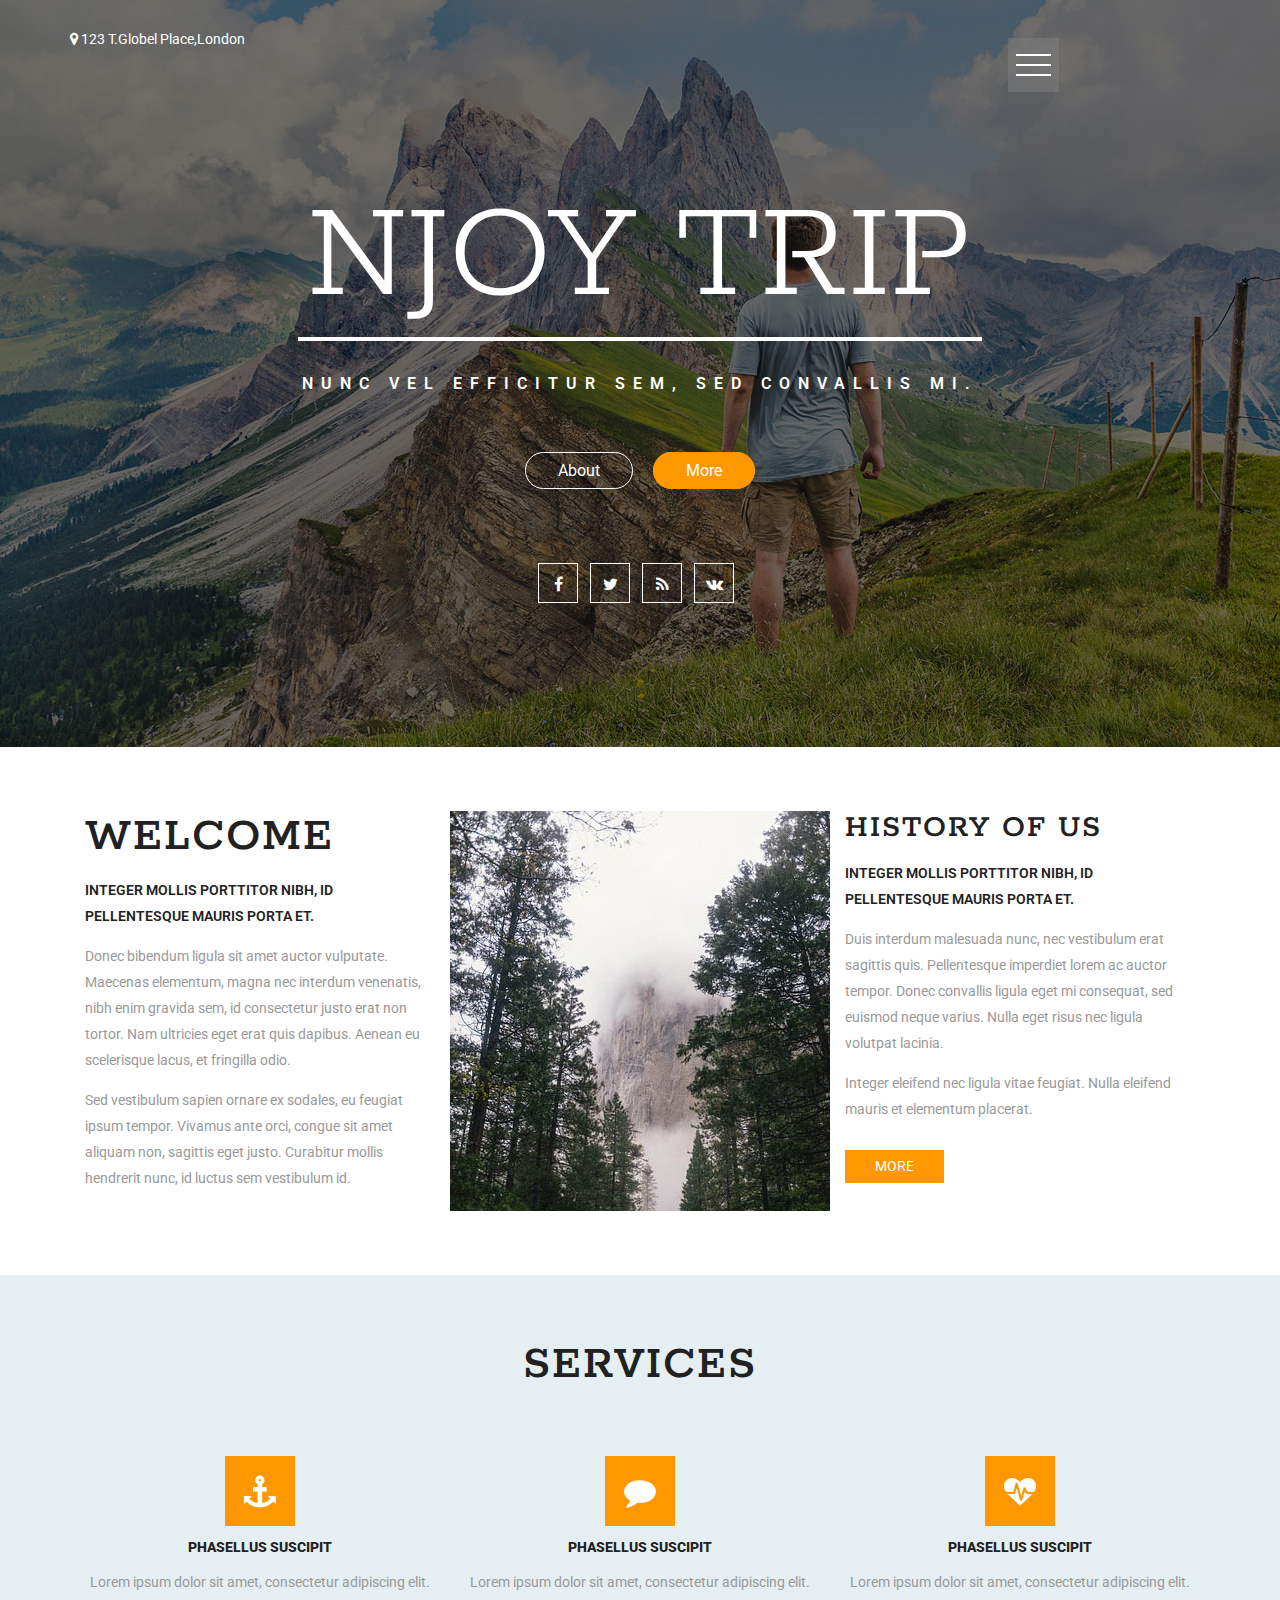
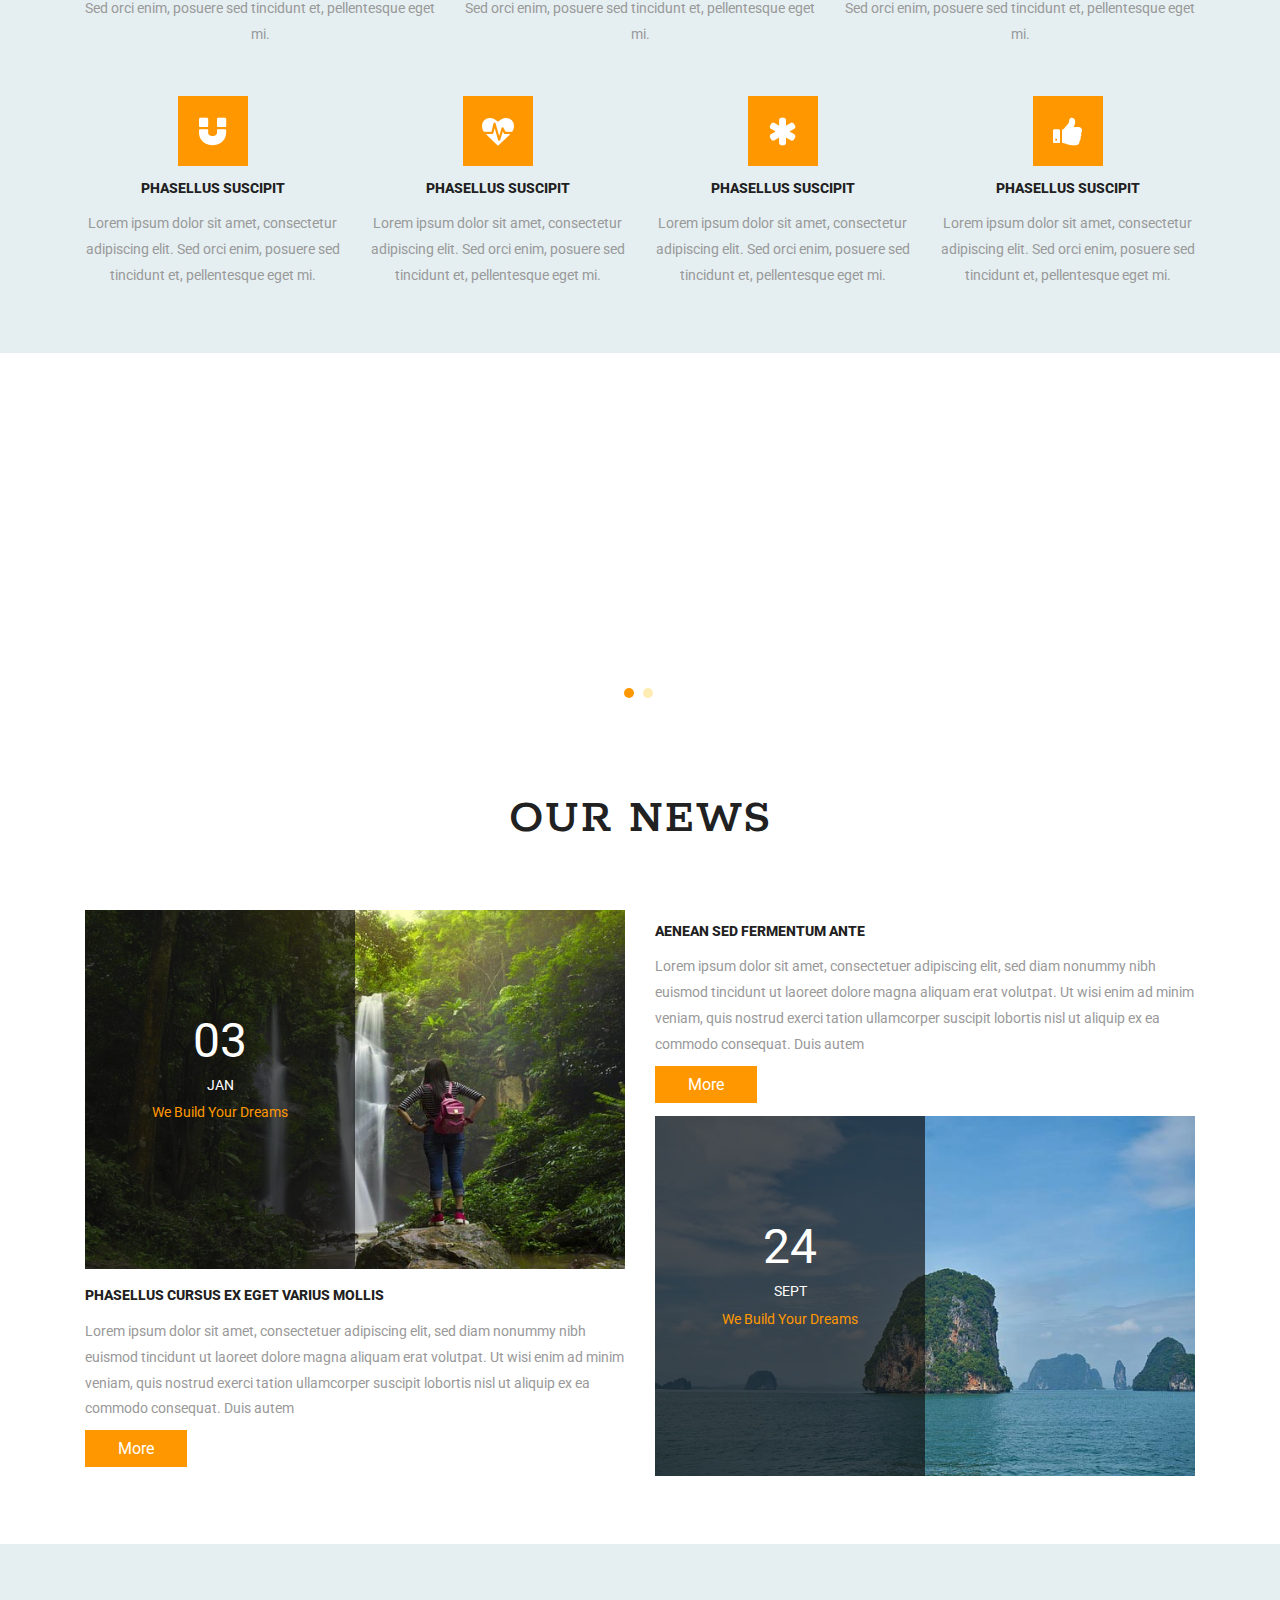
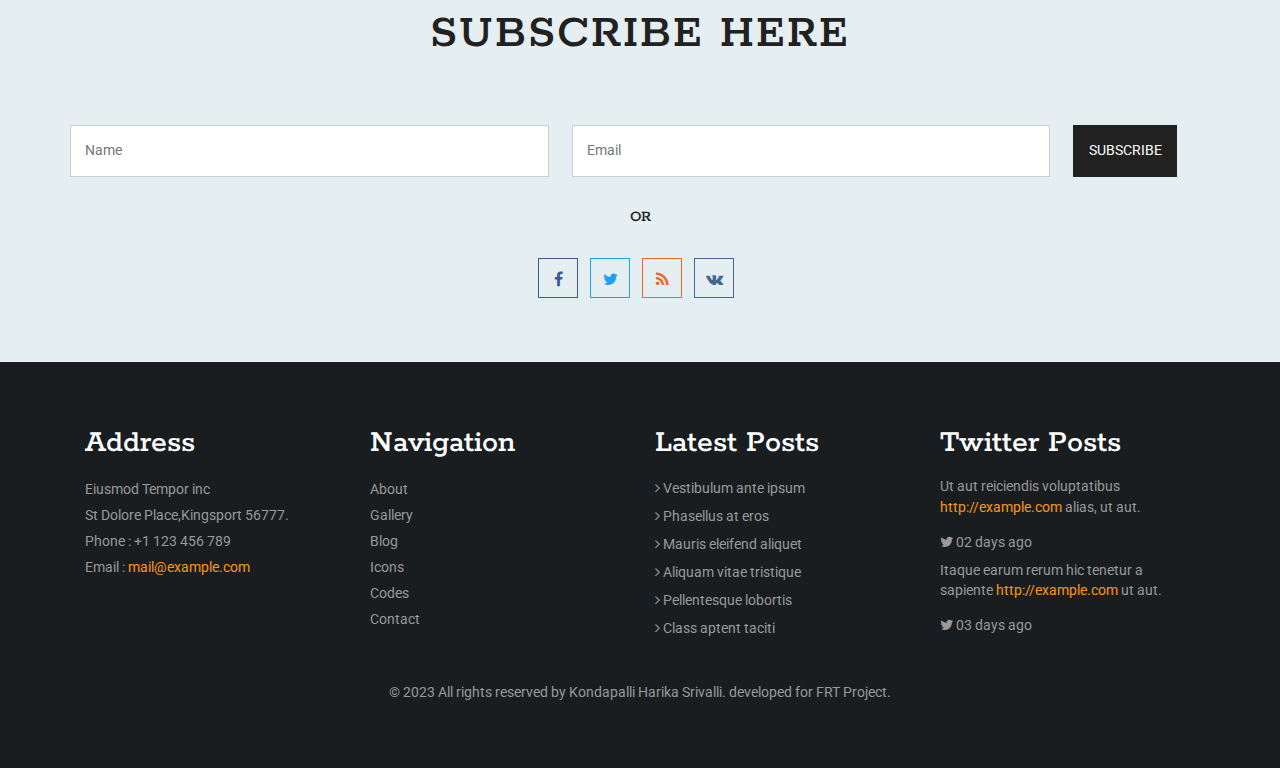
<file: index.html>
<!DOCTYPE html>
<html lang="en">
<head>
<title>Njoy Trip a Travel Category Flat Bootstrap responsive Website Template | Home :: w3layouts</title>
<meta name="viewport" content="width=device-width, initial-scale=1">
<meta http-equiv="Content-Type" content="text/html; charset=utf-8" />
<meta name="keywords" content="Njoy Trip Responsive web template, Bootstrap Web Templates, Flat Web Templates, Android Compatible web template, 
Smartphone Compatible web template, free webdesigns for Nokia, Samsung, LG, SonyEricsson, Motorola web design" />
<script type="application/x-javascript"> addEventListener("load", function() { setTimeout(hideURLbar, 0); }, false); function hideURLbar(){ window.scrollTo(0,1); } </script>
<!-- bootstrap-css -->
<link href="css/bootstrap.css" rel="stylesheet" type="text/css" media="all" />
<!--// bootstrap-css -->
<!-- css -->
<link rel="stylesheet" href="css/style.css" type="text/css" media="all" />
<!--// css -->
<!-- font-awesome icons -->
<link href="css/font-awesome.css" rel="stylesheet"> 
<!-- //font-awesome icons -->
<!-- font -->
<link href="//fonts.googleapis.com/css?family=Roboto:100,100i,300,300i,400,400i,500,500i,700,700i,900,900i" rel="stylesheet">
<link href="//fonts.googleapis.com/css?family=Rokkitt:100,200,300,400,500,600,700,800,900" rel="stylesheet">
<!-- //font -->
<script src="js/jquery-1.11.1.min.js"></script>
<script src="js/bootstrap.js"></script>
<!-- menu -->
<link rel="stylesheet" href="css/main.css">
<script type="text/javascript" src="js/main.js"></script>
<!-- //menu -->
</head>
<body>
	<!-- banner -->
	<div class="banner">
		<!-- menu -->
			<div id="toggle_m_nav">
			  <div id="m_nav_menu" class="m_nav">
				<div class="m_nav_ham" id="m_ham_1"></div>
				<div class="m_nav_ham" id="m_ham_2"></div>
				<div class="m_nav_ham" id="m_ham_3"></div>
			  </div>
			</div>

			<div id="m_nav_container" class="m_nav">
			  <ul id="m_nav_list" class="m_nav">
				<li class="active"> <a href="index.html">Home</a> </li>
				<li> <a href="about.html">About</a> </li>
				<li> <a href="gallery.html">Gallery</a> </li>
				<li> <a href="blog.html">Blog</a> </li>
				<li> <a href="icons.html">Icons</a> </li>
				<li> <a href="codes.html">Codes</a> </li>
				<li> <a href="contact.html">Contact</a> </li>
			  </ul>
			</div>
		<!-- menu -->
		<div class="container">
			<div class="agile-left">
				<p><i class="fa fa-map-marker" aria-hidden="true"></i> 123 T.Globel Place,London</p>
			</div>
			<div class="w3l-banner-grids">
				<h1><a href="index.html">Njoy Trip</a></h1>
				<div class="w3layouts-border"> </div>
				<p>Nunc vel efficitur sem, sed convallis mi.</p>
				<div class="w3-button">
					<ul>
						<li><a href="about.html" class="button1">About</a></li>
						<li><a href="single.html" class="button2">More</a></li>
					</ul>
				</div>
				<div class="agileinfo-social-grids">
					<ul>
						<li><a href="#"><i class="fa fa-facebook"></i></a></li>
						<li><a href="#"><i class="fa fa-twitter"></i></a></li>
						<li><a href="#"><i class="fa fa-rss"></i></a></li>
						<li><a href="#"><i class="fa fa-vk"></i></a></li>
					</ul>
				</div>
			</div>
		</div>
	</div>
	<!-- //banner -->
	<!-- welcome -->
	<div class="welcome">
		<div class="container">
			<div class="w3ls-welcome-grids">
				<div class="col-md-4 w3l-welcome-left">
					<h2>Welcome</h2>
					<h5>Integer mollis porttitor nibh, id pellentesque mauris porta et.</h5>
					<p>Donec bibendum ligula sit amet auctor vulputate. Maecenas elementum, magna nec interdum venenatis, nibh enim gravida sem, id consectetur justo erat non tortor. Nam ultricies eget erat quis dapibus. Aenean eu scelerisque lacus, et fringilla odio.<span>Sed vestibulum sapien ornare ex sodales, eu feugiat ipsum tempor. Vivamus ante orci, congue sit amet aliquam non, sagittis eget justo. Curabitur mollis hendrerit nunc, id luctus sem vestibulum id.</span></p>
				</div>
				<div class="col-md-4 w3l-welcome-img">
				
				</div>
				<div class="col-md-4 w3l-welcome-right">
					<h3>History of us</h3>
					<h5>Integer mollis porttitor nibh, id pellentesque mauris porta et.</h5>
					<p>Duis interdum malesuada nunc, nec vestibulum erat sagittis quis. Pellentesque imperdiet lorem ac auctor tempor. Donec convallis ligula eget mi consequat, sed euismod neque varius. Nulla eget risus nec ligula volutpat lacinia.<span>Integer eleifend nec ligula vitae feugiat. Nulla eleifend mauris et elementum placerat.</span></p>
					<div class="w3l-button">
						<a href="single.html">More</a>
					</div>
				</div>
				<div class="clearfix"> </div>
			</div>
		</div>
	</div>
	<!-- //welcome -->
	<!-- services -->
	<div class="services">
		<div class="container">
			<div class="w3l-heading">
				<h3>Services</h3>
			</div>
			<div class="agileits-services">
				<div class="services-right-grids">
					<div class="col-sm-4 services-right-grid">
						<div class="services-icon hvr-radial-in">
							<i class="fa fa-anchor" aria-hidden="true"></i>
						</div>
						<div class="services-icon-info">
							<h5>Phasellus suscipit</h5>
							<p>Lorem ipsum dolor sit amet, consectetur adipiscing elit. Sed orci enim, posuere sed tincidunt et, pellentesque eget mi.</p>
						</div>
					</div>
					<div class="col-sm-4 services-right-grid">
						<div class="services-icon hvr-radial-in">
							<i class="fa fa-comment" aria-hidden="true"></i>
						</div>
						<div class="services-icon-info">
							<h5>Phasellus suscipit</h5>
							<p>Lorem ipsum dolor sit amet, consectetur adipiscing elit. Sed orci enim, posuere sed tincidunt et, pellentesque eget mi.</p>
						</div>
					</div>
					<div class="col-sm-4 services-right-grid">
						<div class="services-icon hvr-radial-in">
							<i class="fa fa-heartbeat" aria-hidden="true"></i>
						</div>
						<div class="services-icon-info">
							<h5>Phasellus suscipit</h5>
							<p>Lorem ipsum dolor sit amet, consectetur adipiscing elit. Sed orci enim, posuere sed tincidunt et, pellentesque eget mi.</p>
						</div>
					</div>
					<div class="clearfix"> </div>
				</div>
				<div class="services-right-grids">
					<div class="col-sm-3 services-right-grid">
						<div class="services-icon hvr-radial-in">
							<i class="fa fa-magnet" aria-hidden="true"></i>
						</div>
						<div class="services-icon-info">
							<h5>Phasellus suscipit</h5>
							<p>Lorem ipsum dolor sit amet, consectetur adipiscing elit. Sed orci enim, posuere sed tincidunt et, pellentesque eget mi.</p>
						</div>
					</div>
					<div class="col-sm-3 services-right-grid">
						<div class="services-icon hvr-radial-in">
							<i class="fa fa-heartbeat" aria-hidden="true"></i>
						</div>
						<div class="services-icon-info">
							<h5>Phasellus suscipit</h5>
							<p>Lorem ipsum dolor sit amet, consectetur adipiscing elit. Sed orci enim, posuere sed tincidunt et, pellentesque eget mi.</p>
						</div>
					</div>
					<div class="col-sm-3 services-right-grid">
						<div class="services-icon hvr-radial-in">
							<i class="fa fa-asterisk" aria-hidden="true"></i>
						</div>
						<div class="services-icon-info">
							<h5>Phasellus suscipit</h5>
							<p>Lorem ipsum dolor sit amet, consectetur adipiscing elit. Sed orci enim, posuere sed tincidunt et, pellentesque eget mi.</p>
						</div>
					</div>
					<div class="col-sm-3 services-right-grid">
						<div class="services-icon hvr-radial-in">
							<i class="fa fa-thumbs-up" aria-hidden="true"></i>
						</div>
						<div class="services-icon-info">
							<h5>Phasellus suscipit</h5>
							<p>Lorem ipsum dolor sit amet, consectetur adipiscing elit. Sed orci enim, posuere sed tincidunt et, pellentesque eget mi.</p>
						</div>
					</div>
					<div class="clearfix"> </div>
				</div>
			</div>
		</div>
	</div>
	<!-- //services -->
	<!-- testimonial -->
	<div class="testimonial jarallax">
		<div class="container">
			<div class="agileits-w3layouts-info">
				<div class="testimonial-grid">
					<div class="slider">
							<div class="callbacks_container">
								<ul class="rslides" id="slider3">
									<li>
										<div class="testimonial-top">
											<i class="fa fa-quote-right" aria-hidden="true"></i>
											<p>Donec feugiat tellus sem, laoreet iaculis orci lobortis vel. Sed sed luctus orci, at lacinia risus. Ut porttitor ante ac tincidunt elementum. Curabitur ex dolor, condimentum vitae nunc vel, pulvinar semper justo. Vestibulum et aliquet magna, maximus dapibus enim. Vestibulum ex lectus, posuere eu viverra at, mattis et enim. Nam efficitur sem et lectus fringilla, at pharetra nulla luctus. Nunc cursus, augue ac ultricies volutpat, neque erat congue justo, ac pretium tellus eros a neque. Integer ipsum sem, consectetur a mollis ac, cursus eu ipsum.</p>
											<h5>John Smith <span>- Founder</span></h5>
										</div>
									</li>
									<li>
										<div class="testimonial-top">
											<i class="fa fa-quote-right" aria-hidden="true"></i>
											<p>Pellentesque urna ex, ultricies a nunc at, pretium maximus nisi. Vestibulum non auctor diam. Mauris eget consectetur mauris. Aenean leo elit, accumsan vel elit vitae, mattis ultricies lacus. Cras consectetur justo lorem, sed dictum sapien eleifend at.Donec sed orci a dui aliquam tempor. Praesent in ipsum ut nunc porttitor lacinia.Donec eu sapien et arcu dictum rutrum.Ut laoreet vitae augue at accumsan. Nam pharetra sagittis purus et condimentum. Vestibulum cursus porttitor pretium.In egestas finibus rutrum. Nulla facilisi.</p>
											<h5>Divide Rule <span>- CEO</span></h5>
										</div>
									</li>
								</ul>
							</div>
							<script>
								// You can also use "$(window).load(function() {"
								$(function () {
								  // Slideshow 4
								  $("#slider3").responsiveSlides({
									auto: true,
									pager:true,
									nav:false,
									speed: 500,
									namespace: "callbacks",
									before: function () {
									  $('.events').append("<li>before event fired.</li>");
									},
									after: function () {
									  $('.events').append("<li>after event fired.</li>");
									}
								  });
							
								});
							 </script>
							<!--banner Slider starts Here-->
					</div>
				</div>
			</div>
		</div>
	</div>
	<!-- //testimonial -->
	<!--news-->
	<div class="news-section" id="news">
		<div class="container">
			<div class="w3l-heading">
				<h3>Our News</h3>
			</div>
			<div class="news-left">			
				<div class="col-md-6 col-news-right">
						<div class="col-news-top">
							<a href="single.html" class="date-in button2">
								<img class="img-responsive mix-in" src="images/3.jpg" alt="">
								<div class="month-in">
									<div class="team-date">
										<span class="day">03</span>
										<span class="month">Jan</span>
										<span class="like">We Build your Dreams</span>
									</div>
								</div>
							</a>
							<div class="clearfix"> </div>
							<div class="col-bottom">
							<h4>Phasellus cursus ex eget varius mollis</h4>
							<p>Lorem ipsum dolor sit amet, consectetuer adipiscing elit, sed diam nonummy nibh euismod tincidunt ut laoreet dolore magna aliquam erat volutpat. Ut wisi enim ad minim veniam, quis nostrud exerci tation ullamcorper suscipit lobortis nisl ut aliquip ex ea commodo consequat. Duis autem  </p>
							<div class="wthree-news-button">
								<a href="single.html">More</a>
							</div>
						</div>
						</div>	
				</div>
				<div class="col-md-6 col-news">
						<div class="col-bottom two">
							<h4>Aenean sed fermentum ante</h4>
							<p>Lorem ipsum dolor sit amet, consectetuer adipiscing elit, sed diam nonummy nibh euismod tincidunt ut laoreet dolore magna aliquam erat volutpat. Ut wisi enim ad minim veniam, quis nostrud exerci tation ullamcorper suscipit lobortis nisl ut aliquip ex ea commodo consequat. Duis autem  </p>
							<div class="wthree-news-button">
								<a href="single.html">More</a>
							</div>
						</div>
						<div class="col-news-top">
						
							<a href="single.html" class="date-in button2">
								<img class="img-responsive mix-in" src="images/5.jpg" alt="">
								<div class="month-in">
									<div class="team-date">
										<span class="day">24</span>
										<span class="month">Sept</span>
										<span class="like">We Build your Dreams</span>
									</div>
								</div>
							</a>
							<div class="clearfix"> </div>
						</div>
				</div>
				<div class="clearfix"> </div>
			</div>
		</div>
	</div>
	<!--//news-->
	<!-- news-letter -->
	<div class="news-letter">
		<div class="container">
			<div class="w3l-heading">
				<h3>Subscribe Here</h3>
			</div>
			<div class="agileinfo-subscribe">
				<form action="#" method="post">
					<input type="text" placeholder="Name" name="Name"  required="">
					<input type="email" placeholder="Email" name="Email"  required="">
					<input type="submit" value="Subscribe">
					<div class="clearfix"> </div>
				</form>
				<h5>or</h5>
				<div class="agileits-social-grids">
					<ul>
						<li><a href="#"><i class="fa fa-facebook"></i></a></li>
						<li><a href="#"><i class="fa fa-twitter"></i></a></li>
						<li><a href="#"><i class="fa fa-rss"></i></a></li>
						<li><a href="#"><i class="fa fa-vk"></i></a></li>
					</ul>
				</div>
			</div>
		</div>
	</div>
	<!-- //news-letter -->
	<!-- footer -->
	<div class="w3-agile-footer">
		<div class="container">
			<div class="footer-grids">
				<div class="col-md-3 footer-grid">
					<div class="footer-grid-heading">
						<h4>Address</h4>
					</div>
					<div class="footer-grid-info">
						<p>Eiusmod Tempor inc
							<span>St Dolore Place,Kingsport 56777.</span>
						</p>
						<p class="phone">Phone : +1 123 456 789
							<span>Email : <a href="mailto:example@email.com">mail@example.com</a></span>
						</p>
					</div>
				</div>
				<div class="col-md-3 footer-grid">
					<div class="footer-grid-heading">
						<h4>Navigation</h4>
					</div>
					<div class="footer-grid-info">
						<ul>
							<li><a href="about.html">About</a></li>
							<li><a href="gallery.html">Gallery</a></li>
							<li><a href="blog.html">Blog</a></li>
							<li><a href="icons.html">Icons</a></li>
							<li><a href="codes.html">Codes</a></li>
							<li><a href="contact.html">Contact</a></li>
						</ul>
					</div>
				</div>
				<div class="col-md-3 footer-grid">
					<div class="footer-grid-heading">
						<h4>Latest Posts</h4>
					</div>
					<div class="w3agile_footer_grid_list">
						<ul>
							<li><i class="fa fa-angle-right" aria-hidden="true"></i> Vestibulum ante ipsum</li>
							<li><i class="fa fa-angle-right" aria-hidden="true"></i> Phasellus at eros</li>
							<li><i class="fa fa-angle-right" aria-hidden="true"></i> Mauris eleifend aliquet</li>
							<li><i class="fa fa-angle-right" aria-hidden="true"></i> Aliquam vitae tristique</li>
							<li><i class="fa fa-angle-right" aria-hidden="true"></i> Pellentesque lobortis</li>
							<li><i class="fa fa-angle-right" aria-hidden="true"></i> Class aptent taciti</li>
						</ul>
					</div>
				</div>
				<div class="col-md-3 footer-grid">
					<div class="footer-grid-heading">
						<h4>Twitter Posts</h4>
					</div>
					<div class="w3agile_footer_grid_list w3agile-post">
						<ul>
							<li>Ut aut reiciendis voluptatibus <a href="#">http://example.com</a> alias, ut aut.
								<span><i class="fa fa-twitter" aria-hidden="true"></i> 02 days ago</span></li>
							<li>Itaque earum rerum hic tenetur a sapiente <a href="#">http://example.com</a> ut aut.
							<span><i class="fa fa-twitter" aria-hidden="true"></i> 03 days ago</span></li>
						</ul>
					</div>
				</div>
				<div class="clearfix"> </div>
			</div>
			<div class="agileits-w3layouts-copyright">
				<p>© 2023 All rights reserved by Kondapalli Harika Srivalli. developed for FRT Project.</a> </p>
			</div>
		</div>
	</div>
	<!-- //footer -->
	<script src="js/responsiveslides.min.js"></script>
	<script src="js/jarallax.js"></script>
	<script src="js/SmoothScroll.min.js"></script>
	<script type="text/javascript">
        /* init Jarallax */
        $('.jarallax').jarallax({
            speed: 0.5,
            imgWidth: 1366,
            imgHeight: 768
        })
    </script>
	<script type="text/javascript">
			jQuery(document).ready(function($) {
				$(".scroll").click(function(event){		
					event.preventDefault();
					$('html,body').animate({scrollTop:$(this.hash).offset().top},1000);
				});
			});
		</script>
</body>	
</html>
</file>
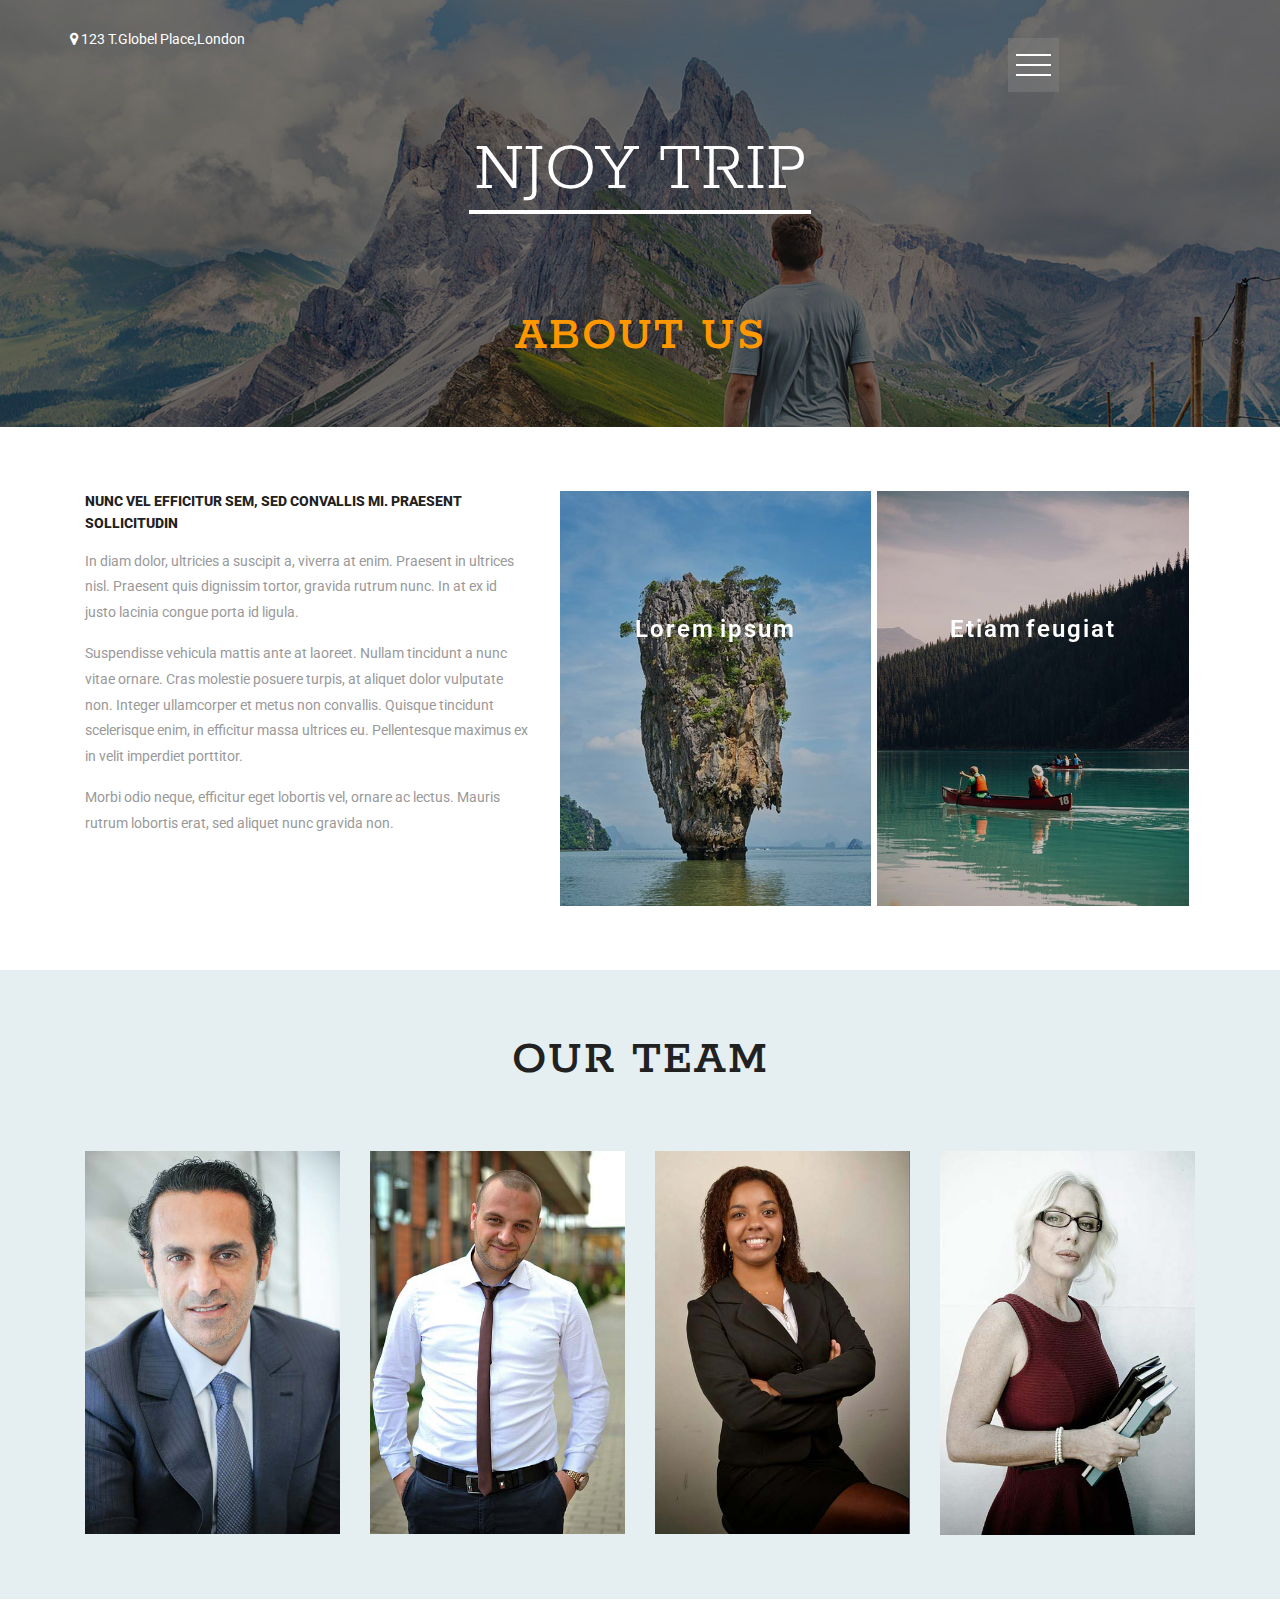
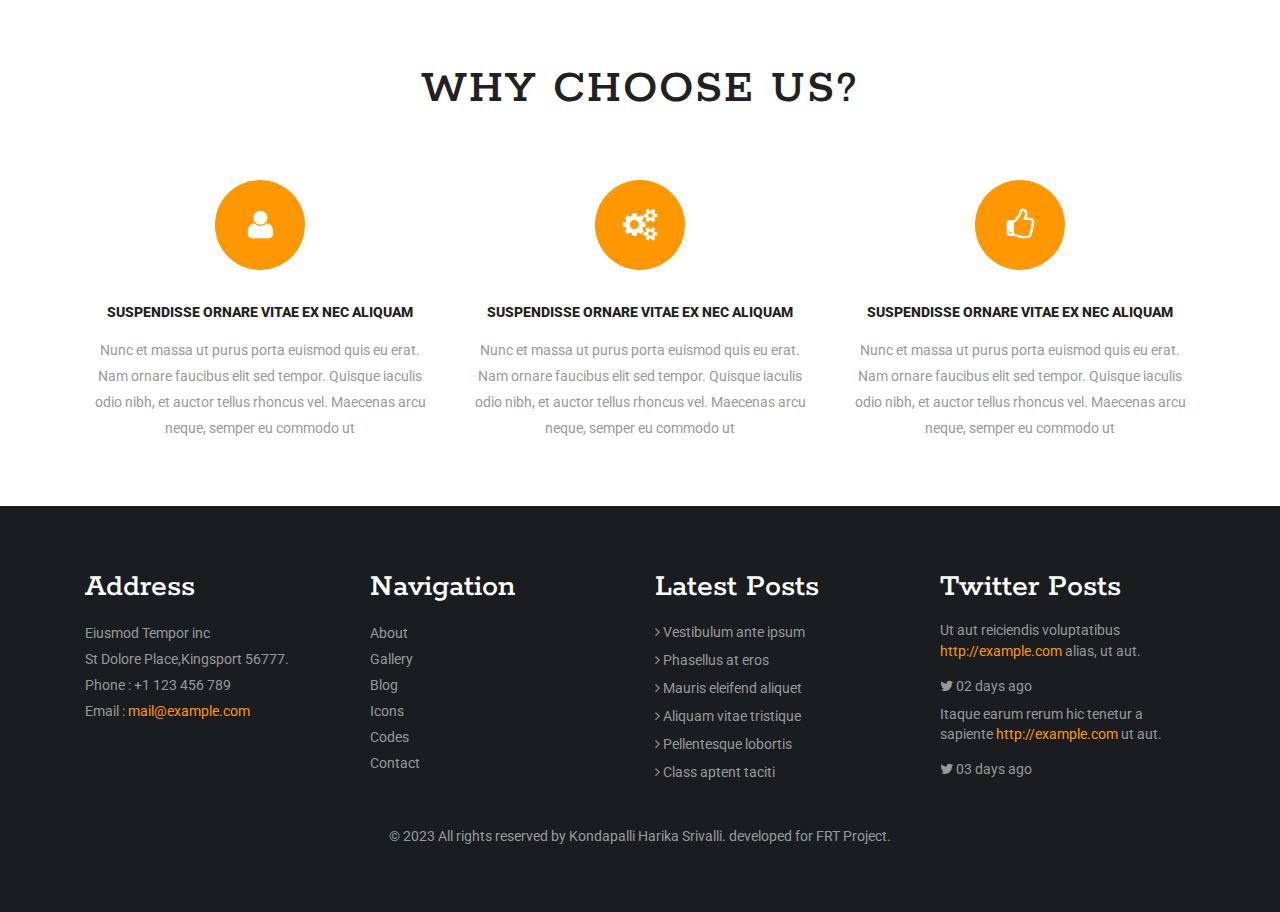
<file: about.html>
<!DOCTYPE html>
<html lang="en">
<head>
<title>Njoy Trip a Travel Category Flat Bootstrap responsive Website Template | About :: w3layouts</title>
<meta name="viewport" content="width=device-width, initial-scale=1">
<meta http-equiv="Content-Type" content="text/html; charset=utf-8" />
<meta name="keywords" content="Njoy Trip Responsive web template, Bootstrap Web Templates, Flat Web Templates, Android Compatible web template, 
Smartphone Compatible web template, free webdesigns for Nokia, Samsung, LG, SonyEricsson, Motorola web design" />
<script type="application/x-javascript"> addEventListener("load", function() { setTimeout(hideURLbar, 0); }, false); function hideURLbar(){ window.scrollTo(0,1); } </script>
<!-- bootstrap-css -->
<link href="css/bootstrap.css" rel="stylesheet" type="text/css" media="all" />
<!--// bootstrap-css -->
<!-- css -->
<link rel="stylesheet" href="css/style.css" type="text/css" media="all" />
<!--// css -->
<!-- font-awesome icons -->
<link href="css/font-awesome.css" rel="stylesheet"> 
<!-- //font-awesome icons -->
<!-- font -->
<link href="//fonts.googleapis.com/css?family=Roboto:100,100i,300,300i,400,400i,500,500i,700,700i,900,900i" rel="stylesheet">
<link href="//fonts.googleapis.com/css?family=Rokkitt:100,200,300,400,500,600,700,800,900" rel="stylesheet">
<!-- //font -->
<script src="js/jquery-1.11.1.min.js"></script>
<script src="js/bootstrap.js"></script>
<!-- menu -->
<link rel="stylesheet" href="css/main.css">
<script type="text/javascript" src="js/main.js"></script>
<!-- //menu -->
</head>
<body>
	<!-- banner -->
	<div class="banner">
		<!-- menu -->
			<div id="toggle_m_nav">
			  <div id="m_nav_menu" class="m_nav">
				<div class="m_nav_ham" id="m_ham_1"></div>
				<div class="m_nav_ham" id="m_ham_2"></div>
				<div class="m_nav_ham" id="m_ham_3"></div>
			  </div>
			</div>

			<div id="m_nav_container" class="m_nav">
			  <ul id="m_nav_list" class="m_nav">
				<li> <a href="index.html">Home</a> </li>
				<li class="active"> <a href="about.html">About</a> </li>
				<li> <a href="gallery.html">Gallery</a> </li>
				<li> <a href="blog.html">Blog</a> </li>
				<li> <a href="icons.html">Icons</a> </li>
				<li> <a href="codes.html">Codes</a> </li>
				<li> <a href="contact.html">Contact</a> </li>
			  </ul>
			</div>
		<!-- menu -->
		<div class="container">
			<div class="agile-left">
				<p><i class="fa fa-map-marker" aria-hidden="true"></i> 123 T.Globel Place,London</p>
			</div>
			<!-- wthree-top-grid -->
			<div class="wthree-top-grid">
				<h1><a href="index.html">Njoy Trip</a></h1>
				<div class="w3-agileits-border"> </div>
				<h2>About Us</h2>
			</div>
			<!-- //wthree-top-grid -->
		</div>
	</div>
	<!-- //banner -->
	<!-- about-top -->
	<div class="agile-about-top">
		<div class="container">
			<div class="about-section">
				<div class="col-md-5 ab-text">
			        <h3>Nunc vel efficitur sem, sed convallis mi. Praesent sollicitudin</h3>
					<p>In diam dolor, ultricies a suscipit a, viverra at enim. Praesent in ultrices nisl. Praesent quis dignissim tortor, gravida rutrum nunc. In at ex id justo lacinia congue porta id ligula. 
						<span>Suspendisse vehicula mattis ante at laoreet. Nullam tincidunt a nunc vitae ornare. Cras molestie posuere turpis, at aliquet dolor vulputate non. Integer ullamcorper et metus non convallis. Quisque tincidunt scelerisque enim, in efficitur massa ultrices eu. Pellentesque maximus ex in velit imperdiet porttitor.</span>
						Morbi odio neque, efficitur eget lobortis vel, ornare ac lectus. Mauris rutrum lobortis erat, sed aliquet nunc gravida non. 
						</p>
				</div>
				<div class="col-md-7 ab-left">
					<div class="grid">
						<div class="h-f">
							<figure class="effect-jazz">
							<img src="images/8.jpg" alt=" " />
								<figcaption>
									<h4>Lorem ipsum</h4>
									<p>Etiam quis quam auctor, cursus ipsum a, placerat dui.</p>
								</figcaption>			
							</figure>
							
						</div>
						<div class="h-f">
							<figure class="effect-jazz">
								<img src="images/9.jpg" alt=" " />
								<figcaption>
									<h4>Etiam feugiat</h4>
									<p>Etiam quis quam auctor, cursus ipsum a, placerat dui.</p>
									
								</figcaption>			
							</figure>
						</div>
						<div class="clearfix"> </div>
					</div>
				</div>
				<div class="clearfix"> </div>
			 </div>
		</div>
	</div>
	<!-- //about-top -->
	<!-- team -->
	<div class="team">
		<div class="container">
			<div class="w3l-heading">
				<h3>Our Team</h3>
			</div>
			<div class="team-row">
					<div class="col-md-3 team-grids">
						<div class="team-img">
							<img class="img-responsive" src="images/t1.jpg" alt="">
							<div class="captn">
								<div class="captn-top">
									<h4>Edwards Doe</h4>
									<p>Aenean pulvinar ac enimet posuere tincidunt velit Utin tincidunt</p>
								</div>
								<div class="wthree-social-grids">
									<ul>
										<li><a href="#"><i class="fa fa-facebook"></i></a></li>
										<li><a href="#"><i class="fa fa-twitter"></i></a></li>
										<li><a href="#"><i class="fa fa-rss"></i></a></li>
									</ul>
								</div>
							</div>
						</div>
					</div>					
					<div class="col-md-3 team-grids">
						<div class="team-img">
							<img class="img-responsive" src="images/t2.jpg" alt="">
							<div class="captn">
								<div class="captn-top">
									<h4>Mark Sophia</h4>
									<p>Aenean pulvinar ac enimet posuere tincidunt velit Utin tincidunt</p>
								</div>
								<div class="wthree-social-grids">
									<ul>
										<li><a href="#"><i class="fa fa-facebook"></i></a></li>
										<li><a href="#"><i class="fa fa-twitter"></i></a></li>
										<li><a href="#"><i class="fa fa-rss"></i></a></li>
									</ul>
								</div>
							</div>
						</div>
					</div>
					<div class="col-md-3 team-grids">
						<div class="team-img">
							<img class="img-responsive" src="images/t3.jpg" alt="">
							<div class="captn">
								<div class="captn-top">
									<h4>Michael amet</h4>
									<p>Aenean pulvinar ac enimet posuere tincidunt velit Utin tincidunt</p>
								</div>
								<div class="wthree-social-grids">
									<ul>
										<li><a href="#"><i class="fa fa-facebook"></i></a></li>
										<li><a href="#"><i class="fa fa-twitter"></i></a></li>
										<li><a href="#"><i class="fa fa-rss"></i></a></li>
									</ul>
								</div>
							</div>
						</div>
					</div>
					<div class="col-md-3 team-grids">
						<div class="team-img">
							<img class="img-responsive" src="images/t4.jpg" alt="">
							<div class="captn">
								<div class="captn-top">
									<h4>Daniel Nyari</h4>
									<p>Aenean pulvinar ac enimet posuere tincidunt velit Utin tincidunt</p>
								</div>
								<div class="wthree-social-grids">
									<ul>
										<li><a href="#"><i class="fa fa-facebook"></i></a></li>
										<li><a href="#"><i class="fa fa-twitter"></i></a></li>
										<li><a href="#"><i class="fa fa-rss"></i></a></li>
									</ul>
								</div>
							</div>
						</div>
					</div>
					<div class="clearfix"> </div>
			</div>
		</div>
	</div>
	<!-- //team -->
	<!-- choose -->
	<div class="w3-agileits-choose">
			<div class="container">
				<div class="w3l-heading">
					<h3>Why choose us?</h3>
				</div>
				<div class="agile-choose-grids">
					<div class="col-sm-4 agile-choose-grid">
						<div class="choose-icon">
							<i class="fa fa-user" aria-hidden="true"></i>
						</div>
						<div class="choose-info">
							<h4>Suspendisse ornare vitae ex nec aliquam</h4>
							<p>Nunc et massa ut purus porta euismod quis eu erat. Nam ornare faucibus elit sed tempor. Quisque iaculis odio nibh, et auctor tellus rhoncus vel. Maecenas arcu neque, semper eu commodo ut</p>
						</div>
					</div>
					<div class="col-sm-4 agile-choose-grid">
						<div class="choose-icon">
							<i class="fa fa-cogs" aria-hidden="true"></i>
						</div>
						<div class="choose-info">
							<h4>Suspendisse ornare vitae ex nec aliquam</h4>
							<p>Nunc et massa ut purus porta euismod quis eu erat. Nam ornare faucibus elit sed tempor. Quisque iaculis odio nibh, et auctor tellus rhoncus vel. Maecenas arcu neque, semper eu commodo ut</p>
						</div>
					</div>
					<div class="col-sm-4 agile-choose-grid">
						<div class="choose-icon">
							<i class="fa fa-thumbs-o-up" aria-hidden="true"></i>
						</div>
						<div class="choose-info">
							<h4>Suspendisse ornare vitae ex nec aliquam</h4>
							<p>Nunc et massa ut purus porta euismod quis eu erat. Nam ornare faucibus elit sed tempor. Quisque iaculis odio nibh, et auctor tellus rhoncus vel. Maecenas arcu neque, semper eu commodo ut</p>
						</div>
					</div>
				</div>	
			</div>
	</div>
	<!-- //choose -->
	<!-- footer -->
	<div class="w3-agile-footer">
		<div class="container">
			<div class="footer-grids">
				<div class="col-md-3 footer-grid">
					<div class="footer-grid-heading">
						<h4>Address</h4>
					</div>
					<div class="footer-grid-info">
						<p>Eiusmod Tempor inc
							<span>St Dolore Place,Kingsport 56777.</span>
						</p>
						<p class="phone">Phone : +1 123 456 789
							<span>Email : <a href="mailto:example@email.com">mail@example.com</a></span>
						</p>
					</div>
				</div>
				<div class="col-md-3 footer-grid">
					<div class="footer-grid-heading">
						<h4>Navigation</h4>
					</div>
					<div class="footer-grid-info">
						<ul>
							<li><a href="about.html">About</a></li>
							<li><a href="gallery.html">Gallery</a></li>
							<li><a href="blog.html">Blog</a></li>
							<li><a href="icons.html">Icons</a></li>
							<li><a href="codes.html">Codes</a></li>
							<li><a href="contact.html">Contact</a></li>
						</ul>
					</div>
				</div>
				<div class="col-md-3 footer-grid">
					<div class="footer-grid-heading">
						<h4>Latest Posts</h4>
					</div>
					<div class="w3agile_footer_grid_list">
						<ul>
							<li><i class="fa fa-angle-right" aria-hidden="true"></i> Vestibulum ante ipsum</li>
							<li><i class="fa fa-angle-right" aria-hidden="true"></i> Phasellus at eros</li>
							<li><i class="fa fa-angle-right" aria-hidden="true"></i> Mauris eleifend aliquet</li>
							<li><i class="fa fa-angle-right" aria-hidden="true"></i> Aliquam vitae tristique</li>
							<li><i class="fa fa-angle-right" aria-hidden="true"></i> Pellentesque lobortis</li>
							<li><i class="fa fa-angle-right" aria-hidden="true"></i> Class aptent taciti</li>
						</ul>
					</div>
				</div>
				<div class="col-md-3 footer-grid">
					<div class="footer-grid-heading">
						<h4>Twitter Posts</h4>
					</div>
					<div class="w3agile_footer_grid_list w3agile-post">
						<ul>
							<li>Ut aut reiciendis voluptatibus <a href="#">http://example.com</a> alias, ut aut.
								<span><i class="fa fa-twitter" aria-hidden="true"></i> 02 days ago</span></li>
							<li>Itaque earum rerum hic tenetur a sapiente <a href="#">http://example.com</a> ut aut.
							<span><i class="fa fa-twitter" aria-hidden="true"></i> 03 days ago</span></li>
						</ul>
					</div>
				</div>
				<div class="clearfix"> </div>
			</div>
			<div class="agileits-w3layouts-copyright">
				<p>© 2023 All rights reserved by Kondapalli Harika Srivalli. developed for FRT Project.</a> </p>
			</div>
		</div>
	</div>
	<!-- //footer -->
	<script src="js/SmoothScroll.min.js"></script>
</body>	
</html>
</file>
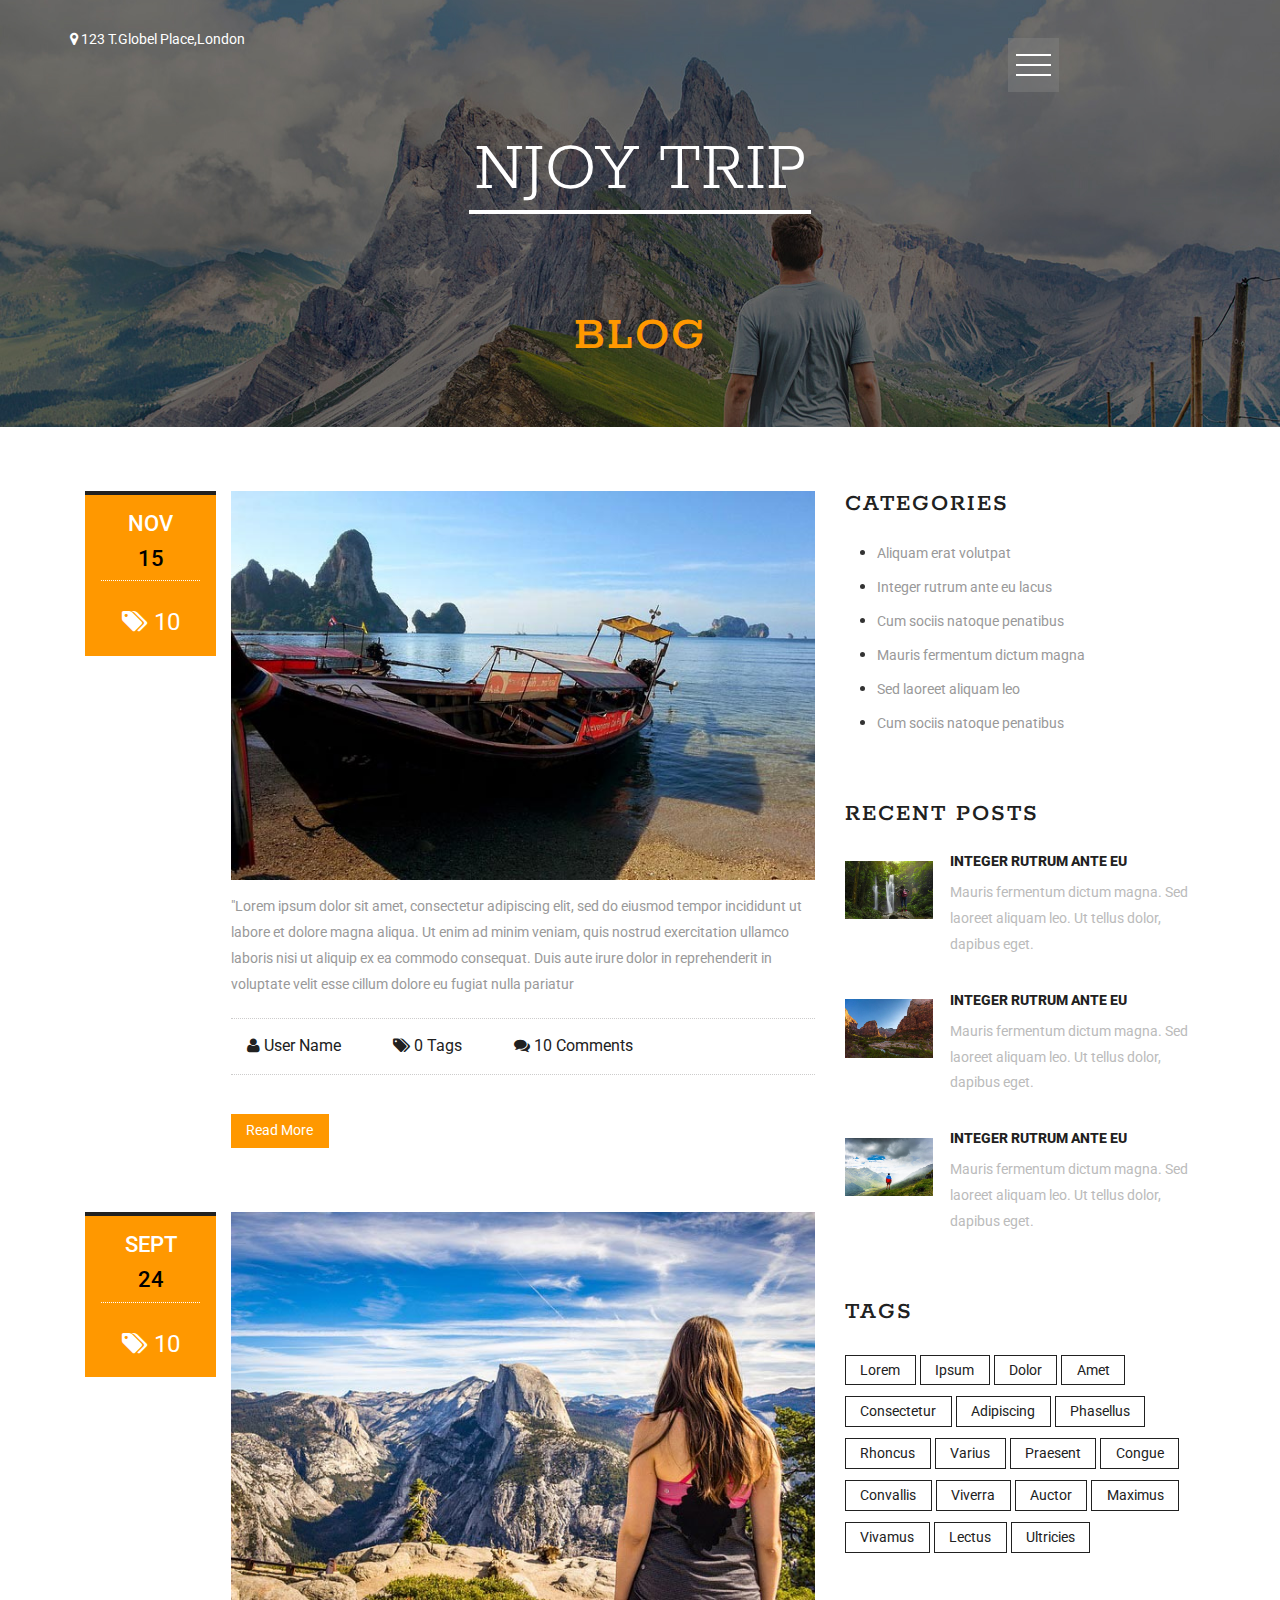
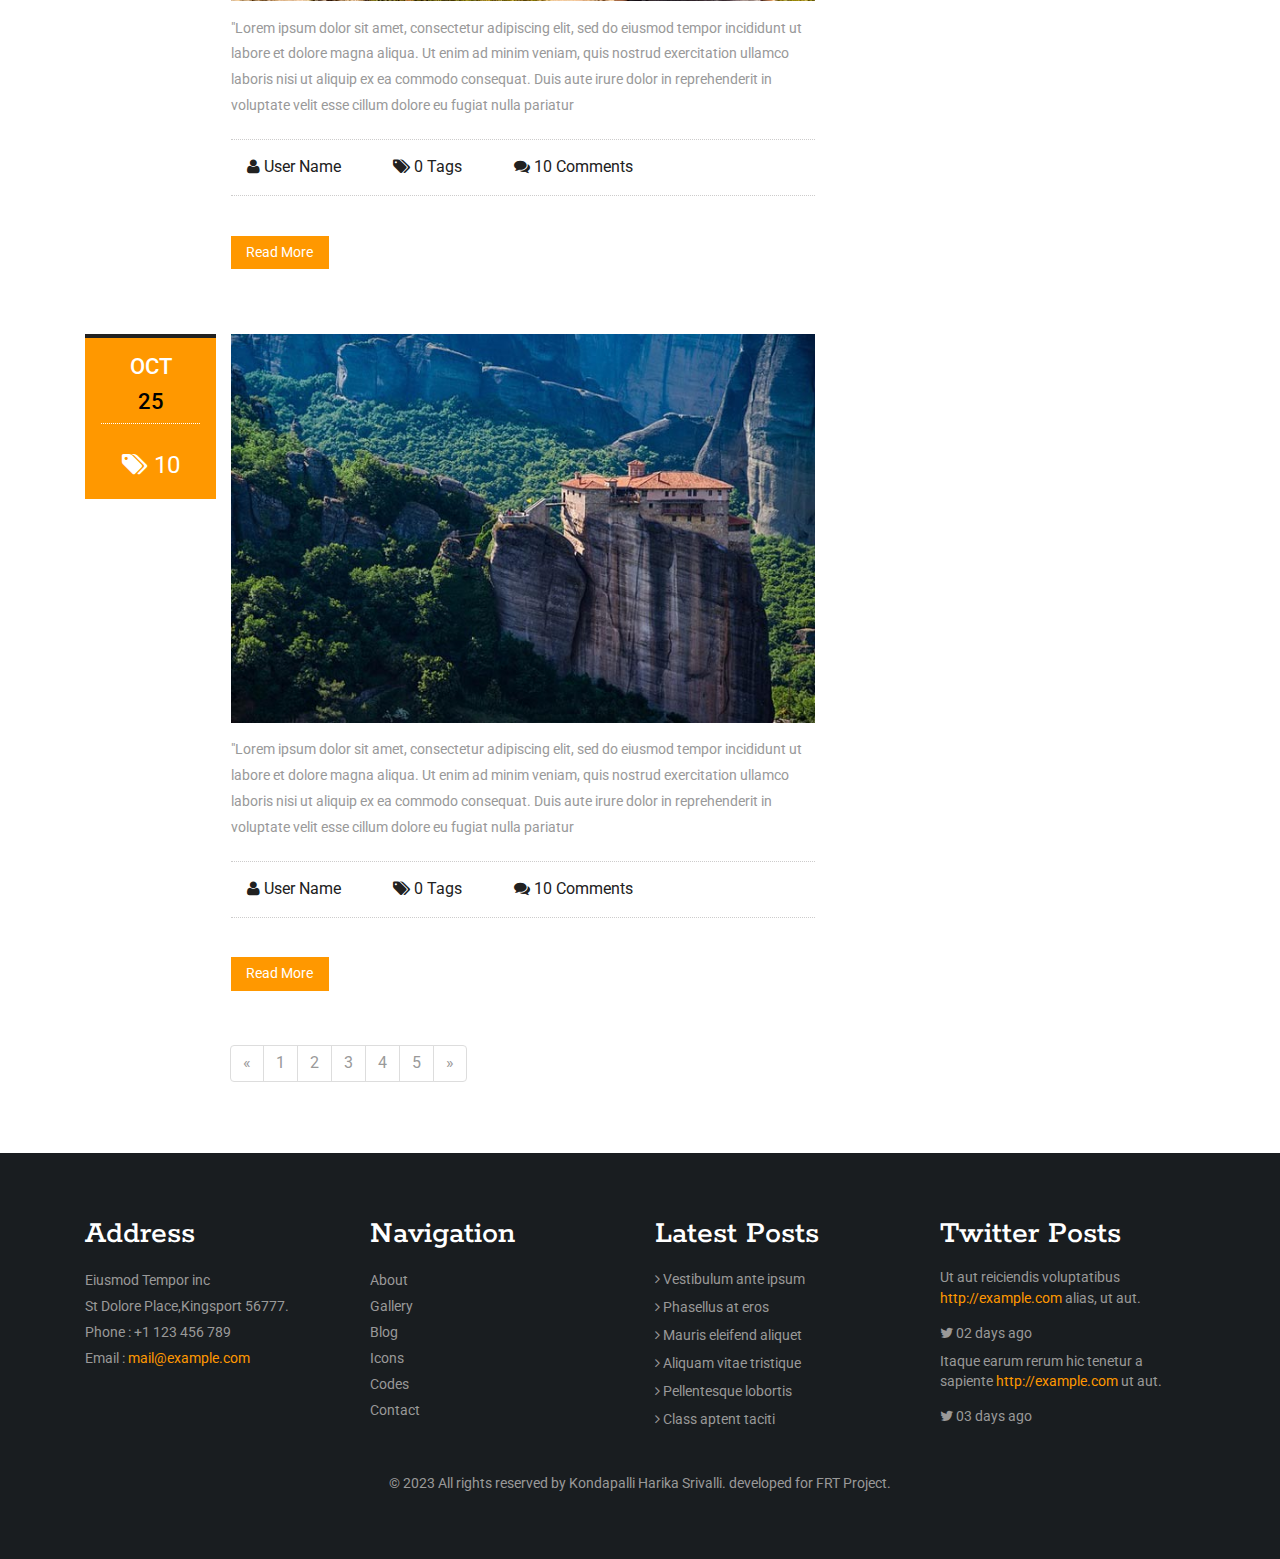
<file: blog.html>
<!DOCTYPE html>
<html lang="en">
<head>
<title>Njoy Trip a Travel Category Flat Bootstrap responsive Website Template | Blog :: w3layouts</title>
<meta name="viewport" content="width=device-width, initial-scale=1">
<meta http-equiv="Content-Type" content="text/html; charset=utf-8" />
<meta name="keywords" content="Njoy Trip Responsive web template, Bootstrap Web Templates, Flat Web Templates, Android Compatible web template, 
Smartphone Compatible web template, free webdesigns for Nokia, Samsung, LG, SonyEricsson, Motorola web design" />
<script type="application/x-javascript"> addEventListener("load", function() { setTimeout(hideURLbar, 0); }, false); function hideURLbar(){ window.scrollTo(0,1); } </script>
<!-- bootstrap-css -->
<link href="css/bootstrap.css" rel="stylesheet" type="text/css" media="all" />
<!--// bootstrap-css -->
<!-- css -->
<link rel="stylesheet" href="css/style.css" type="text/css" media="all" />
<!--// css -->
<!-- font-awesome icons -->
<link href="css/font-awesome.css" rel="stylesheet"> 
<!-- //font-awesome icons -->
<!-- font -->
<link href="//fonts.googleapis.com/css?family=Roboto:100,100i,300,300i,400,400i,500,500i,700,700i,900,900i" rel="stylesheet">
<link href="//fonts.googleapis.com/css?family=Rokkitt:100,200,300,400,500,600,700,800,900" rel="stylesheet">
<!-- //font -->
<script src="js/jquery-1.11.1.min.js"></script>
<script src="js/bootstrap.js"></script>
<!-- menu -->
<link rel="stylesheet" href="css/main.css">
<script type="text/javascript" src="js/main.js"></script>
<!-- //menu -->
</head>
<body>
	<!-- banner -->
	<div class="banner">
		<!-- menu -->
			<div id="toggle_m_nav">
			  <div id="m_nav_menu" class="m_nav">
				<div class="m_nav_ham" id="m_ham_1"></div>
				<div class="m_nav_ham" id="m_ham_2"></div>
				<div class="m_nav_ham" id="m_ham_3"></div>
			  </div>
			</div>

			<div id="m_nav_container" class="m_nav">
			  <ul id="m_nav_list" class="m_nav">
				<li> <a href="index.html">Home</a> </li>
				<li> <a href="about.html">About</a> </li>
				<li> <a href="gallery.html">Gallery</a> </li>
				<li class="active"> <a href="blog.html">Blog</a> </li>
				<li> <a href="icons.html">Icons</a> </li>
				<li> <a href="codes.html">Codes</a> </li>
				<li> <a href="contact.html">Contact</a> </li>
			  </ul>
			</div>
		<!-- menu -->
		<div class="container">
			<div class="agile-left">
				<p><i class="fa fa-map-marker" aria-hidden="true"></i> 123 T.Globel Place,London</p>
			</div>
			<!-- wthree-top-grid -->
			<div class="wthree-top-grid">
				<h1><a href="index.html">Njoy Trip</a></h1>
				<div class="w3-agileits-border"> </div>
				<h2>Blog</h2>
			</div>
			<!-- //wthree-top-grid -->
		</div>
	</div>
	<!-- //banner -->
	<!-- blog -->
	<div class="blog">
			<div class="container">
				<!-- news -->
				<div class="w3layouts-news">
						<div class="agile-its-news-grid">
							<div class="col-md-8 w3ls-blog-left">
								<div class="w3-blog-left-grid">
									<div class="w3ls-blog-leftl">
										<h4>NOV <span>15</span></h4>
										<a href="#"><i class="fa fa-tags" aria-hidden="true"></i> 10</a>
									</div>
									<div class="w3ls-blog-leftr">
										<a href="single.html"><img src="images/10.jpg" alt=" " class="img-responsive" /></a>
										<p>"Lorem ipsum dolor sit amet, consectetur adipiscing elit, 
										sed do eiusmod tempor incididunt ut labore et dolore magna aliqua.
										Ut enim ad minim veniam, quis nostrud exercitation ullamco laboris
										nisi ut aliquip ex ea commodo consequat. Duis aute irure dolor in 
										reprehenderit in voluptate velit esse cillum dolore eu fugiat nulla 
										pariatur</p>
										<ul>
											<li><a href="#"><i class="fa fa-user" aria-hidden="true"></i> User Name</a></li>
											<li><a href="#"><i class="fa fa-tags" aria-hidden="true"></i> 0 Tags</a></li>
											<li><a href="#"><i class="fa fa-comments" aria-hidden="true"></i> 10 Comments</a></li>
										</ul>
										<div class="more">
											<a href="single.html">Read More</a>
										</div>
									</div>
									<div class="clearfix"> </div>
								</div>
								<div class="w3-blog-left-grid">
									<div class="w3ls-blog-leftl">
										<h4>SEPT <span>24</span></h4>
										<a href="#"><i class="fa fa-tags" aria-hidden="true"></i> 10</a>
									</div>
									<div class="w3ls-blog-leftr">
										<a href="single.html"><img src="images/11.jpg" alt=" " class="img-responsive" /></a>
										<p>"Lorem ipsum dolor sit amet, consectetur adipiscing elit, 
										sed do eiusmod tempor incididunt ut labore et dolore magna aliqua.
										Ut enim ad minim veniam, quis nostrud exercitation ullamco laboris
										nisi ut aliquip ex ea commodo consequat. Duis aute irure dolor in 
										reprehenderit in voluptate velit esse cillum dolore eu fugiat nulla 
										pariatur</p>
										<ul>
											<li><a href="#"><i class="fa fa-user" aria-hidden="true"></i> User Name</a></li>
											<li><a href="#"><i class="fa fa-tags" aria-hidden="true"></i> 0 Tags</a></li>
											<li><a href="#"><i class="fa fa-comments" aria-hidden="true"></i> 10 Comments</a></li>
										</ul>
										<div class="more">
											<a href="single.html">Read More</a>
										</div>
									</div>
									<div class="clearfix"> </div>
								</div>
								<div class="w3-blog-left-grid">
									<div class="w3ls-blog-leftl">
										<h4>OCT <span>25</span></h4>
										<a href="#"><i class="fa fa-tags" aria-hidden="true"></i> 10</a>
									</div>
									<div class="w3ls-blog-leftr">
										<a href="single.html"><img src="images/12.jpg" alt=" " class="img-responsive" /></a>
										<p>"Lorem ipsum dolor sit amet, consectetur adipiscing elit, 
										sed do eiusmod tempor incididunt ut labore et dolore magna aliqua.
										Ut enim ad minim veniam, quis nostrud exercitation ullamco laboris
										nisi ut aliquip ex ea commodo consequat. Duis aute irure dolor in 
										reprehenderit in voluptate velit esse cillum dolore eu fugiat nulla 
										pariatur</p>
										<ul>
											<li><a href="#"><i class="fa fa-user" aria-hidden="true"></i> User Name</a></li>
											<li><a href="#"><i class="fa fa-tags" aria-hidden="true"></i> 0 Tags</a></li>
											<li><a href="#"><i class="fa fa-comments" aria-hidden="true"></i> 10 Comments</a></li>
										</ul>
										<div class="more">
											<a href="single.html">Read More</a>
										</div>
									</div>
									<div class="clearfix"> </div>
								</div>
								
						<nav>
							<ul class="pagination page-blog">
								<li>
									<a href="#" aria-label="Previous">
										<span aria-hidden="true">«</span>
									</a>
								</li>
								<li><a href="#">1</a></li>
								<li><a href="#">2</a></li>
								<li><a href="#">3</a></li>
								<li><a href="#">4</a></li>
								<li><a href="#">5</a></li>
								<li>
									<a href="#" aria-label="Next">
										<span aria-hidden="true">»</span>
									</a>
								</li>
							</ul>
						</nav>
							</div>
							<div class="col-md-4 w3-agile-blog-right">
								<h3>Categories</h3>
								<ul>
									<li><a href="#">Aliquam erat volutpat</a></li>
									<li><a href="#">Integer rutrum ante eu lacus</a></li>
									<li><a href="#">Cum sociis natoque penatibus</a></li>
									<li><a href="#">Mauris fermentum dictum magna</a></li>
									<li><a href="#">Sed laoreet aliquam leo</a></li>
									<li><a href="#">Cum sociis natoque penatibus</a></li>
								</ul>
								<div class="agile-info-recent">
									<h3>Recent Posts</h3>
									<div class="w3ls-recent-grids">
										<div class="w3l-recent-grid">
											<div class="wom">
												<a href="#"><img src="images/3.jpg" alt=" " class="img-responsive" /></a>
											</div>
											<div class="wom-right">
												<h4><a href="#">Integer rutrum ante eu</a></h4>
												<p>Mauris fermentum dictum magna. Sed laoreet aliquam leo. 
													Ut tellus dolor, dapibus eget.</p>
											</div>
											<div class="clearfix"> </div>
										</div>
										<div class="w3l-recent-grid">
											<div class="wom">
												<a href="#"><img src="images/6.jpg" alt=" " class="img-responsive" /></a>
											</div>
											<div class="wom-right">
												<h4><a href="#">Integer rutrum ante eu</a></h4>
												<p>Mauris fermentum dictum magna. Sed laoreet aliquam leo. 
													Ut tellus dolor, dapibus eget.</p>
											</div>
											<div class="clearfix"> </div>
										</div>
										<div class="w3l-recent-grid">
											<div class="wom">
												<a href="#"><img src="images/13.jpg" alt=" " class="img-responsive" /></a>
											</div>
											<div class="wom-right">
												<h4><a href="#">Integer rutrum ante eu</a></h4>
												<p>Mauris fermentum dictum magna. Sed laoreet aliquam leo. 
													Ut tellus dolor, dapibus eget.</p>
											</div>
											<div class="clearfix"> </div>
										</div>
									</div>
								</div>
								<div class="footer-top-grid1">
									<h3>Tags</h3>
									<ul class="w3-tag2">
										<li><a href="#">Lorem</a></li>
										<li><a href="#">Ipsum </a></li>
										<li><a href="#">Dolor </a></li>
										<li><a href="#">Amet</a></li>
										<li><a href="#">Consectetur </a></li>
										<li><a href="#">Adipiscing </a></li>
										<li><a href="#">Phasellus</a></li>
										<li><a href="#">Rhoncus</a></li>
										<li><a href="#">Varius</a></li>
										<li><a href="#">Praesent</a></li>
										<li><a href="#">Congue</a></li>
										<li><a href="#">Convallis</a></li>
										<li><a href="#">Viverra</a></li>
										<li><a href="#">Auctor</a></li>
										<li><a href="#">Maximus</a></li>
										<li><a href="#">Vivamus</a></li>
										<li><a href="#">Lectus</a></li>
										<li><a href="#">Ultricies</a></li>
									</ul>
								</div>
							</div>
							<div class="clearfix"> </div>
						</div>
				</div>
				<!-- //news -->
			</div>
	</div>
	<!-- // blog -->
	<!-- footer -->
	<div class="w3-agile-footer">
		<div class="container">
			<div class="footer-grids">
				<div class="col-md-3 footer-grid">
					<div class="footer-grid-heading">
						<h4>Address</h4>
					</div>
					<div class="footer-grid-info">
						<p>Eiusmod Tempor inc
							<span>St Dolore Place,Kingsport 56777.</span>
						</p>
						<p class="phone">Phone : +1 123 456 789
							<span>Email : <a href="mailto:example@email.com">mail@example.com</a></span>
						</p>
					</div>
				</div>
				<div class="col-md-3 footer-grid">
					<div class="footer-grid-heading">
						<h4>Navigation</h4>
					</div>
					<div class="footer-grid-info">
						<ul>
							<li><a href="about.html">About</a></li>
							<li><a href="gallery.html">Gallery</a></li>
							<li><a href="blog.html">Blog</a></li>
							<li><a href="icons.html">Icons</a></li>
							<li><a href="codes.html">Codes</a></li>
							<li><a href="contact.html">Contact</a></li>
						</ul>
					</div>
				</div>
				<div class="col-md-3 footer-grid">
					<div class="footer-grid-heading">
						<h4>Latest Posts</h4>
					</div>
					<div class="w3agile_footer_grid_list">
						<ul>
							<li><i class="fa fa-angle-right" aria-hidden="true"></i> Vestibulum ante ipsum</li>
							<li><i class="fa fa-angle-right" aria-hidden="true"></i> Phasellus at eros</li>
							<li><i class="fa fa-angle-right" aria-hidden="true"></i> Mauris eleifend aliquet</li>
							<li><i class="fa fa-angle-right" aria-hidden="true"></i> Aliquam vitae tristique</li>
							<li><i class="fa fa-angle-right" aria-hidden="true"></i> Pellentesque lobortis</li>
							<li><i class="fa fa-angle-right" aria-hidden="true"></i> Class aptent taciti</li>
						</ul>
					</div>
				</div>
				<div class="col-md-3 footer-grid">
					<div class="footer-grid-heading">
						<h4>Twitter Posts</h4>
					</div>
					<div class="w3agile_footer_grid_list w3agile-post">
						<ul>
							<li>Ut aut reiciendis voluptatibus <a href="#">http://example.com</a> alias, ut aut.
								<span><i class="fa fa-twitter" aria-hidden="true"></i> 02 days ago</span></li>
							<li>Itaque earum rerum hic tenetur a sapiente <a href="#">http://example.com</a> ut aut.
							<span><i class="fa fa-twitter" aria-hidden="true"></i> 03 days ago</span></li>
						</ul>
					</div>
				</div>
				<div class="clearfix"> </div>
			</div>
			<div class="agileits-w3layouts-copyright">
				<p>© 2023 All rights reserved by Kondapalli Harika Srivalli. developed for FRT Project.</a> </p>
			</div>
		</div>
	</div>
	<!-- //footer -->
	<script src="js/SmoothScroll.min.js"></script>
</body>	
</html>
</file>
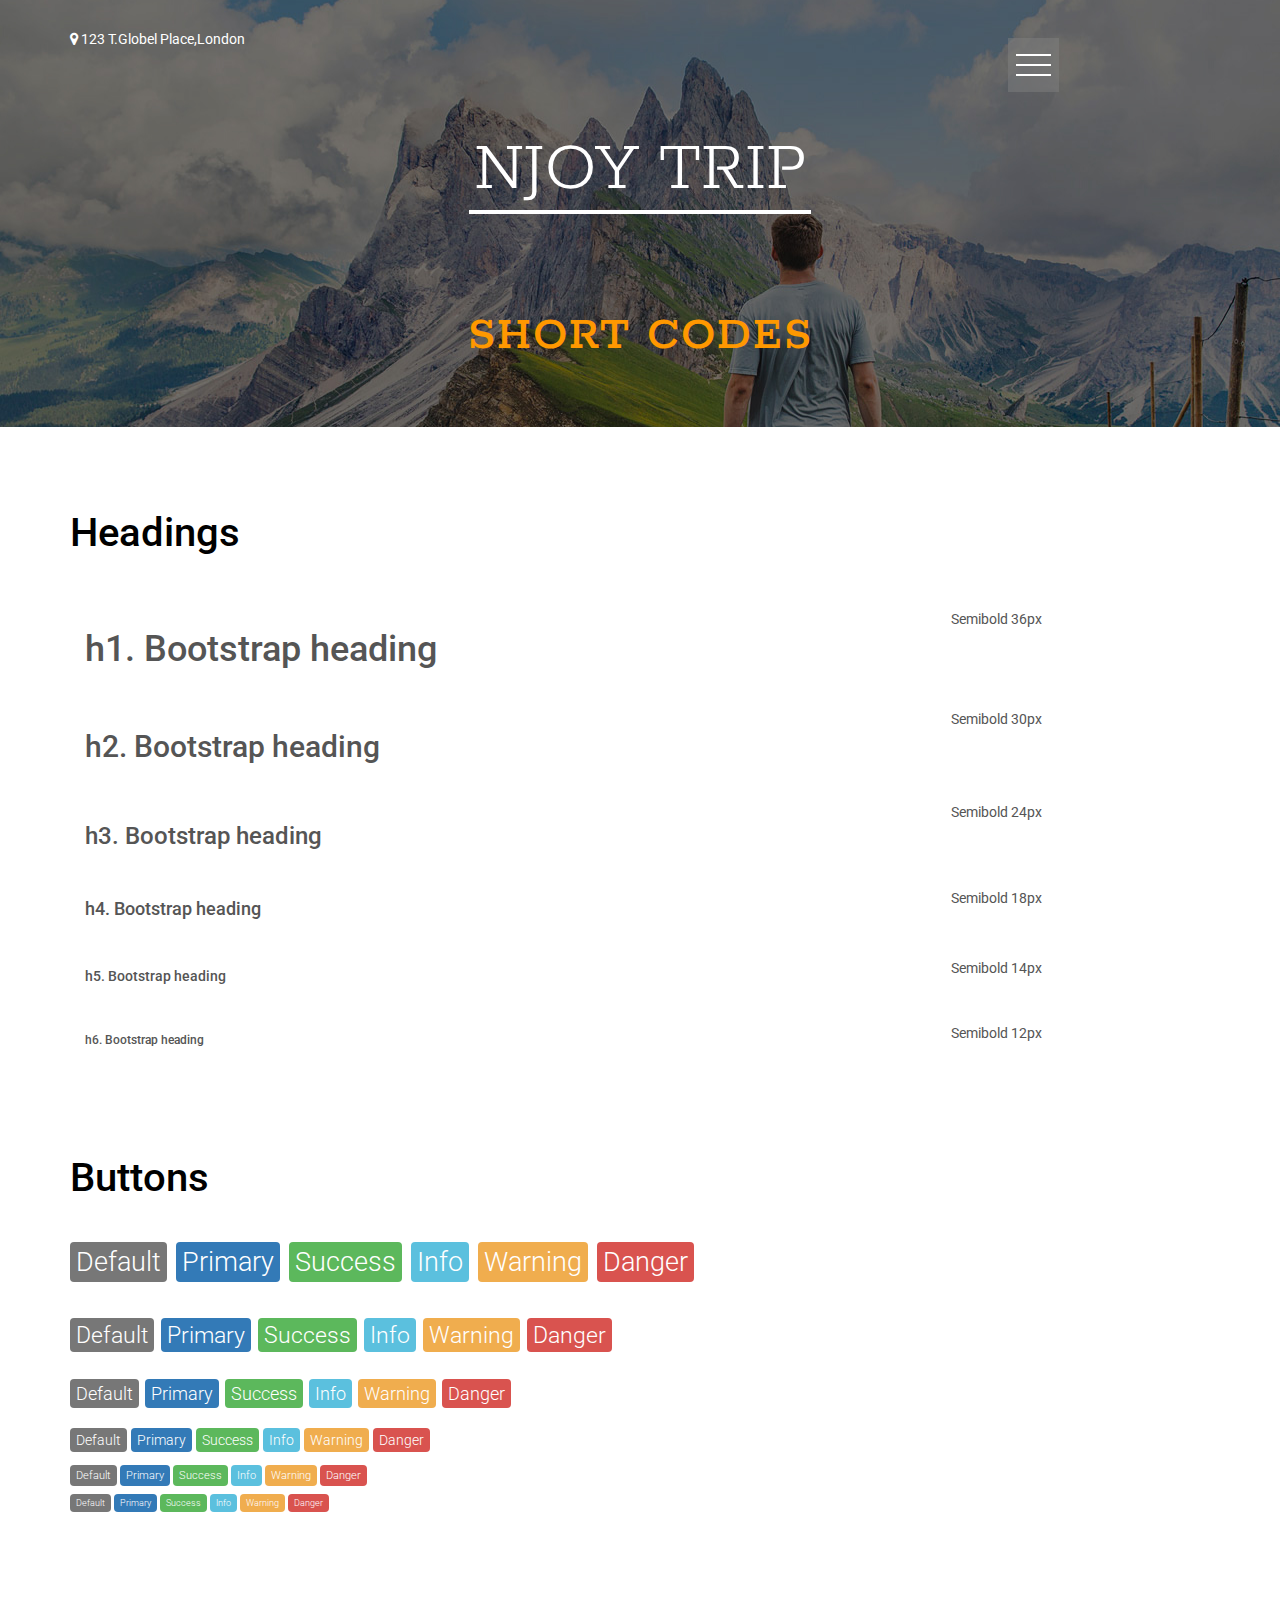
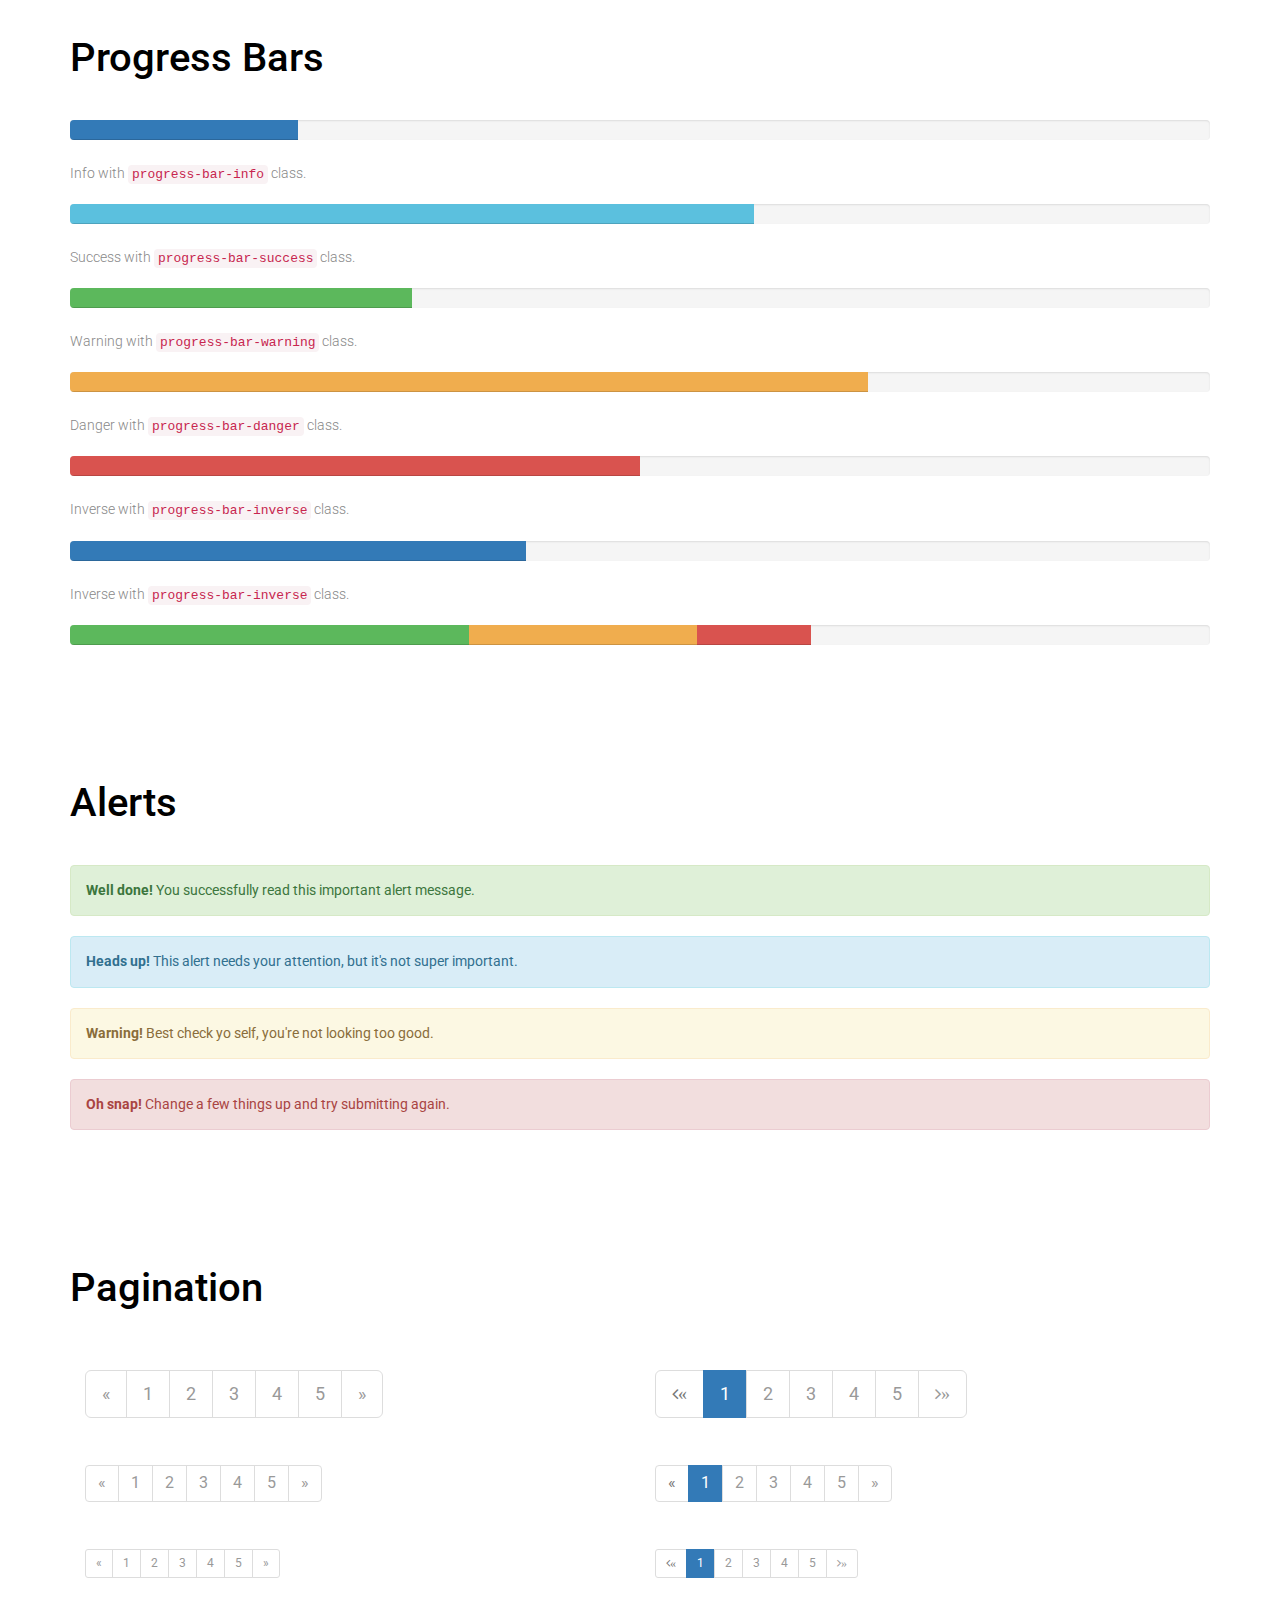
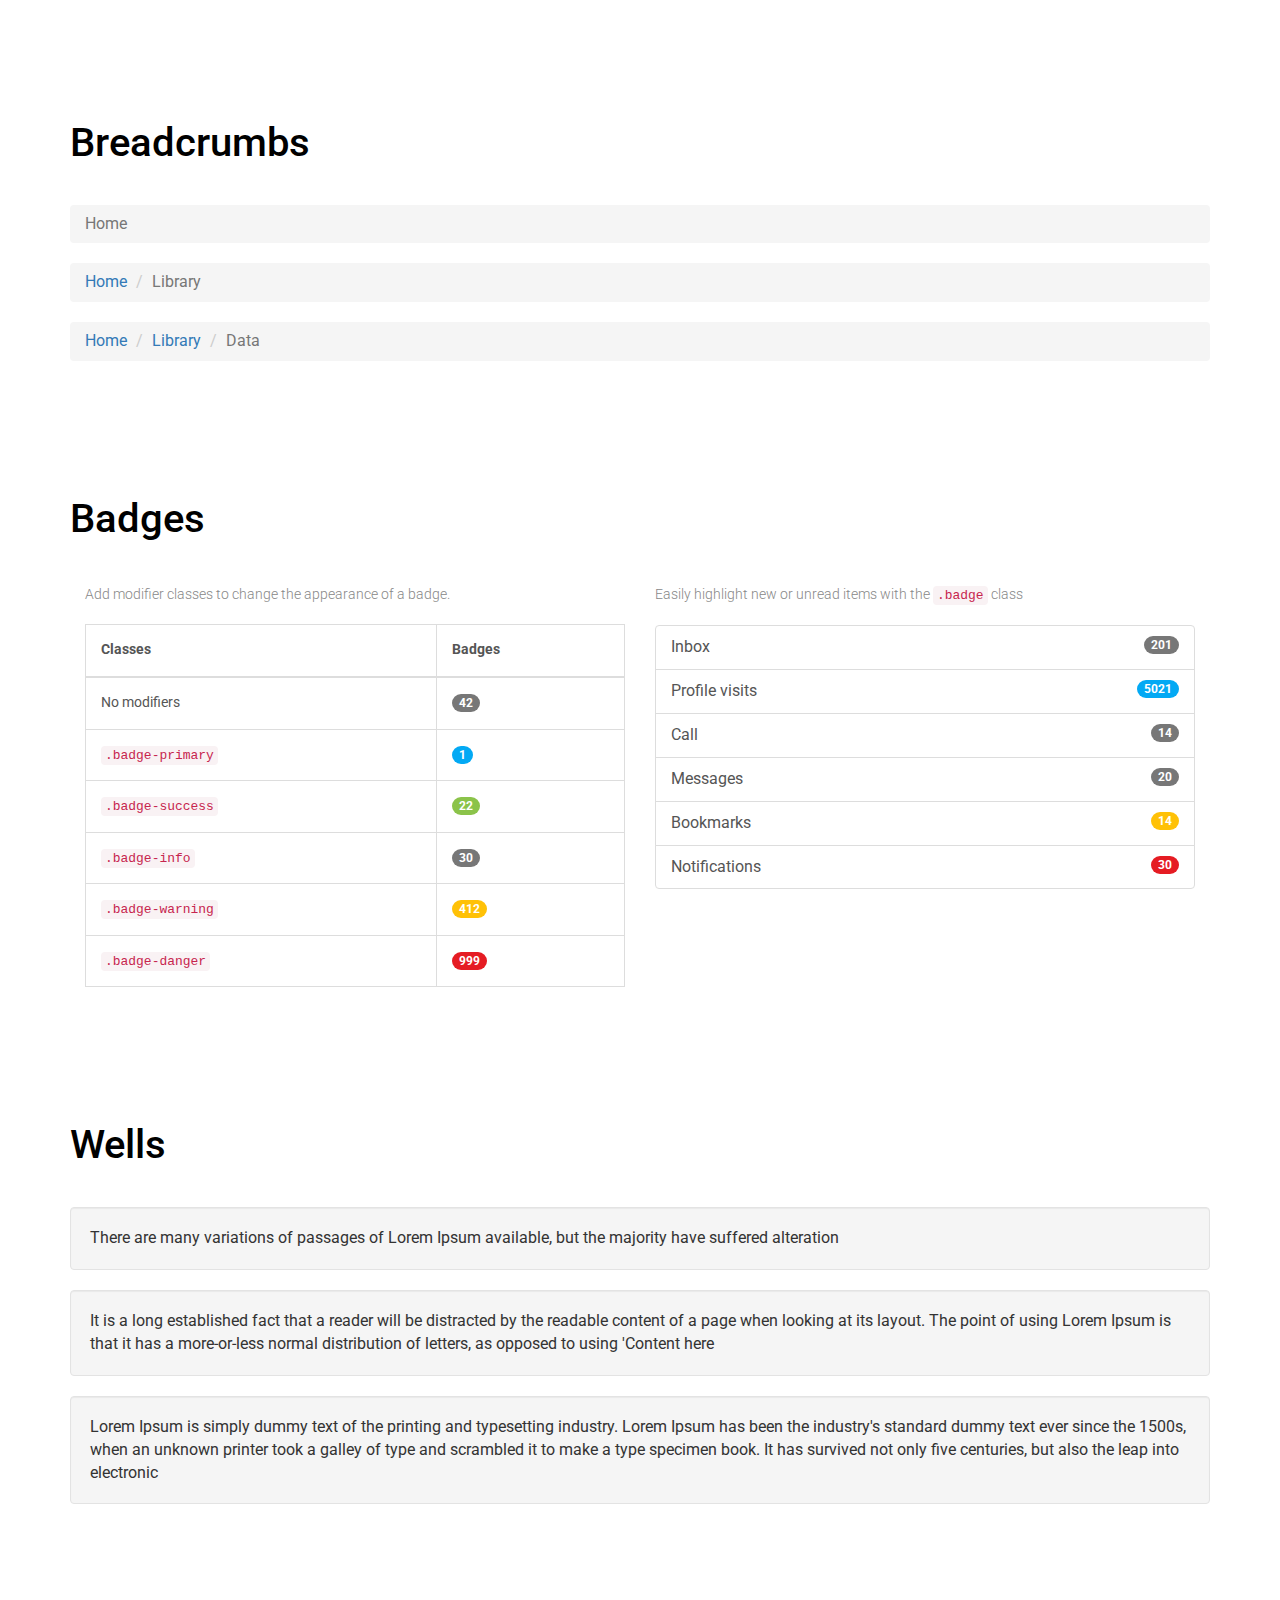
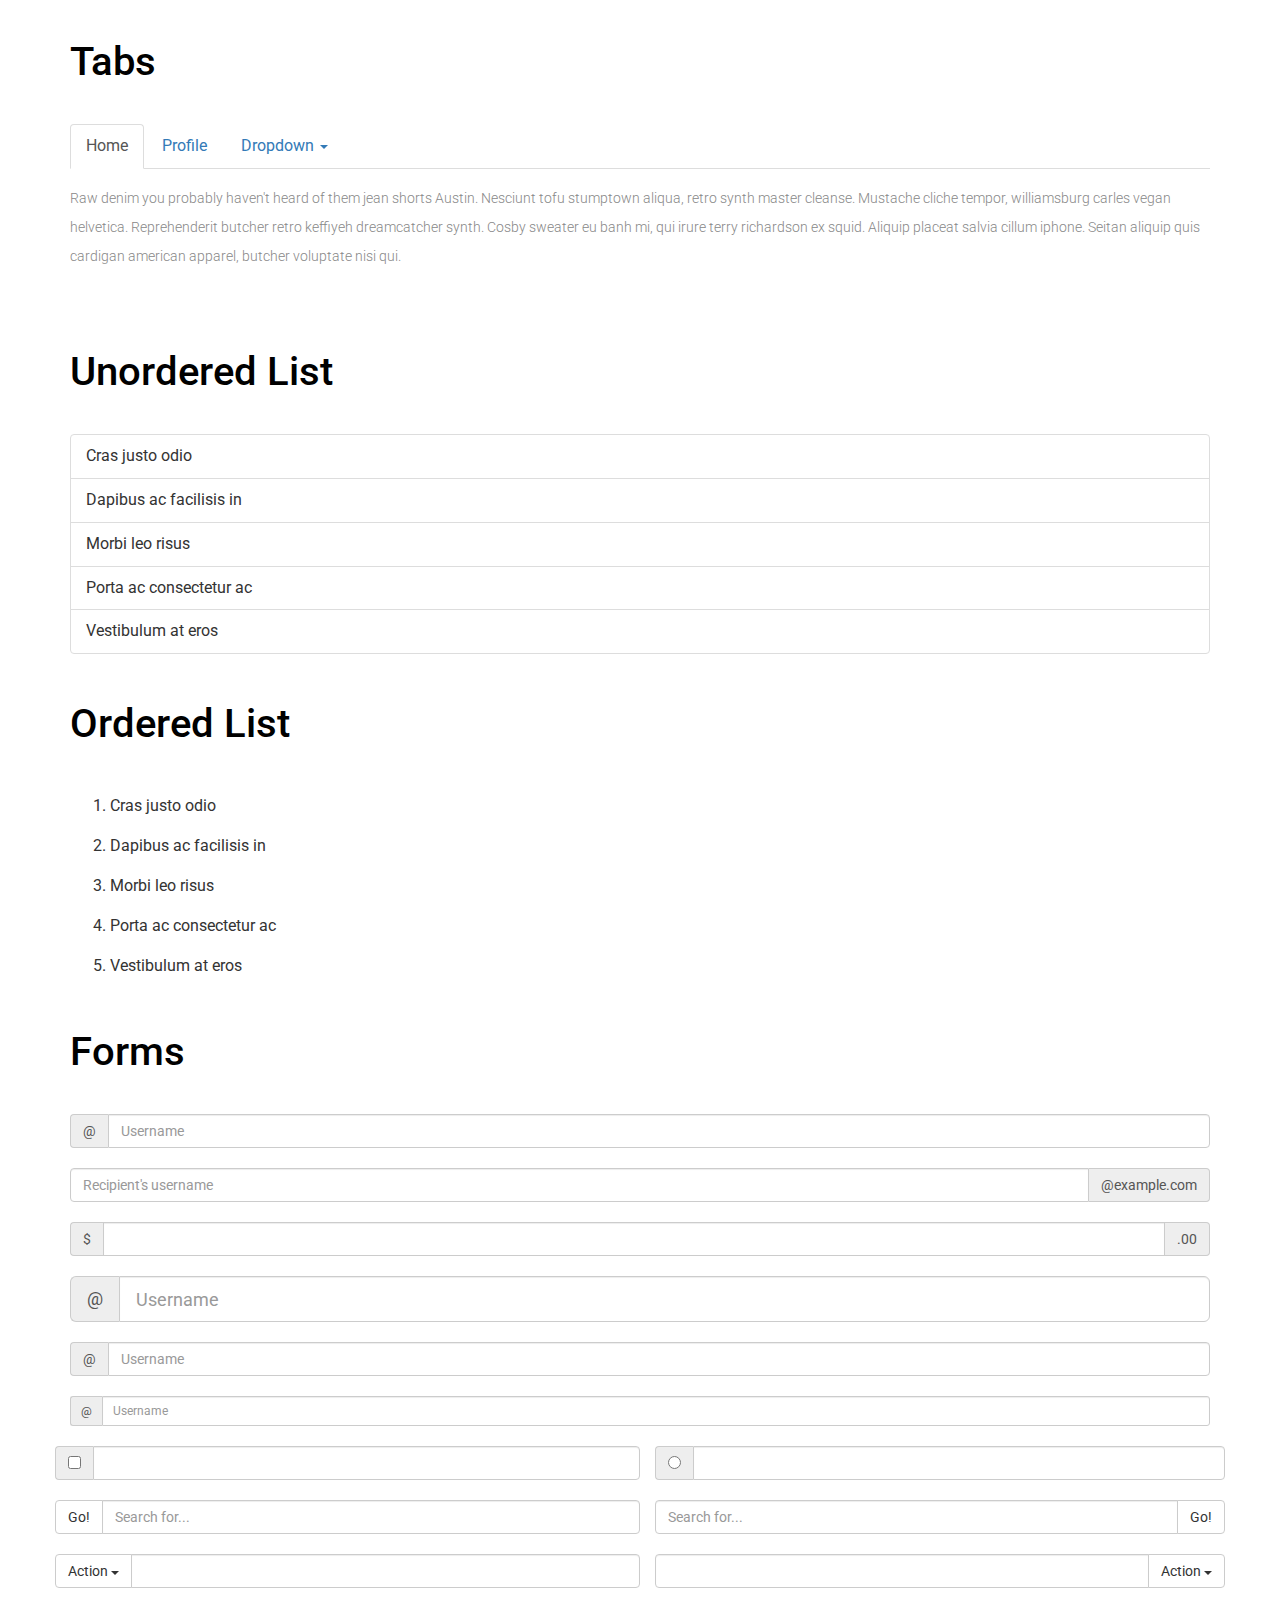
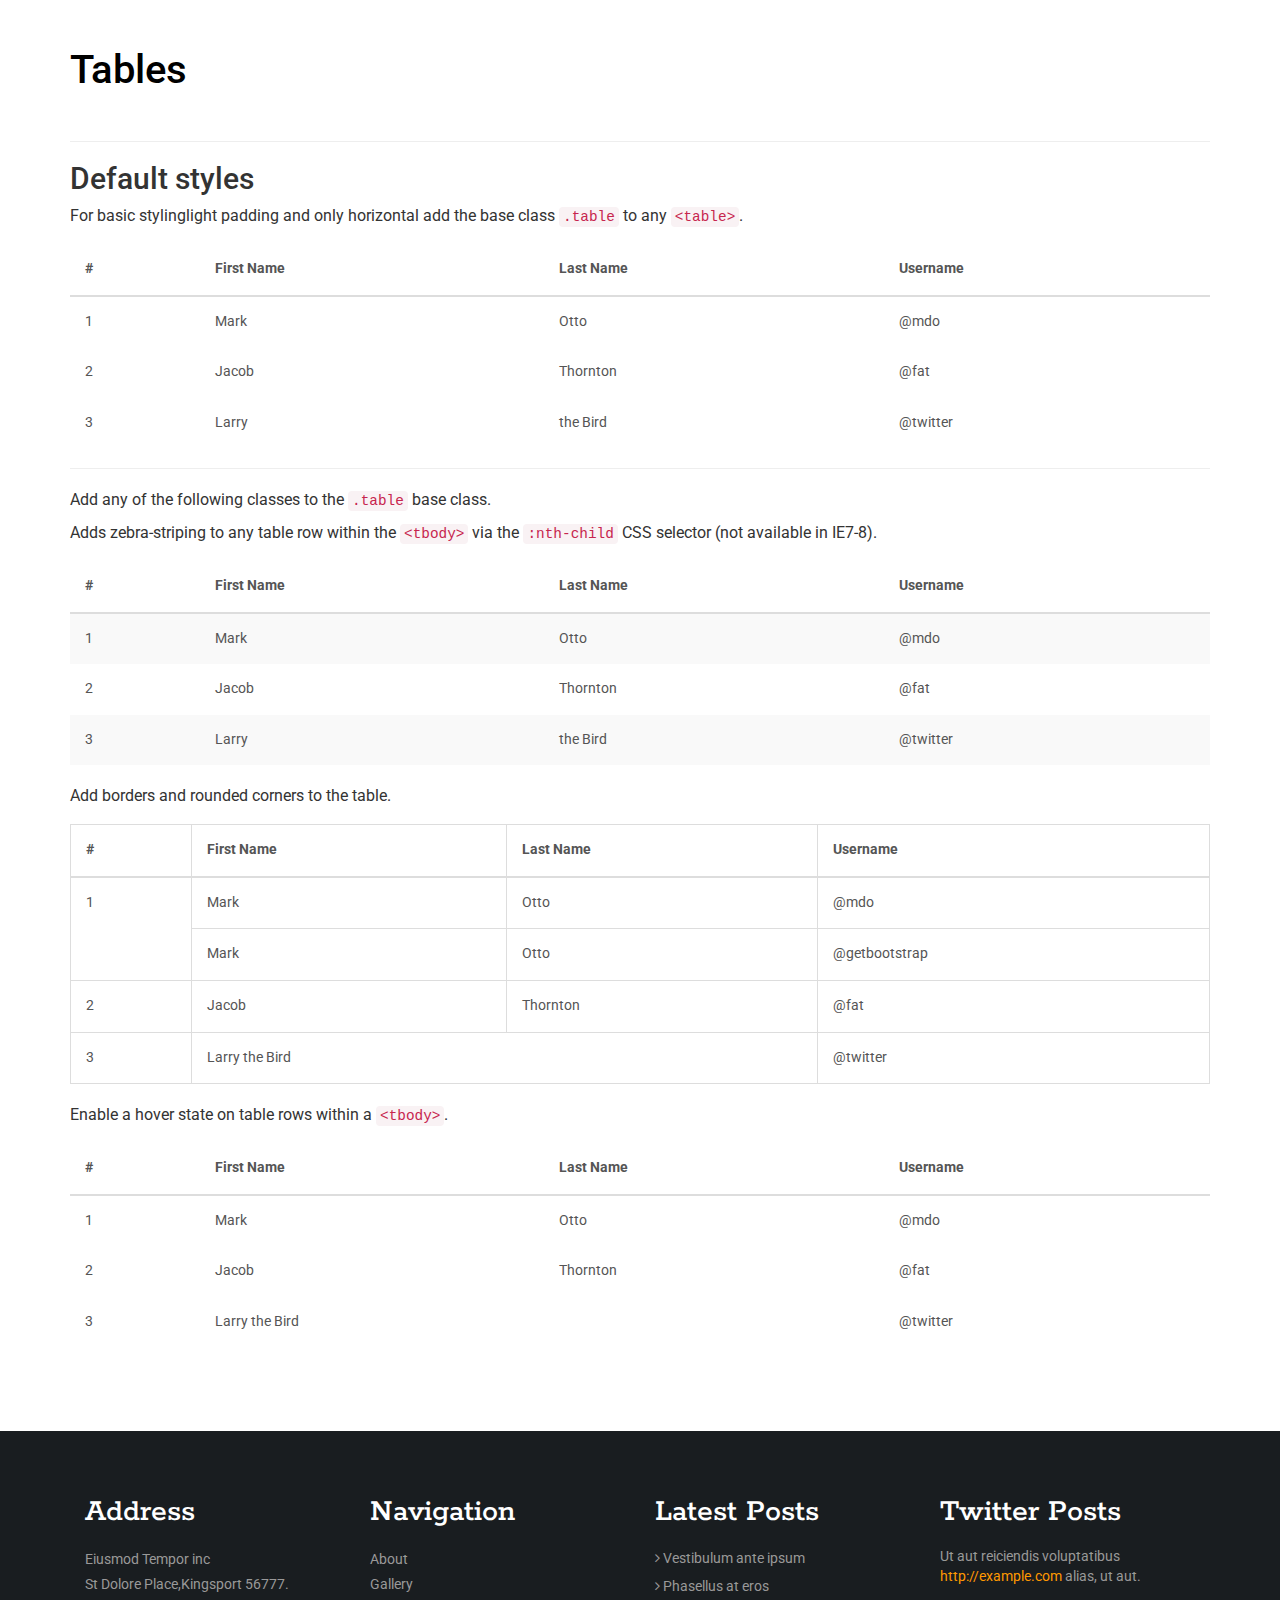
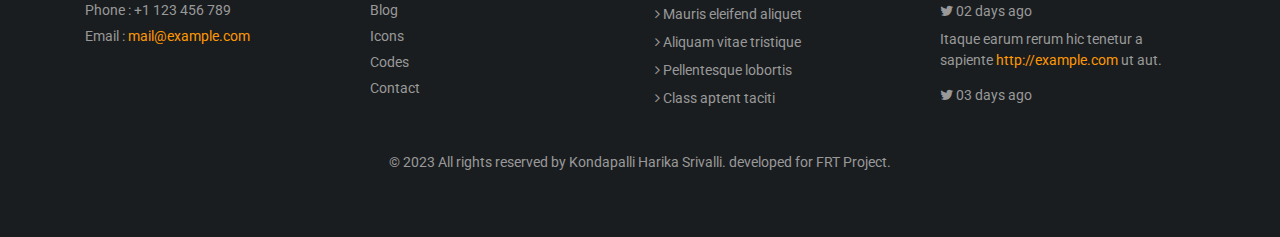
<file: codes.html>
<!DOCTYPE html>
<html lang="en">
<head>
<title>Njoy Trip a Travel Category Flat Bootstrap responsive Website Template | Codes :: w3layouts</title>
<meta name="viewport" content="width=device-width, initial-scale=1">
<meta http-equiv="Content-Type" content="text/html; charset=utf-8" />
<meta name="keywords" content="Njoy Trip Responsive web template, Bootstrap Web Templates, Flat Web Templates, Android Compatible web template, 
Smartphone Compatible web template, free webdesigns for Nokia, Samsung, LG, SonyEricsson, Motorola web design" />
<script type="application/x-javascript"> addEventListener("load", function() { setTimeout(hideURLbar, 0); }, false); function hideURLbar(){ window.scrollTo(0,1); } </script>
<!-- bootstrap-css -->
<link href="css/bootstrap.css" rel="stylesheet" type="text/css" media="all" />
<!--// bootstrap-css -->
<!-- css -->
<link rel="stylesheet" href="css/style.css" type="text/css" media="all" />
<!--// css -->
<!-- font-awesome icons -->
<link href="css/font-awesome.css" rel="stylesheet"> 
<!-- //font-awesome icons -->
<!-- font -->
<link href="//fonts.googleapis.com/css?family=Roboto:100,100i,300,300i,400,400i,500,500i,700,700i,900,900i" rel="stylesheet">
<link href="//fonts.googleapis.com/css?family=Rokkitt:100,200,300,400,500,600,700,800,900" rel="stylesheet">
<!-- //font -->
<script src="js/jquery-1.11.1.min.js"></script>
<script src="js/bootstrap.js"></script>
<!-- menu -->
<link rel="stylesheet" href="css/main.css">
<script type="text/javascript" src="js/main.js"></script>
<!-- //menu -->
</head>
<body>
	<!-- banner -->
	<div class="banner">
		<!-- menu -->
			<div id="toggle_m_nav">
			  <div id="m_nav_menu" class="m_nav">
				<div class="m_nav_ham" id="m_ham_1"></div>
				<div class="m_nav_ham" id="m_ham_2"></div>
				<div class="m_nav_ham" id="m_ham_3"></div>
			  </div>
			</div>

			<div id="m_nav_container" class="m_nav">
			  <ul id="m_nav_list" class="m_nav">
				<li> <a href="index.html">Home</a> </li>
				<li> <a href="about.html">About</a> </li>
				<li> <a href="gallery.html">Gallery</a> </li>
				<li> <a href="blog.html">Blog</a> </li>
				<li> <a href="icons.html">Icons</a> </li>
				<li class="active"> <a href="codes.html">Codes</a> </li>
				<li> <a href="contact.html">Contact</a> </li>
			  </ul>
			</div>
		<!-- menu -->
		<div class="container">
			<div class="agile-left">
				<p><i class="fa fa-map-marker" aria-hidden="true"></i> 123 T.Globel Place,London</p>
			</div>
			<!-- wthree-top-grid -->
			<div class="wthree-top-grid">
				<h1><a href="index.html">Njoy Trip</a></h1>
				<div class="w3-agileits-border"> </div>
				<h2>Short Codes</h2>
			</div>
			<!-- //wthree-top-grid -->
		</div>
	</div>
	<!-- //banner -->
	<!-- typography -->
	<div class="typography">
				<div class="container">
					<div class="grid_3 grid_4">
						<h3 class="hdg">Headings</h3>
						<div class="bs-example">
							<table class="table">
								<tbody>
									<tr>
										<td><h1 id="h1.-bootstrap-heading">h1. Bootstrap heading<a class="anchorjs-link" href="#h1.-bootstrap-heading"><span class="anchorjs-icon"></span></a></h1></td>
										<td class="type-info">Semibold 36px</td>
									</tr>
									<tr>
										<td><h2 id="h2.-bootstrap-heading">h2. Bootstrap heading<a class="anchorjs-link" href="#h2.-bootstrap-heading"><span class="anchorjs-icon"></span></a></h2></td>
										<td class="type-info">Semibold 30px</td>
									</tr>
									<tr>
										<td><h3 id="h3.-bootstrap-heading">h3. Bootstrap heading<a class="anchorjs-link" href="#h3.-bootstrap-heading"><span class="anchorjs-icon"></span></a></h3></td>
										<td class="type-info">Semibold 24px</td>
									</tr>
									<tr>
										<td><h4 id="h4.-bootstrap-heading">h4. Bootstrap heading<a class="anchorjs-link" href="#h4.-bootstrap-heading"><span class="anchorjs-icon"></span></a></h4></td>
										<td class="type-info">Semibold 18px</td>
									</tr>
									<tr>
										<td><h5 id="h5.-bootstrap-heading">h5. Bootstrap heading<a class="anchorjs-link" href="#h5.-bootstrap-heading"><span class="anchorjs-icon"></span></a></h5></td>
										<td class="type-info">Semibold 14px</td>
									</tr>
									<tr>
										<td><h6>h6. Bootstrap heading</h6></td>
										<td class="type-info">Semibold 12px</td>
									</tr>
								</tbody>
							</table>
						</div>
					</div>
					
					<div class="grid_3 grid_5 wow fadeInUp animated" data-wow-delay=".5s">
						<h3 class="hdg">Buttons</h3>
						<h1>
							<a href="#"><span class="label label-default">Default</span></a>
							<a href="#"><span class="label label-primary">Primary</span></a>
							<a href="#"><span class="label label-success">Success</span></a>
							<a href="#"><span class="label label-info">Info</span></a>
							<a href="#"><span class="label label-warning">Warning</span></a>
							<a href="#"><span class="label label-danger">Danger</span></a>
						</h1>
						<h2>
							<a href="#"><span class="label label-default">Default</span></a>
							<a href="#"><span class="label label-primary">Primary</span></a>
							<a href="#"><span class="label label-success">Success</span></a>
							<a href="#"><span class="label label-info">Info</span></a>
							<a href="#"><span class="label label-warning">Warning</span></a>
							<a href="#"><span class="label label-danger">Danger</span></a>
						</h2>
						<h3>
							<a href="#"><span class="label label-default">Default</span></a>
							<a href="#"><span class="label label-primary">Primary</span></a>
							<a href="#"><span class="label label-success">Success</span></a>
							<a href="#"><span class="label label-info">Info</span></a>
							<a href="#"><span class="label label-warning">Warning</span></a>
							<a href="#"><span class="label label-danger">Danger</span></a>
						</h3>
						<h4>
							<a href="#"><span class="label label-default">Default</span></a>
							<a href="#"><span class="label label-primary">Primary</span></a>
							<a href="#"><span class="label label-success">Success</span></a>
							<a href="#"><span class="label label-info">Info</span></a>
							<a href="#"><span class="label label-warning">Warning</span></a>
							<a href="#"><span class="label label-danger">Danger</span></a>
						</h4>
						<h5>
							<a href="#"><span class="label label-default">Default</span></a>
							<a href="#"><span class="label label-primary">Primary</span></a>
							<a href="#"><span class="label label-success">Success</span></a>
							<a href="#"><span class="label label-info">Info</span></a>
							<a href="#"><span class="label label-warning">Warning</span></a>
							<a href="#"><span class="label label-danger">Danger</span></a>
						</h5>
						<h6>
							<a href="#"><span class="label label-default">Default</span></a>
							<a href="#"><span class="label label-primary">Primary</span></a>
							<a href="#"><span class="label label-success">Success</span></a>
							<a href="#"><span class="label label-info">Info</span></a>
							<a href="#"><span class="label label-warning">Warning</span></a>
							<a href="#"><span class="label label-danger">Danger</span></a>
						</h6>
					</div>		
					
					<div class="grid_3 grid_5 wow fadeInUp animated" data-wow-delay=".5s">
						<h3 class="hdg">Progress Bars</h3>
						<div class="tab-content">
							<div class="tab-pane active" id="domprogress">
								<div class="progress">    
									<div class="progress-bar progress-bar-primary" style="width: 20%"></div>
								</div>
								<p>Info with <code>progress-bar-info</code> class.</p>
								<div class="progress">    
									<div class="progress-bar progress-bar-info" style="width: 60%"></div>
								</div>
								<p>Success with <code>progress-bar-success</code> class.</p>
								<div class="progress">
									<div class="progress-bar progress-bar-success" style="width: 30%"></div>
								</div>
								<p>Warning with <code>progress-bar-warning</code> class.</p>
								<div class="progress">
									<div class="progress-bar progress-bar-warning" style="width: 70%"></div>
								</div>
								<p>Danger with <code>progress-bar-danger</code> class.</p>
								<div class="progress">
									<div class="progress-bar progress-bar-danger" style="width: 50%"></div>
								</div>
								<p>Inverse with <code>progress-bar-inverse</code> class.</p>
								<div class="progress">
									<div class="progress-bar progress-bar-inverse" style="width: 40%"></div>
								</div>
								<p>Inverse with <code>progress-bar-inverse</code> class.</p>
								<div class="progress">
									<div class="progress-bar progress-bar-success" style="width: 35%"><span class="sr-only">35% Complete (success)</span></div>
									<div class="progress-bar progress-bar-warning" style="width: 20%"><span class="sr-only">20% Complete (warning)</span></div>
									<div class="progress-bar progress-bar-danger" style="width: 10%"><span class="sr-only">10% Complete (danger)</span></div>
								</div>
							</div>
						</div>
					</div>
					<div class="grid_3 grid_5 wow fadeInUp animated" data-wow-delay=".5s">
						<h3 class="hdg">Alerts</h3>
						<div class="alert alert-success" role="alert">
							<strong>Well done!</strong> You successfully read this important alert message.
						</div>
						<div class="alert alert-info" role="alert">
							<strong>Heads up!</strong> This alert needs your attention, but it's not super important.
						</div>
						<div class="alert alert-warning" role="alert">
							<strong>Warning!</strong> Best check yo self, you're not looking too good.
						</div>
						<div class="alert alert-danger" role="alert">
							<strong>Oh snap!</strong> Change a few things up and try submitting again.
						</div>
					</div>
					<div class="grid_3 grid_5 wow fadeInUp animated" data-wow-delay=".5s">
						<h3 class="hdg">Pagination</h3>
						<div class="col-md-6">
							<nav>
								<ul class="pagination pagination-lg">
									<li><a href="#" aria-label="Previous"><span aria-hidden="true">«</span></a></li>
									<li><a href="#">1</a></li>
									<li><a href="#">2</a></li>
									<li><a href="#">3</a></li>
									<li><a href="#">4</a></li>
									<li><a href="#">5</a></li>
									<li><a href="#" aria-label="Next"><span aria-hidden="true">»</span></a></li>
								</ul>
							</nav>
							<nav>
								<ul class="pagination">
									<li><a href="#" aria-label="Previous"><span aria-hidden="true">«</span></a></li>
									<li><a href="#">1</a></li>
									<li><a href="#">2</a></li>
									<li><a href="#">3</a></li>
									<li><a href="#">4</a></li>
									<li><a href="#">5</a></li>
									<li><a href="#" aria-label="Next"><span aria-hidden="true">»</span></a></li>
								</ul>
							</nav>
							<nav>
								<ul class="pagination pagination-sm">
									<li><a href="#" aria-label="Previous"><span aria-hidden="true">«</span></a></li>
									<li><a href="#">1</a></li>
									<li><a href="#">2</a></li>
									<li><a href="#">3</a></li>
									<li><a href="#">4</a></li>
									<li><a href="#">5</a></li>
									<li><a href="#" aria-label="Next"><span aria-hidden="true">»</span></a></li>
								</ul>
							</nav>
						</div>
						<div class="col-md-6">
							<ul class="pagination pagination-lg">
								<li class="disabled"><a href="#"><i class="fa fa-angle-left">«</i></a></li>
								<li class="active"><a href="#">1</a></li>
								<li><a href="#">2</a></li>
								<li><a href="#">3</a></li>
								<li><a href="#">4</a></li>
								<li><a href="#">5</a></li>
								<li><a href="#"><i class="fa fa-angle-right">»</i></a></li>
							</ul>
							<nav>
								<ul class="pagination">
									<li class="disabled"><a href="#" aria-label="Previous"><span aria-hidden="true">«</span></a></li>
									<li class="active"><a href="#">1 <span class="sr-only">(current)</span></a></li>
									<li><a href="#">2</a></li>
									<li><a href="#">3</a></li>
									<li><a href="#">4</a></li>
									<li><a href="#">5</a></li>
									<li><a href="#" aria-label="Next"><span aria-hidden="true">»</span></a></li>
								</ul>
							</nav>
							<ul class="pagination pagination-sm">
								<li class="disabled"><a href="#"><i class="fa fa-angle-left">«</i></a></li>
								<li class="active"><a href="#">1</a></li>
								<li><a href="#">2</a></li>
								<li><a href="#">3</a></li>
								<li><a href="#">4</a></li>
								<li><a href="#">5</a></li>
								<li><a href="#"><i class="fa fa-angle-right">»</i></a></li>
							</ul>
						</div>
						<div class="clearfix"> </div>
					</div>
					<div class="grid_3 grid_5 wow fadeInUp animated" data-wow-delay=".5s">
						<h3 class="hdg">Breadcrumbs</h3>
						<ol class="breadcrumb">
							<li class="active">Home</li>
						</ol>
						<ol class="breadcrumb">
							<li><a href="#">Home</a></li>
							<li class="active">Library</li>
						</ol>
						<ol class="breadcrumb">
							<li><a href="#">Home</a></li>
							<li><a href="#">Library</a></li>
							<li class="active">Data</li>
						</ol>
					</div>
					<div class="grid_3 grid_5 wow fadeInUp animated" data-wow-delay=".5s">
						<h3 class="hdg">Badges</h3>
						<div class="col-md-6">
							<p>Add modifier classes to change the appearance of a badge.</p>
							<table class="table table-bordered">
								<thead>
									<tr>
										<th>Classes</th>
										<th>Badges</th>
									</tr>
								</thead>
								<tbody>
									<tr>
										<td>No modifiers</td>
										<td><span class="badge">42</span></td>
									</tr>
									<tr>
										<td><code>.badge-primary</code></td>
										<td><span class="badge badge-primary">1</span></td>
									</tr>
									<tr>
										<td><code>.badge-success</code></td>
										<td><span class="badge badge-success">22</span></td>
									</tr>
									<tr>
										<td><code>.badge-info</code></td>
										<td><span class="badge badge-info">30</span></td>
									</tr>
									<tr>
										<td><code>.badge-warning</code></td>
										<td><span class="badge badge-warning">412</span></td>
									</tr>
									<tr>
										<td><code>.badge-danger</code></td>
										<td><span class="badge badge-danger">999</span></td>
									</tr>
								</tbody>
							</table>                    
						</div>
						<div class="col-md-6">
							<p>Easily highlight new or unread items with the <code>.badge</code> class</p>
							<div class="list-group list-group-alternate"> 
								<a href="#" class="list-group-item"><span class="badge">201</span> <i class="ti ti-email"></i> Inbox </a> 
								<a href="#" class="list-group-item"><span class="badge badge-primary">5021</span> <i class="ti ti-eye"></i> Profile visits </a> 
								<a href="#" class="list-group-item"><span class="badge">14</span> <i class="ti ti-headphone-alt"></i> Call </a> 
								<a href="#" class="list-group-item"><span class="badge">20</span> <i class="ti ti-comments"></i> Messages </a> 
								<a href="#" class="list-group-item"><span class="badge badge-warning">14</span> <i class="ti ti-bookmark"></i> Bookmarks </a> 
								<a href="#" class="list-group-item"><span class="badge badge-danger">30</span> <i class="ti ti-bell"></i> Notifications </a> 
							</div>
						</div>
					   <div class="clearfix"> </div>
					</div>	 
					<div class="grid_3 grid_5 wow fadeInUp animated" data-wow-delay=".5s">
						<h3 class="hdg">Wells</h3>
						<div class="well">
							There are many variations of passages of Lorem Ipsum available, but the majority have suffered alteration
						</div>
						<div class="well">
							It is a long established fact that a reader will be distracted by the readable content of a page when looking at its layout. The point of using Lorem Ipsum is that it has a more-or-less normal distribution of letters, as opposed to using 'Content here
						</div>
						<div class="well">
								Lorem Ipsum is simply dummy text of the printing and typesetting industry. Lorem Ipsum has been the industry's standard dummy text ever since the 1500s, when an unknown printer took a galley of type and scrambled it to make a type specimen book. It has survived not only five centuries, but also the leap into electronic
						</div>
					</div>
					<div class="grid_3 grid_5 wow fadeInUp animated" data-wow-delay=".5s">
						<h3 class="hdg">Tabs</h3>
						<div class="bs-example bs-example-tabs" role="tabpanel" data-example-id="togglable-tabs">
							<ul id="myTab" class="nav nav-tabs" role="tablist">
								<li role="presentation" class="active"><a href="#home" id="home-tab" role="tab" data-toggle="tab" aria-controls="home" aria-expanded="true">Home</a></li>
								<li role="presentation"><a href="#profile" role="tab" id="profile-tab" data-toggle="tab" aria-controls="profile">Profile</a></li>
								<li role="presentation" class="dropdown">
									<a href="#" id="myTabDrop1" class="dropdown-toggle" data-toggle="dropdown" aria-controls="myTabDrop1-contents">Dropdown <span class="caret"></span></a>
									<ul class="dropdown-menu" role="menu" aria-labelledby="myTabDrop1" id="myTabDrop1-contents">
										<li><a href="#dropdown1" tabindex="-1" role="tab" id="dropdown1-tab" data-toggle="tab" aria-controls="dropdown1">@fat</a></li>
										<li><a href="#dropdown2" tabindex="-1" role="tab" id="dropdown2-tab" data-toggle="tab" aria-controls="dropdown2">@mdo</a></li>
									</ul>
								</li>
							</ul>
							<div id="myTabContent" class="tab-content">
								<div role="tabpanel" class="tab-pane fade in active" id="home" aria-labelledby="home-tab">
									<p>Raw denim you probably haven't heard of them jean shorts Austin. Nesciunt tofu stumptown aliqua, retro synth master cleanse. Mustache cliche tempor, williamsburg carles vegan helvetica. Reprehenderit butcher retro keffiyeh dreamcatcher synth. Cosby sweater eu banh mi, qui irure terry richardson ex squid. Aliquip placeat salvia cillum iphone. Seitan aliquip quis cardigan american apparel, butcher voluptate nisi qui.</p>
								</div>
								<div role="tabpanel" class="tab-pane fade" id="profile" aria-labelledby="profile-tab">
									<p>Food truck fixie locavore, accusamus mcsweeney's marfa nulla single-origin coffee squid. Exercitation +1 labore velit, blog sartorial PBR leggings next level wes anderson artisan four loko farm-to-table craft beer twee. Qui photo booth letterpress, commodo enim craft beer mlkshk aliquip jean shorts ullamco ad vinyl cillum PBR. Homo nostrud organic, assumenda labore aesthetic magna delectus mollit. Keytar helvetica VHS salvia yr, vero magna velit sapiente labore stumptown. Vegan fanny pack odio cillum wes anderson 8-bit, sustainable jean shorts beard ut DIY ethical culpa terry richardson biodiesel. Art party scenester stumptown, tumblr butcher vero sint qui sapiente accusamus tattooed echo park.</p>
								</div>
								<div role="tabpanel" class="tab-pane fade" id="dropdown1" aria-labelledby="dropdown1-tab">
									<p>Etsy mixtape wayfarers, ethical wes anderson tofu before they sold out mcsweeney's organic lomo retro fanny pack lo-fi farm-to-table readymade. Messenger bag gentrify pitchfork tattooed craft beer, iphone skateboard locavore carles etsy salvia banksy hoodie helvetica. DIY synth PBR banksy irony. Leggings gentrify squid 8-bit cred pitchfork. Williamsburg banh mi whatever gluten-free, carles pitchfork biodiesel fixie etsy retro mlkshk vice blog. Scenester cred you probably haven't heard of them, vinyl craft beer blog stumptown. Pitchfork sustainable tofu synth chambray yr.</p>
								</div>
								<div role="tabpanel" class="tab-pane fade" id="dropdown2" aria-labelledby="dropdown2-tab">
									<p>Trust fund seitan letterpress, keytar raw denim keffiyeh etsy art party before they sold out master cleanse gluten-free squid scenester freegan cosby sweater. Fanny pack portland seitan DIY, art party locavore wolf cliche high life echo park Austin. Cred vinyl keffiyeh DIY salvia PBR, banh mi before they sold out farm-to-table VHS viral locavore cosby sweater. Lomo wolf viral, mustache readymade thundercats keffiyeh craft beer marfa ethical. Wolf salvia freegan, sartorial keffiyeh echo park vegan.</p>
								</div>
							</div>
						</div>
					</div>
					<h3 class="hdg wow fadeInUp animated" data-wow-delay=".5s">Unordered List</h3>
					<ul class="list-group wow fadeInUp animated" data-wow-delay=".5s">
					  <li class="list-group-item">Cras justo odio</li>
					  <li class="list-group-item">Dapibus ac facilisis in</li>
					  <li class="list-group-item">Morbi leo risus</li>
					  <li class="list-group-item">Porta ac consectetur ac</li>
					  <li class="list-group-item">Vestibulum at eros</li>
					</ul>
					<h3 class="hdg wow fadeInUp animated" data-wow-delay=".5s">Ordered List</h3>
					<ol class="wow fadeInUp animated" data-wow-delay=".5s">
						<li class="list-group-item1">Cras justo odio</li>
						<li class="list-group-item1">Dapibus ac facilisis in</li>
						<li class="list-group-item1">Morbi leo risus</li>
						<li class="list-group-item1">Porta ac consectetur ac</li>
						<li class="list-group-item1">Vestibulum at eros</li>
					</ol>
					<h3 class="hdg wow fadeInUp animated" data-wow-delay=".5s">Forms</h3>
					<div class="input-group wow fadeInUp animated" data-wow-delay=".5s">
						<span class="input-group-addon" id="basic-addon1">@</span>
						<input type="text" class="form-control" placeholder="Username" aria-describedby="basic-addon1">
					</div>
					<div class="input-group wow fadeInUp animated" data-wow-delay=".5s">
						<input type="text" class="form-control" placeholder="Recipient's username" aria-describedby="basic-addon2">
						<span class="input-group-addon" id="basic-addon2">@example.com</span>
					</div>
					<div class="input-group wow fadeInUp animated" data-wow-delay=".5s">
						<span class="input-group-addon">$</span>
							<input type="text" class="form-control" aria-label="Amount (to the nearest dollar)">
						<span class="input-group-addon">.00</span>
					</div>
					<div class="input-group input-group-lg wow fadeInUp animated" data-wow-delay=".5s">
						<span class="input-group-addon" id="sizing-addon1">@</span>
						<input type="text" class="form-control" placeholder="Username" aria-describedby="sizing-addon1">
					</div>
					<div class="input-group wow fadeInUp animated" data-wow-delay=".5s">
						<span class="input-group-addon" id="sizing-addon2">@</span>
						<input type="text" class="form-control" placeholder="Username" aria-describedby="sizing-addon2">
					</div>
					<div class="input-group input-group-sm wow fadeInUp animated" data-wow-delay=".5s">
						<span class="input-group-addon" id="sizing-addon3">@</span>
						<input type="text" class="form-control" placeholder="Username" aria-describedby="sizing-addon3">
					</div>
					<div class="row wow fadeInUp animated" data-wow-delay=".5s">
						<div class="col-lg-6 in-gp-tl">
							<div class="input-group">
								<span class="input-group-addon">
									<input type="checkbox" aria-label="...">
								</span>
								<input type="text" class="form-control" aria-label="...">
							</div><!-- /input-group -->
						</div><!-- /.col-lg-6 -->
						<div class="col-lg-6 in-gp-tb">
							<div class="input-group">
								<span class="input-group-addon">
									<input type="radio" aria-label="...">
								</span>
								<input type="text" class="form-control" aria-label="...">
							</div><!-- /input-group -->
						</div><!-- /.col-lg-6 -->
					</div><!-- /.row -->
					<div class="row wow fadeInUp animated" data-wow-delay=".5s">
						<div class="col-lg-6 in-gp-tl">
							<div class="input-group">
								<span class="input-group-btn">
									<button class="btn btn-default" type="button">Go!</button>
								</span>
								<input type="text" class="form-control" placeholder="Search for...">
							</div><!-- /input-group -->
						</div><!-- /.col-lg-6 -->
						<div class="col-lg-6 in-gp-tb">
							<div class="input-group">
								<input type="text" class="form-control" placeholder="Search for...">
								<span class="input-group-btn">
									<button class="btn btn-default" type="button">Go!</button>
								</span>
							</div><!-- /input-group -->
						</div><!-- /.col-lg-6 -->
					</div><!-- /.row -->
					<div class="row wow fadeInUp animated" data-wow-delay=".5s">
						<div class="col-lg-6 in-gp-tl">
							<div class="input-group">
								<div class="input-group-btn">
									<button type="button" class="btn btn-default dropdown-toggle" data-toggle="dropdown" aria-haspopup="true" aria-expanded="false">Action <span class="caret"></span></button>
									<ul class="dropdown-menu">
										<li><a href="#">Action</a></li>
										<li><a href="#">Another action</a></li>
										<li><a href="#">Something else here</a></li>
										<li role="separator" class="divider"></li>
										<li><a href="#">Separated link</a></li>
									</ul>
								</div><!-- /btn-group -->
								<input type="text" class="form-control" aria-label="...">
							</div><!-- /input-group -->
						</div><!-- /.col-lg-6 -->
						<div class="col-lg-6 in-gp-tb">
							<div class="input-group">
								<input type="text" class="form-control" aria-label="...">
								<div class="input-group-btn">
									<button type="button" class="btn btn-default dropdown-toggle" data-toggle="dropdown" aria-haspopup="true" aria-expanded="false">Action <span class="caret"></span></button>
									<ul class="dropdown-menu dropdown-menu-right">
										<li><a href="#">Action</a></li>
										<li><a href="#">Another action</a></li>
										<li><a href="#">Something else here</a></li>
										<li role="separator" class="divider"></li>
										<li><a href="#">Separated link</a></li>
									</ul>
								</div><!-- /btn-group -->
							</div><!-- /input-group -->
						</div><!-- /.col-lg-6 -->
					</div><!-- /.row -->
					<div class="page-header wow fadeInUp animated" data-wow-delay=".5s">
						<h3 class="hdg">Tables</h3>
					</div>
					<h2 class="typoh2 wow fadeInUp animated" data-wow-delay=".5s">Default styles</h2>
					<p class="wow fadeInUp animated" data-wow-delay=".5s">For basic stylinglight padding and only horizontal add the base class <code>.table</code> to any <code>&lt;table&gt;</code>.</p>
					<div class="bs-docs-example wow fadeInUp animated" data-wow-delay=".5s">
						<table class="table">
							<thead>
								<tr>
									<th>#</th>
									<th>First Name</th>
									<th>Last Name</th>
									<th>Username</th>
								</tr>
							</thead>
							<tbody>
								<tr>
									<td>1</td>
									<td>Mark</td>
									<td>Otto</td>
									<td>@mdo</td>
								</tr>
								<tr>
									<td>2</td>
									<td>Jacob</td>
									<td>Thornton</td>
									<td>@fat</td>
								</tr>
								<tr>
									<td>3</td>
									<td>Larry</td>
									<td>the Bird</td>
									<td>@twitter</td>
								</tr>
							</tbody>
						</table>
					</div>
					<hr class="bs-docs-separator">
					<p class="wow fadeInUp animated" data-wow-delay=".5s">Add any of the following classes to the <code>.table</code> base class.</p>
					<p class="wow fadeInUp animated" data-wow-delay=".5s">Adds zebra-striping to any table row within the <code>&lt;tbody&gt;</code> via the <code>:nth-child</code> CSS selector (not available in IE7-8).</p>
					<div class="bs-docs-example wow fadeInUp animated" data-wow-delay=".5s">
						<table class="table table-striped">
							<thead>
								<tr>
									<th>#</th>
									<th>First Name</th>
									<th>Last Name</th>
									<th>Username</th>
								</tr>
							</thead>
							<tbody>
								<tr>
									<td>1</td>
									<td>Mark</td>
									<td>Otto</td>
									<td>@mdo</td>
								</tr>
								<tr>
									<td>2</td>
									<td>Jacob</td>
									<td>Thornton</td>
									<td>@fat</td>
								</tr>
								<tr>
									<td>3</td>
									<td>Larry</td>
									<td>the Bird</td>
									<td>@twitter</td>
								</tr>
							</tbody>
						</table>
					</div>
					<p class="wow fadeInUp animated" data-wow-delay=".5s">Add borders and rounded corners to the table.</p>
					<div class="bs-docs-example wow fadeInUp animated" data-wow-delay=".5s">
						<table class="table table-bordered">
							<thead>
								<tr>
									<th>#</th>
									<th>First Name</th>
									<th>Last Name</th>
									<th>Username</th>
								</tr>
							</thead>
							<tbody>
								<tr>
									<td rowspan="2">1</td>
									<td>Mark</td>
									<td>Otto</td>
									<td>@mdo</td>
								</tr>
								<tr>
									<td>Mark</td>
									<td>Otto</td>
									<td>@getbootstrap</td>
								</tr>
								<tr>
									<td>2</td>
									<td>Jacob</td>
									<td>Thornton</td>
									<td>@fat</td>
								</tr>
								<tr>
									<td>3</td>
									<td colspan="2">Larry the Bird</td>
									<td>@twitter</td>
								</tr>
							</tbody>
						</table>
					</div>
					<p class="wow fadeInUp animated" data-wow-delay=".5s">Enable a hover state on table rows within a <code>&lt;tbody&gt;</code>.</p>
					<div class="bs-docs-example wow fadeInUp animated" data-wow-delay=".5s">
						<table class="table table-hover">
							<thead>
								<tr>
								  <th>#</th>
								  <th>First Name</th>
								  <th>Last Name</th>
								  <th>Username</th>
								</tr>
							</thead>
							<tbody>
								<tr>
								  <td>1</td>
								  <td>Mark</td>
								  <td>Otto</td>
								  <td>@mdo</td>
								</tr>
								<tr>
								  <td>2</td>
								  <td>Jacob</td>
								  <td>Thornton</td>
								  <td>@fat</td>
								</tr>
								<tr>
								  <td>3</td>
								  <td colspan="2">Larry the Bird</td>
								  <td>@twitter</td>
								</tr>
							</tbody>
						</table>
					</div>
				</div>
	</div>
	<!-- //typography -->
	<!-- footer -->
	<div class="w3-agile-footer">
		<div class="container">
			<div class="footer-grids">
				<div class="col-md-3 footer-grid">
					<div class="footer-grid-heading">
						<h4>Address</h4>
					</div>
					<div class="footer-grid-info">
						<p>Eiusmod Tempor inc
							<span>St Dolore Place,Kingsport 56777.</span>
						</p>
						<p class="phone">Phone : +1 123 456 789
							<span>Email : <a href="mailto:example@email.com">mail@example.com</a></span>
						</p>
					</div>
				</div>
				<div class="col-md-3 footer-grid">
					<div class="footer-grid-heading">
						<h4>Navigation</h4>
					</div>
					<div class="footer-grid-info">
						<ul>
							<li><a href="about.html">About</a></li>
							<li><a href="gallery.html">Gallery</a></li>
							<li><a href="blog.html">Blog</a></li>
							<li><a href="icons.html">Icons</a></li>
							<li><a href="codes.html">Codes</a></li>
							<li><a href="contact.html">Contact</a></li>
						</ul>
					</div>
				</div>
				<div class="col-md-3 footer-grid">
					<div class="footer-grid-heading">
						<h4>Latest Posts</h4>
					</div>
					<div class="w3agile_footer_grid_list">
						<ul>
							<li><i class="fa fa-angle-right" aria-hidden="true"></i> Vestibulum ante ipsum</li>
							<li><i class="fa fa-angle-right" aria-hidden="true"></i> Phasellus at eros</li>
							<li><i class="fa fa-angle-right" aria-hidden="true"></i> Mauris eleifend aliquet</li>
							<li><i class="fa fa-angle-right" aria-hidden="true"></i> Aliquam vitae tristique</li>
							<li><i class="fa fa-angle-right" aria-hidden="true"></i> Pellentesque lobortis</li>
							<li><i class="fa fa-angle-right" aria-hidden="true"></i> Class aptent taciti</li>
						</ul>
					</div>
				</div>
				<div class="col-md-3 footer-grid">
					<div class="footer-grid-heading">
						<h4>Twitter Posts</h4>
					</div>
					<div class="w3agile_footer_grid_list w3agile-post">
						<ul>
							<li>Ut aut reiciendis voluptatibus <a href="#">http://example.com</a> alias, ut aut.
								<span><i class="fa fa-twitter" aria-hidden="true"></i> 02 days ago</span></li>
							<li>Itaque earum rerum hic tenetur a sapiente <a href="#">http://example.com</a> ut aut.
							<span><i class="fa fa-twitter" aria-hidden="true"></i> 03 days ago</span></li>
						</ul>
					</div>
				</div>
				<div class="clearfix"> </div>
			</div>
			<div class="agileits-w3layouts-copyright">
				<p>© 2023 All rights reserved by Kondapalli Harika Srivalli. developed for FRT Project.</a> </p>
			</div>
		</div>
	</div>
	<!-- //footer -->
	<script src="js/SmoothScroll.min.js"></script>
</body>	
</html>
</file>
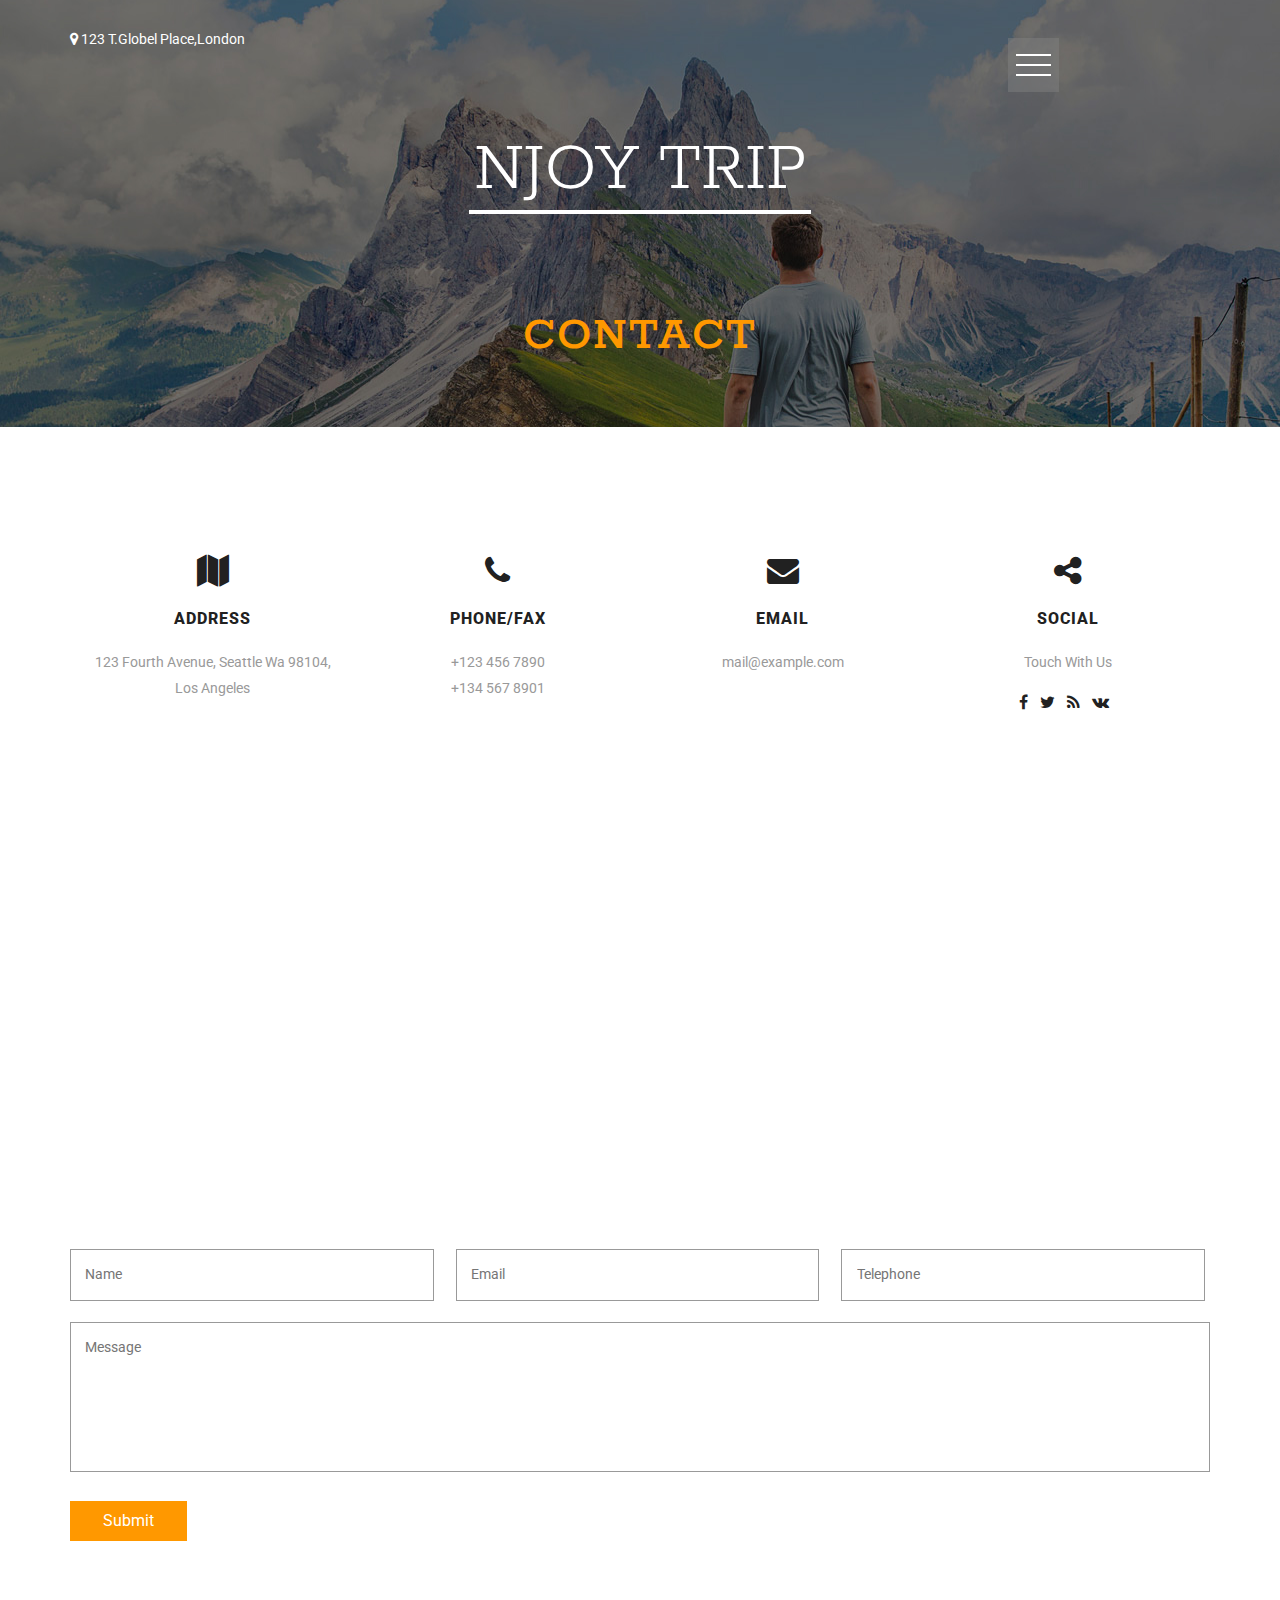
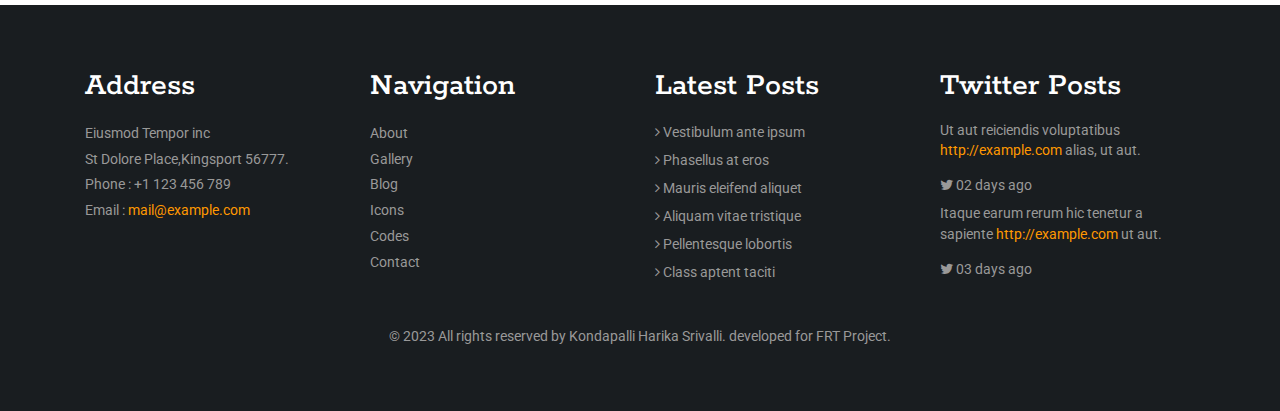
<file: contact.html>
<!DOCTYPE html>
<html lang="en">
<head>
<title>Njoy Trip a Travel Category Flat Bootstrap responsive Website Template | Contact :: w3layouts</title>
<meta name="viewport" content="width=device-width, initial-scale=1">
<meta http-equiv="Content-Type" content="text/html; charset=utf-8" />
<meta name="keywords" content="Njoy Trip Responsive web template, Bootstrap Web Templates, Flat Web Templates, Android Compatible web template, 
Smartphone Compatible web template, free webdesigns for Nokia, Samsung, LG, SonyEricsson, Motorola web design" />
<script type="application/x-javascript"> addEventListener("load", function() { setTimeout(hideURLbar, 0); }, false); function hideURLbar(){ window.scrollTo(0,1); } </script>
<!-- bootstrap-css -->
<link href="css/bootstrap.css" rel="stylesheet" type="text/css" media="all" />
<!--// bootstrap-css -->
<!-- css -->
<link rel="stylesheet" href="css/style.css" type="text/css" media="all" />
<!--// css -->
<!-- font-awesome icons -->
<link href="css/font-awesome.css" rel="stylesheet"> 
<!-- //font-awesome icons -->
<!-- font -->
<link href="//fonts.googleapis.com/css?family=Roboto:100,100i,300,300i,400,400i,500,500i,700,700i,900,900i" rel="stylesheet">
<link href="//fonts.googleapis.com/css?family=Rokkitt:100,200,300,400,500,600,700,800,900" rel="stylesheet">
<!-- //font -->
<script src="js/jquery-1.11.1.min.js"></script>
<script src="js/bootstrap.js"></script>
<!-- menu -->
<link rel="stylesheet" href="css/main.css">
<script type="text/javascript" src="js/main.js"></script>
<!-- //menu -->
</head>
<body>
	<!-- banner -->
	<div class="banner">
		<!-- menu -->
			<div id="toggle_m_nav">
			  <div id="m_nav_menu" class="m_nav">
				<div class="m_nav_ham" id="m_ham_1"></div>
				<div class="m_nav_ham" id="m_ham_2"></div>
				<div class="m_nav_ham" id="m_ham_3"></div>
			  </div>
			</div>

			<div id="m_nav_container" class="m_nav">
			  <ul id="m_nav_list" class="m_nav">
				<li> <a href="index.html">Home</a> </li>
				<li> <a href="about.html">About</a> </li>
				<li> <a href="gallery.html">Gallery</a> </li>
				<li> <a href="blog.html">Blog</a> </li>
				<li> <a href="icons.html">Icons</a> </li>
				<li> <a href="codes.html">Codes</a> </li>
				<li class="active"> <a href="contact.html">Contact</a> </li>
			  </ul>
			</div>
		<!-- menu -->
		<div class="container">
			<div class="agile-left">
				<p><i class="fa fa-map-marker" aria-hidden="true"></i> 123 T.Globel Place,London</p>
			</div>
			<!-- wthree-top-grid -->
			<div class="wthree-top-grid">
				<h1><a href="index.html">Njoy Trip</a></h1>
				<div class="w3-agileits-border"> </div>
				<h2>Contact</h2>
			</div>
			<!-- //wthree-top-grid -->
		</div>
	</div>
	<!-- //banner -->
	<!-- contact -->
	<div class="contact">
		<div class="container">
			<div class="w3layouts-contact-grids">
				<div class="col-sm-3 w3layouts-contact-grid">
					<i class="fa fa-map" aria-hidden="true"></i>
					<h5>Address</h5>
					<p>123 Fourth Avenue, Seattle Wa 98104, Los Angeles</p>
				</div>
				<div class="col-sm-3 w3layouts-contact-grid">
					<i class="fa fa-phone" aria-hidden="true"></i>
					<h5>Phone/Fax</h5>
					<p>+123 456 7890</p>
					<p>+134 567 8901</p>
				</div>
				<div class="col-sm-3 w3layouts-contact-grid">
					<i class="fa fa-envelope" aria-hidden="true"></i>
					<h5>Email</h5>
					<p><a href="mailto:info@example.com"> mail@example.com</a></p>
				</div>
				<div class="col-sm-3 w3layouts-contact-grid">
					<i class="fa fa-share-alt" aria-hidden="true"></i>
					<h5>Social</h5>
					<p>Touch With Us</p>
					<div class="agile-social-grids">
						<ul>
							<li><a href="#"><i class="fa fa-facebook"></i></a></li>
							<li><a href="#"><i class="fa fa-twitter"></i></a></li>
							<li><a href="#"><i class="fa fa-rss"></i></a></li>
							<li><a href="#"><i class="fa fa-vk"></i></a></li>
						</ul>
					</div>
				</div>
				<div class="clearfix"> </div>
			</div>
			<!-- map -->
			<div class="map">
				<iframe src="https://developers.google.com/maps/documentation/javascript/examples/full/style-array" allowfullscreen=""></iframe>
			</div>
			<!-- map -->
			<div class="contact-form">
				<form action="#" method="post">
					<input type="text" placeholder="Name" required="">
					<input type="email" placeholder="Email" required="">
					<input type="text" placeholder="Telephone" required="">
					<textarea placeholder="Message" required=""></textarea>
					<input type="submit" value="Submit">
				</form>
			</div>
		</div>
	</div>
	<!-- //contact -->
	<!-- footer -->
	<div class="w3-agile-footer">
		<div class="container">
			<div class="footer-grids">
				<div class="col-md-3 footer-grid">
					<div class="footer-grid-heading">
						<h4>Address</h4>
					</div>
					<div class="footer-grid-info">
						<p>Eiusmod Tempor inc
							<span>St Dolore Place,Kingsport 56777.</span>
						</p>
						<p class="phone">Phone : +1 123 456 789
							<span>Email : <a href="mailto:example@email.com">mail@example.com</a></span>
						</p>
					</div>
				</div>
				<div class="col-md-3 footer-grid">
					<div class="footer-grid-heading">
						<h4>Navigation</h4>
					</div>
					<div class="footer-grid-info">
						<ul>
							<li><a href="about.html">About</a></li>
							<li><a href="gallery.html">Gallery</a></li>
							<li><a href="blog.html">Blog</a></li>
							<li><a href="icons.html">Icons</a></li>
							<li><a href="codes.html">Codes</a></li>
							<li><a href="contact.html">Contact</a></li>
						</ul>
					</div>
				</div>
				<div class="col-md-3 footer-grid">
					<div class="footer-grid-heading">
						<h4>Latest Posts</h4>
					</div>
					<div class="w3agile_footer_grid_list">
						<ul>
							<li><i class="fa fa-angle-right" aria-hidden="true"></i> Vestibulum ante ipsum</li>
							<li><i class="fa fa-angle-right" aria-hidden="true"></i> Phasellus at eros</li>
							<li><i class="fa fa-angle-right" aria-hidden="true"></i> Mauris eleifend aliquet</li>
							<li><i class="fa fa-angle-right" aria-hidden="true"></i> Aliquam vitae tristique</li>
							<li><i class="fa fa-angle-right" aria-hidden="true"></i> Pellentesque lobortis</li>
							<li><i class="fa fa-angle-right" aria-hidden="true"></i> Class aptent taciti</li>
						</ul>
					</div>
				</div>
				<div class="col-md-3 footer-grid">
					<div class="footer-grid-heading">
						<h4>Twitter Posts</h4>
					</div>
					<div class="w3agile_footer_grid_list w3agile-post">
						<ul>
							<li>Ut aut reiciendis voluptatibus <a href="#">http://example.com</a> alias, ut aut.
								<span><i class="fa fa-twitter" aria-hidden="true"></i> 02 days ago</span></li>
							<li>Itaque earum rerum hic tenetur a sapiente <a href="#">http://example.com</a> ut aut.
							<span><i class="fa fa-twitter" aria-hidden="true"></i> 03 days ago</span></li>
						</ul>
					</div>
				</div>
				<div class="clearfix"> </div>
			</div>
			<div class="agileits-w3layouts-copyright">
				<p>© 2023 All rights reserved by Kondapalli Harika Srivalli. developed for FRT Project.</a> </p>
			</div>
		</div>
	</div>
	<!-- //footer -->
	<script src="js/SmoothScroll.min.js"></script>
</body>	
</html>
</file>
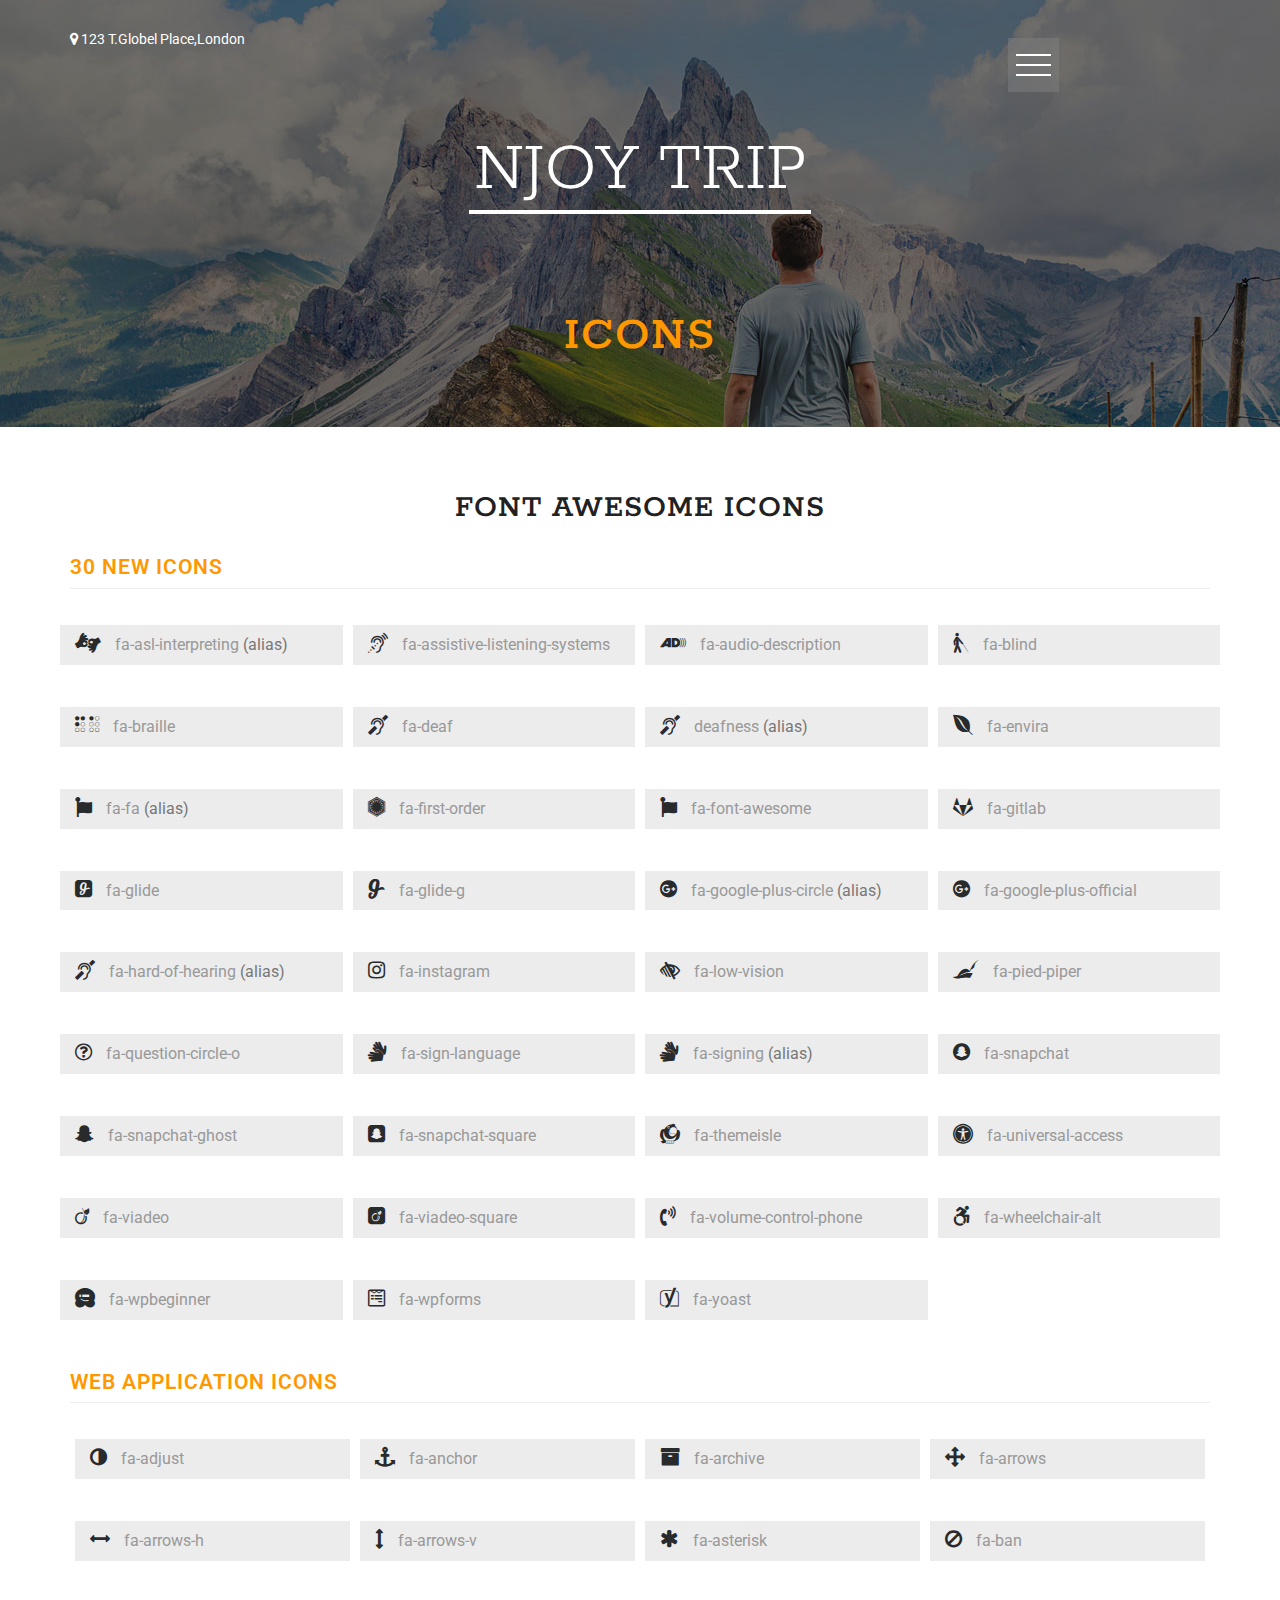
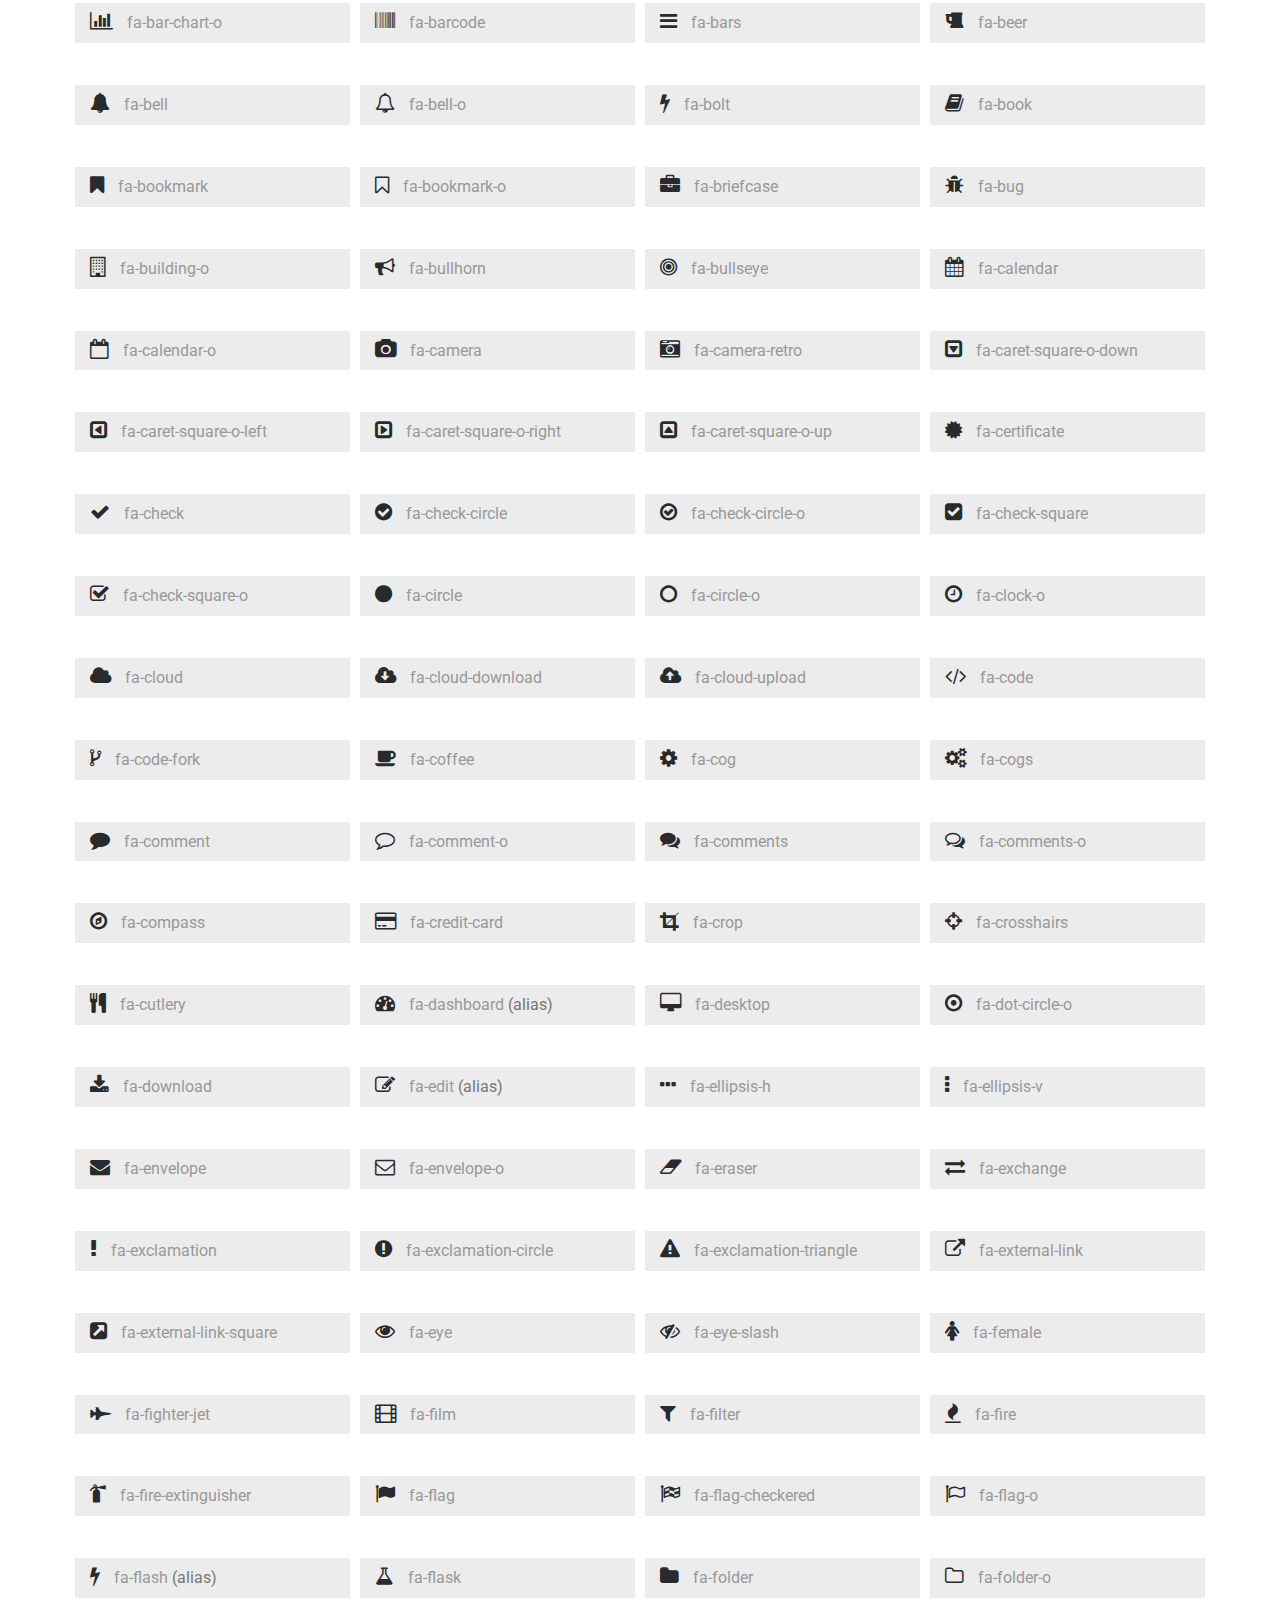
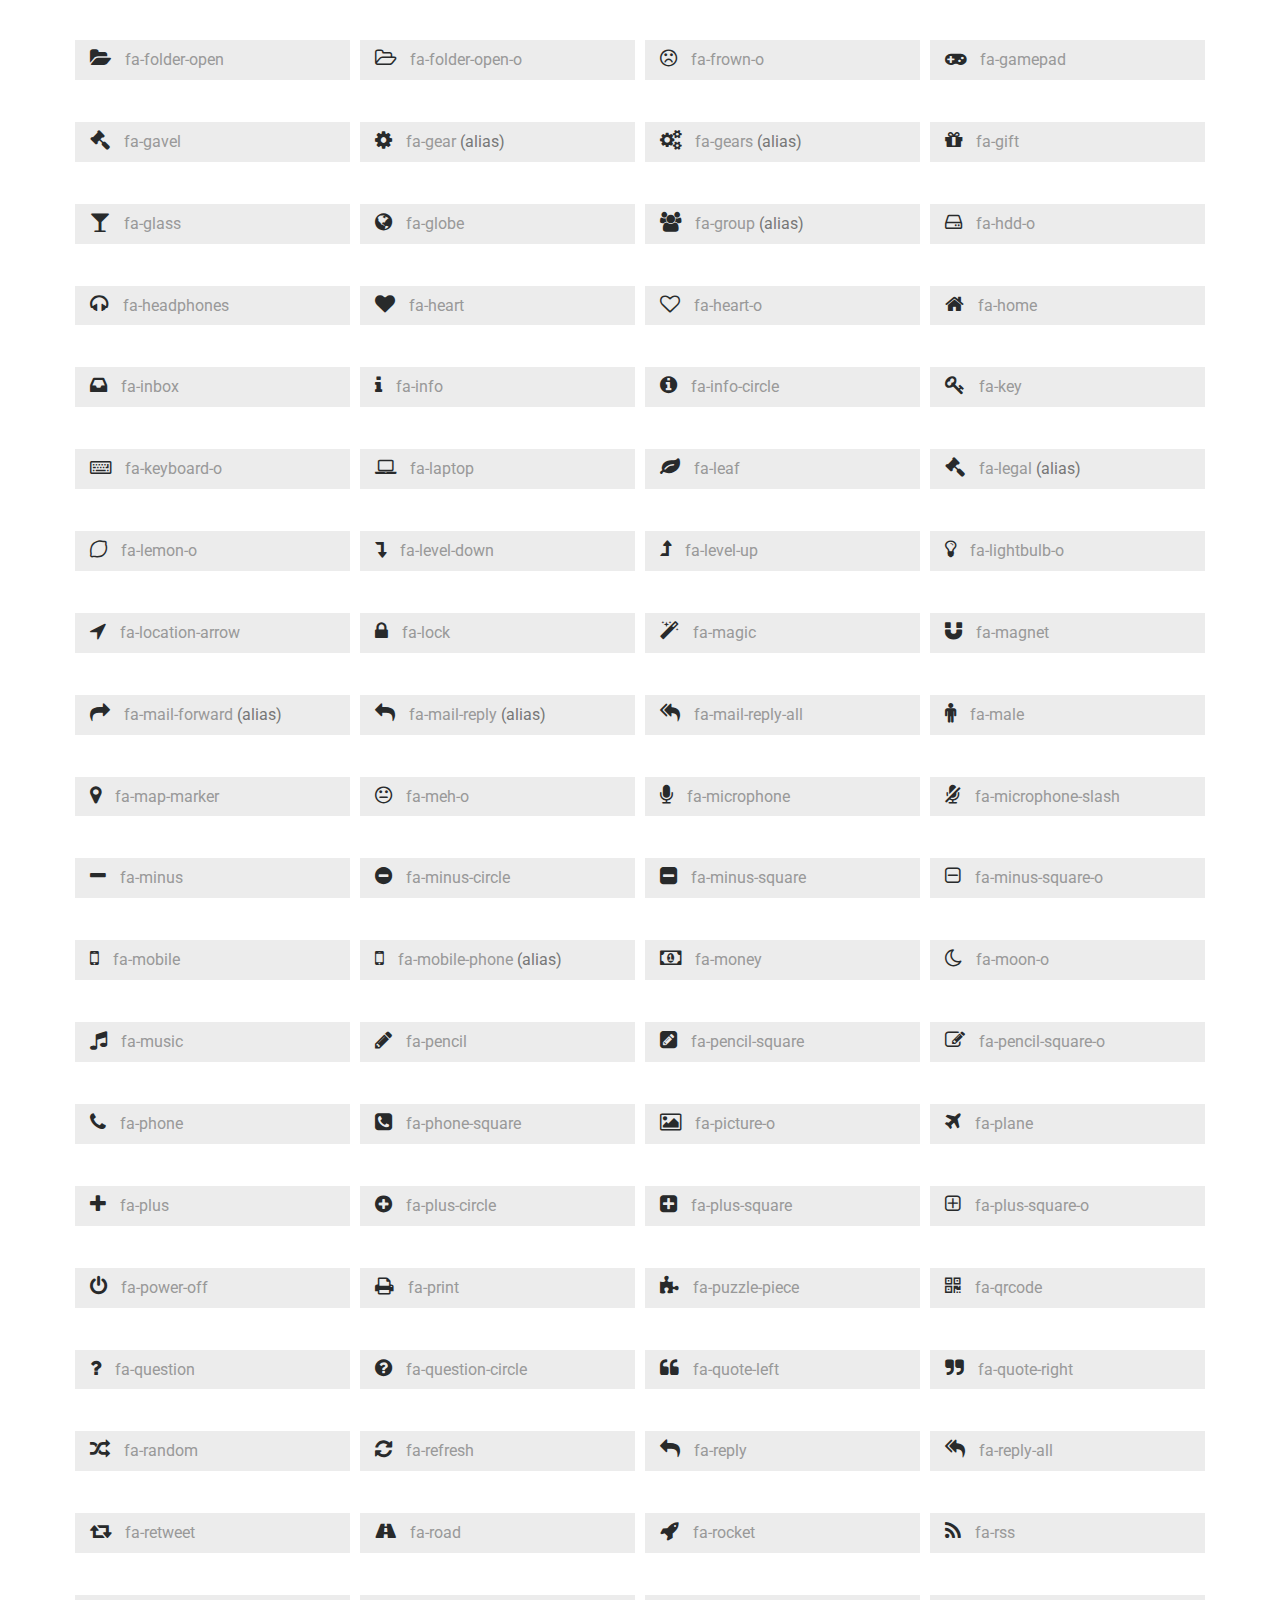
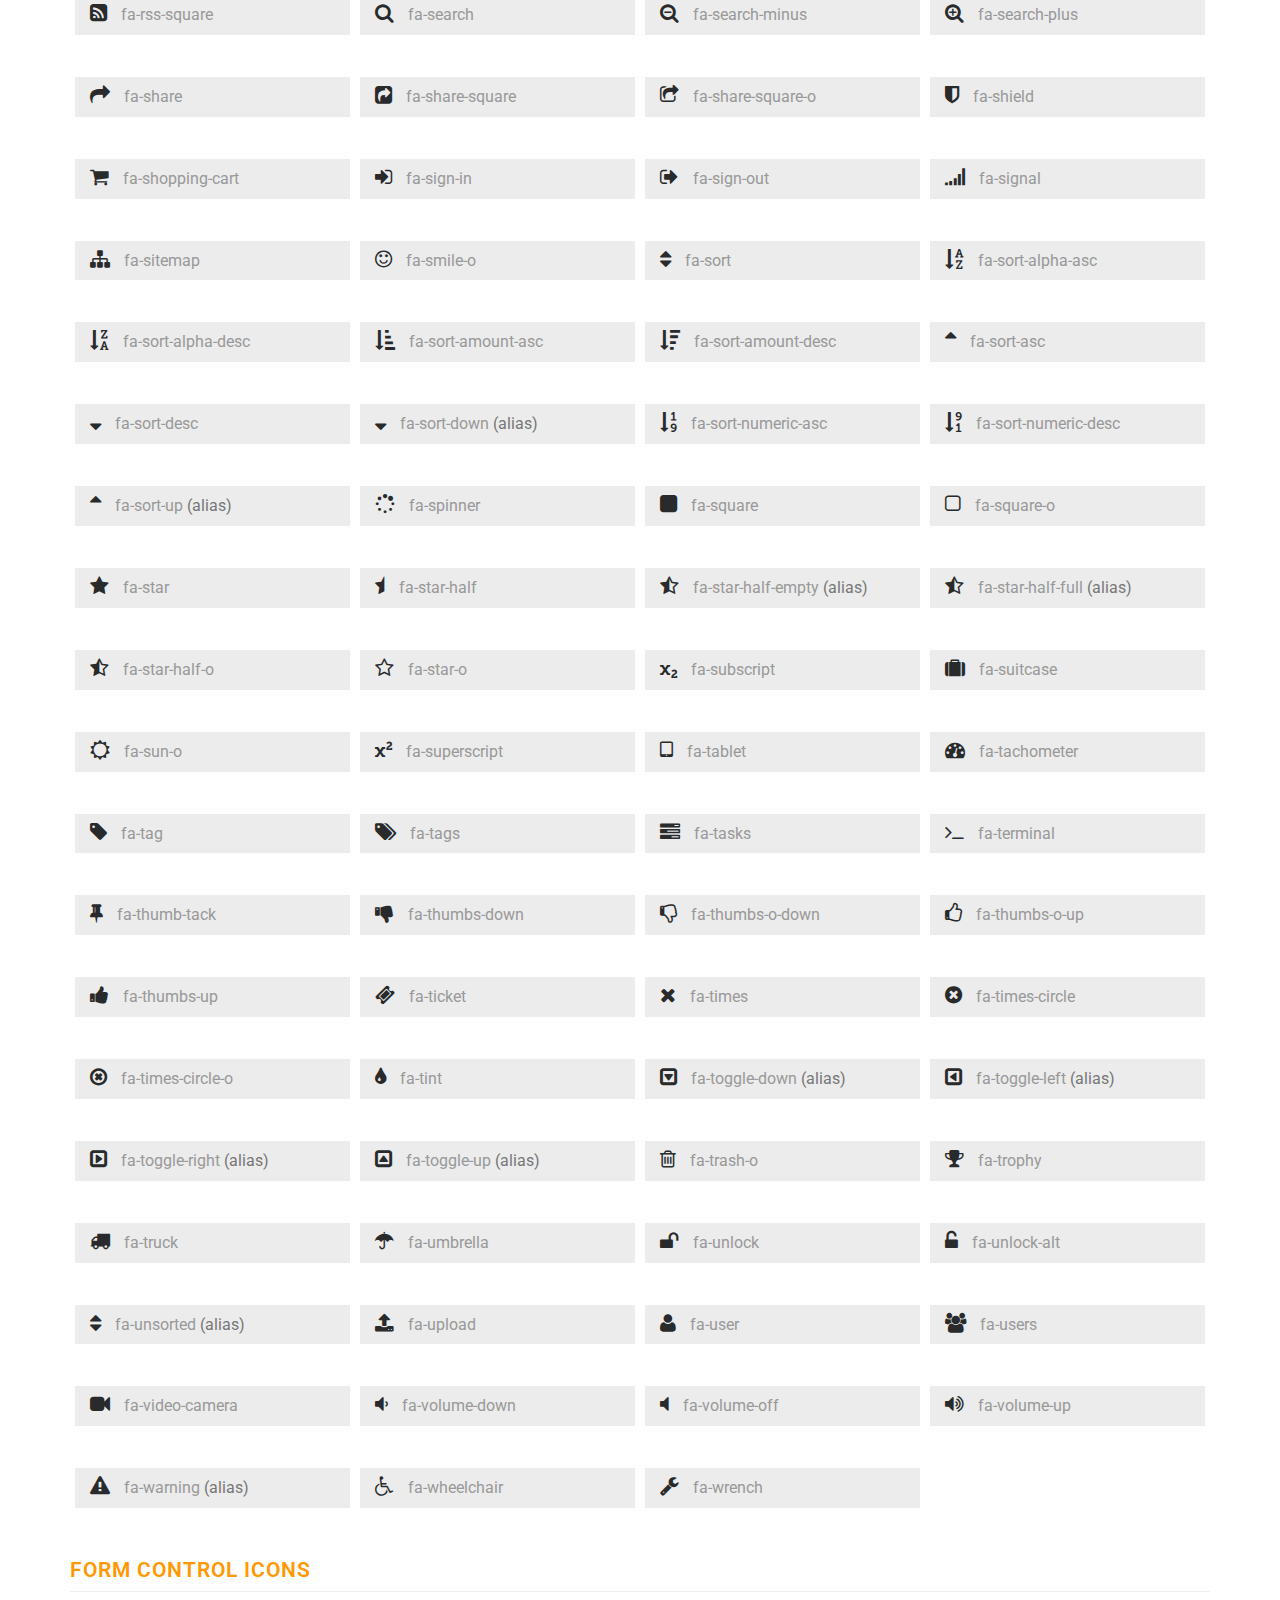
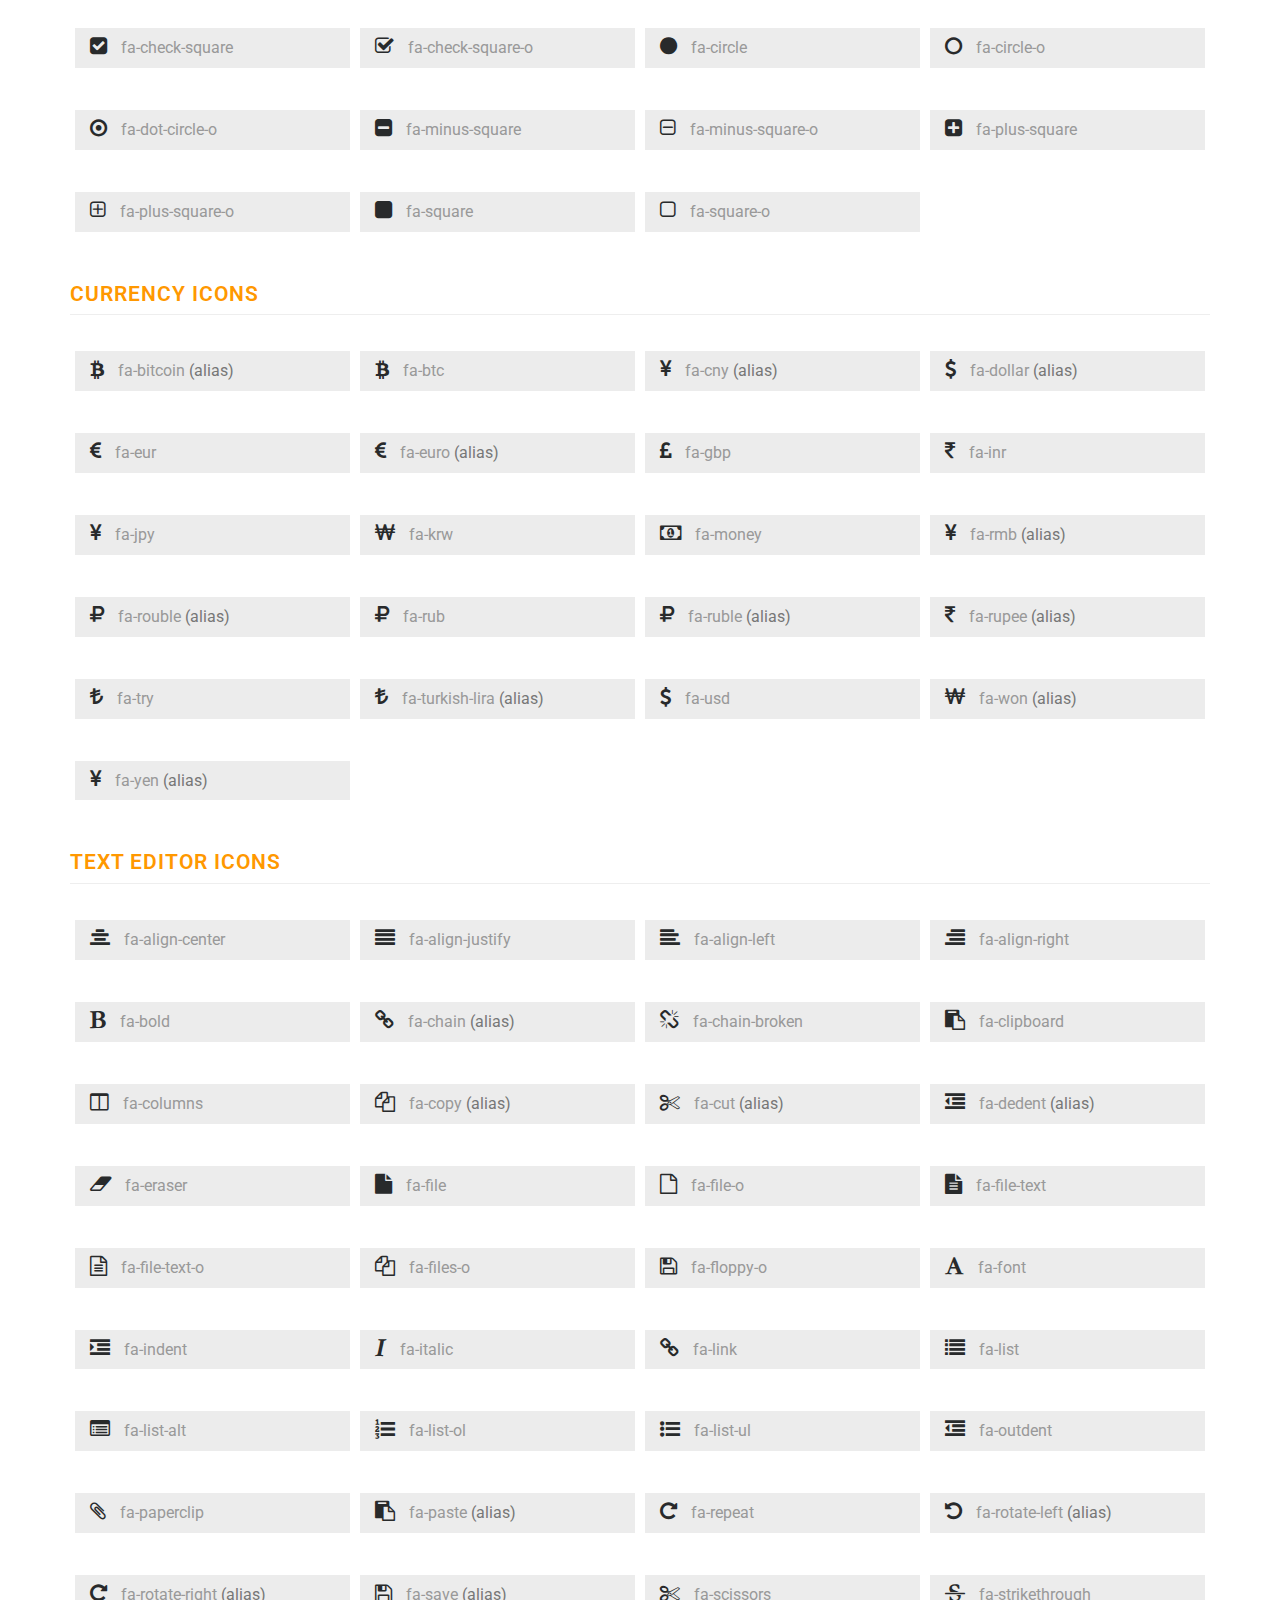
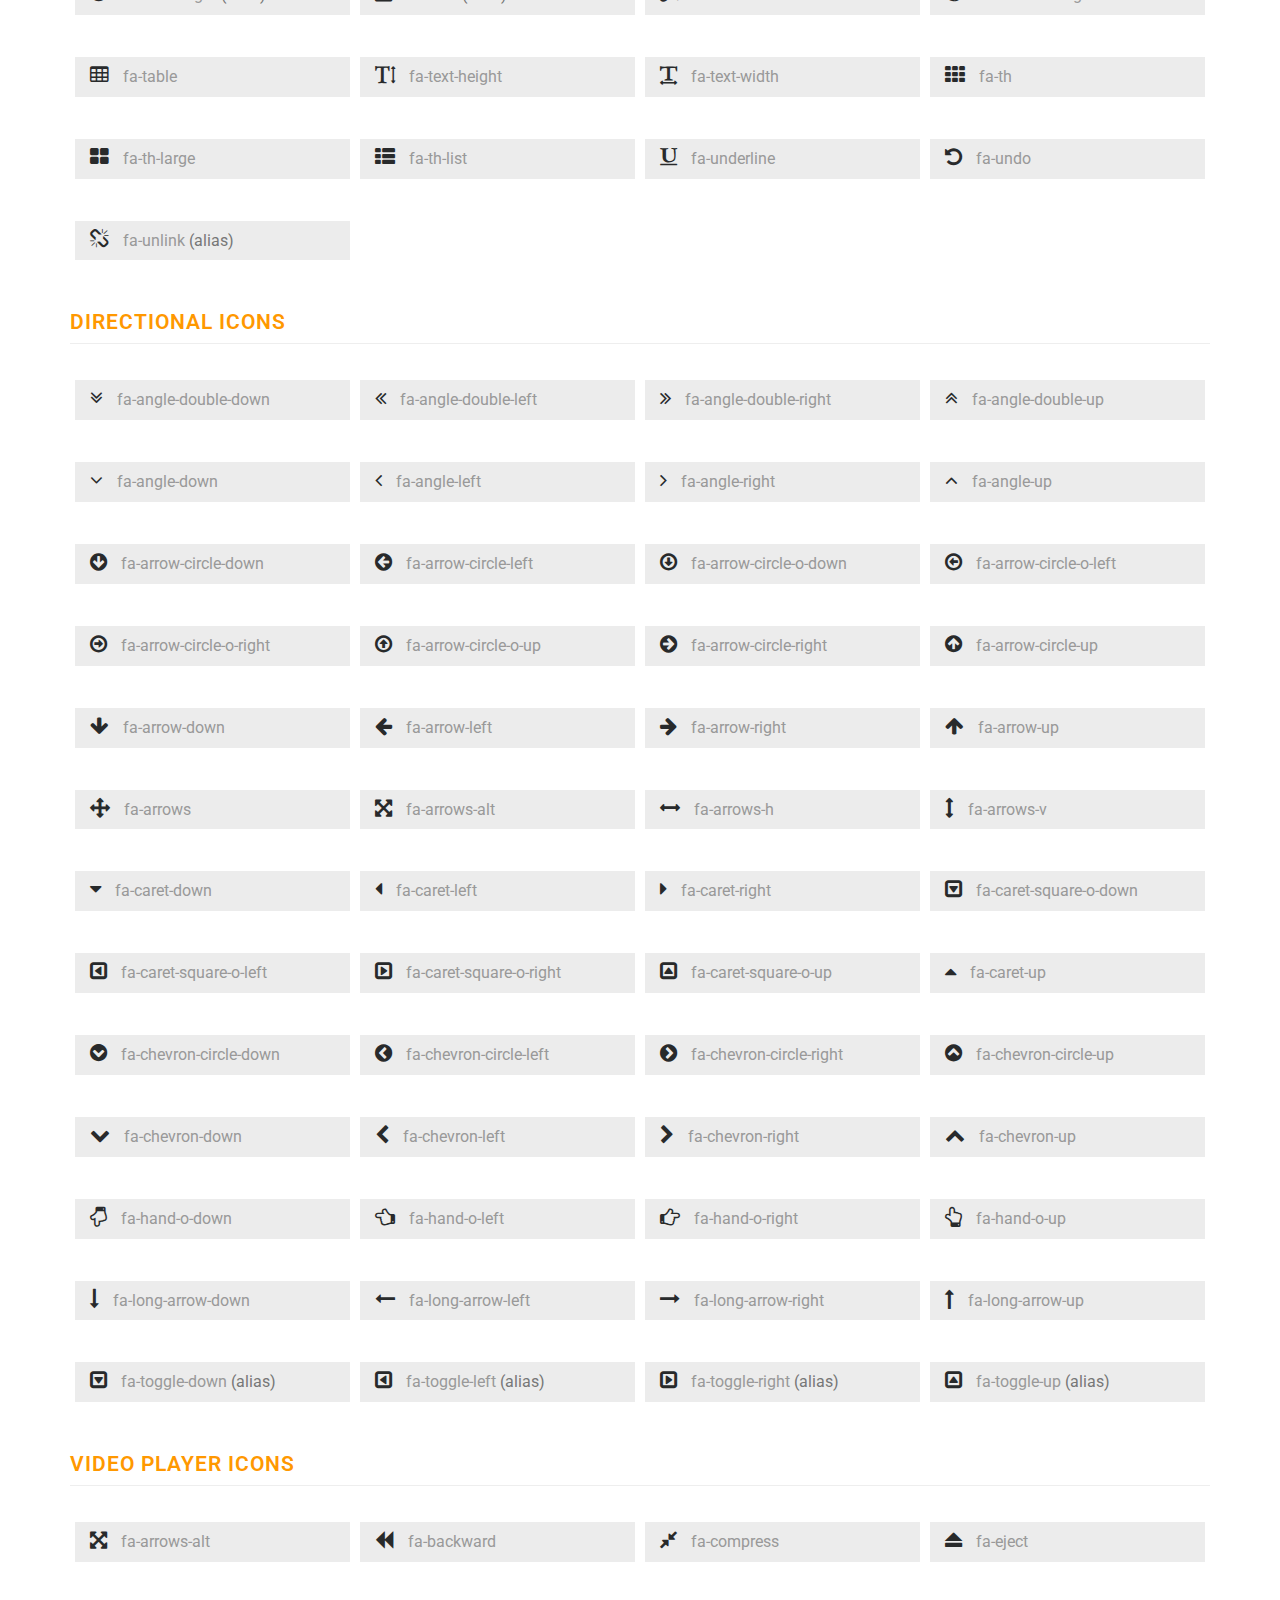
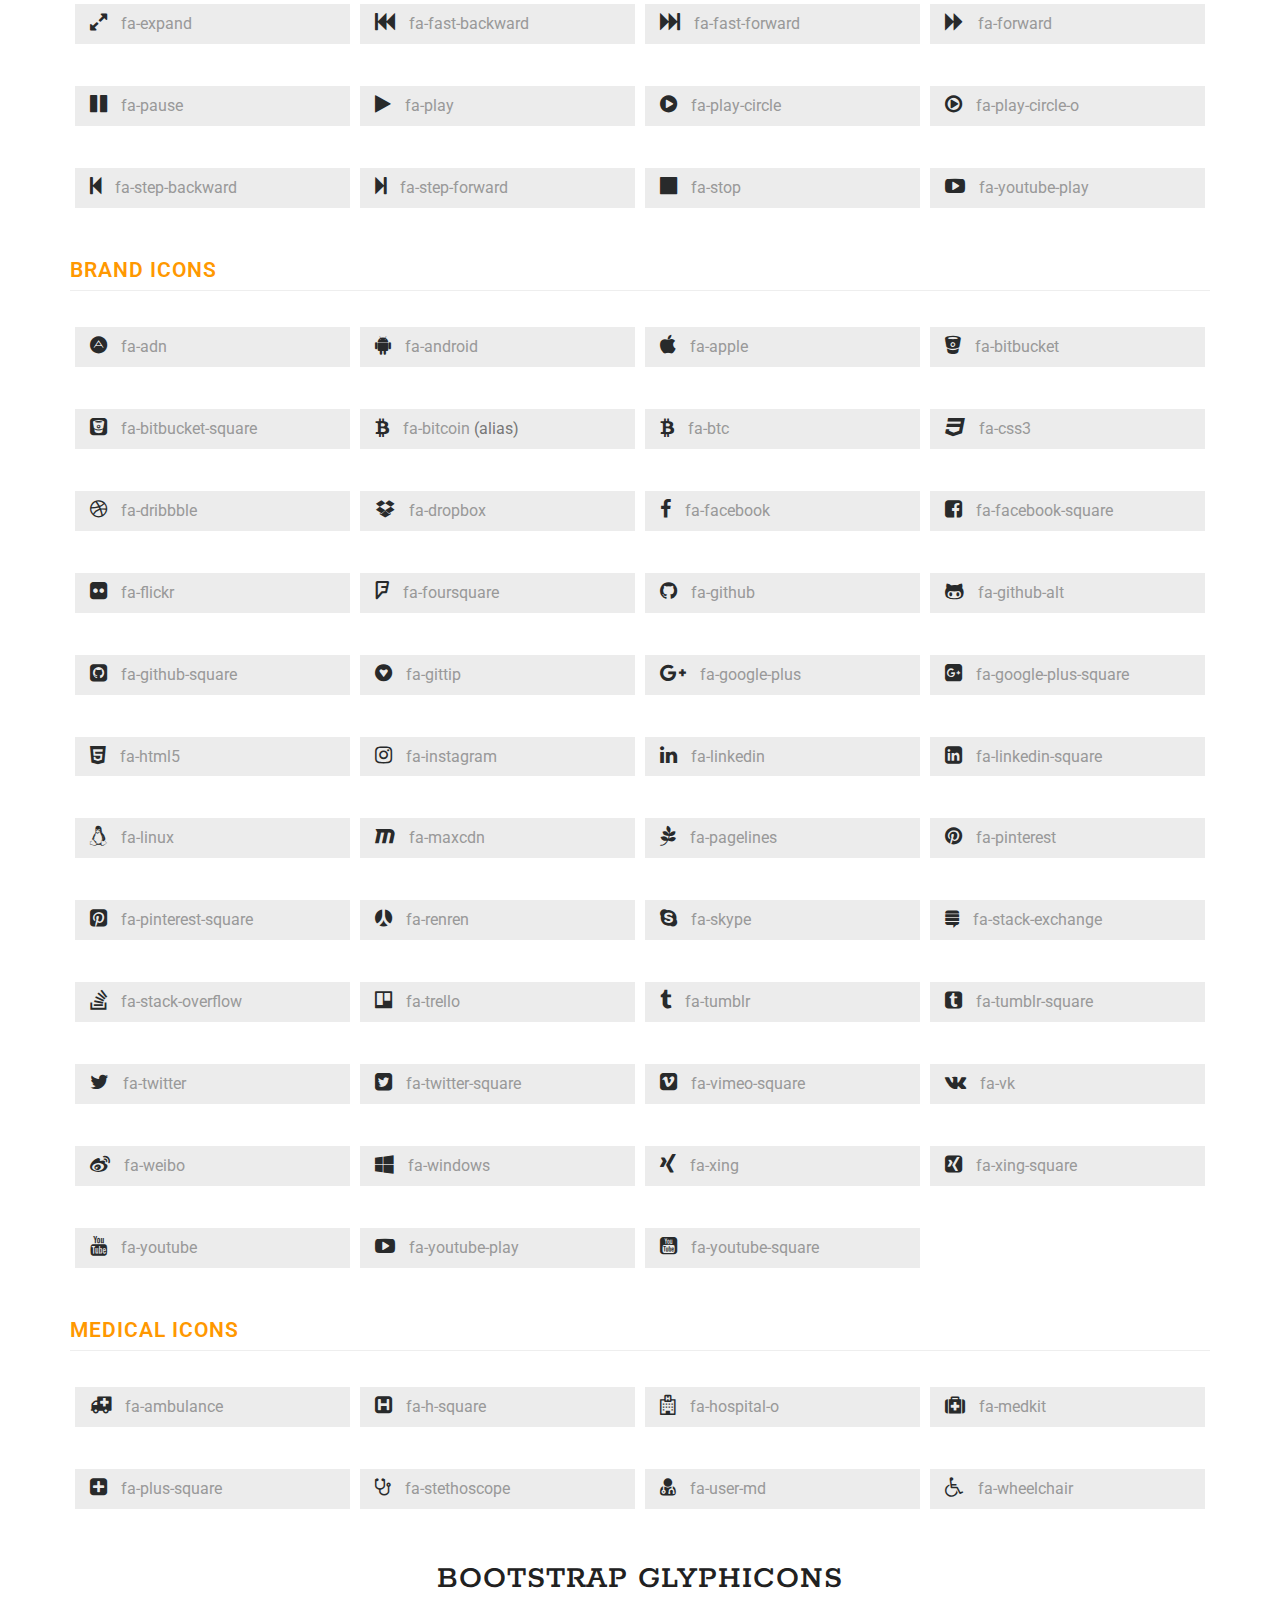
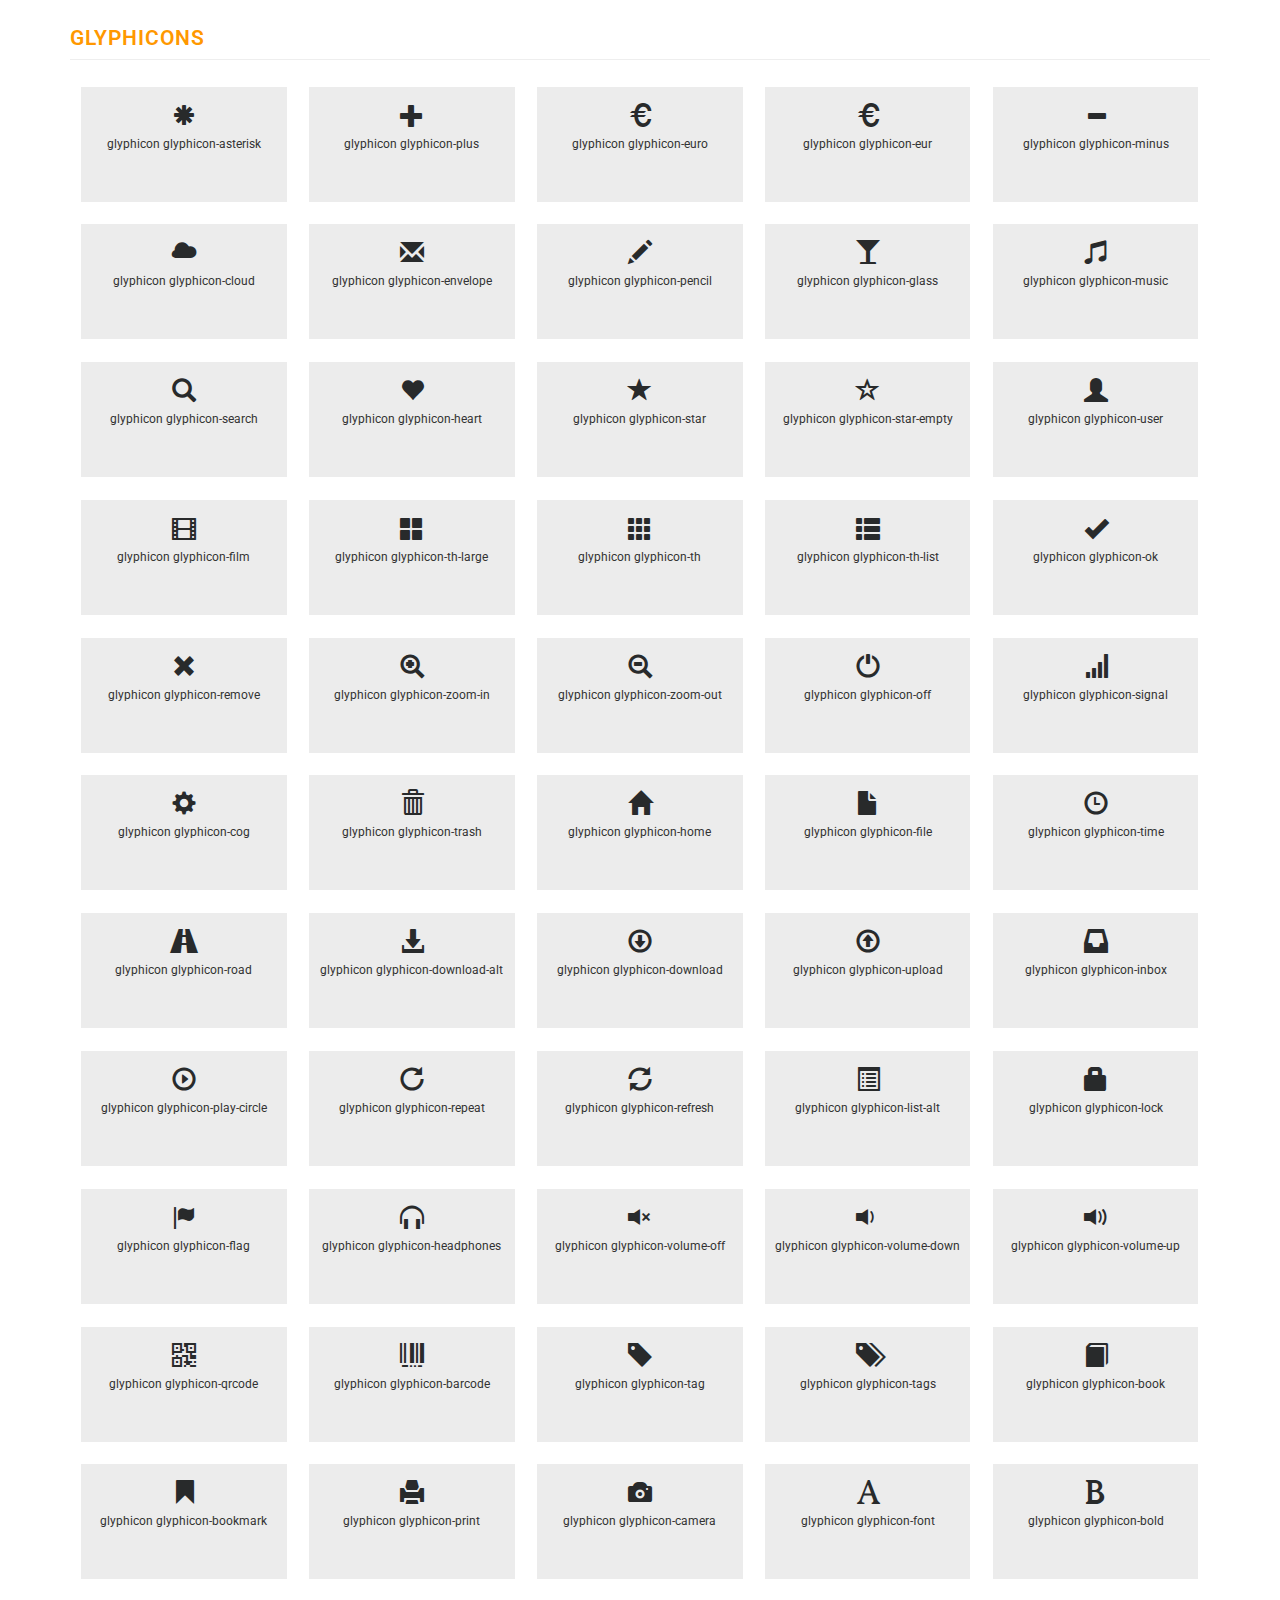
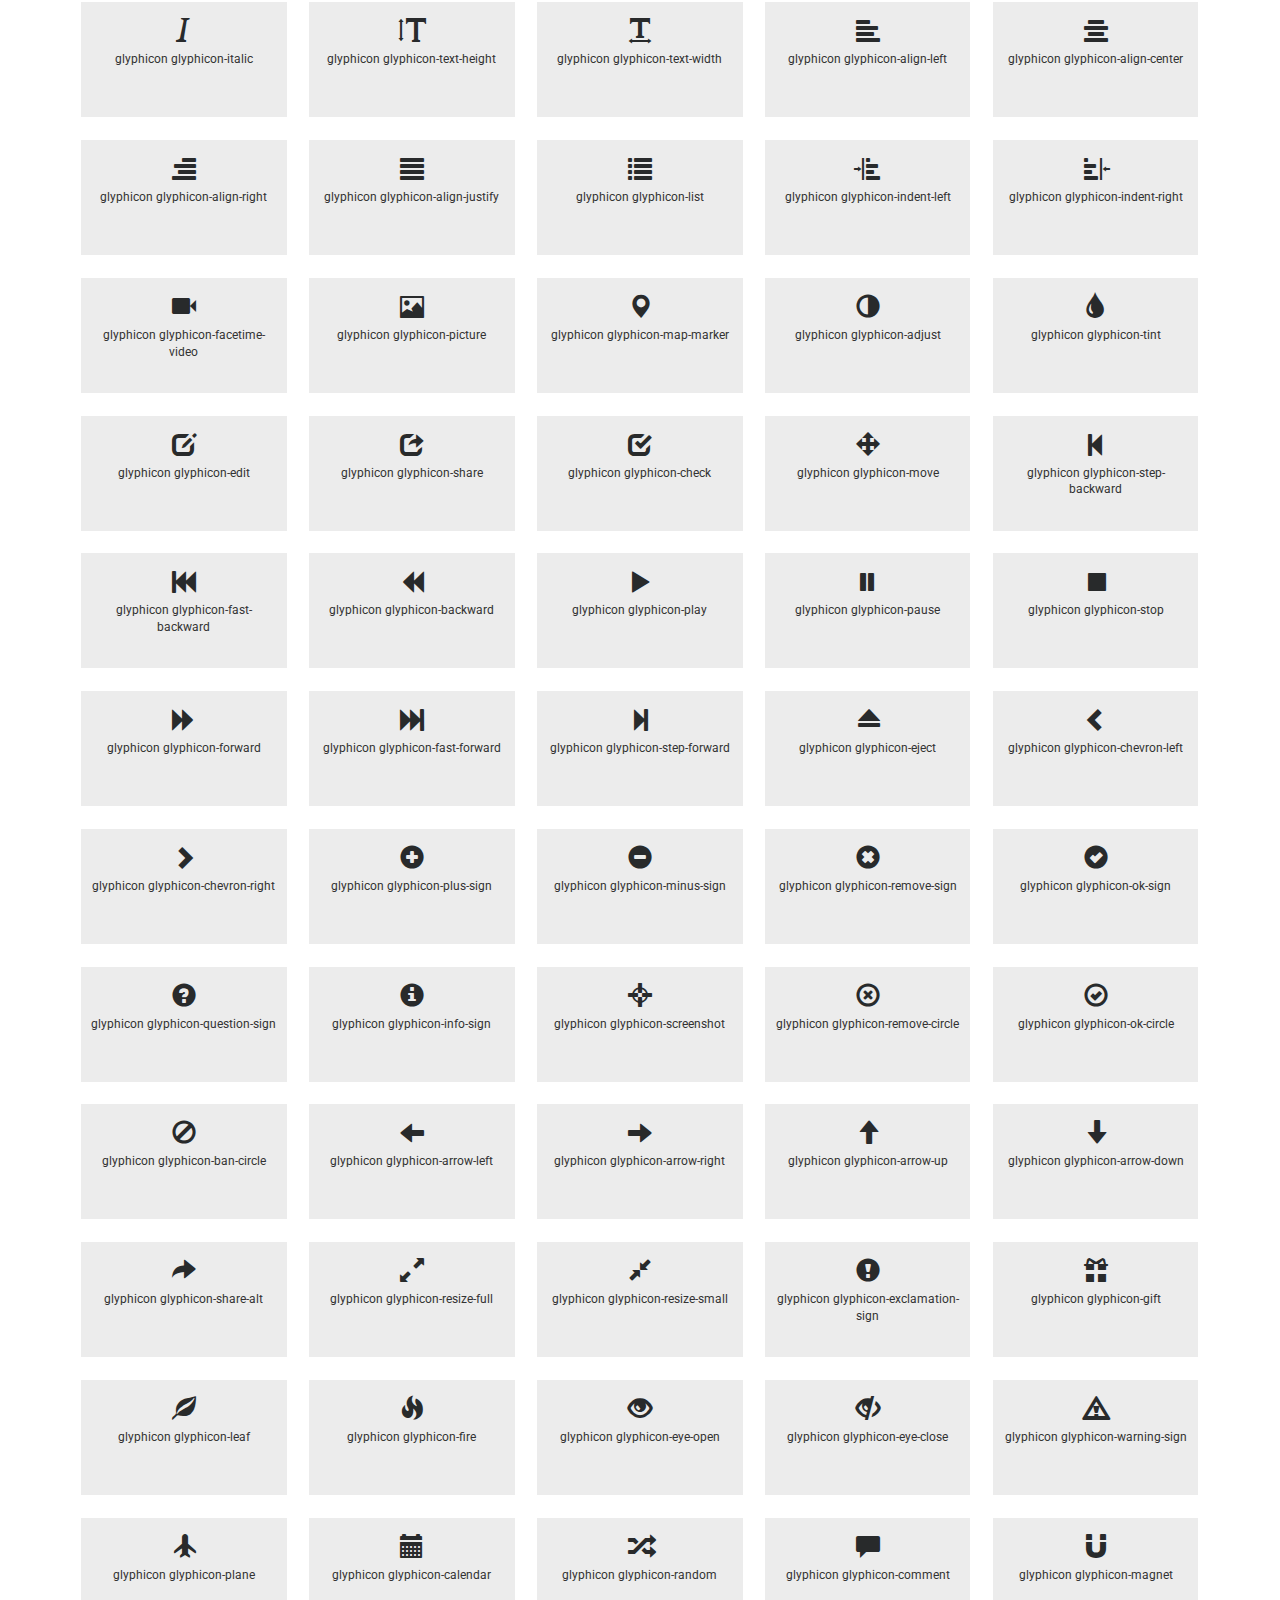
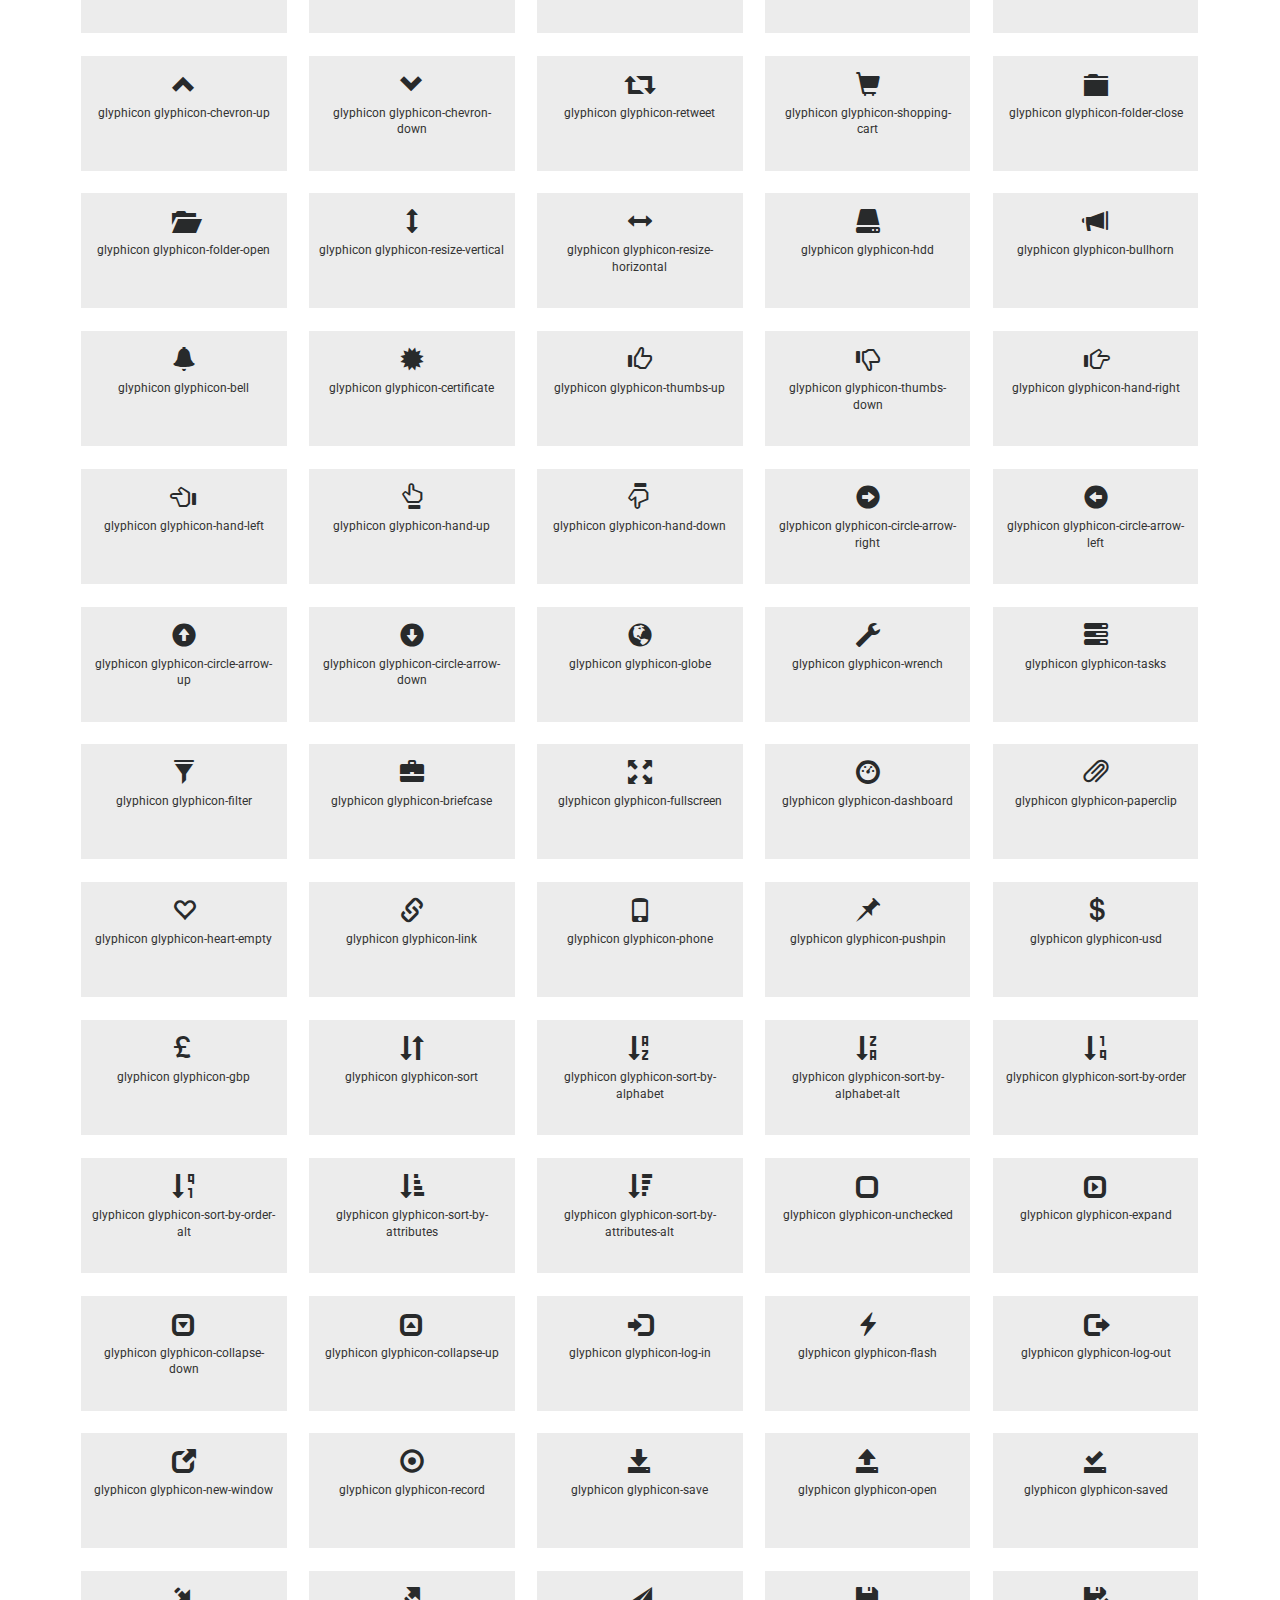
<file: icons.html>
<!DOCTYPE html>
<html lang="en">
<head>
<title>Njoy Trip a Travel Category Flat Bootstrap responsive Website Template | Icons :: w3layouts</title>
<meta name="viewport" content="width=device-width, initial-scale=1">
<meta http-equiv="Content-Type" content="text/html; charset=utf-8" />
<meta name="keywords" content="Njoy Trip Responsive web template, Bootstrap Web Templates, Flat Web Templates, Android Compatible web template, 
Smartphone Compatible web template, free webdesigns for Nokia, Samsung, LG, SonyEricsson, Motorola web design" />
<script type="application/x-javascript"> addEventListener("load", function() { setTimeout(hideURLbar, 0); }, false); function hideURLbar(){ window.scrollTo(0,1); } </script>
<!-- bootstrap-css -->
<link href="css/bootstrap.css" rel="stylesheet" type="text/css" media="all" />
<!--// bootstrap-css -->
<!-- css -->
<link rel="stylesheet" href="css/style.css" type="text/css" media="all" />
<!--// css -->
<!-- font-awesome icons -->
<link href="css/font-awesome.css" rel="stylesheet"> 
<!-- //font-awesome icons -->
<!-- font -->
<link href="//fonts.googleapis.com/css?family=Roboto:100,100i,300,300i,400,400i,500,500i,700,700i,900,900i" rel="stylesheet">
<link href="//fonts.googleapis.com/css?family=Rokkitt:100,200,300,400,500,600,700,800,900" rel="stylesheet">
<!-- //font -->
<script src="js/jquery-1.11.1.min.js"></script>
<script src="js/bootstrap.js"></script>
<!-- menu -->
<link rel="stylesheet" href="css/main.css">
<script type="text/javascript" src="js/main.js"></script>
<!-- //menu -->
</head>
<body>
	<!-- banner -->
	<div class="banner">
		<!-- menu -->
			<div id="toggle_m_nav">
			  <div id="m_nav_menu" class="m_nav">
				<div class="m_nav_ham" id="m_ham_1"></div>
				<div class="m_nav_ham" id="m_ham_2"></div>
				<div class="m_nav_ham" id="m_ham_3"></div>
			  </div>
			</div>

			<div id="m_nav_container" class="m_nav">
			  <ul id="m_nav_list" class="m_nav">
				<li> <a href="index.html">Home</a> </li>
				<li> <a href="about.html">About</a> </li>
				<li> <a href="gallery.html">Gallery</a> </li>
				<li> <a href="blog.html">Blog</a> </li>
				<li class="active"> <a href="icons.html">Icons</a> </li>
				<li> <a href="codes.html">Codes</a> </li>
				<li> <a href="contact.html">Contact</a> </li>
			  </ul>
			</div>
		<!-- menu -->
		<div class="container">
			<div class="agile-left">
				<p><i class="fa fa-map-marker" aria-hidden="true"></i> 123 T.Globel Place,London</p>
			</div>
			<!-- wthree-top-grid -->
			<div class="wthree-top-grid">
				<h1><a href="index.html">Njoy Trip</a></h1>
				<div class="w3-agileits-border"> </div>
				<h2>Icons</h2>
			</div>
			<!-- //wthree-top-grid -->
		</div>
	</div>
	<!-- //banner -->
	<!-- icons -->
	<div class="codes icons main-grid-border">
		<div class="container"> 
			<div class="grid_3 grid_4 w3_agileits_icons_page">
						<div class="icons">
							<h3 class="agileits-icons-title">Font Awesome Icons</h3>
							 <section id="new">
								  <h3 class="page-header page-header icon-subheading">30 New Icons </h3>							  

								  <div class="row fontawesome-icon-list">
									
									
									  <div class="icon-box col-md-3 col-sm-4"><a class="agile-icon" href="#"><i class="fa fa-asl-interpreting" aria-hidden="true"></i> fa-asl-interpreting <span class="text-muted">(alias)</span></a></div>
									
									  <div class="icon-box col-md-3 col-sm-4"><a class="agile-icon" href="#"><i class="fa fa-assistive-listening-systems" aria-hidden="true"></i> fa-assistive-listening-systems</a></div>
									
									  <div class="icon-box col-md-3 col-sm-4"><a class="agile-icon" href="#"><i class="fa fa-audio-description" aria-hidden="true"></i> fa-audio-description</a></div>
									
									  <div class="icon-box col-md-3 col-sm-4"><a class="agile-icon" href="#"><i class="fa fa-blind" aria-hidden="true"></i> fa-blind</a></div>
									
									  <div class="icon-box col-md-3 col-sm-4"><a class="agile-icon" href="#"><i class="fa fa-braille" aria-hidden="true"></i> fa-braille</a></div>
									
									  <div class="icon-box col-md-3 col-sm-4"><a class="agile-icon" href="#"><i class="fa fa-deaf" aria-hidden="true"></i> fa-deaf</a></div>
									
									  <div class="icon-box col-md-3 col-sm-4"><a class="agile-icon" href="#"><i class="fa fa-deafness" aria-hidden="true"></i> deafness <span class="text-muted">(alias)</span></a></div>
									
									  <div class="icon-box col-md-3 col-sm-4"><a class="agile-icon" href="#"><i class="fa fa-envira" aria-hidden="true"></i> fa-envira</a></div>
									
									  <div class="icon-box col-md-3 col-sm-4"><a class="agile-icon" href="#"><i class="fa fa-fa" aria-hidden="true"></i> fa-fa <span class="text-muted">(alias)</span></a></div>
									
									  <div class="icon-box col-md-3 col-sm-4"><a class="agile-icon" href="#"><i class="fa fa-first-order" aria-hidden="true"></i> fa-first-order</a></div>
									
									  <div class="icon-box col-md-3 col-sm-4"><a class="agile-icon" href="#"><i class="fa fa-font-awesome" aria-hidden="true"></i> fa-font-awesome</a></div>
									
									  <div class="icon-box col-md-3 col-sm-4"><a class="agile-icon" href="#"><i class="fa fa-gitlab" aria-hidden="true"></i> fa-gitlab</a></div>
									
									  <div class="icon-box col-md-3 col-sm-4"><a class="agile-icon" href="#"><i class="fa fa-glide" aria-hidden="true"></i> fa-glide</a></div>
									
									  <div class="icon-box col-md-3 col-sm-4"><a class="agile-icon" href="#"><i class="fa fa-glide-g" aria-hidden="true"></i> fa-glide-g</a></div>
									
									  <div class="icon-box col-md-3 col-sm-4"><a class="agile-icon" href="#"><i class="fa fa-google-plus-circle" aria-hidden="true"></i> fa-google-plus-circle <span class="text-muted">(alias)</span></a></div>
									
									  <div class="icon-box col-md-3 col-sm-4"><a class="agile-icon" href="#"><i class="fa fa-google-plus-official" aria-hidden="true"></i> fa-google-plus-official</a></div>
									
									  <div class="icon-box col-md-3 col-sm-4"><a class="agile-icon" href="#"><i class="fa fa-hard-of-hearing" aria-hidden="true"></i> fa-hard-of-hearing <span class="text-muted">(alias)</span></a></div>
									
									  <div class="icon-box col-md-3 col-sm-4"><a class="agile-icon" href="#"><i class="fa fa-instagram" aria-hidden="true"></i> fa-instagram</a></div>
									
									  <div class="icon-box col-md-3 col-sm-4"><a class="agile-icon" href="#"><i class="fa fa-low-vision" aria-hidden="true"></i> fa-low-vision</a></div>
									
									  <div class="icon-box col-md-3 col-sm-4"><a class="agile-icon" href="#"><i class="fa fa-pied-piper" aria-hidden="true"></i> fa-pied-piper</a></div>
									
									  <div class="icon-box col-md-3 col-sm-4"><a class="agile-icon" href="#"><i class="fa fa-question-circle-o" aria-hidden="true"></i> fa-question-circle-o</a></div>
									
									  <div class="icon-box col-md-3 col-sm-4"><a class="agile-icon" href="#"><i class="fa fa-sign-language" aria-hidden="true"></i> fa-sign-language</a></div>
									
									  <div class="icon-box col-md-3 col-sm-4"><a class="agile-icon" href="#"><i class="fa fa-signing" aria-hidden="true"></i> fa-signing <span class="text-muted">(alias)</span></a></div>
									
									  <div class="icon-box col-md-3 col-sm-4"><a class="agile-icon" href="#"><i class="fa fa-snapchat" aria-hidden="true"></i> fa-snapchat</a></div>
									
									  <div class="icon-box col-md-3 col-sm-4"><a class="agile-icon" href="#"><i class="fa fa-snapchat-ghost" aria-hidden="true"></i> fa-snapchat-ghost</a></div>
									
									  <div class="icon-box col-md-3 col-sm-4"><a class="agile-icon" href="#"><i class="fa fa-snapchat-square" aria-hidden="true"></i> fa-snapchat-square</a></div>
									
									  <div class="icon-box col-md-3 col-sm-4"><a class="agile-icon" href="#"><i class="fa fa-themeisle" aria-hidden="true"></i> fa-themeisle</a></div>
									
									  <div class="icon-box col-md-3 col-sm-4"><a class="agile-icon" href="#"><i class="fa fa-universal-access" aria-hidden="true"></i> fa-universal-access</a></div>
									
									  <div class="icon-box col-md-3 col-sm-4"><a class="agile-icon" href="#"><i class="fa fa-viadeo" aria-hidden="true"></i> fa-viadeo</a></div>
									
									  <div class="icon-box col-md-3 col-sm-4"><a class="agile-icon" href="#"><i class="fa fa-viadeo-square" aria-hidden="true"></i> fa-viadeo-square</a></div>
									
									  <div class="icon-box col-md-3 col-sm-4"><a class="agile-icon" href="#"><i class="fa fa-volume-control-phone" aria-hidden="true"></i> fa-volume-control-phone</a></div>
									
									  <div class="icon-box col-md-3 col-sm-4"><a class="agile-icon" href="#"><i class="fa fa-wheelchair-alt" aria-hidden="true"></i> fa-wheelchair-alt</a></div>
									
									  <div class="icon-box col-md-3 col-sm-4"><a class="agile-icon" href="#"><i class="fa fa-wpbeginner" aria-hidden="true"></i> fa-wpbeginner</a></div>
									
									  <div class="icon-box col-md-3 col-sm-4"><a class="agile-icon" href="#"><i class="fa fa-wpforms" aria-hidden="true"></i> fa-wpforms</a></div>
									
									  <div class="icon-box col-md-3 col-sm-4"><a class="agile-icon" href="#"><i class="fa fa-yoast" aria-hidden="true"></i> fa-yoast</a></div>
									
								  </div>

								</section>
							<div class="section group">
									<div class="box"> 
										<div class="title ">
											<h3 class="page-header icon-subheading">Web Application Icons</h3>
										</div>
										<div class="box_content"> 
											<div class="fontawesome-icon-list"> 
												<div class="icon-box col-md-3 col-sm-4"><a class="agile-icon" href="#"><i class="fa fa-adjust"></i> fa-adjust</a></div>
										
												<div class="icon-box col-md-3 col-sm-4"><a class="agile-icon" href="#"><i class="fa fa-anchor"></i> fa-anchor</a></div>
										
												<div class="icon-box col-md-3 col-sm-4"><a class="agile-icon" href="#"><i class="fa fa-archive"></i> fa-archive</a></div>
										
												<div class="icon-box col-md-3 col-sm-4"><a class="agile-icon" href="#"><i class="fa fa-arrows"></i> fa-arrows</a></div>
										
												<div class="icon-box col-md-3 col-sm-4"><a class="agile-icon" href="#"><i class="fa fa-arrows-h"></i> fa-arrows-h</a></div>
										
												<div class="icon-box col-md-3 col-sm-4"><a class="agile-icon" href="#"><i class="fa fa-arrows-v"></i> fa-arrows-v</a></div>
										
												<div class="icon-box col-md-3 col-sm-4"><a class="agile-icon" href="#"><i class="fa fa-asterisk"></i> fa-asterisk</a></div>
										
												<div class="icon-box col-md-3 col-sm-4"><a class="agile-icon" href="#"><i class="fa fa-ban"></i> fa-ban</a></div>
										
												<div class="icon-box col-md-3 col-sm-4"><a class="agile-icon" href="#"><i class="fa fa-bar-chart-o"></i> fa-bar-chart-o</a></div>
										
												<div class="icon-box col-md-3 col-sm-4"><a class="agile-icon" href="#"><i class="fa fa-barcode"></i> fa-barcode</a></div>
										
												<div class="icon-box col-md-3 col-sm-4"><a class="agile-icon" href="#"><i class="fa fa-bars"></i> fa-bars</a></div>
										
												<div class="icon-box col-md-3 col-sm-4"><a class="agile-icon" href="#"><i class="fa fa-beer"></i> fa-beer</a></div>
										
												<div class="icon-box col-md-3 col-sm-4"><a class="agile-icon" href="#"><i class="fa fa-bell"></i> fa-bell</a></div>
										
												<div class="icon-box col-md-3 col-sm-4"><a class="agile-icon" href="#"><i class="fa fa-bell-o"></i> fa-bell-o</a></div>
										
												<div class="icon-box col-md-3 col-sm-4"><a class="agile-icon" href="#"><i class="fa fa-bolt"></i> fa-bolt</a></div>
										
												<div class="icon-box col-md-3 col-sm-4"><a class="agile-icon" href="#"><i class="fa fa-book"></i> fa-book</a></div>
										
												<div class="icon-box col-md-3 col-sm-4"><a class="agile-icon" href="#"><i class="fa fa-bookmark"></i> fa-bookmark</a></div>
										
												<div class="icon-box col-md-3 col-sm-4"><a class="agile-icon" href="#"><i class="fa fa-bookmark-o"></i> fa-bookmark-o</a></div>
										
												<div class="icon-box col-md-3 col-sm-4"><a class="agile-icon" href="#"><i class="fa fa-briefcase"></i> fa-briefcase</a></div>
										
												<div class="icon-box col-md-3 col-sm-4"><a class="agile-icon" href="#"><i class="fa fa-bug"></i> fa-bug</a></div>
										
												<div class="icon-box col-md-3 col-sm-4"><a class="agile-icon" href="#"><i class="fa fa-building-o"></i> fa-building-o</a></div>
										
												<div class="icon-box col-md-3 col-sm-4"><a class="agile-icon" href="#"><i class="fa fa-bullhorn"></i> fa-bullhorn</a></div>
										
												<div class="icon-box col-md-3 col-sm-4"><a class="agile-icon" href="#"><i class="fa fa-bullseye"></i> fa-bullseye</a></div>
										
												<div class="icon-box col-md-3 col-sm-4"><a class="agile-icon" href="#"><i class="fa fa-calendar"></i> fa-calendar</a></div>
										
												<div class="icon-box col-md-3 col-sm-4"><a class="agile-icon" href="#"><i class="fa fa-calendar-o"></i> fa-calendar-o</a></div>
										
												<div class="icon-box col-md-3 col-sm-4"><a class="agile-icon" href="#"><i class="fa fa-camera"></i> fa-camera</a></div>
										
												<div class="icon-box col-md-3 col-sm-4"><a class="agile-icon" href="#"><i class="fa fa-camera-retro"></i> fa-camera-retro</a></div>
										
												<div class="icon-box col-md-3 col-sm-4"><a class="agile-icon" href="#"><i class="fa fa-caret-square-o-down"></i> fa-caret-square-o-down</a></div>
										
												<div class="icon-box col-md-3 col-sm-4"><a class="agile-icon" href="#"><i class="fa fa-caret-square-o-left"></i> fa-caret-square-o-left</a></div>
										
												<div class="icon-box col-md-3 col-sm-4"><a class="agile-icon" href="#"><i class="fa fa-caret-square-o-right"></i> fa-caret-square-o-right</a></div>
										
												<div class="icon-box col-md-3 col-sm-4"><a class="agile-icon" href="#"><i class="fa fa-caret-square-o-up"></i> fa-caret-square-o-up</a></div>
										
												<div class="icon-box col-md-3 col-sm-4"><a class="agile-icon" href="#"><i class="fa fa-certificate"></i> fa-certificate</a></div>
										
												<div class="icon-box col-md-3 col-sm-4"><a class="agile-icon" href="#"><i class="fa fa-check"></i> fa-check</a></div>
										
												<div class="icon-box col-md-3 col-sm-4"><a class="agile-icon" href="#"><i class="fa fa-check-circle"></i> fa-check-circle</a></div>
										
												<div class="icon-box col-md-3 col-sm-4"><a class="agile-icon" href="#"><i class="fa fa-check-circle-o"></i> fa-check-circle-o</a></div>
										
												<div class="icon-box col-md-3 col-sm-4"><a class="agile-icon" href="#"><i class="fa fa-check-square"></i> fa-check-square</a></div>
										
												<div class="icon-box col-md-3 col-sm-4"><a class="agile-icon" href="#"><i class="fa fa-check-square-o"></i> fa-check-square-o</a></div>
										
												<div class="icon-box col-md-3 col-sm-4"><a class="agile-icon" href="#"><i class="fa fa-circle"></i> fa-circle</a></div>
										
												<div class="icon-box col-md-3 col-sm-4"><a class="agile-icon" href="#"><i class="fa fa-circle-o"></i> fa-circle-o</a></div>
										
												<div class="icon-box col-md-3 col-sm-4"><a class="agile-icon" href="#"><i class="fa fa-clock-o"></i> fa-clock-o</a></div>
										
												<div class="icon-box col-md-3 col-sm-4"><a class="agile-icon" href="#"><i class="fa fa-cloud"></i> fa-cloud</a></div>
										
												<div class="icon-box col-md-3 col-sm-4"><a class="agile-icon" href="#"><i class="fa fa-cloud-download"></i> fa-cloud-download</a></div>
										
												<div class="icon-box col-md-3 col-sm-4"><a class="agile-icon" href="#"><i class="fa fa-cloud-upload"></i> fa-cloud-upload</a></div>
										
												<div class="icon-box col-md-3 col-sm-4"><a class="agile-icon" href="#"><i class="fa fa-code"></i> fa-code</a></div>
										
												<div class="icon-box col-md-3 col-sm-4"><a class="agile-icon" href="#"><i class="fa fa-code-fork"></i> fa-code-fork</a></div>
										
												<div class="icon-box col-md-3 col-sm-4"><a class="agile-icon" href="#"><i class="fa fa-coffee"></i> fa-coffee</a></div>
										
												<div class="icon-box col-md-3 col-sm-4"><a class="agile-icon" href="#"><i class="fa fa-cog"></i> fa-cog</a></div>
										
												<div class="icon-box col-md-3 col-sm-4"><a class="agile-icon" href="#"><i class="fa fa-cogs"></i> fa-cogs</a></div>
										
												<div class="icon-box col-md-3 col-sm-4"><a class="agile-icon" href="#"><i class="fa fa-comment"></i> fa-comment</a></div>
										
												<div class="icon-box col-md-3 col-sm-4"><a class="agile-icon" href="#"><i class="fa fa-comment-o"></i> fa-comment-o</a></div>
										
												<div class="icon-box col-md-3 col-sm-4"><a class="agile-icon" href="#"><i class="fa fa-comments"></i> fa-comments</a></div>
										
												<div class="icon-box col-md-3 col-sm-4"><a class="agile-icon" href="#"><i class="fa fa-comments-o"></i> fa-comments-o</a></div>
										
												<div class="icon-box col-md-3 col-sm-4"><a class="agile-icon" href="#"><i class="fa fa-compass"></i> fa-compass</a></div>
										
												<div class="icon-box col-md-3 col-sm-4"><a class="agile-icon" href="#"><i class="fa fa-credit-card"></i> fa-credit-card</a></div>
										
												<div class="icon-box col-md-3 col-sm-4"><a class="agile-icon" href="#"><i class="fa fa-crop"></i> fa-crop</a></div>
										
												<div class="icon-box col-md-3 col-sm-4"><a class="agile-icon" href="#"><i class="fa fa-crosshairs"></i> fa-crosshairs</a></div>
										
												<div class="icon-box col-md-3 col-sm-4"><a class="agile-icon" href="#"><i class="fa fa-cutlery"></i> fa-cutlery</a></div>
										
												<div class="icon-box col-md-3 col-sm-4"><a class="agile-icon" href="#"><i class="fa fa-dashboard"></i> fa-dashboard <span class="text-muted">(alias)</span></a></div>
										
												<div class="icon-box col-md-3 col-sm-4"><a class="agile-icon" href="#"><i class="fa fa-desktop"></i> fa-desktop</a></div>
										
												<div class="icon-box col-md-3 col-sm-4"><a class="agile-icon" href="#"><i class="fa fa-dot-circle-o"></i> fa-dot-circle-o</a></div>
										
												<div class="icon-box col-md-3 col-sm-4"><a class="agile-icon" href="#"><i class="fa fa-download"></i> fa-download</a></div>
										
												<div class="icon-box col-md-3 col-sm-4"><a class="agile-icon" href="#"><i class="fa fa-edit"></i> fa-edit <span class="text-muted">(alias)</span></a></div>
										
												<div class="icon-box col-md-3 col-sm-4"><a class="agile-icon" href="#"><i class="fa fa-ellipsis-h"></i> fa-ellipsis-h</a></div>
										
												<div class="icon-box col-md-3 col-sm-4"><a class="agile-icon" href="#"><i class="fa fa-ellipsis-v"></i> fa-ellipsis-v</a></div>
										
												<div class="icon-box col-md-3 col-sm-4"><a class="agile-icon" href="#"><i class="fa fa-envelope"></i> fa-envelope</a></div>
										
												<div class="icon-box col-md-3 col-sm-4"><a class="agile-icon" href="#"><i class="fa fa-envelope-o"></i> fa-envelope-o</a></div>
										
												<div class="icon-box col-md-3 col-sm-4"><a class="agile-icon" href="#"><i class="fa fa-eraser"></i> fa-eraser</a></div>
										
												<div class="icon-box col-md-3 col-sm-4"><a class="agile-icon" href="#"><i class="fa fa-exchange"></i> fa-exchange</a></div>
										
												<div class="icon-box col-md-3 col-sm-4"><a class="agile-icon" href="#"><i class="fa fa-exclamation"></i> fa-exclamation</a></div>
										
												<div class="icon-box col-md-3 col-sm-4"><a class="agile-icon" href="#"><i class="fa fa-exclamation-circle"></i> fa-exclamation-circle</a></div>
										
												<div class="icon-box col-md-3 col-sm-4"><a class="agile-icon" href="#"><i class="fa fa-exclamation-triangle"></i> fa-exclamation-triangle</a></div>
										
												<div class="icon-box col-md-3 col-sm-4"><a class="agile-icon" href="#"><i class="fa fa-external-link"></i> fa-external-link</a></div>
										
												<div class="icon-box col-md-3 col-sm-4"><a class="agile-icon" href="#"><i class="fa fa-external-link-square"></i> fa-external-link-square</a></div>
										
												<div class="icon-box col-md-3 col-sm-4"><a class="agile-icon" href="#"><i class="fa fa-eye"></i> fa-eye</a></div>
										
												<div class="icon-box col-md-3 col-sm-4"><a class="agile-icon" href="#"><i class="fa fa-eye-slash"></i> fa-eye-slash</a></div>
										
												<div class="icon-box col-md-3 col-sm-4"><a class="agile-icon" href="#"><i class="fa fa-female"></i> fa-female</a></div>
										
												<div class="icon-box col-md-3 col-sm-4"><a class="agile-icon" href="#"><i class="fa fa-fighter-jet"></i> fa-fighter-jet</a></div>
										
												<div class="icon-box col-md-3 col-sm-4"><a class="agile-icon" href="#"><i class="fa fa-film"></i> fa-film</a></div>
										
												<div class="icon-box col-md-3 col-sm-4"><a class="agile-icon" href="#"><i class="fa fa-filter"></i> fa-filter</a></div>
										
												<div class="icon-box col-md-3 col-sm-4"><a class="agile-icon" href="#"><i class="fa fa-fire"></i> fa-fire</a></div>
										
												<div class="icon-box col-md-3 col-sm-4"><a class="agile-icon" href="#"><i class="fa fa-fire-extinguisher"></i> fa-fire-extinguisher</a></div>
										
												<div class="icon-box col-md-3 col-sm-4"><a class="agile-icon" href="#"><i class="fa fa-flag"></i> fa-flag</a></div>
										
												<div class="icon-box col-md-3 col-sm-4"><a class="agile-icon" href="#"><i class="fa fa-flag-checkered"></i> fa-flag-checkered</a></div>
										
												<div class="icon-box col-md-3 col-sm-4"><a class="agile-icon" href="#"><i class="fa fa-flag-o"></i> fa-flag-o</a></div>
										
												<div class="icon-box col-md-3 col-sm-4"><a class="agile-icon" href="#"><i class="fa fa-flash"></i> fa-flash <span class="text-muted">(alias)</span></a></div>
										
												<div class="icon-box col-md-3 col-sm-4"><a class="agile-icon" href="#"><i class="fa fa-flask"></i> fa-flask</a></div>
										
												<div class="icon-box col-md-3 col-sm-4"><a class="agile-icon" href="#"><i class="fa fa-folder"></i> fa-folder</a></div>
										
												<div class="icon-box col-md-3 col-sm-4"><a class="agile-icon" href="#"><i class="fa fa-folder-o"></i> fa-folder-o</a></div>
										
												<div class="icon-box col-md-3 col-sm-4"><a class="agile-icon" href="#"><i class="fa fa-folder-open"></i> fa-folder-open</a></div>
										
												<div class="icon-box col-md-3 col-sm-4"><a class="agile-icon" href="#"><i class="fa fa-folder-open-o"></i> fa-folder-open-o</a></div>
										
												<div class="icon-box col-md-3 col-sm-4"><a class="agile-icon" href="#"><i class="fa fa-frown-o"></i> fa-frown-o</a></div>
										
												<div class="icon-box col-md-3 col-sm-4"><a class="agile-icon" href="#"><i class="fa fa-gamepad"></i> fa-gamepad</a></div>
										
												<div class="icon-box col-md-3 col-sm-4"><a class="agile-icon" href="#"><i class="fa fa-gavel"></i> fa-gavel</a></div>
										
												<div class="icon-box col-md-3 col-sm-4"><a class="agile-icon" href="#"><i class="fa fa-gear"></i> fa-gear <span class="text-muted">(alias)</span></a></div>
										
												<div class="icon-box col-md-3 col-sm-4"><a class="agile-icon" href="#"><i class="fa fa-gears"></i> fa-gears <span class="text-muted">(alias)</span></a></div>
										
												<div class="icon-box col-md-3 col-sm-4"><a class="agile-icon" href="#"><i class="fa fa-gift"></i> fa-gift</a></div>
										
												<div class="icon-box col-md-3 col-sm-4"><a class="agile-icon" href="#"><i class="fa fa-glass"></i> fa-glass</a></div>
										
												<div class="icon-box col-md-3 col-sm-4"><a class="agile-icon" href="#"><i class="fa fa-globe"></i> fa-globe</a></div>
										
												<div class="icon-box col-md-3 col-sm-4"><a class="agile-icon" href="#"><i class="fa fa-group"></i> fa-group <span class="text-muted">(alias)</span></a></div>
										
												<div class="icon-box col-md-3 col-sm-4"><a class="agile-icon" href="#"><i class="fa fa-hdd-o"></i> fa-hdd-o</a></div>
										
												<div class="icon-box col-md-3 col-sm-4"><a class="agile-icon" href="#"><i class="fa fa-headphones"></i> fa-headphones</a></div>
										
												<div class="icon-box col-md-3 col-sm-4"><a class="agile-icon" href="#"><i class="fa fa-heart"></i> fa-heart</a></div>
										
												<div class="icon-box col-md-3 col-sm-4"><a class="agile-icon" href="#"><i class="fa fa-heart-o"></i> fa-heart-o</a></div>
										
												<div class="icon-box col-md-3 col-sm-4"><a class="agile-icon" href="#"><i class="fa fa-home"></i> fa-home</a></div>
										
												<div class="icon-box col-md-3 col-sm-4"><a class="agile-icon" href="#"><i class="fa fa-inbox"></i> fa-inbox</a></div>
										
												<div class="icon-box col-md-3 col-sm-4"><a class="agile-icon" href="#"><i class="fa fa-info"></i> fa-info</a></div>
										
												<div class="icon-box col-md-3 col-sm-4"><a class="agile-icon" href="#info-circle"><i class="fa fa-info-circle"></i> fa-info-circle</a></div>
										
												<div class="icon-box col-md-3 col-sm-4"><a class="agile-icon" href="#key"><i class="fa fa-key"></i> fa-key</a></div>
										
												<div class="icon-box col-md-3 col-sm-4"><a class="agile-icon" href="#keyboard-o"><i class="fa fa-keyboard-o"></i> fa-keyboard-o</a></div>
										
												<div class="icon-box col-md-3 col-sm-4"><a class="agile-icon" href="#laptop"><i class="fa fa-laptop"></i> fa-laptop</a></div>
										
												<div class="icon-box col-md-3 col-sm-4"><a class="agile-icon" href="#leaf"><i class="fa fa-leaf"></i> fa-leaf</a></div>
										
												<div class="icon-box col-md-3 col-sm-4"><a class="agile-icon" href="#gavel"><i class="fa fa-legal"></i> fa-legal <span class="text-muted">(alias)</span></a></div>
										
												<div class="icon-box col-md-3 col-sm-4"><a class="agile-icon" href="#lemon-o"><i class="fa fa-lemon-o"></i> fa-lemon-o</a></div>
										
												<div class="icon-box col-md-3 col-sm-4"><a class="agile-icon" href="#level-down"><i class="fa fa-level-down"></i> fa-level-down</a></div>
										
												<div class="icon-box col-md-3 col-sm-4"><a class="agile-icon" href="#level-up"><i class="fa fa-level-up"></i> fa-level-up</a></div>
										
												<div class="icon-box col-md-3 col-sm-4"><a class="agile-icon" href="#lightbulb-o"><i class="fa fa-lightbulb-o"></i> fa-lightbulb-o</a></div>
										
												<div class="icon-box col-md-3 col-sm-4"><a class="agile-icon" href="#location-arrow"><i class="fa fa-location-arrow"></i> fa-location-arrow</a></div>
										
												<div class="icon-box col-md-3 col-sm-4"><a class="agile-icon" href="#lock"><i class="fa fa-lock"></i> fa-lock</a></div>
										
												<div class="icon-box col-md-3 col-sm-4"><a class="agile-icon" href="#magic"><i class="fa fa-magic"></i> fa-magic</a></div>
										
												<div class="icon-box col-md-3 col-sm-4"><a class="agile-icon" href="#magnet"><i class="fa fa-magnet"></i> fa-magnet</a></div>
										
												<div class="icon-box col-md-3 col-sm-4"><a class="agile-icon" href="#share"><i class="fa fa-mail-forward"></i> fa-mail-forward <span class="text-muted">(alias)</span></a></div>
										
												<div class="icon-box col-md-3 col-sm-4"><a class="agile-icon" href="#reply"><i class="fa fa-mail-reply"></i> fa-mail-reply <span class="text-muted">(alias)</span></a></div>
										
												<div class="icon-box col-md-3 col-sm-4"><a class="agile-icon" href="#mail-reply-all"><i class="fa fa-mail-reply-all"></i> fa-mail-reply-all</a></div>
										
												<div class="icon-box col-md-3 col-sm-4"><a class="agile-icon" href="#male"><i class="fa fa-male"></i> fa-male</a></div>
										
												<div class="icon-box col-md-3 col-sm-4"><a class="agile-icon" href="#map-marker"><i class="fa fa-map-marker"></i> fa-map-marker</a></div>
										
												<div class="icon-box col-md-3 col-sm-4"><a class="agile-icon" href="#meh-o"><i class="fa fa-meh-o"></i> fa-meh-o</a></div>
										
												<div class="icon-box col-md-3 col-sm-4"><a class="agile-icon" href="#microphone"><i class="fa fa-microphone"></i> fa-microphone</a></div>
										
												<div class="icon-box col-md-3 col-sm-4"><a class="agile-icon" href="#microphone-slash"><i class="fa fa-microphone-slash"></i> fa-microphone-slash</a></div>
										
												<div class="icon-box col-md-3 col-sm-4"><a class="agile-icon" href="#minus"><i class="fa fa-minus"></i> fa-minus</a></div>
										
												<div class="icon-box col-md-3 col-sm-4"><a class="agile-icon" href="#minus-circle"><i class="fa fa-minus-circle"></i> fa-minus-circle</a></div>
										
												<div class="icon-box col-md-3 col-sm-4"><a class="agile-icon" href="#minus-square"><i class="fa fa-minus-square"></i> fa-minus-square</a></div>
										
												<div class="icon-box col-md-3 col-sm-4"><a class="agile-icon" href="#minus-square-o"><i class="fa fa-minus-square-o"></i> fa-minus-square-o</a></div>
										
												<div class="icon-box col-md-3 col-sm-4"><a class="agile-icon" href="#mobile"><i class="fa fa-mobile"></i> fa-mobile</a></div>
										
												<div class="icon-box col-md-3 col-sm-4"><a class="agile-icon" href="#mobile"><i class="fa fa-mobile-phone"></i> fa-mobile-phone <span class="text-muted">(alias)</span></a></div>
										
												<div class="icon-box col-md-3 col-sm-4"><a class="agile-icon" href="#money"><i class="fa fa-money"></i> fa-money</a></div>
										
												<div class="icon-box col-md-3 col-sm-4"><a class="agile-icon" href="#moon-o"><i class="fa fa-moon-o"></i> fa-moon-o</a></div>
										
												<div class="icon-box col-md-3 col-sm-4"><a class="agile-icon" href="#music"><i class="fa fa-music"></i> fa-music</a></div>
										
												<div class="icon-box col-md-3 col-sm-4"><a class="agile-icon" href="#pencil"><i class="fa fa-pencil"></i> fa-pencil</a></div>
										
												<div class="icon-box col-md-3 col-sm-4"><a class="agile-icon" href="#pencil-square"><i class="fa fa-pencil-square"></i> fa-pencil-square</a></div>
										
												<div class="icon-box col-md-3 col-sm-4"><a class="agile-icon" href="#pencil-square-o"><i class="fa fa-pencil-square-o"></i> fa-pencil-square-o</a></div>
										
												<div class="icon-box col-md-3 col-sm-4"><a class="agile-icon" href="#phone"><i class="fa fa-phone"></i> fa-phone</a></div>
										
												<div class="icon-box col-md-3 col-sm-4"><a class="agile-icon" href="#phone-square"><i class="fa fa-phone-square"></i> fa-phone-square</a></div>
										
												<div class="icon-box col-md-3 col-sm-4"><a class="agile-icon" href="#picture-o"><i class="fa fa-picture-o"></i> fa-picture-o</a></div>
										
												<div class="icon-box col-md-3 col-sm-4"><a class="agile-icon" href="#plane"><i class="fa fa-plane"></i> fa-plane</a></div>
										
												<div class="icon-box col-md-3 col-sm-4"><a class="agile-icon" href="#plus"><i class="fa fa-plus"></i> fa-plus</a></div>
										
												<div class="icon-box col-md-3 col-sm-4"><a class="agile-icon" href="#plus-circle"><i class="fa fa-plus-circle"></i> fa-plus-circle</a></div>
										
												<div class="icon-box col-md-3 col-sm-4"><a class="agile-icon" href="#plus-square"><i class="fa fa-plus-square"></i> fa-plus-square</a></div>
										
												<div class="icon-box col-md-3 col-sm-4"><a class="agile-icon" href="#plus-square-o"><i class="fa fa-plus-square-o"></i> fa-plus-square-o</a></div>
										
												<div class="icon-box col-md-3 col-sm-4"><a class="agile-icon" href="#power-off"><i class="fa fa-power-off"></i> fa-power-off</a></div>
										
												<div class="icon-box col-md-3 col-sm-4"><a class="agile-icon" href="#print"><i class="fa fa-print"></i> fa-print</a></div>
										
												<div class="icon-box col-md-3 col-sm-4"><a class="agile-icon" href="#puzzle-piece"><i class="fa fa-puzzle-piece"></i> fa-puzzle-piece</a></div>
										
												<div class="icon-box col-md-3 col-sm-4"><a class="agile-icon" href="#qrcode"><i class="fa fa-qrcode"></i> fa-qrcode</a></div>
										
												<div class="icon-box col-md-3 col-sm-4"><a class="agile-icon" href="#question"><i class="fa fa-question"></i> fa-question</a></div>
										
												<div class="icon-box col-md-3 col-sm-4"><a class="agile-icon" href="#question-circle"><i class="fa fa-question-circle"></i> fa-question-circle</a></div>
										
												<div class="icon-box col-md-3 col-sm-4"><a class="agile-icon" href="#quote-left"><i class="fa fa-quote-left"></i> fa-quote-left</a></div>
										
												<div class="icon-box col-md-3 col-sm-4"><a class="agile-icon" href="#quote-right"><i class="fa fa-quote-right"></i> fa-quote-right</a></div>
										
												<div class="icon-box col-md-3 col-sm-4"><a class="agile-icon" href="#random"><i class="fa fa-random"></i> fa-random</a></div>
										
												<div class="icon-box col-md-3 col-sm-4"><a class="agile-icon" href="#refresh"><i class="fa fa-refresh"></i> fa-refresh</a></div>
										
												<div class="icon-box col-md-3 col-sm-4"><a class="agile-icon" href="#reply"><i class="fa fa-reply"></i> fa-reply</a></div>
										
												<div class="icon-box col-md-3 col-sm-4"><a class="agile-icon" href="#reply-all"><i class="fa fa-reply-all"></i> fa-reply-all</a></div>
										
												<div class="icon-box col-md-3 col-sm-4"><a class="agile-icon" href="#retweet"><i class="fa fa-retweet"></i> fa-retweet</a></div>
										
												<div class="icon-box col-md-3 col-sm-4"><a class="agile-icon" href="#road"><i class="fa fa-road"></i> fa-road</a></div>
										
												<div class="icon-box col-md-3 col-sm-4"><a class="agile-icon" href="#rocket"><i class="fa fa-rocket"></i> fa-rocket</a></div>
										
												<div class="icon-box col-md-3 col-sm-4"><a class="agile-icon" href="#rss"><i class="fa fa-rss"></i> fa-rss</a></div>
										
												<div class="icon-box col-md-3 col-sm-4"><a class="agile-icon" href="#rss-square"><i class="fa fa-rss-square"></i> fa-rss-square</a></div>
										
												<div class="icon-box col-md-3 col-sm-4"><a class="agile-icon" href="#search"><i class="fa fa-search"></i> fa-search</a></div>
										
												<div class="icon-box col-md-3 col-sm-4"><a class="agile-icon" href="#search-minus"><i class="fa fa-search-minus"></i> fa-search-minus</a></div>
										
												<div class="icon-box col-md-3 col-sm-4"><a class="agile-icon" href="#search-plus"><i class="fa fa-search-plus"></i> fa-search-plus</a></div>
										
												<div class="icon-box col-md-3 col-sm-4"><a class="agile-icon" href="#share"><i class="fa fa-share"></i> fa-share</a></div>
										
												<div class="icon-box col-md-3 col-sm-4"><a class="agile-icon" href="#share-square"><i class="fa fa-share-square"></i> fa-share-square</a></div>
										
												<div class="icon-box col-md-3 col-sm-4"><a class="agile-icon" href="#share-square-o"><i class="fa fa-share-square-o"></i> fa-share-square-o</a></div>
										
												<div class="icon-box col-md-3 col-sm-4"><a class="agile-icon" href="#shield"><i class="fa fa-shield"></i> fa-shield</a></div>
										
												<div class="icon-box col-md-3 col-sm-4"><a class="agile-icon" href="#shopping-cart"><i class="fa fa-shopping-cart"></i> fa-shopping-cart</a></div>
										
												<div class="icon-box col-md-3 col-sm-4"><a class="agile-icon" href="#sign-in"><i class="fa fa-sign-in"></i> fa-sign-in</a></div>
										
												<div class="icon-box col-md-3 col-sm-4"><a class="agile-icon" href="#sign-out"><i class="fa fa-sign-out"></i> fa-sign-out</a></div>
										
												<div class="icon-box col-md-3 col-sm-4"><a class="agile-icon" href="#signal"><i class="fa fa-signal"></i> fa-signal</a></div>
										
												<div class="icon-box col-md-3 col-sm-4"><a class="agile-icon" href="#sitemap"><i class="fa fa-sitemap"></i> fa-sitemap</a></div>
										
												<div class="icon-box col-md-3 col-sm-4"><a class="agile-icon" href="#smile-o"><i class="fa fa-smile-o"></i> fa-smile-o</a></div>
										
												<div class="icon-box col-md-3 col-sm-4"><a class="agile-icon" href="#sort"><i class="fa fa-sort"></i> fa-sort</a></div>
										
												<div class="icon-box col-md-3 col-sm-4"><a class="agile-icon" href="#sort-alpha-asc"><i class="fa fa-sort-alpha-asc"></i> fa-sort-alpha-asc</a></div>
										
												<div class="icon-box col-md-3 col-sm-4"><a class="agile-icon" href="#sort-alpha-desc"><i class="fa fa-sort-alpha-desc"></i> fa-sort-alpha-desc</a></div>
										
												<div class="icon-box col-md-3 col-sm-4"><a class="agile-icon" href="#sort-amount-asc"><i class="fa fa-sort-amount-asc"></i> fa-sort-amount-asc</a></div>
										
												<div class="icon-box col-md-3 col-sm-4"><a class="agile-icon" href="#sort-amount-desc"><i class="fa fa-sort-amount-desc"></i> fa-sort-amount-desc</a></div>
										
												<div class="icon-box col-md-3 col-sm-4"><a class="agile-icon" href="#sort-asc"><i class="fa fa-sort-asc"></i> fa-sort-asc</a></div>
										
												<div class="icon-box col-md-3 col-sm-4"><a class="agile-icon" href="#sort-desc"><i class="fa fa-sort-desc"></i> fa-sort-desc</a></div>
										
												<div class="icon-box col-md-3 col-sm-4"><a class="agile-icon" href="#sort-asc"><i class="fa fa-sort-down"></i> fa-sort-down <span class="text-muted">(alias)</span></a></div>
										
												<div class="icon-box col-md-3 col-sm-4"><a class="agile-icon" href="#sort-numeric-asc"><i class="fa fa-sort-numeric-asc"></i> fa-sort-numeric-asc</a></div>
										
												<div class="icon-box col-md-3 col-sm-4"><a class="agile-icon" href="#sort-numeric-desc"><i class="fa fa-sort-numeric-desc"></i> fa-sort-numeric-desc</a></div>
										
												<div class="icon-box col-md-3 col-sm-4"><a class="agile-icon" href="#sort-desc"><i class="fa fa-sort-up"></i> fa-sort-up <span class="text-muted">(alias)</span></a></div>
										
												<div class="icon-box col-md-3 col-sm-4"><a class="agile-icon" href="#spinner"><i class="fa fa-spinner"></i> fa-spinner</a></div>
										
												<div class="icon-box col-md-3 col-sm-4"><a class="agile-icon" href="#square"><i class="fa fa-square"></i> fa-square</a></div>
										
												<div class="icon-box col-md-3 col-sm-4"><a class="agile-icon" href="#square-o"><i class="fa fa-square-o"></i> fa-square-o</a></div>
										
												<div class="icon-box col-md-3 col-sm-4"><a class="agile-icon" href="#star"><i class="fa fa-star"></i> fa-star</a></div>
										
												<div class="icon-box col-md-3 col-sm-4"><a class="agile-icon" href="#star-half"><i class="fa fa-star-half"></i> fa-star-half</a></div>
										
												<div class="icon-box col-md-3 col-sm-4"><a class="agile-icon" href="#star-half-o"><i class="fa fa-star-half-empty"></i> fa-star-half-empty <span class="text-muted">(alias)</span></a></div>
										
												<div class="icon-box col-md-3 col-sm-4"><a class="agile-icon" href="#star-half-o"><i class="fa fa-star-half-full"></i> fa-star-half-full <span class="text-muted">(alias)</span></a></div>
										
												<div class="icon-box col-md-3 col-sm-4"><a class="agile-icon" href="#star-half-o"><i class="fa fa-star-half-o"></i> fa-star-half-o</a></div>
										
												<div class="icon-box col-md-3 col-sm-4"><a class="agile-icon" href="#star-o"><i class="fa fa-star-o"></i> fa-star-o</a></div>
										
												<div class="icon-box col-md-3 col-sm-4"><a class="agile-icon" href="#subscript"><i class="fa fa-subscript"></i> fa-subscript</a></div>
										
												<div class="icon-box col-md-3 col-sm-4"><a class="agile-icon" href="#suitcase"><i class="fa fa-suitcase"></i> fa-suitcase</a></div>
										
												<div class="icon-box col-md-3 col-sm-4"><a class="agile-icon" href="#sun-o"><i class="fa fa-sun-o"></i> fa-sun-o</a></div>
										
												<div class="icon-box col-md-3 col-sm-4"><a class="agile-icon" href="#superscript"><i class="fa fa-superscript"></i> fa-superscript</a></div>
										
												<div class="icon-box col-md-3 col-sm-4"><a class="agile-icon" href="#tablet"><i class="fa fa-tablet"></i> fa-tablet</a></div>
										
												<div class="icon-box col-md-3 col-sm-4"><a class="agile-icon" href="#tachometer"><i class="fa fa-tachometer"></i> fa-tachometer</a></div>
										
												<div class="icon-box col-md-3 col-sm-4"><a class="agile-icon" href="#tag"><i class="fa fa-tag"></i> fa-tag</a></div>
										
												<div class="icon-box col-md-3 col-sm-4"><a class="agile-icon" href="#tags"><i class="fa fa-tags"></i> fa-tags</a></div>
										
												<div class="icon-box col-md-3 col-sm-4"><a class="agile-icon" href="#tasks"><i class="fa fa-tasks"></i> fa-tasks</a></div>
										
												<div class="icon-box col-md-3 col-sm-4"><a class="agile-icon" href="#terminal"><i class="fa fa-terminal"></i> fa-terminal</a></div>
										
												<div class="icon-box col-md-3 col-sm-4"><a class="agile-icon" href="#thumb-tack"><i class="fa fa-thumb-tack"></i> fa-thumb-tack</a></div>
										
												<div class="icon-box col-md-3 col-sm-4"><a class="agile-icon" href="#thumbs-down"><i class="fa fa-thumbs-down"></i> fa-thumbs-down</a></div>
										
												<div class="icon-box col-md-3 col-sm-4"><a class="agile-icon" href="#thumbs-o-down"><i class="fa fa-thumbs-o-down"></i> fa-thumbs-o-down</a></div>
										
												<div class="icon-box col-md-3 col-sm-4"><a class="agile-icon" href="#thumbs-o-up"><i class="fa fa-thumbs-o-up"></i> fa-thumbs-o-up</a></div>
										
												<div class="icon-box col-md-3 col-sm-4"><a class="agile-icon" href="#thumbs-up"><i class="fa fa-thumbs-up"></i> fa-thumbs-up</a></div>
										
												<div class="icon-box col-md-3 col-sm-4"><a class="agile-icon" href="#ticket"><i class="fa fa-ticket"></i> fa-ticket</a></div>
										
												<div class="icon-box col-md-3 col-sm-4"><a class="agile-icon" href="#times"><i class="fa fa-times"></i> fa-times</a></div>
										
												<div class="icon-box col-md-3 col-sm-4"><a class="agile-icon" href="#times-circle"><i class="fa fa-times-circle"></i> fa-times-circle</a></div>
										
												<div class="icon-box col-md-3 col-sm-4"><a class="agile-icon" href="#times-circle-o"><i class="fa fa-times-circle-o"></i> fa-times-circle-o</a></div>
										
												<div class="icon-box col-md-3 col-sm-4"><a class="agile-icon" href="#tint"><i class="fa fa-tint"></i> fa-tint</a></div>
										
												<div class="icon-box col-md-3 col-sm-4"><a class="agile-icon" href="#caret-square-o-down"><i class="fa fa-toggle-down"></i> fa-toggle-down <span class="text-muted">(alias)</span></a></div>
										
												<div class="icon-box col-md-3 col-sm-4"><a class="agile-icon" href="#caret-square-o-left"><i class="fa fa-toggle-left"></i> fa-toggle-left <span class="text-muted">(alias)</span></a></div>
										
												<div class="icon-box col-md-3 col-sm-4"><a class="agile-icon" href="#caret-square-o-right"><i class="fa fa-toggle-right"></i> fa-toggle-right <span class="text-muted">(alias)</span></a></div>
										
												<div class="icon-box col-md-3 col-sm-4"><a class="agile-icon" href="#caret-square-o-up"><i class="fa fa-toggle-up"></i> fa-toggle-up <span class="text-muted">(alias)</span></a></div>
										
												<div class="icon-box col-md-3 col-sm-4"><a class="agile-icon" href="#trash-o"><i class="fa fa-trash-o"></i> fa-trash-o</a></div>
										
												<div class="icon-box col-md-3 col-sm-4"><a class="agile-icon" href="#trophy"><i class="fa fa-trophy"></i> fa-trophy</a></div>
										
												<div class="icon-box col-md-3 col-sm-4"><a class="agile-icon" href="#truck"><i class="fa fa-truck"></i> fa-truck</a></div>
										
												<div class="icon-box col-md-3 col-sm-4"><a class="agile-icon" href="#umbrella"><i class="fa fa-umbrella"></i> fa-umbrella</a></div>
										
												<div class="icon-box col-md-3 col-sm-4"><a class="agile-icon" href="#unlock"><i class="fa fa-unlock"></i> fa-unlock</a></div>
										
												<div class="icon-box col-md-3 col-sm-4"><a class="agile-icon" href="#unlock-alt"><i class="fa fa-unlock-alt"></i> fa-unlock-alt</a></div>
										
												<div class="icon-box col-md-3 col-sm-4"><a class="agile-icon" href="#sort"><i class="fa fa-unsorted"></i> fa-unsorted <span class="text-muted">(alias)</span></a></div>
										
												<div class="icon-box col-md-3 col-sm-4"><a class="agile-icon" href="#upload"><i class="fa fa-upload"></i> fa-upload</a></div>
										
												<div class="icon-box col-md-3 col-sm-4"><a class="agile-icon" href="#user"><i class="fa fa-user"></i> fa-user</a></div>
										
												<div class="icon-box col-md-3 col-sm-4"><a class="agile-icon" href="#users"><i class="fa fa-users"></i> fa-users</a></div>
										
												<div class="icon-box col-md-3 col-sm-4"><a class="agile-icon" href="#video-camera"><i class="fa fa-video-camera"></i> fa-video-camera</a></div>
										
												<div class="icon-box col-md-3 col-sm-4"><a class="agile-icon" href="#volume-down"><i class="fa fa-volume-down"></i> fa-volume-down</a></div>
										
												<div class="icon-box col-md-3 col-sm-4"><a class="agile-icon" href="#volume-off"><i class="fa fa-volume-off"></i> fa-volume-off</a></div>
										
												<div class="icon-box col-md-3 col-sm-4"><a class="agile-icon" href="#volume-up"><i class="fa fa-volume-up"></i> fa-volume-up</a></div>
										
												<div class="icon-box col-md-3 col-sm-4"><a class="agile-icon" href="#exclamation-triangle"><i class="fa fa-warning"></i> fa-warning <span class="text-muted">(alias)</span></a></div>
										
												<div class="icon-box col-md-3 col-sm-4"><a class="agile-icon" href="#wheelchair"><i class="fa fa-wheelchair"></i> fa-wheelchair</a></div>
										
												<div class="icon-box col-md-3 col-sm-4"><a class="agile-icon" href="#wrench"><i class="fa fa-wrench"></i> fa-wrench</a></div>
												<div class="clearfix"></div>
											</div> 
											<div class="title margin-top">
												<h3 class="page-header icon-subheading">Form Control Icons</h3>
											</div>
											<div class="box_content">
												<div class="fontawesome-icon-list"> 
													<div class="icon-box col-md-3 col-sm-4"><a class="agile-icon" href="#check-square"><i class="fa fa-check-square"></i> fa-check-square</a></div>
									
													<div class="icon-box col-md-3 col-sm-4"><a class="agile-icon" href="#check-square-o"><i class="fa fa-check-square-o"></i> fa-check-square-o</a></div>
									
													<div class="icon-box col-md-3 col-sm-4"><a class="agile-icon" href="#circle"><i class="fa fa-circle"></i> fa-circle</a></div>
									
													<div class="icon-box col-md-3 col-sm-4"><a class="agile-icon" href="#circle-o"><i class="fa fa-circle-o"></i> fa-circle-o</a></div>
									
													<div class="icon-box col-md-3 col-sm-4"><a class="agile-icon" href="#dot-circle-o"><i class="fa fa-dot-circle-o"></i> fa-dot-circle-o</a></div>
									
													<div class="icon-box col-md-3 col-sm-4"><a class="agile-icon" href="#minus-square"><i class="fa fa-minus-square"></i> fa-minus-square</a></div>
									
													<div class="icon-box col-md-3 col-sm-4"><a class="agile-icon" href="#minus-square-o"><i class="fa fa-minus-square-o"></i> fa-minus-square-o</a></div>
									
													<div class="icon-box col-md-3 col-sm-4"><a class="agile-icon" href="#plus-square"><i class="fa fa-plus-square"></i> fa-plus-square</a></div>
									
													<div class="icon-box col-md-3 col-sm-4"><a class="agile-icon" href="#plus-square-o"><i class="fa fa-plus-square-o"></i> fa-plus-square-o</a></div>
									
													<div class="icon-box col-md-3 col-sm-4"><a class="agile-icon" href="#square"><i class="fa fa-square"></i> fa-square</a></div>
									
													<div class="icon-box col-md-3 col-sm-4"><a class="agile-icon" href="#square-o"><i class="fa fa-square-o"></i> fa-square-o</a></div>
													<div class="clearfix"></div>
												</div>
											</div> 
											<div class="title  margin-top">
												<h3 class="page-header icon-subheading">Currency Icons</h3>
											</div>
											<div class="box_content">
												<div class="fontawesome-icon-list">
													<div class="icon-box col-md-3 col-sm-4"><a class="agile-icon" href="#btc"><i class="fa fa-bitcoin"></i> fa-bitcoin <span class="text-muted">(alias)</span></a></div>
									
													<div class="icon-box col-md-3 col-sm-4"><a class="agile-icon" href="#btc"><i class="fa fa-btc"></i> fa-btc</a></div>
									
													<div class="icon-box col-md-3 col-sm-4"><a class="agile-icon" href="#jpy"><i class="fa fa-cny"></i> fa-cny <span class="text-muted">(alias)</span></a></div>
									
													<div class="icon-box col-md-3 col-sm-4"><a class="agile-icon" href="#usd"><i class="fa fa-dollar"></i> fa-dollar <span class="text-muted">(alias)</span></a></div>
									
													<div class="icon-box col-md-3 col-sm-4"><a class="agile-icon" href="#eur"><i class="fa fa-eur"></i> fa-eur</a></div>
									
													<div class="icon-box col-md-3 col-sm-4"><a class="agile-icon" href="#eur"><i class="fa fa-euro"></i> fa-euro <span class="text-muted">(alias)</span></a></div>
									
													<div class="icon-box col-md-3 col-sm-4"><a class="agile-icon" href="#gbp"><i class="fa fa-gbp"></i> fa-gbp</a></div>
									
													<div class="icon-box col-md-3 col-sm-4"><a class="agile-icon" href="#inr"><i class="fa fa-inr"></i> fa-inr</a></div>
									
													<div class="icon-box col-md-3 col-sm-4"><a class="agile-icon" href="#jpy"><i class="fa fa-jpy"></i> fa-jpy</a></div>
									
													<div class="icon-box col-md-3 col-sm-4"><a class="agile-icon" href="#krw"><i class="fa fa-krw"></i> fa-krw</a></div>
									
													<div class="icon-box col-md-3 col-sm-4"><a class="agile-icon" href="#money"><i class="fa fa-money"></i> fa-money</a></div>
									
													<div class="icon-box col-md-3 col-sm-4"><a class="agile-icon" href="#jpy"><i class="fa fa-rmb"></i> fa-rmb <span class="text-muted">(alias)</span></a></div>
									
													<div class="icon-box col-md-3 col-sm-4"><a class="agile-icon" href="#rub"><i class="fa fa-rouble"></i> fa-rouble <span class="text-muted">(alias)</span></a></div>
									
													<div class="icon-box col-md-3 col-sm-4"><a class="agile-icon" href="#rub"><i class="fa fa-rub"></i> fa-rub</a></div>
									
													<div class="icon-box col-md-3 col-sm-4"><a class="agile-icon" href="#rub"><i class="fa fa-ruble"></i> fa-ruble <span class="text-muted">(alias)</span></a></div>
									
													<div class="icon-box col-md-3 col-sm-4"><a class="agile-icon" href="#inr"><i class="fa fa-rupee"></i> fa-rupee <span class="text-muted">(alias)</span></a></div>
									
													<div class="icon-box col-md-3 col-sm-4"><a class="agile-icon" href="#try"><i class="fa fa-try"></i> fa-try</a></div>
									
													<div class="icon-box col-md-3 col-sm-4"><a class="agile-icon" href="#try"><i class="fa fa-turkish-lira"></i> fa-turkish-lira <span class="text-muted">(alias)</span></a></div>
									
													<div class="icon-box col-md-3 col-sm-4"><a class="agile-icon" href="#usd"><i class="fa fa-usd"></i> fa-usd</a></div>
									
													<div class="icon-box col-md-3 col-sm-4"><a class="agile-icon" href="#krw"><i class="fa fa-won"></i> fa-won <span class="text-muted">(alias)</span></a></div>
									
													<div class="icon-box col-md-3 col-sm-4"><a class="agile-icon" href="#jpy"><i class="fa fa-yen"></i> fa-yen <span class="text-muted">(alias)</span></a></div>
													<div class="clearfix"></div>
												</div>
											</div> 
											<div class="title margin-top">
												 <h3 class="page-header icon-subheading">Text Editor Icons</h3>
											</div>
											<div class="box_content">
												<div class="fontawesome-icon-list">
													<div class="icon-box col-md-3 col-sm-4"><a class="agile-icon" href="#align-center"><i class="fa fa-align-center"></i> fa-align-center</a></div>
									
													<div class="icon-box col-md-3 col-sm-4"><a class="agile-icon" href="#align-justify"><i class="fa fa-align-justify"></i> fa-align-justify</a></div>
									
													<div class="icon-box col-md-3 col-sm-4"><a class="agile-icon" href="#align-left"><i class="fa fa-align-left"></i> fa-align-left</a></div>
									
													<div class="icon-box col-md-3 col-sm-4"><a class="agile-icon" href="#align-right"><i class="fa fa-align-right"></i> fa-align-right</a></div>
									
													<div class="icon-box col-md-3 col-sm-4"><a class="agile-icon" href="#bold"><i class="fa fa-bold"></i> fa-bold</a></div>
									
													<div class="icon-box col-md-3 col-sm-4"><a class="agile-icon" href="#link"><i class="fa fa-chain"></i> fa-chain <span class="text-muted">(alias)</span></a></div>
									
													<div class="icon-box col-md-3 col-sm-4"><a class="agile-icon" href="#chain-broken"><i class="fa fa-chain-broken"></i> fa-chain-broken</a></div>
									
													<div class="icon-box col-md-3 col-sm-4"><a class="agile-icon" href="#clipboard"><i class="fa fa-clipboard"></i> fa-clipboard</a></div>
									
													<div class="icon-box col-md-3 col-sm-4"><a class="agile-icon" href="#columns"><i class="fa fa-columns"></i> fa-columns</a></div>
									
													<div class="icon-box col-md-3 col-sm-4"><a class="agile-icon" href="#files-o"><i class="fa fa-copy"></i> fa-copy <span class="text-muted">(alias)</span></a></div>
									
													<div class="icon-box col-md-3 col-sm-4"><a class="agile-icon" href="#scissors"><i class="fa fa-cut"></i> fa-cut <span class="text-muted">(alias)</span></a></div>
									
													<div class="icon-box col-md-3 col-sm-4"><a class="agile-icon" href="#outdent"><i class="fa fa-dedent"></i> fa-dedent <span class="text-muted">(alias)</span></a></div>
									
													<div class="icon-box col-md-3 col-sm-4"><a class="agile-icon" href="#eraser"><i class="fa fa-eraser"></i> fa-eraser</a></div>
									
													<div class="icon-box col-md-3 col-sm-4"><a class="agile-icon" href="#file"><i class="fa fa-file"></i> fa-file</a></div>
									
													<div class="icon-box col-md-3 col-sm-4"><a class="agile-icon" href="#file-o"><i class="fa fa-file-o"></i> fa-file-o</a></div>
									
													<div class="icon-box col-md-3 col-sm-4"><a class="agile-icon" href="#file-text"><i class="fa fa-file-text"></i> fa-file-text</a></div>
									
													<div class="icon-box col-md-3 col-sm-4"><a class="agile-icon" href="#file-text-o"><i class="fa fa-file-text-o"></i> fa-file-text-o</a></div>
									
													<div class="icon-box col-md-3 col-sm-4"><a class="agile-icon" href="#files-o"><i class="fa fa-files-o"></i> fa-files-o</a></div>
									
													<div class="icon-box col-md-3 col-sm-4"><a class="agile-icon" href="#floppy-o"><i class="fa fa-floppy-o"></i> fa-floppy-o</a></div>
									
													<div class="icon-box col-md-3 col-sm-4"><a class="agile-icon" href="#font"><i class="fa fa-font"></i> fa-font</a></div>
									
													<div class="icon-box col-md-3 col-sm-4"><a class="agile-icon" href="#indent"><i class="fa fa-indent"></i> fa-indent</a></div>
									
													<div class="icon-box col-md-3 col-sm-4"><a class="agile-icon" href="#italic"><i class="fa fa-italic"></i> fa-italic</a></div>
									
													<div class="icon-box col-md-3 col-sm-4"><a class="agile-icon" href="#link"><i class="fa fa-link"></i> fa-link</a></div>
									
													<div class="icon-box col-md-3 col-sm-4"><a class="agile-icon" href="#list"><i class="fa fa-list"></i> fa-list</a></div>
									
													<div class="icon-box col-md-3 col-sm-4"><a class="agile-icon" href="#list-alt"><i class="fa fa-list-alt"></i> fa-list-alt</a></div>
									
													<div class="icon-box col-md-3 col-sm-4"><a class="agile-icon" href="#list-ol"><i class="fa fa-list-ol"></i> fa-list-ol</a></div>
									
													<div class="icon-box col-md-3 col-sm-4"><a class="agile-icon" href="#list-ul"><i class="fa fa-list-ul"></i> fa-list-ul</a></div>
									
													<div class="icon-box col-md-3 col-sm-4"><a class="agile-icon" href="#outdent"><i class="fa fa-outdent"></i> fa-outdent</a></div>
									
													<div class="icon-box col-md-3 col-sm-4"><a class="agile-icon" href="#paperclip"><i class="fa fa-paperclip"></i> fa-paperclip</a></div>
									
													<div class="icon-box col-md-3 col-sm-4"><a class="agile-icon" href="#clipboard"><i class="fa fa-paste"></i> fa-paste <span class="text-muted">(alias)</span></a></div>
									
													<div class="icon-box col-md-3 col-sm-4"><a class="agile-icon" href="#repeat"><i class="fa fa-repeat"></i> fa-repeat</a></div>
									
													<div class="icon-box col-md-3 col-sm-4"><a class="agile-icon" href="#undo"><i class="fa fa-rotate-left"></i> fa-rotate-left <span class="text-muted">(alias)</span></a></div>
									
													<div class="icon-box col-md-3 col-sm-4"><a class="agile-icon" href="#repeat"><i class="fa fa-rotate-right"></i> fa-rotate-right <span class="text-muted">(alias)</span></a></div>
									
													<div class="icon-box col-md-3 col-sm-4"><a class="agile-icon" href="#floppy-o"><i class="fa fa-save"></i> fa-save <span class="text-muted">(alias)</span></a></div>
									
													<div class="icon-box col-md-3 col-sm-4"><a class="agile-icon" href="#scissors"><i class="fa fa-scissors"></i> fa-scissors</a></div>
									
													<div class="icon-box col-md-3 col-sm-4"><a class="agile-icon" href="#strikethrough"><i class="fa fa-strikethrough"></i> fa-strikethrough</a></div>
									
													<div class="icon-box col-md-3 col-sm-4"><a class="agile-icon" href="#table"><i class="fa fa-table"></i> fa-table</a></div>
									
													<div class="icon-box col-md-3 col-sm-4"><a class="agile-icon" href="#text-height"><i class="fa fa-text-height"></i> fa-text-height</a></div>
									
													<div class="icon-box col-md-3 col-sm-4"><a class="agile-icon" href="#text-width"><i class="fa fa-text-width"></i> fa-text-width</a></div>
									
													<div class="icon-box col-md-3 col-sm-4"><a class="agile-icon" href="#th"><i class="fa fa-th"></i> fa-th</a></div>
									
													<div class="icon-box col-md-3 col-sm-4"><a class="agile-icon" href="#th-large"><i class="fa fa-th-large"></i> fa-th-large</a></div>
									
													<div class="icon-box col-md-3 col-sm-4"><a class="agile-icon" href="#th-list"><i class="fa fa-th-list"></i> fa-th-list</a></div>
									
													<div class="icon-box col-md-3 col-sm-4"><a class="agile-icon" href="#underline"><i class="fa fa-underline"></i> fa-underline</a></div>
									
													<div class="icon-box col-md-3 col-sm-4"><a class="agile-icon" href="#undo"><i class="fa fa-undo"></i> fa-undo</a></div>
									
													<div class="icon-box col-md-3 col-sm-4"><a class="agile-icon" href="#chain-broken"><i class="fa fa-unlink"></i> fa-unlink <span class="text-muted">(alias)</span></a></div>
													<div class="clearfix"></div>
												</div>
											</div> 
											<div class="title margin-top">
												<h3 class="page-header icon-subheading">Directional Icons</h3>
											</div>
											<div class="box_content">
												<div class="fontawesome-icon-list">
													<div class="icon-box col-md-3 col-sm-4"><a class="agile-icon" href="#angle-double-down"><i class="fa fa-angle-double-down"></i> fa-angle-double-down</a></div>
									
													<div class="icon-box col-md-3 col-sm-4"><a class="agile-icon" href="#angle-double-left"><i class="fa fa-angle-double-left"></i> fa-angle-double-left</a></div>
									
													<div class="icon-box col-md-3 col-sm-4"><a class="agile-icon" href="#angle-double-right"><i class="fa fa-angle-double-right"></i> fa-angle-double-right</a></div>
									
													<div class="icon-box col-md-3 col-sm-4"><a class="agile-icon" href="#angle-double-up"><i class="fa fa-angle-double-up"></i> fa-angle-double-up</a></div>
									
													<div class="icon-box col-md-3 col-sm-4"><a class="agile-icon" href="#angle-down"><i class="fa fa-angle-down"></i> fa-angle-down</a></div>
									
													<div class="icon-box col-md-3 col-sm-4"><a class="agile-icon" href="#angle-left"><i class="fa fa-angle-left"></i> fa-angle-left</a></div>
									
													<div class="icon-box col-md-3 col-sm-4"><a class="agile-icon" href="#angle-right"><i class="fa fa-angle-right"></i> fa-angle-right</a></div>
									
													<div class="icon-box col-md-3 col-sm-4"><a class="agile-icon" href="#angle-up"><i class="fa fa-angle-up"></i> fa-angle-up</a></div>
									
													<div class="icon-box col-md-3 col-sm-4"><a class="agile-icon" href="#arrow-circle-down"><i class="fa fa-arrow-circle-down"></i> fa-arrow-circle-down</a></div>
									
													<div class="icon-box col-md-3 col-sm-4"><a class="agile-icon" href="#arrow-circle-left"><i class="fa fa-arrow-circle-left"></i> fa-arrow-circle-left</a></div>
									
													<div class="icon-box col-md-3 col-sm-4"><a class="agile-icon" href="#arrow-circle-o-down"><i class="fa fa-arrow-circle-o-down"></i> fa-arrow-circle-o-down</a></div>
									
													<div class="icon-box col-md-3 col-sm-4"><a class="agile-icon" href="#arrow-circle-o-left"><i class="fa fa-arrow-circle-o-left"></i> fa-arrow-circle-o-left</a></div>
									
													<div class="icon-box col-md-3 col-sm-4"><a class="agile-icon" href="#arrow-circle-o-right"><i class="fa fa-arrow-circle-o-right"></i> fa-arrow-circle-o-right</a></div>
									
													<div class="icon-box col-md-3 col-sm-4"><a class="agile-icon" href="#arrow-circle-o-up"><i class="fa fa-arrow-circle-o-up"></i> fa-arrow-circle-o-up</a></div>
									
													<div class="icon-box col-md-3 col-sm-4"><a class="agile-icon" href="#arrow-circle-right"><i class="fa fa-arrow-circle-right"></i> fa-arrow-circle-right</a></div>
									
													<div class="icon-box col-md-3 col-sm-4"><a class="agile-icon" href="#arrow-circle-up"><i class="fa fa-arrow-circle-up"></i> fa-arrow-circle-up</a></div>
									
													<div class="icon-box col-md-3 col-sm-4"><a class="agile-icon" href="#arrow-down"><i class="fa fa-arrow-down"></i> fa-arrow-down</a></div>
									
													<div class="icon-box col-md-3 col-sm-4"><a class="agile-icon" href="#arrow-left"><i class="fa fa-arrow-left"></i> fa-arrow-left</a></div>
									
													<div class="icon-box col-md-3 col-sm-4"><a class="agile-icon" href="#arrow-right"><i class="fa fa-arrow-right"></i> fa-arrow-right</a></div>
									
													<div class="icon-box col-md-3 col-sm-4"><a class="agile-icon" href="#arrow-up"><i class="fa fa-arrow-up"></i> fa-arrow-up</a></div>
									
													<div class="icon-box col-md-3 col-sm-4"><a class="agile-icon" href="#arrows"><i class="fa fa-arrows"></i> fa-arrows</a></div>
									
													<div class="icon-box col-md-3 col-sm-4"><a class="agile-icon" href="#arrows-alt"><i class="fa fa-arrows-alt"></i> fa-arrows-alt</a></div>
									
													<div class="icon-box col-md-3 col-sm-4"><a class="agile-icon" href="#arrows-h"><i class="fa fa-arrows-h"></i> fa-arrows-h</a></div>
									
													<div class="icon-box col-md-3 col-sm-4"><a class="agile-icon" href="#arrows-v"><i class="fa fa-arrows-v"></i> fa-arrows-v</a></div>
									
													<div class="icon-box col-md-3 col-sm-4"><a class="agile-icon" href="#caret-down"><i class="fa fa-caret-down"></i> fa-caret-down</a></div>
									
													<div class="icon-box col-md-3 col-sm-4"><a class="agile-icon" href="#caret-left"><i class="fa fa-caret-left"></i> fa-caret-left</a></div>
									
													<div class="icon-box col-md-3 col-sm-4"><a class="agile-icon" href="#caret-right"><i class="fa fa-caret-right"></i> fa-caret-right</a></div>
									
													<div class="icon-box col-md-3 col-sm-4"><a class="agile-icon" href="#caret-square-o-down"><i class="fa fa-caret-square-o-down"></i> fa-caret-square-o-down</a></div>
									
													<div class="icon-box col-md-3 col-sm-4"><a class="agile-icon" href="#caret-square-o-left"><i class="fa fa-caret-square-o-left"></i> fa-caret-square-o-left</a></div>
									
													<div class="icon-box col-md-3 col-sm-4"><a class="agile-icon" href="#caret-square-o-right"><i class="fa fa-caret-square-o-right"></i> fa-caret-square-o-right</a></div>
									
													<div class="icon-box col-md-3 col-sm-4"><a class="agile-icon" href="#caret-square-o-up"><i class="fa fa-caret-square-o-up"></i> fa-caret-square-o-up</a></div>
									
													<div class="icon-box col-md-3 col-sm-4"><a class="agile-icon" href="#caret-up"><i class="fa fa-caret-up"></i> fa-caret-up</a></div>
									
													<div class="icon-box col-md-3 col-sm-4"><a class="agile-icon" href="#chevron-circle-down"><i class="fa fa-chevron-circle-down"></i> fa-chevron-circle-down</a></div>
									
													<div class="icon-box col-md-3 col-sm-4"><a class="agile-icon" href="#chevron-circle-left"><i class="fa fa-chevron-circle-left"></i> fa-chevron-circle-left</a></div>
									
													<div class="icon-box col-md-3 col-sm-4"><a class="agile-icon" href="#chevron-circle-right"><i class="fa fa-chevron-circle-right"></i> fa-chevron-circle-right</a></div>
									
													<div class="icon-box col-md-3 col-sm-4"><a class="agile-icon" href="#chevron-circle-up"><i class="fa fa-chevron-circle-up"></i> fa-chevron-circle-up</a></div>
									
													<div class="icon-box col-md-3 col-sm-4"><a class="agile-icon" href="#chevron-down"><i class="fa fa-chevron-down"></i> fa-chevron-down</a></div>
									
													<div class="icon-box col-md-3 col-sm-4"><a class="agile-icon" href="#chevron-left"><i class="fa fa-chevron-left"></i> fa-chevron-left</a></div>
									
													<div class="icon-box col-md-3 col-sm-4"><a class="agile-icon" href="#chevron-right"><i class="fa fa-chevron-right"></i> fa-chevron-right</a></div>
									
													<div class="icon-box col-md-3 col-sm-4"><a class="agile-icon" href="#chevron-up"><i class="fa fa-chevron-up"></i> fa-chevron-up</a></div>
									
													<div class="icon-box col-md-3 col-sm-4"><a class="agile-icon" href="#hand-o-down"><i class="fa fa-hand-o-down"></i> fa-hand-o-down</a></div>
									
													<div class="icon-box col-md-3 col-sm-4"><a class="agile-icon" href="#hand-o-left"><i class="fa fa-hand-o-left"></i> fa-hand-o-left</a></div>
									
													<div class="icon-box col-md-3 col-sm-4"><a class="agile-icon" href="#hand-o-right"><i class="fa fa-hand-o-right"></i> fa-hand-o-right</a></div>
									
													<div class="icon-box col-md-3 col-sm-4"><a class="agile-icon" href="#hand-o-up"><i class="fa fa-hand-o-up"></i> fa-hand-o-up</a></div>
									
													<div class="icon-box col-md-3 col-sm-4"><a class="agile-icon" href="#long-arrow-down"><i class="fa fa-long-arrow-down"></i> fa-long-arrow-down</a></div>
									
													<div class="icon-box col-md-3 col-sm-4"><a class="agile-icon" href="#long-arrow-left"><i class="fa fa-long-arrow-left"></i> fa-long-arrow-left</a></div>
									
													<div class="icon-box col-md-3 col-sm-4"><a class="agile-icon" href="#long-arrow-right"><i class="fa fa-long-arrow-right"></i> fa-long-arrow-right</a></div>
									
													<div class="icon-box col-md-3 col-sm-4"><a class="agile-icon" href="#long-arrow-up"><i class="fa fa-long-arrow-up"></i> fa-long-arrow-up</a></div>
									
													<div class="icon-box col-md-3 col-sm-4"><a class="agile-icon" href="#caret-square-o-down"><i class="fa fa-toggle-down"></i> fa-toggle-down <span class="text-muted">(alias)</span></a></div>
									
													<div class="icon-box col-md-3 col-sm-4"><a class="agile-icon" href="#caret-square-o-left"><i class="fa fa-toggle-left"></i> fa-toggle-left <span class="text-muted">(alias)</span></a></div>
									
													<div class="icon-box col-md-3 col-sm-4"><a class="agile-icon" href="#caret-square-o-right"><i class="fa fa-toggle-right"></i> fa-toggle-right <span class="text-muted">(alias)</span></a></div>
									
													<div class="icon-box col-md-3 col-sm-4"><a class="agile-icon" href="#caret-square-o-up"><i class="fa fa-toggle-up"></i> fa-toggle-up <span class="text-muted">(alias)</span></a></div>
													<div class="clearfix"></div>
												</div>
											</div>	
										   
											<div class="title margin-top">
												 <h3 class="page-header icon-subheading">Video Player Icons</h3>
											</div>
										   <div class="box_content">
											<div class="fontawesome-icon-list">
													<div class="icon-box col-md-3 col-sm-4"><a class="agile-icon" href="#arrows-alt"><i class="fa fa-arrows-alt"></i> fa-arrows-alt</a></div>
									
													<div class="icon-box col-md-3 col-sm-4"><a class="agile-icon" href="#backward"><i class="fa fa-backward"></i> fa-backward</a></div>
									
													<div class="icon-box col-md-3 col-sm-4"><a class="agile-icon" href="#compress"><i class="fa fa-compress"></i> fa-compress</a></div>
									
													<div class="icon-box col-md-3 col-sm-4"><a class="agile-icon" href="#eject"><i class="fa fa-eject"></i> fa-eject</a></div>
									
													<div class="icon-box col-md-3 col-sm-4"><a class="agile-icon" href="#expand"><i class="fa fa-expand"></i> fa-expand</a></div>
									
													<div class="icon-box col-md-3 col-sm-4"><a class="agile-icon" href="#fast-backward"><i class="fa fa-fast-backward"></i> fa-fast-backward</a></div>
									
													<div class="icon-box col-md-3 col-sm-4"><a class="agile-icon" href="#fast-forward"><i class="fa fa-fast-forward"></i> fa-fast-forward</a></div>
									
													<div class="icon-box col-md-3 col-sm-4"><a class="agile-icon" href="#forward"><i class="fa fa-forward"></i> fa-forward</a></div>
									
													<div class="icon-box col-md-3 col-sm-4"><a class="agile-icon" href="#pause"><i class="fa fa-pause"></i> fa-pause</a></div>
									
													<div class="icon-box col-md-3 col-sm-4"><a class="agile-icon" href="#play"><i class="fa fa-play"></i> fa-play</a></div>
									
													<div class="icon-box col-md-3 col-sm-4"><a class="agile-icon" href="#play-circle"><i class="fa fa-play-circle"></i> fa-play-circle</a></div>
									
													<div class="icon-box col-md-3 col-sm-4"><a class="agile-icon" href="#play-circle-o"><i class="fa fa-play-circle-o"></i> fa-play-circle-o</a></div>
									
													<div class="icon-box col-md-3 col-sm-4"><a class="agile-icon" href="#step-backward"><i class="fa fa-step-backward"></i> fa-step-backward</a></div>
									
													<div class="icon-box col-md-3 col-sm-4"><a class="agile-icon" href="#step-forward"><i class="fa fa-step-forward"></i> fa-step-forward</a></div>
									
													<div class="icon-box col-md-3 col-sm-4"><a class="agile-icon" href="#stop"><i class="fa fa-stop"></i> fa-stop</a></div>
									
													<div class="icon-box col-md-3 col-sm-4"><a class="agile-icon" href="#youtube-play"><i class="fa fa-youtube-play"></i> fa-youtube-play</a></div>
													<div class="clearfix"></div>
												</div>
											</div> 
											<div class="title margin-top">
												<h3 class="page-header icon-subheading">Brand Icons</h3>
											</div>
											<div class="box_content">
												<div class="fontawesome-icon-list">
													<div class="icon-box col-md-3 col-sm-4"><a class="agile-icon" href="#adn"><i class="fa fa-adn"></i> fa-adn</a></div>
									
													<div class="icon-box col-md-3 col-sm-4"><a class="agile-icon" href="#android"><i class="fa fa-android"></i> fa-android</a></div>
									
													<div class="icon-box col-md-3 col-sm-4"><a class="agile-icon" href="#apple"><i class="fa fa-apple"></i> fa-apple</a></div>
									
													<div class="icon-box col-md-3 col-sm-4"><a class="agile-icon" href="#bitbucket"><i class="fa fa-bitbucket"></i> fa-bitbucket</a></div>
									
													<div class="icon-box col-md-3 col-sm-4"><a class="agile-icon" href="#bitbucket-square"><i class="fa fa-bitbucket-square"></i> fa-bitbucket-square</a></div>
									
													<div class="icon-box col-md-3 col-sm-4"><a class="agile-icon" href="#btc"><i class="fa fa-bitcoin"></i> fa-bitcoin <span class="text-muted">(alias)</span></a></div>
									
													<div class="icon-box col-md-3 col-sm-4"><a class="agile-icon" href="#btc"><i class="fa fa-btc"></i> fa-btc</a></div>
									
													<div class="icon-box col-md-3 col-sm-4"><a class="agile-icon" href="#css3"><i class="fa fa-css3"></i> fa-css3</a></div>
									
													<div class="icon-box col-md-3 col-sm-4"><a class="agile-icon" href="#dribbble"><i class="fa fa-dribbble"></i> fa-dribbble</a></div>
									
													<div class="icon-box col-md-3 col-sm-4"><a class="agile-icon" href="#dropbox"><i class="fa fa-dropbox"></i> fa-dropbox</a></div>
									
													<div class="icon-box col-md-3 col-sm-4"><a class="agile-icon" href="#facebook"><i class="fa fa-facebook"></i> fa-facebook</a></div>
									
													<div class="icon-box col-md-3 col-sm-4"><a class="agile-icon" href="#facebook-square"><i class="fa fa-facebook-square"></i> fa-facebook-square</a></div>
									
													<div class="icon-box col-md-3 col-sm-4"><a class="agile-icon" href="#flickr"><i class="fa fa-flickr"></i> fa-flickr</a></div>
									
													<div class="icon-box col-md-3 col-sm-4"><a class="agile-icon" href="#foursquare"><i class="fa fa-foursquare"></i> fa-foursquare</a></div>
									
													<div class="icon-box col-md-3 col-sm-4"><a class="agile-icon" href="#github"><i class="fa fa-github"></i> fa-github</a></div>
									
													<div class="icon-box col-md-3 col-sm-4"><a class="agile-icon" href="#github-alt"><i class="fa fa-github-alt"></i> fa-github-alt</a></div>
									
													<div class="icon-box col-md-3 col-sm-4"><a class="agile-icon" href="#github-square"><i class="fa fa-github-square"></i> fa-github-square</a></div>
									
													<div class="icon-box col-md-3 col-sm-4"><a class="agile-icon" href="#gittip"><i class="fa fa-gittip"></i> fa-gittip</a></div>
									
													<div class="icon-box col-md-3 col-sm-4"><a class="agile-icon" href="#google-plus"><i class="fa fa-google-plus"></i> fa-google-plus</a></div>
									
													<div class="icon-box col-md-3 col-sm-4"><a class="agile-icon" href="#google-plus-square"><i class="fa fa-google-plus-square"></i> fa-google-plus-square</a></div>
									
													<div class="icon-box col-md-3 col-sm-4"><a class="agile-icon" href="#html5"><i class="fa fa-html5"></i> fa-html5</a></div>
									
													<div class="icon-box col-md-3 col-sm-4"><a class="agile-icon" href="#instagram"><i class="fa fa-instagram"></i> fa-instagram</a></div>
									
													<div class="icon-box col-md-3 col-sm-4"><a class="agile-icon" href="#linkedin"><i class="fa fa-linkedin"></i> fa-linkedin</a></div>
									
													<div class="icon-box col-md-3 col-sm-4"><a class="agile-icon" href="#linkedin-square"><i class="fa fa-linkedin-square"></i> fa-linkedin-square</a></div>
									
													<div class="icon-box col-md-3 col-sm-4"><a class="agile-icon" href="#linux"><i class="fa fa-linux"></i> fa-linux</a></div>
									
													<div class="icon-box col-md-3 col-sm-4"><a class="agile-icon" href="#maxcdn"><i class="fa fa-maxcdn"></i> fa-maxcdn</a></div>
									
													<div class="icon-box col-md-3 col-sm-4"><a class="agile-icon" href="#pagelines"><i class="fa fa-pagelines"></i> fa-pagelines</a></div>
									
													<div class="icon-box col-md-3 col-sm-4"><a class="agile-icon" href="#pinterest"><i class="fa fa-pinterest"></i> fa-pinterest</a></div>
									
													<div class="icon-box col-md-3 col-sm-4"><a class="agile-icon" href="#pinterest-square"><i class="fa fa-pinterest-square"></i> fa-pinterest-square</a></div>
									
													<div class="icon-box col-md-3 col-sm-4"><a class="agile-icon" href="#renren"><i class="fa fa-renren"></i> fa-renren</a></div>
									
													<div class="icon-box col-md-3 col-sm-4"><a class="agile-icon" href="#skype"><i class="fa fa-skype"></i> fa-skype</a></div>
									
													<div class="icon-box col-md-3 col-sm-4"><a class="agile-icon" href="#stack-exchange"><i class="fa fa-stack-exchange"></i> fa-stack-exchange</a></div>
									
													<div class="icon-box col-md-3 col-sm-4"><a class="agile-icon" href="#stack-overflow"><i class="fa fa-stack-overflow"></i> fa-stack-overflow</a></div>
									
													<div class="icon-box col-md-3 col-sm-4"><a class="agile-icon" href="#trello"><i class="fa fa-trello"></i> fa-trello</a></div>
									
													<div class="icon-box col-md-3 col-sm-4"><a class="agile-icon" href="#tumblr"><i class="fa fa-tumblr"></i> fa-tumblr</a></div>
									
													<div class="icon-box col-md-3 col-sm-4"><a class="agile-icon" href="#tumblr-square"><i class="fa fa-tumblr-square"></i> fa-tumblr-square</a></div>
									
													<div class="icon-box col-md-3 col-sm-4"><a class="agile-icon" href="#twitter"><i class="fa fa-twitter"></i> fa-twitter</a></div>
									
													<div class="icon-box col-md-3 col-sm-4"><a class="agile-icon" href="#twitter-square"><i class="fa fa-twitter-square"></i> fa-twitter-square</a></div>
									
													<div class="icon-box col-md-3 col-sm-4"><a class="agile-icon" href="#vimeo-square"><i class="fa fa-vimeo-square"></i> fa-vimeo-square</a></div>
									
													<div class="icon-box col-md-3 col-sm-4"><a class="agile-icon" href="#vk"><i class="fa fa-vk"></i> fa-vk</a></div>
									
													<div class="icon-box col-md-3 col-sm-4"><a class="agile-icon" href="#weibo"><i class="fa fa-weibo"></i> fa-weibo</a></div>
									
													<div class="icon-box col-md-3 col-sm-4"><a class="agile-icon" href="#windows"><i class="fa fa-windows"></i> fa-windows</a></div>
									
													<div class="icon-box col-md-3 col-sm-4"><a class="agile-icon" href="#xing"><i class="fa fa-xing"></i> fa-xing</a></div>
									
													<div class="icon-box col-md-3 col-sm-4"><a class="agile-icon" href="#xing-square"><i class="fa fa-xing-square"></i> fa-xing-square</a></div>
									
													<div class="icon-box col-md-3 col-sm-4"><a class="agile-icon" href="#youtube"><i class="fa fa-youtube"></i> fa-youtube</a></div>
									
													<div class="icon-box col-md-3 col-sm-4"><a class="agile-icon" href="#youtube-play"><i class="fa fa-youtube-play"></i> fa-youtube-play</a></div>
									
													<div class="icon-box col-md-3 col-sm-4"><a class="agile-icon" href="#youtube-square"><i class="fa fa-youtube-square"></i> fa-youtube-square</a></div>
													<div class="clearfix"></div>
												</div>
											</div> 
											<div class="title margin-top">
												<h3 class="page-header icon-subheading">Medical Icons</h3>
											</div>
											<div class="box_content">
												<div class="fontawesome-icon-list">
													<div class="icon-box col-md-3 col-sm-4"><a class="agile-icon" href="#ambulance"><i class="fa fa-ambulance"></i> fa-ambulance</a></div>
									
													<div class="icon-box col-md-3 col-sm-4"><a class="agile-icon" href="#h-square"><i class="fa fa-h-square"></i> fa-h-square</a></div>
									
													<div class="icon-box col-md-3 col-sm-4"><a class="agile-icon" href="#hospital-o"><i class="fa fa-hospital-o"></i> fa-hospital-o</a></div>
									
													<div class="icon-box col-md-3 col-sm-4"><a class="agile-icon" href="#medkit"><i class="fa fa-medkit"></i> fa-medkit</a></div>
									
													<div class="icon-box col-md-3 col-sm-4"><a class="agile-icon" href="#plus-square"><i class="fa fa-plus-square"></i> fa-plus-square</a></div>
									
													<div class="icon-box col-md-3 col-sm-4"><a class="agile-icon" href="#stethoscope"><i class="fa fa-stethoscope"></i> fa-stethoscope</a></div>
									
													<div class="icon-box col-md-3 col-sm-4"><a class="agile-icon" href="#user-md"><i class="fa fa-user-md"></i> fa-user-md</a></div>
									
													<div class="icon-box col-md-3 col-sm-4"><a class="agile-icon" href="#wheelchair"><i class="fa fa-wheelchair"></i> fa-wheelchair</a></div>
													<div class="clearfix"></div>
												</div>
											</div>   
										</div>
									</div>
							</div> 
						</div>
					</div>
					<div class="grid_3 grid_4">
						<h3 class="agileits-icons-title">Bootstrap Glyphicons</h3>
						<h3 class="page-header icon-subheading">Glyphicons</h3>
						<div class="bs-glyphicons"> 
						<ul class="bs-glyphicons-list"> 
						<li> <span class="glyphicon glyphicon-asterisk" aria-hidden="true"></span> <span class="glyphicon-class">glyphicon glyphicon-asterisk</span> </li> 
						<li> <span class="glyphicon glyphicon-plus" aria-hidden="true"></span> <span class="glyphicon-class">glyphicon glyphicon-plus</span> </li> 
						<li> <span class="glyphicon glyphicon-euro" aria-hidden="true"></span> <span class="glyphicon-class">glyphicon glyphicon-euro</span> </li> 
						<li> <span class="glyphicon glyphicon-eur" aria-hidden="true"></span> <span class="glyphicon-class">glyphicon glyphicon-eur</span> </li>
						<li> <span class="glyphicon glyphicon-minus" aria-hidden="true"></span> <span class="glyphicon-class">glyphicon glyphicon-minus</span> </li> <li> <span class="glyphicon glyphicon-cloud" aria-hidden="true"></span> <span class="glyphicon-class">glyphicon glyphicon-cloud</span> </li> <li> <span class="glyphicon glyphicon-envelope" aria-hidden="true"></span> <span class="glyphicon-class">glyphicon glyphicon-envelope</span> </li> <li> <span class="glyphicon glyphicon-pencil" aria-hidden="true"></span> <span class="glyphicon-class">glyphicon glyphicon-pencil</span> </li> <li> <span class="glyphicon glyphicon-glass" aria-hidden="true"></span> <span class="glyphicon-class">glyphicon glyphicon-glass</span> </li> <li> <span class="glyphicon glyphicon-music" aria-hidden="true"></span> <span class="glyphicon-class">glyphicon glyphicon-music</span> </li> <li> <span class="glyphicon glyphicon-search" aria-hidden="true"></span> <span class="glyphicon-class">glyphicon glyphicon-search</span> </li> <li> <span class="glyphicon glyphicon-heart" aria-hidden="true"></span> <span class="glyphicon-class">glyphicon glyphicon-heart</span> </li> <li> <span class="glyphicon glyphicon-star" aria-hidden="true"></span> <span class="glyphicon-class">glyphicon glyphicon-star</span> </li> <li> <span class="glyphicon glyphicon-star-empty" aria-hidden="true"></span> <span class="glyphicon-class">glyphicon glyphicon-star-empty</span> </li> <li> <span class="glyphicon glyphicon-user" aria-hidden="true"></span> <span class="glyphicon-class">glyphicon glyphicon-user</span> </li> <li> <span class="glyphicon glyphicon-film" aria-hidden="true"></span> <span class="glyphicon-class">glyphicon glyphicon-film</span> </li> <li> <span class="glyphicon glyphicon-th-large" aria-hidden="true"></span> <span class="glyphicon-class">glyphicon glyphicon-th-large</span> </li> <li> <span class="glyphicon glyphicon-th" aria-hidden="true"></span> <span class="glyphicon-class">glyphicon glyphicon-th</span> </li> <li> <span class="glyphicon glyphicon-th-list" aria-hidden="true"></span> <span class="glyphicon-class">glyphicon glyphicon-th-list</span> </li> <li> <span class="glyphicon glyphicon-ok" aria-hidden="true"></span> <span class="glyphicon-class">glyphicon glyphicon-ok</span> </li> <li> <span class="glyphicon glyphicon-remove" aria-hidden="true"></span> <span class="glyphicon-class">glyphicon glyphicon-remove</span> </li> <li> <span class="glyphicon glyphicon-zoom-in" aria-hidden="true"></span> <span class="glyphicon-class">glyphicon glyphicon-zoom-in</span> </li> <li> <span class="glyphicon glyphicon-zoom-out" aria-hidden="true"></span> <span class="glyphicon-class">glyphicon glyphicon-zoom-out</span> </li> <li> <span class="glyphicon glyphicon-off" aria-hidden="true"></span> <span class="glyphicon-class">glyphicon glyphicon-off</span> </li> <li> <span class="glyphicon glyphicon-signal" aria-hidden="true"></span> <span class="glyphicon-class">glyphicon glyphicon-signal</span> </li> <li> <span class="glyphicon glyphicon-cog" aria-hidden="true"></span> <span class="glyphicon-class">glyphicon glyphicon-cog</span> </li> <li> <span class="glyphicon glyphicon-trash" aria-hidden="true"></span> <span class="glyphicon-class">glyphicon glyphicon-trash</span> </li> <li> <span class="glyphicon glyphicon-home" aria-hidden="true"></span> <span class="glyphicon-class">glyphicon glyphicon-home</span> </li> <li> <span class="glyphicon glyphicon-file" aria-hidden="true"></span> <span class="glyphicon-class">glyphicon glyphicon-file</span> </li> <li> <span class="glyphicon glyphicon-time" aria-hidden="true"></span> <span class="glyphicon-class">glyphicon glyphicon-time</span> </li> <li> <span class="glyphicon glyphicon-road" aria-hidden="true"></span> <span class="glyphicon-class">glyphicon glyphicon-road</span> </li> <li> <span class="glyphicon glyphicon-download-alt" aria-hidden="true"></span> <span class="glyphicon-class">glyphicon glyphicon-download-alt</span> </li> <li> <span class="glyphicon glyphicon-download" aria-hidden="true"></span> <span class="glyphicon-class">glyphicon glyphicon-download</span> </li> <li> <span class="glyphicon glyphicon-upload" aria-hidden="true"></span> <span class="glyphicon-class">glyphicon glyphicon-upload</span> </li> <li> <span class="glyphicon glyphicon-inbox" aria-hidden="true"></span> <span class="glyphicon-class">glyphicon glyphicon-inbox</span> </li> <li> <span class="glyphicon glyphicon-play-circle" aria-hidden="true"></span> <span class="glyphicon-class">glyphicon glyphicon-play-circle</span> </li> <li> <span class="glyphicon glyphicon-repeat" aria-hidden="true"></span> <span class="glyphicon-class">glyphicon glyphicon-repeat</span> </li> <li> <span class="glyphicon glyphicon-refresh" aria-hidden="true"></span> <span class="glyphicon-class">glyphicon glyphicon-refresh</span> </li> <li> <span class="glyphicon glyphicon-list-alt" aria-hidden="true"></span> <span class="glyphicon-class">glyphicon glyphicon-list-alt</span> </li> <li> <span class="glyphicon glyphicon-lock" aria-hidden="true"></span> <span class="glyphicon-class">glyphicon glyphicon-lock</span> </li> <li> <span class="glyphicon glyphicon-flag" aria-hidden="true"></span> <span class="glyphicon-class">glyphicon glyphicon-flag</span> </li> <li> <span class="glyphicon glyphicon-headphones" aria-hidden="true"></span> <span class="glyphicon-class">glyphicon glyphicon-headphones</span> </li> <li> <span class="glyphicon glyphicon-volume-off" aria-hidden="true"></span> <span class="glyphicon-class">glyphicon glyphicon-volume-off</span> </li> <li> <span class="glyphicon glyphicon-volume-down" aria-hidden="true"></span> <span class="glyphicon-class">glyphicon glyphicon-volume-down</span> </li> <li> <span class="glyphicon glyphicon-volume-up" aria-hidden="true"></span> <span class="glyphicon-class">glyphicon glyphicon-volume-up</span> </li> <li> <span class="glyphicon glyphicon-qrcode" aria-hidden="true"></span> <span class="glyphicon-class">glyphicon glyphicon-qrcode</span> </li> <li> <span class="glyphicon glyphicon-barcode" aria-hidden="true"></span> <span class="glyphicon-class">glyphicon glyphicon-barcode</span> </li> <li> <span class="glyphicon glyphicon-tag" aria-hidden="true"></span> <span class="glyphicon-class">glyphicon glyphicon-tag</span> </li> <li> <span class="glyphicon glyphicon-tags" aria-hidden="true"></span> <span class="glyphicon-class">glyphicon glyphicon-tags</span> </li> <li> <span class="glyphicon glyphicon-book" aria-hidden="true"></span> <span class="glyphicon-class">glyphicon glyphicon-book</span> </li> <li> <span class="glyphicon glyphicon-bookmark" aria-hidden="true"></span> <span class="glyphicon-class">glyphicon glyphicon-bookmark</span> </li> <li> <span class="glyphicon glyphicon-print" aria-hidden="true"></span> <span class="glyphicon-class">glyphicon glyphicon-print</span> </li> <li> <span class="glyphicon glyphicon-camera" aria-hidden="true"></span> <span class="glyphicon-class">glyphicon glyphicon-camera</span> </li> <li> <span class="glyphicon glyphicon-font" aria-hidden="true"></span> <span class="glyphicon-class">glyphicon glyphicon-font</span> </li> <li> <span class="glyphicon glyphicon-bold" aria-hidden="true"></span> <span class="glyphicon-class">glyphicon glyphicon-bold</span> </li> <li> <span class="glyphicon glyphicon-italic" aria-hidden="true"></span> <span class="glyphicon-class">glyphicon glyphicon-italic</span> </li> <li> <span class="glyphicon glyphicon-text-height" aria-hidden="true"></span> <span class="glyphicon-class">glyphicon glyphicon-text-height</span> </li> <li> <span class="glyphicon glyphicon-text-width" aria-hidden="true"></span> <span class="glyphicon-class">glyphicon glyphicon-text-width</span> </li> <li> <span class="glyphicon glyphicon-align-left" aria-hidden="true"></span> <span class="glyphicon-class">glyphicon glyphicon-align-left</span> </li> <li> <span class="glyphicon glyphicon-align-center" aria-hidden="true"></span> <span class="glyphicon-class">glyphicon glyphicon-align-center</span> </li> <li> <span class="glyphicon glyphicon-align-right" aria-hidden="true"></span> <span class="glyphicon-class">glyphicon glyphicon-align-right</span> </li> <li> <span class="glyphicon glyphicon-align-justify" aria-hidden="true"></span> <span class="glyphicon-class">glyphicon glyphicon-align-justify</span> </li> <li> <span class="glyphicon glyphicon-list" aria-hidden="true"></span> <span class="glyphicon-class">glyphicon glyphicon-list</span> </li> <li> <span class="glyphicon glyphicon-indent-left" aria-hidden="true"></span> <span class="glyphicon-class">glyphicon glyphicon-indent-left</span> </li> <li> <span class="glyphicon glyphicon-indent-right" aria-hidden="true"></span> <span class="glyphicon-class">glyphicon glyphicon-indent-right</span> </li> <li> <span class="glyphicon glyphicon-facetime-video" aria-hidden="true"></span> <span class="glyphicon-class">glyphicon glyphicon-facetime-video</span> </li> <li> <span class="glyphicon glyphicon-picture" aria-hidden="true"></span> <span class="glyphicon-class">glyphicon glyphicon-picture</span> </li> <li> <span class="glyphicon glyphicon-map-marker" aria-hidden="true"></span> <span class="glyphicon-class">glyphicon glyphicon-map-marker</span> </li> <li> <span class="glyphicon glyphicon-adjust" aria-hidden="true"></span> <span class="glyphicon-class">glyphicon glyphicon-adjust</span> </li> <li> <span class="glyphicon glyphicon-tint" aria-hidden="true"></span> <span class="glyphicon-class">glyphicon glyphicon-tint</span> </li> <li> <span class="glyphicon glyphicon-edit" aria-hidden="true"></span> <span class="glyphicon-class">glyphicon glyphicon-edit</span> </li> <li> <span class="glyphicon glyphicon-share" aria-hidden="true"></span> <span class="glyphicon-class">glyphicon glyphicon-share</span> </li> <li> <span class="glyphicon glyphicon-check" aria-hidden="true"></span> <span class="glyphicon-class">glyphicon glyphicon-check</span> </li> <li> <span class="glyphicon glyphicon-move" aria-hidden="true"></span> <span class="glyphicon-class">glyphicon glyphicon-move</span> </li> <li> <span class="glyphicon glyphicon-step-backward" aria-hidden="true"></span> <span class="glyphicon-class">glyphicon glyphicon-step-backward</span> </li> <li> <span class="glyphicon glyphicon-fast-backward" aria-hidden="true"></span> <span class="glyphicon-class">glyphicon glyphicon-fast-backward</span> </li> <li> <span class="glyphicon glyphicon-backward" aria-hidden="true"></span> <span class="glyphicon-class">glyphicon glyphicon-backward</span> </li> <li> <span class="glyphicon glyphicon-play" aria-hidden="true"></span> <span class="glyphicon-class">glyphicon glyphicon-play</span> </li> <li> <span class="glyphicon glyphicon-pause" aria-hidden="true"></span> <span class="glyphicon-class">glyphicon glyphicon-pause</span> </li> <li> <span class="glyphicon glyphicon-stop" aria-hidden="true"></span> <span class="glyphicon-class">glyphicon glyphicon-stop</span> </li> <li> <span class="glyphicon glyphicon-forward" aria-hidden="true"></span> <span class="glyphicon-class">glyphicon glyphicon-forward</span> </li> <li> <span class="glyphicon glyphicon-fast-forward" aria-hidden="true"></span> <span class="glyphicon-class">glyphicon glyphicon-fast-forward</span> </li> <li> <span class="glyphicon glyphicon-step-forward" aria-hidden="true"></span> <span class="glyphicon-class">glyphicon glyphicon-step-forward</span> </li> <li> <span class="glyphicon glyphicon-eject" aria-hidden="true"></span> <span class="glyphicon-class">glyphicon glyphicon-eject</span> </li> <li> <span class="glyphicon glyphicon-chevron-left" aria-hidden="true"></span> <span class="glyphicon-class">glyphicon glyphicon-chevron-left</span> </li> <li> <span class="glyphicon glyphicon-chevron-right" aria-hidden="true"></span> <span class="glyphicon-class">glyphicon glyphicon-chevron-right</span> </li> <li> <span class="glyphicon glyphicon-plus-sign" aria-hidden="true"></span> <span class="glyphicon-class">glyphicon glyphicon-plus-sign</span> </li> <li> <span class="glyphicon glyphicon-minus-sign" aria-hidden="true"></span> <span class="glyphicon-class">glyphicon glyphicon-minus-sign</span> </li> <li> <span class="glyphicon glyphicon-remove-sign" aria-hidden="true"></span> <span class="glyphicon-class">glyphicon glyphicon-remove-sign</span> </li> <li> <span class="glyphicon glyphicon-ok-sign" aria-hidden="true"></span> <span class="glyphicon-class">glyphicon glyphicon-ok-sign</span> </li> <li> <span class="glyphicon glyphicon-question-sign" aria-hidden="true"></span> <span class="glyphicon-class">glyphicon glyphicon-question-sign</span> </li> <li> <span class="glyphicon glyphicon-info-sign" aria-hidden="true"></span> <span class="glyphicon-class">glyphicon glyphicon-info-sign</span> </li> <li> <span class="glyphicon glyphicon-screenshot" aria-hidden="true"></span> <span class="glyphicon-class">glyphicon glyphicon-screenshot</span> </li> <li> <span class="glyphicon glyphicon-remove-circle" aria-hidden="true"></span> <span class="glyphicon-class">glyphicon glyphicon-remove-circle</span> </li> <li> <span class="glyphicon glyphicon-ok-circle" aria-hidden="true"></span> <span class="glyphicon-class">glyphicon glyphicon-ok-circle</span> </li> <li> <span class="glyphicon glyphicon-ban-circle" aria-hidden="true"></span> <span class="glyphicon-class">glyphicon glyphicon-ban-circle</span> </li> <li> <span class="glyphicon glyphicon-arrow-left" aria-hidden="true"></span> <span class="glyphicon-class">glyphicon glyphicon-arrow-left</span> </li> <li> <span class="glyphicon glyphicon-arrow-right" aria-hidden="true"></span> <span class="glyphicon-class">glyphicon glyphicon-arrow-right</span> </li> <li> <span class="glyphicon glyphicon-arrow-up" aria-hidden="true"></span> <span class="glyphicon-class">glyphicon glyphicon-arrow-up</span> </li> <li> <span class="glyphicon glyphicon-arrow-down" aria-hidden="true"></span> <span class="glyphicon-class">glyphicon glyphicon-arrow-down</span> </li> <li> <span class="glyphicon glyphicon-share-alt" aria-hidden="true"></span> <span class="glyphicon-class">glyphicon glyphicon-share-alt</span> </li> <li> <span class="glyphicon glyphicon-resize-full" aria-hidden="true"></span> <span class="glyphicon-class">glyphicon glyphicon-resize-full</span> </li> <li> <span class="glyphicon glyphicon-resize-small" aria-hidden="true"></span> <span class="glyphicon-class">glyphicon glyphicon-resize-small</span> </li> <li> <span class="glyphicon glyphicon-exclamation-sign" aria-hidden="true"></span> <span class="glyphicon-class">glyphicon glyphicon-exclamation-sign</span> </li> <li> <span class="glyphicon glyphicon-gift" aria-hidden="true"></span> <span class="glyphicon-class">glyphicon glyphicon-gift</span> </li> <li> <span class="glyphicon glyphicon-leaf" aria-hidden="true"></span> <span class="glyphicon-class">glyphicon glyphicon-leaf</span> </li> <li> <span class="glyphicon glyphicon-fire" aria-hidden="true"></span> <span class="glyphicon-class">glyphicon glyphicon-fire</span> </li> <li> <span class="glyphicon glyphicon-eye-open" aria-hidden="true"></span> <span class="glyphicon-class">glyphicon glyphicon-eye-open</span> </li> <li> <span class="glyphicon glyphicon-eye-close" aria-hidden="true"></span> <span class="glyphicon-class">glyphicon glyphicon-eye-close</span> </li> <li> <span class="glyphicon glyphicon-warning-sign" aria-hidden="true"></span> <span class="glyphicon-class">glyphicon glyphicon-warning-sign</span> </li> <li> <span class="glyphicon glyphicon-plane" aria-hidden="true"></span> <span class="glyphicon-class">glyphicon glyphicon-plane</span> </li> <li> <span class="glyphicon glyphicon-calendar" aria-hidden="true"></span> <span class="glyphicon-class">glyphicon glyphicon-calendar</span> </li> <li> <span class="glyphicon glyphicon-random" aria-hidden="true"></span> <span class="glyphicon-class">glyphicon glyphicon-random</span> </li> <li> <span class="glyphicon glyphicon-comment" aria-hidden="true"></span> <span class="glyphicon-class">glyphicon glyphicon-comment</span> </li> <li> <span class="glyphicon glyphicon-magnet" aria-hidden="true"></span> <span class="glyphicon-class">glyphicon glyphicon-magnet</span> </li> <li> <span class="glyphicon glyphicon-chevron-up" aria-hidden="true"></span> <span class="glyphicon-class">glyphicon glyphicon-chevron-up</span> </li> <li> <span class="glyphicon glyphicon-chevron-down" aria-hidden="true"></span> <span class="glyphicon-class">glyphicon glyphicon-chevron-down</span> </li> <li> <span class="glyphicon glyphicon-retweet" aria-hidden="true"></span> <span class="glyphicon-class">glyphicon glyphicon-retweet</span> </li> <li> <span class="glyphicon glyphicon-shopping-cart" aria-hidden="true"></span> <span class="glyphicon-class">glyphicon glyphicon-shopping-cart</span> </li> <li> <span class="glyphicon glyphicon-folder-close" aria-hidden="true"></span> <span class="glyphicon-class">glyphicon glyphicon-folder-close</span> </li> <li> <span class="glyphicon glyphicon-folder-open" aria-hidden="true"></span> <span class="glyphicon-class">glyphicon glyphicon-folder-open</span> </li> <li> <span class="glyphicon glyphicon-resize-vertical" aria-hidden="true"></span> <span class="glyphicon-class">glyphicon glyphicon-resize-vertical</span> </li> <li> <span class="glyphicon glyphicon-resize-horizontal" aria-hidden="true"></span> <span class="glyphicon-class">glyphicon glyphicon-resize-horizontal</span> </li> <li> <span class="glyphicon glyphicon-hdd" aria-hidden="true"></span> <span class="glyphicon-class">glyphicon glyphicon-hdd</span> </li> <li> <span class="glyphicon glyphicon-bullhorn" aria-hidden="true"></span> <span class="glyphicon-class">glyphicon glyphicon-bullhorn</span> </li> <li> <span class="glyphicon glyphicon-bell" aria-hidden="true"></span> <span class="glyphicon-class">glyphicon glyphicon-bell</span> </li> <li> <span class="glyphicon glyphicon-certificate" aria-hidden="true"></span> <span class="glyphicon-class">glyphicon glyphicon-certificate</span> </li> <li> <span class="glyphicon glyphicon-thumbs-up" aria-hidden="true"></span> <span class="glyphicon-class">glyphicon glyphicon-thumbs-up</span> </li> <li> <span class="glyphicon glyphicon-thumbs-down" aria-hidden="true"></span> <span class="glyphicon-class">glyphicon glyphicon-thumbs-down</span> </li> <li> <span class="glyphicon glyphicon-hand-right" aria-hidden="true"></span> <span class="glyphicon-class">glyphicon glyphicon-hand-right</span> </li> <li> <span class="glyphicon glyphicon-hand-left" aria-hidden="true"></span> <span class="glyphicon-class">glyphicon glyphicon-hand-left</span> </li> <li> <span class="glyphicon glyphicon-hand-up" aria-hidden="true"></span> <span class="glyphicon-class">glyphicon glyphicon-hand-up</span> </li> <li> <span class="glyphicon glyphicon-hand-down" aria-hidden="true"></span> <span class="glyphicon-class">glyphicon glyphicon-hand-down</span> </li> <li> <span class="glyphicon glyphicon-circle-arrow-right" aria-hidden="true"></span> <span class="glyphicon-class">glyphicon glyphicon-circle-arrow-right</span> </li> <li> <span class="glyphicon glyphicon-circle-arrow-left" aria-hidden="true"></span> <span class="glyphicon-class">glyphicon glyphicon-circle-arrow-left</span> </li> <li> <span class="glyphicon glyphicon-circle-arrow-up" aria-hidden="true"></span> <span class="glyphicon-class">glyphicon glyphicon-circle-arrow-up</span> </li> <li> <span class="glyphicon glyphicon-circle-arrow-down" aria-hidden="true"></span> <span class="glyphicon-class">glyphicon glyphicon-circle-arrow-down</span> </li> <li> <span class="glyphicon glyphicon-globe" aria-hidden="true"></span> <span class="glyphicon-class">glyphicon glyphicon-globe</span> </li> <li> <span class="glyphicon glyphicon-wrench" aria-hidden="true"></span> <span class="glyphicon-class">glyphicon glyphicon-wrench</span> </li> <li> <span class="glyphicon glyphicon-tasks" aria-hidden="true"></span> <span class="glyphicon-class">glyphicon glyphicon-tasks</span> </li> <li> <span class="glyphicon glyphicon-filter" aria-hidden="true"></span> <span class="glyphicon-class">glyphicon glyphicon-filter</span> </li> <li> <span class="glyphicon glyphicon-briefcase" aria-hidden="true"></span> <span class="glyphicon-class">glyphicon glyphicon-briefcase</span> </li> <li> <span class="glyphicon glyphicon-fullscreen" aria-hidden="true"></span> <span class="glyphicon-class">glyphicon glyphicon-fullscreen</span> </li> <li> <span class="glyphicon glyphicon-dashboard" aria-hidden="true"></span> <span class="glyphicon-class">glyphicon glyphicon-dashboard</span> </li> <li> <span class="glyphicon glyphicon-paperclip" aria-hidden="true"></span> <span class="glyphicon-class">glyphicon glyphicon-paperclip</span> </li> <li> <span class="glyphicon glyphicon-heart-empty" aria-hidden="true"></span> <span class="glyphicon-class">glyphicon glyphicon-heart-empty</span> </li> <li> <span class="glyphicon glyphicon-link" aria-hidden="true"></span> <span class="glyphicon-class">glyphicon glyphicon-link</span> </li> <li> <span class="glyphicon glyphicon-phone" aria-hidden="true"></span> <span class="glyphicon-class">glyphicon glyphicon-phone</span> </li> <li> <span class="glyphicon glyphicon-pushpin" aria-hidden="true"></span> <span class="glyphicon-class">glyphicon glyphicon-pushpin</span> </li> <li> <span class="glyphicon glyphicon-usd" aria-hidden="true"></span> <span class="glyphicon-class">glyphicon glyphicon-usd</span> </li> <li> <span class="glyphicon glyphicon-gbp" aria-hidden="true"></span> <span class="glyphicon-class">glyphicon glyphicon-gbp</span> </li> <li> <span class="glyphicon glyphicon-sort" aria-hidden="true"></span> <span class="glyphicon-class">glyphicon glyphicon-sort</span> </li> <li> <span class="glyphicon glyphicon-sort-by-alphabet" aria-hidden="true"></span> <span class="glyphicon-class">glyphicon glyphicon-sort-by-alphabet</span> </li> <li> <span class="glyphicon glyphicon-sort-by-alphabet-alt" aria-hidden="true"></span> <span class="glyphicon-class">glyphicon glyphicon-sort-by-alphabet-alt</span> </li> <li> <span class="glyphicon glyphicon-sort-by-order" aria-hidden="true"></span> <span class="glyphicon-class">glyphicon glyphicon-sort-by-order</span> </li> <li> <span class="glyphicon glyphicon-sort-by-order-alt" aria-hidden="true"></span> <span class="glyphicon-class">glyphicon glyphicon-sort-by-order-alt</span> </li> <li> <span class="glyphicon glyphicon-sort-by-attributes" aria-hidden="true"></span> <span class="glyphicon-class">glyphicon glyphicon-sort-by-attributes</span> </li> <li> <span class="glyphicon glyphicon-sort-by-attributes-alt" aria-hidden="true"></span> <span class="glyphicon-class">glyphicon glyphicon-sort-by-attributes-alt</span> </li> <li> <span class="glyphicon glyphicon-unchecked" aria-hidden="true"></span> <span class="glyphicon-class">glyphicon glyphicon-unchecked</span> </li> <li> <span class="glyphicon glyphicon-expand" aria-hidden="true"></span> <span class="glyphicon-class">glyphicon glyphicon-expand</span> </li> <li> <span class="glyphicon glyphicon-collapse-down" aria-hidden="true"></span> <span class="glyphicon-class">glyphicon glyphicon-collapse-down</span> </li> <li> <span class="glyphicon glyphicon-collapse-up" aria-hidden="true"></span> <span class="glyphicon-class">glyphicon glyphicon-collapse-up</span> </li> <li> <span class="glyphicon glyphicon-log-in" aria-hidden="true"></span> <span class="glyphicon-class">glyphicon glyphicon-log-in</span> </li> <li> <span class="glyphicon glyphicon-flash" aria-hidden="true"></span> <span class="glyphicon-class">glyphicon glyphicon-flash</span> </li> <li> <span class="glyphicon glyphicon-log-out" aria-hidden="true"></span> <span class="glyphicon-class">glyphicon glyphicon-log-out</span> </li> <li> <span class="glyphicon glyphicon-new-window" aria-hidden="true"></span> <span class="glyphicon-class">glyphicon glyphicon-new-window</span> </li> <li> <span class="glyphicon glyphicon-record" aria-hidden="true"></span> <span class="glyphicon-class">glyphicon glyphicon-record</span> </li> <li> <span class="glyphicon glyphicon-save" aria-hidden="true"></span> <span class="glyphicon-class">glyphicon glyphicon-save</span> </li> <li> <span class="glyphicon glyphicon-open" aria-hidden="true"></span> <span class="glyphicon-class">glyphicon glyphicon-open</span> </li> <li> <span class="glyphicon glyphicon-saved" aria-hidden="true"></span> <span class="glyphicon-class">glyphicon glyphicon-saved</span> </li> <li> <span class="glyphicon glyphicon-import" aria-hidden="true"></span> <span class="glyphicon-class">glyphicon glyphicon-import</span> </li> <li> <span class="glyphicon glyphicon-export" aria-hidden="true"></span> <span class="glyphicon-class">glyphicon glyphicon-export</span> </li> <li> <span class="glyphicon glyphicon-send" aria-hidden="true"></span> <span class="glyphicon-class">glyphicon glyphicon-send</span> </li> <li> <span class="glyphicon glyphicon-floppy-disk" aria-hidden="true"></span> <span class="glyphicon-class">glyphicon glyphicon-floppy-disk</span> </li> <li> <span class="glyphicon glyphicon-floppy-saved" aria-hidden="true"></span> <span class="glyphicon-class">glyphicon glyphicon-floppy-saved</span> </li> <li> <span class="glyphicon glyphicon-floppy-remove" aria-hidden="true"></span> <span class="glyphicon-class">glyphicon glyphicon-floppy-remove</span> </li> <li> <span class="glyphicon glyphicon-floppy-save" aria-hidden="true"></span> <span class="glyphicon-class">glyphicon glyphicon-floppy-save</span> </li> <li> <span class="glyphicon glyphicon-floppy-open" aria-hidden="true"></span> <span class="glyphicon-class">glyphicon glyphicon-floppy-open</span> </li> <li> <span class="glyphicon glyphicon-credit-card" aria-hidden="true"></span> <span class="glyphicon-class">glyphicon glyphicon-credit-card</span> </li> <li> <span class="glyphicon glyphicon-transfer" aria-hidden="true"></span> <span class="glyphicon-class">glyphicon glyphicon-transfer</span> </li> <li> <span class="glyphicon glyphicon-cutlery" aria-hidden="true"></span> <span class="glyphicon-class">glyphicon glyphicon-cutlery</span> </li> <li> <span class="glyphicon glyphicon-header" aria-hidden="true"></span> <span class="glyphicon-class">glyphicon glyphicon-header</span> </li> <li> <span class="glyphicon glyphicon-compressed" aria-hidden="true"></span> <span class="glyphicon-class">glyphicon glyphicon-compressed</span> </li> <li> <span class="glyphicon glyphicon-earphone" aria-hidden="true"></span> <span class="glyphicon-class">glyphicon glyphicon-earphone</span> </li> <li> <span class="glyphicon glyphicon-phone-alt" aria-hidden="true"></span> <span class="glyphicon-class">glyphicon glyphicon-phone-alt</span> </li> <li> <span class="glyphicon glyphicon-tower" aria-hidden="true"></span> <span class="glyphicon-class">glyphicon glyphicon-tower</span> </li> <li> <span class="glyphicon glyphicon-stats" aria-hidden="true"></span> <span class="glyphicon-class">glyphicon glyphicon-stats</span> </li> <li> <span class="glyphicon glyphicon-sd-video" aria-hidden="true"></span> <span class="glyphicon-class">glyphicon glyphicon-sd-video</span> </li> <li> <span class="glyphicon glyphicon-hd-video" aria-hidden="true"></span> <span class="glyphicon-class">glyphicon glyphicon-hd-video</span> </li> <li> <span class="glyphicon glyphicon-subtitles" aria-hidden="true"></span> <span class="glyphicon-class">glyphicon glyphicon-subtitles</span> </li> <li> <span class="glyphicon glyphicon-sound-stereo" aria-hidden="true"></span> <span class="glyphicon-class">glyphicon glyphicon-sound-stereo</span> </li> <li> <span class="glyphicon glyphicon-sound-dolby" aria-hidden="true"></span> <span class="glyphicon-class">glyphicon glyphicon-sound-dolby</span> </li> <li> <span class="glyphicon glyphicon-sound-5-1" aria-hidden="true"></span> <span class="glyphicon-class">glyphicon glyphicon-sound-5-1</span> </li> <li> <span class="glyphicon glyphicon-sound-6-1" aria-hidden="true"></span> <span class="glyphicon-class">glyphicon glyphicon-sound-6-1</span> </li> <li> <span class="glyphicon glyphicon-sound-7-1" aria-hidden="true"></span> <span class="glyphicon-class">glyphicon glyphicon-sound-7-1</span> </li> <li> <span class="glyphicon glyphicon-copyright-mark" aria-hidden="true"></span> <span class="glyphicon-class">glyphicon glyphicon-copyright-mark</span> </li> <li> <span class="glyphicon glyphicon-registration-mark" aria-hidden="true"></span> <span class="glyphicon-class">glyphicon glyphicon-registration-mark</span> </li> <li> <span class="glyphicon glyphicon-cloud-download" aria-hidden="true"></span> <span class="glyphicon-class">glyphicon glyphicon-cloud-download</span> </li> <li> <span class="glyphicon glyphicon-cloud-upload" aria-hidden="true"></span> <span class="glyphicon-class">glyphicon glyphicon-cloud-upload</span> </li> <li> <span class="glyphicon glyphicon-tree-conifer" aria-hidden="true"></span> <span class="glyphicon-class">glyphicon glyphicon-tree-conifer</span> </li> <li> <span class="glyphicon glyphicon-tree-deciduous" aria-hidden="true"></span> <span class="glyphicon-class">glyphicon glyphicon-tree-deciduous</span> </li> <li> <span class="glyphicon glyphicon-cd" aria-hidden="true"></span> <span class="glyphicon-class">glyphicon glyphicon-cd</span> </li> <li> <span class="glyphicon glyphicon-save-file" aria-hidden="true"></span> <span class="glyphicon-class">glyphicon glyphicon-save-file</span> </li> <li> <span class="glyphicon glyphicon-open-file" aria-hidden="true"></span> <span class="glyphicon-class">glyphicon glyphicon-open-file</span> </li> <li> <span class="glyphicon glyphicon-level-up" aria-hidden="true"></span> <span class="glyphicon-class">glyphicon glyphicon-level-up</span> </li> <li> <span class="glyphicon glyphicon-copy" aria-hidden="true"></span> <span class="glyphicon-class">glyphicon glyphicon-copy</span> </li> <li> <span class="glyphicon glyphicon-paste" aria-hidden="true"></span> <span class="glyphicon-class">glyphicon glyphicon-paste</span> </li> <li> <span class="glyphicon glyphicon-alert" aria-hidden="true"></span> <span class="glyphicon-class">glyphicon glyphicon-alert</span> </li> <li> <span class="glyphicon glyphicon-equalizer" aria-hidden="true"></span> <span class="glyphicon-class">glyphicon glyphicon-equalizer</span> </li> <li> <span class="glyphicon glyphicon-king" aria-hidden="true"></span> <span class="glyphicon-class">glyphicon glyphicon-king</span> </li> <li> <span class="glyphicon glyphicon-queen" aria-hidden="true"></span> <span class="glyphicon-class">glyphicon glyphicon-queen</span> </li> <li> <span class="glyphicon glyphicon-pawn" aria-hidden="true"></span> <span class="glyphicon-class">glyphicon glyphicon-pawn</span> </li> <li> <span class="glyphicon glyphicon-bishop" aria-hidden="true"></span> <span class="glyphicon-class">glyphicon glyphicon-bishop</span> </li> <li> <span class="glyphicon glyphicon-knight" aria-hidden="true"></span> <span class="glyphicon-class">glyphicon glyphicon-knight</span> </li> <li> <span class="glyphicon glyphicon-baby-formula" aria-hidden="true"></span> <span class="glyphicon-class">glyphicon glyphicon-baby-formula</span> </li> <li> <span class="glyphicon glyphicon-tent" aria-hidden="true"></span> <span class="glyphicon-class">glyphicon glyphicon-tent</span> </li> <li> <span class="glyphicon glyphicon-blackboard" aria-hidden="true"></span> <span class="glyphicon-class">glyphicon glyphicon-blackboard</span> </li> <li> <span class="glyphicon glyphicon-bed" aria-hidden="true"></span> <span class="glyphicon-class">glyphicon glyphicon-bed</span> </li> <li> <span class="glyphicon glyphicon-apple" aria-hidden="true"></span> <span class="glyphicon-class">glyphicon glyphicon-apple</span> </li> <li> <span class="glyphicon glyphicon-erase" aria-hidden="true"></span> <span class="glyphicon-class">glyphicon glyphicon-erase</span> </li> <li> <span class="glyphicon glyphicon-hourglass" aria-hidden="true"></span> <span class="glyphicon-class">glyphicon glyphicon-hourglass</span> </li> <li> <span class="glyphicon glyphicon-lamp" aria-hidden="true"></span> <span class="glyphicon-class">glyphicon glyphicon-lamp</span> </li> <li> <span class="glyphicon glyphicon-duplicate" aria-hidden="true"></span> <span class="glyphicon-class">glyphicon glyphicon-duplicate</span> </li> <li> <span class="glyphicon glyphicon-piggy-bank" aria-hidden="true"></span> <span class="glyphicon-class">glyphicon glyphicon-piggy-bank</span> </li> <li> <span class="glyphicon glyphicon-scissors" aria-hidden="true"></span> <span class="glyphicon-class">glyphicon glyphicon-scissors</span> </li> <li> <span class="glyphicon glyphicon-bitcoin" aria-hidden="true"></span> <span class="glyphicon-class">glyphicon glyphicon-bitcoin</span> </li> <li> <span class="glyphicon glyphicon-btc" aria-hidden="true"></span> <span class="glyphicon-class">glyphicon glyphicon-btc</span> </li> <li> <span class="glyphicon glyphicon-xbt" aria-hidden="true"></span> <span class="glyphicon-class">glyphicon glyphicon-xbt</span> </li> <li> <span class="glyphicon glyphicon-yen" aria-hidden="true"></span> <span class="glyphicon-class">glyphicon glyphicon-yen</span> </li> <li> <span class="glyphicon glyphicon-jpy" aria-hidden="true"></span> <span class="glyphicon-class">glyphicon glyphicon-jpy</span> </li> <li> <span class="glyphicon glyphicon-ruble" aria-hidden="true"></span> <span class="glyphicon-class">glyphicon glyphicon-ruble</span> </li> <li> <span class="glyphicon glyphicon-rub" aria-hidden="true"></span> <span class="glyphicon-class">glyphicon glyphicon-rub</span> </li> <li> <span class="glyphicon glyphicon-scale" aria-hidden="true"></span> <span class="glyphicon-class">glyphicon glyphicon-scale</span> </li> <li> <span class="glyphicon glyphicon-ice-lolly" aria-hidden="true"></span> <span class="glyphicon-class">glyphicon glyphicon-ice-lolly</span> </li> <li> <span class="glyphicon glyphicon-ice-lolly-tasted" aria-hidden="true"></span> <span class="glyphicon-class">glyphicon glyphicon-ice-lolly-tasted</span> </li> <li> <span class="glyphicon glyphicon-education" aria-hidden="true"></span> <span class="glyphicon-class">glyphicon glyphicon-education</span> </li> <li> <span class="glyphicon glyphicon-option-horizontal" aria-hidden="true"></span> <span class="glyphicon-class">glyphicon glyphicon-option-horizontal</span> </li> <li> <span class="glyphicon glyphicon-option-vertical" aria-hidden="true"></span> <span class="glyphicon-class">glyphicon glyphicon-option-vertical</span> </li> <li> <span class="glyphicon glyphicon-menu-hamburger" aria-hidden="true"></span> <span class="glyphicon-class">glyphicon glyphicon-menu-hamburger</span> </li> <li> <span class="glyphicon glyphicon-modal-window" aria-hidden="true"></span> <span class="glyphicon-class">glyphicon glyphicon-modal-window</span> </li> <li> <span class="glyphicon glyphicon-oil" aria-hidden="true"></span> <span class="glyphicon-class">glyphicon glyphicon-oil</span> </li> <li> <span class="glyphicon glyphicon-grain" aria-hidden="true"></span> <span class="glyphicon-class">glyphicon glyphicon-grain</span> </li> <li> <span class="glyphicon glyphicon-sunglasses" aria-hidden="true"></span> <span class="glyphicon-class">glyphicon glyphicon-sunglasses</span> </li> <li> <span class="glyphicon glyphicon-text-size" aria-hidden="true"></span> <span class="glyphicon-class">glyphicon glyphicon-text-size</span> </li> <li> <span class="glyphicon glyphicon-text-color" aria-hidden="true"></span> <span class="glyphicon-class">glyphicon glyphicon-text-color</span> </li> <li> <span class="glyphicon glyphicon-text-background" aria-hidden="true"></span> <span class="glyphicon-class">glyphicon glyphicon-text-background</span> </li> <li> <span class="glyphicon glyphicon-object-align-top" aria-hidden="true"></span> <span class="glyphicon-class">glyphicon glyphicon-object-align-top</span> </li> <li> <span class="glyphicon glyphicon-object-align-bottom" aria-hidden="true"></span> <span class="glyphicon-class">glyphicon glyphicon-object-align-bottom</span> </li> <li> <span class="glyphicon glyphicon-object-align-horizontal" aria-hidden="true"></span> <span class="glyphicon-class">glyphicon glyphicon-object-align-horizontal</span> </li> <li> <span class="glyphicon glyphicon-object-align-left" aria-hidden="true"></span> <span class="glyphicon-class">glyphicon glyphicon-object-align-left</span> </li> <li> <span class="glyphicon glyphicon-object-align-vertical" aria-hidden="true"></span> <span class="glyphicon-class">glyphicon glyphicon-object-align-vertical</span> </li> <li> <span class="glyphicon glyphicon-object-align-right" aria-hidden="true"></span> <span class="glyphicon-class">glyphicon glyphicon-object-align-right</span> </li> <li> <span class="glyphicon glyphicon-triangle-right" aria-hidden="true"></span> <span class="glyphicon-class">glyphicon glyphicon-triangle-right</span> </li> <li> <span class="glyphicon glyphicon-triangle-left" aria-hidden="true"></span> <span class="glyphicon-class">glyphicon glyphicon-triangle-left</span> </li> <li> <span class="glyphicon glyphicon-triangle-bottom" aria-hidden="true"></span> <span class="glyphicon-class">glyphicon glyphicon-triangle-bottom</span> </li> <li> <span class="glyphicon glyphicon-triangle-top" aria-hidden="true"></span> <span class="glyphicon-class">glyphicon glyphicon-triangle-top</span> </li> <li> <span class="glyphicon glyphicon-console" aria-hidden="true"></span> <span class="glyphicon-class">glyphicon glyphicon-console</span> </li> <li> <span class="glyphicon glyphicon-superscript" aria-hidden="true"></span> <span class="glyphicon-class">glyphicon glyphicon-superscript</span> </li> <li> <span class="glyphicon glyphicon-subscript" aria-hidden="true"></span> <span class="glyphicon-class">glyphicon glyphicon-subscript</span> </li> <li> <span class="glyphicon glyphicon-menu-left" aria-hidden="true"></span> <span class="glyphicon-class">glyphicon glyphicon-menu-left</span> </li> <li> <span class="glyphicon glyphicon-menu-right" aria-hidden="true"></span> <span class="glyphicon-class">glyphicon glyphicon-menu-right</span> </li> <li> <span class="glyphicon glyphicon-menu-down" aria-hidden="true"></span> <span class="glyphicon-class">glyphicon glyphicon-menu-down</span> </li> <li> <span class="glyphicon glyphicon-menu-up" aria-hidden="true"></span> <span class="glyphicon-class">glyphicon glyphicon-menu-up</span> </li> 
						<div class="clearfix"> </div>
						</ul> </div>
						
					</div>

		</div>	
	</div>
	<!-- //icons -->
	<!-- footer -->
	<div class="w3-agile-footer">
		<div class="container">
			<div class="footer-grids">
				<div class="col-md-3 footer-grid">
					<div class="footer-grid-heading">
						<h4>Address</h4>
					</div>
					<div class="footer-grid-info">
						<p>Eiusmod Tempor inc
							<span>St Dolore Place,Kingsport 56777.</span>
						</p>
						<p class="phone">Phone : +1 123 456 789
							<span>Email : <a href="mailto:example@email.com">mail@example.com</a></span>
						</p>
					</div>
				</div>
				<div class="col-md-3 footer-grid">
					<div class="footer-grid-heading">
						<h4>Navigation</h4>
					</div>
					<div class="footer-grid-info">
						<ul>
							<li><a href="about.html">About</a></li>
							<li><a href="gallery.html">Gallery</a></li>
							<li><a href="blog.html">Blog</a></li>
							<li><a href="icons.html">Icons</a></li>
							<li><a href="codes.html">Codes</a></li>
							<li><a href="contact.html">Contact</a></li>
						</ul>
					</div>
				</div>
				<div class="col-md-3 footer-grid">
					<div class="footer-grid-heading">
						<h4>Latest Posts</h4>
					</div>
					<div class="w3agile_footer_grid_list">
						<ul>
							<li><i class="fa fa-angle-right" aria-hidden="true"></i> Vestibulum ante ipsum</li>
							<li><i class="fa fa-angle-right" aria-hidden="true"></i> Phasellus at eros</li>
							<li><i class="fa fa-angle-right" aria-hidden="true"></i> Mauris eleifend aliquet</li>
							<li><i class="fa fa-angle-right" aria-hidden="true"></i> Aliquam vitae tristique</li>
							<li><i class="fa fa-angle-right" aria-hidden="true"></i> Pellentesque lobortis</li>
							<li><i class="fa fa-angle-right" aria-hidden="true"></i> Class aptent taciti</li>
						</ul>
					</div>
				</div>
				<div class="col-md-3 footer-grid">
					<div class="footer-grid-heading">
						<h4>Twitter Posts</h4>
					</div>
					<div class="w3agile_footer_grid_list w3agile-post">
						<ul>
							<li>Ut aut reiciendis voluptatibus <a href="#">http://example.com</a> alias, ut aut.
								<span><i class="fa fa-twitter" aria-hidden="true"></i> 02 days ago</span></li>
							<li>Itaque earum rerum hic tenetur a sapiente <a href="#">http://example.com</a> ut aut.
							<span><i class="fa fa-twitter" aria-hidden="true"></i> 03 days ago</span></li>
						</ul>
					</div>
				</div>
				<div class="clearfix"> </div>
			</div>
			<div class="agileits-w3layouts-copyright">
				<p>© 2023 All rights reserved by Kondapalli Harika Srivalli. developed for FRT Project.</a> </p>
			</div>
		</div>
	</div>
	<!-- //footer -->
	<script src="js/SmoothScroll.min.js"></script>
</body>	
</html>
</file>
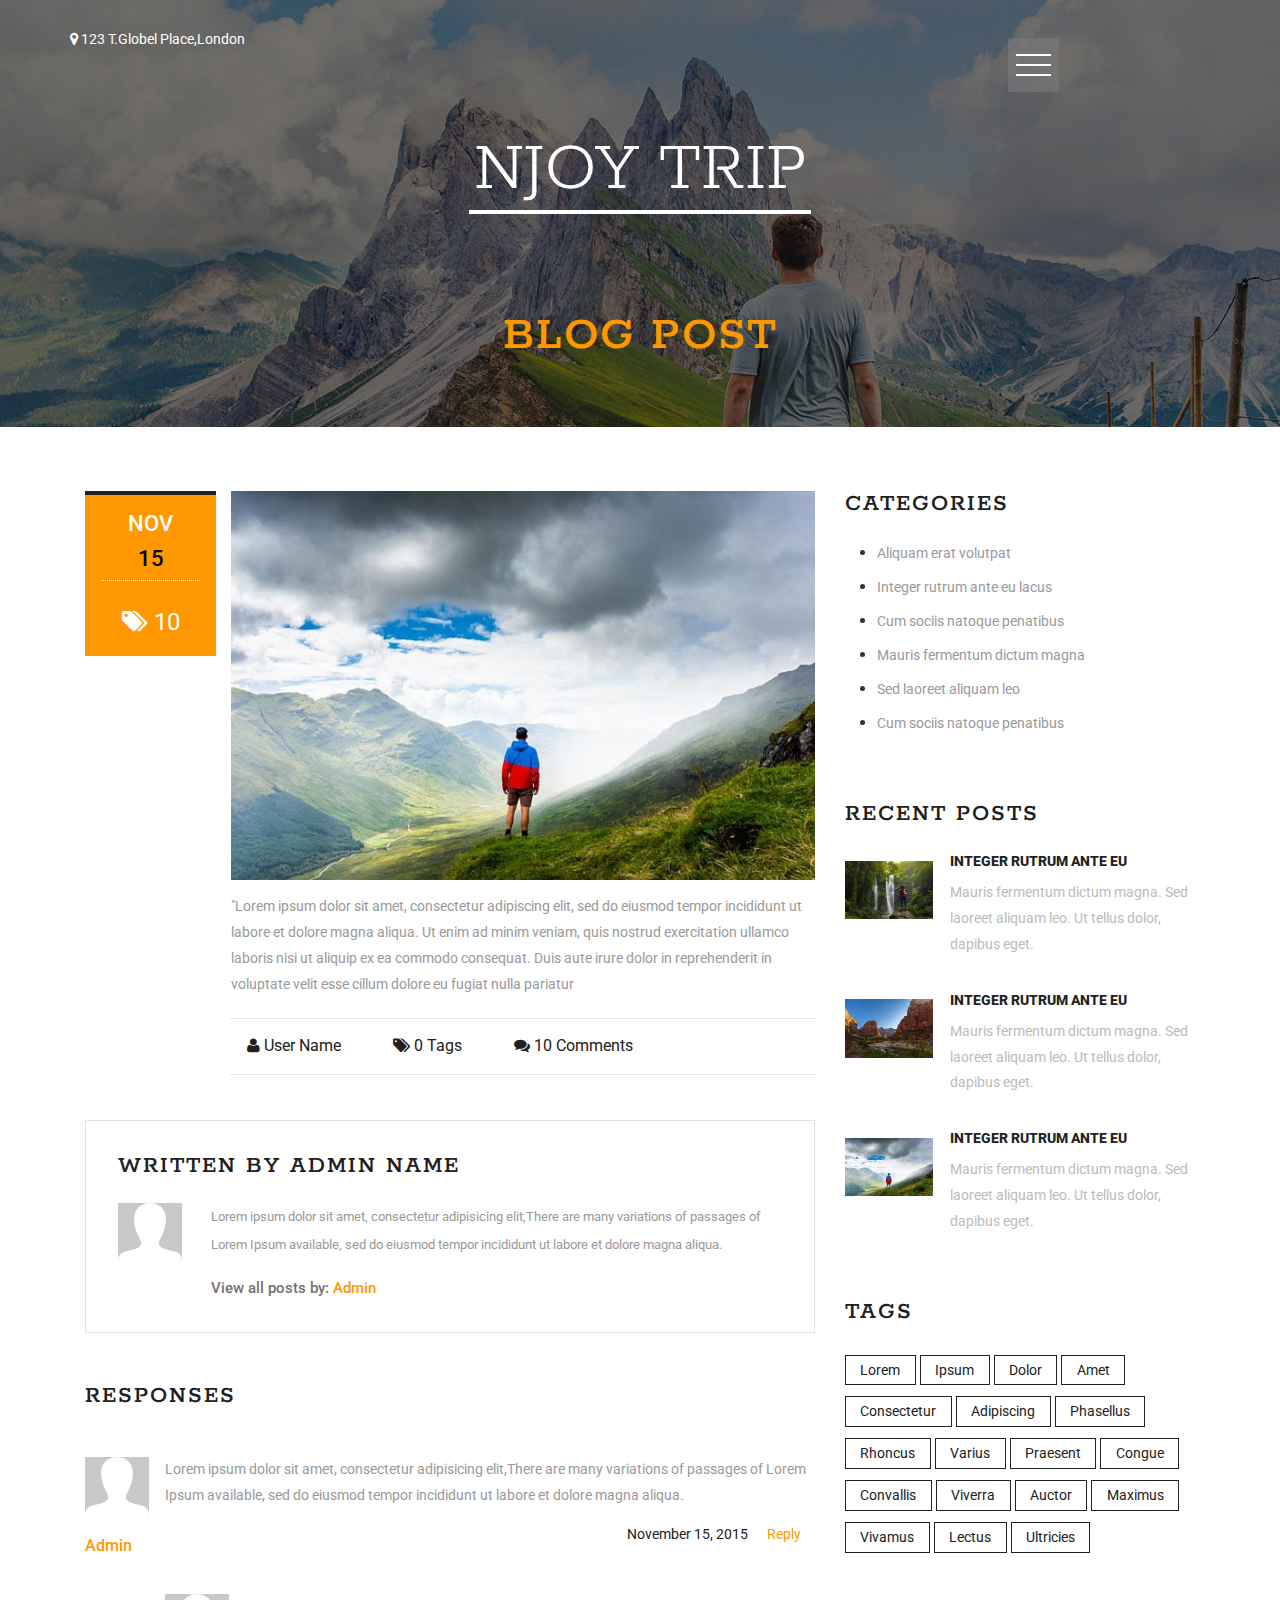
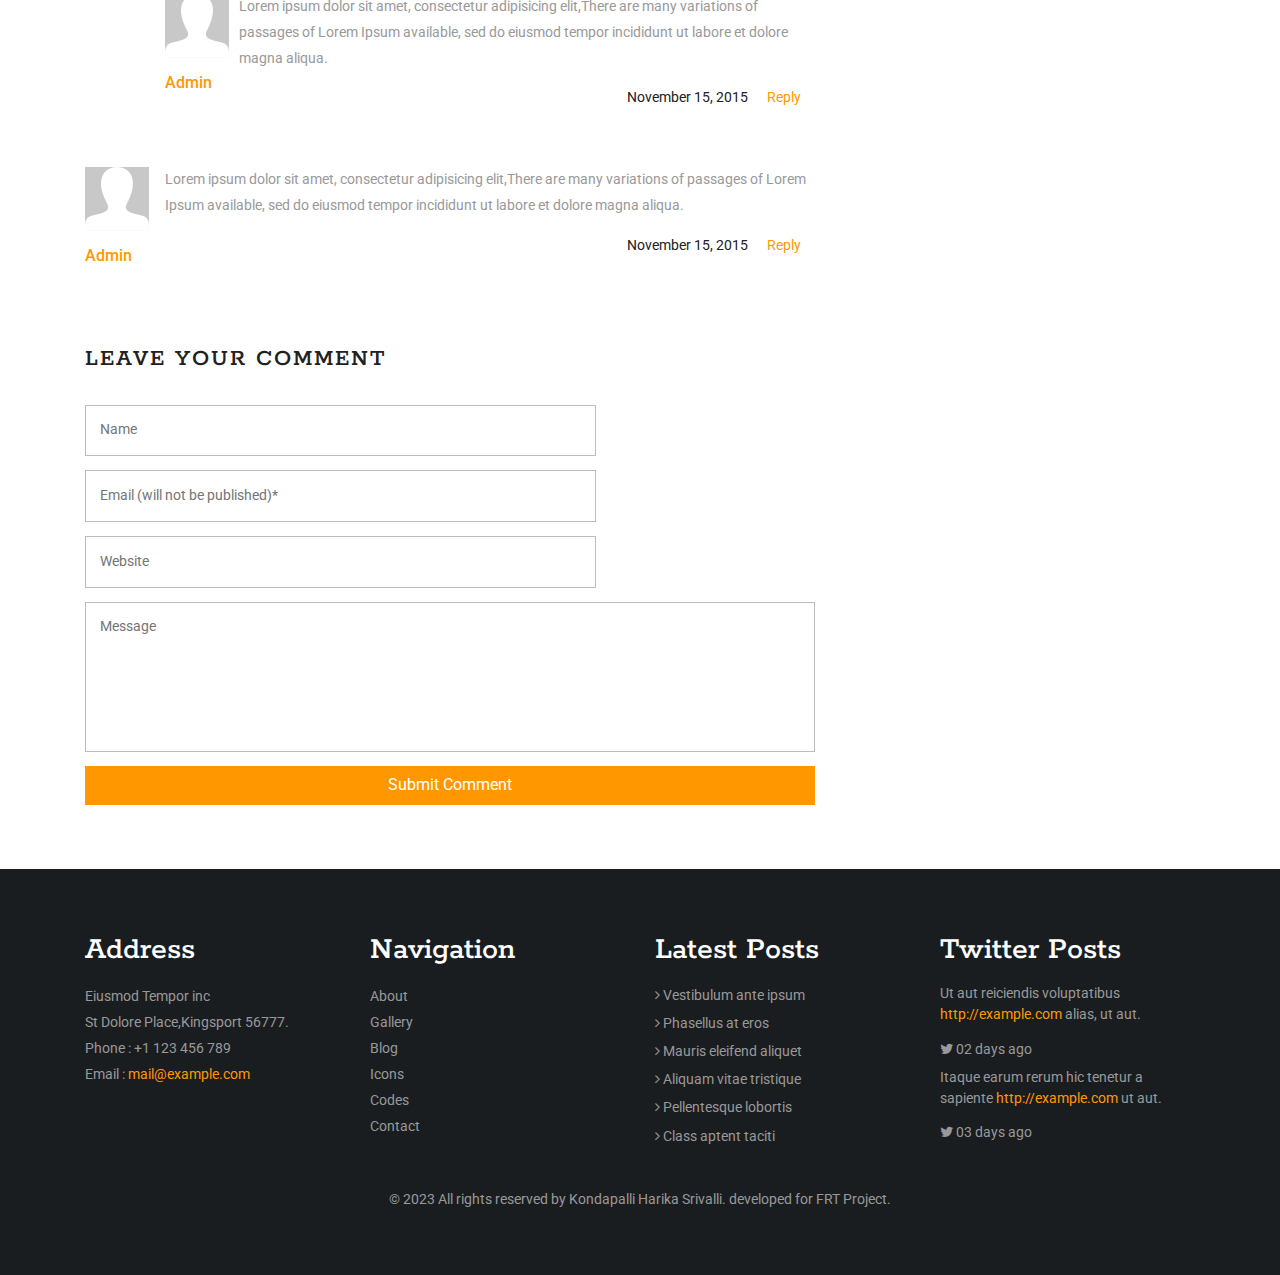
<file: single.html>
<!DOCTYPE html>
<html lang="en">
<head>
<title>Njoy Trip a Travel Category Flat Bootstrap responsive Website Template | Single :: w3layouts</title>
<meta name="viewport" content="width=device-width, initial-scale=1">
<meta http-equiv="Content-Type" content="text/html; charset=utf-8" />
<meta name="keywords" content="Njoy Trip Responsive web template, Bootstrap Web Templates, Flat Web Templates, Android Compatible web template, 
Smartphone Compatible web template, free webdesigns for Nokia, Samsung, LG, SonyEricsson, Motorola web design" />
<script type="application/x-javascript"> addEventListener("load", function() { setTimeout(hideURLbar, 0); }, false); function hideURLbar(){ window.scrollTo(0,1); } </script>
<!-- bootstrap-css -->
<link href="css/bootstrap.css" rel="stylesheet" type="text/css" media="all" />
<!--// bootstrap-css -->
<!-- css -->
<link rel="stylesheet" href="css/style.css" type="text/css" media="all" />
<!--// css -->
<!-- font-awesome icons -->
<link href="css/font-awesome.css" rel="stylesheet"> 
<!-- //font-awesome icons -->
<!-- font -->
<link href="//fonts.googleapis.com/css?family=Roboto:100,100i,300,300i,400,400i,500,500i,700,700i,900,900i" rel="stylesheet">
<link href="//fonts.googleapis.com/css?family=Rokkitt:100,200,300,400,500,600,700,800,900" rel="stylesheet">
<!-- //font -->
<script src="js/jquery-1.11.1.min.js"></script>
<script src="js/bootstrap.js"></script>
<!-- menu -->
<link rel="stylesheet" href="css/main.css">
<script type="text/javascript" src="js/main.js"></script>
<!-- //menu -->
</head>
<body>
	<!-- banner -->
	<div class="banner">
		<!-- menu -->
			<div id="toggle_m_nav">
			  <div id="m_nav_menu" class="m_nav">
				<div class="m_nav_ham" id="m_ham_1"></div>
				<div class="m_nav_ham" id="m_ham_2"></div>
				<div class="m_nav_ham" id="m_ham_3"></div>
			  </div>
			</div>

			<div id="m_nav_container" class="m_nav">
			  <ul id="m_nav_list" class="m_nav">
				<li> <a href="index.html">Home</a> </li>
				<li> <a href="about.html">About</a> </li>
				<li> <a href="gallery.html">Gallery</a> </li>
				<li class="active"> <a href="blog.html">Blog</a> </li>
				<li> <a href="icons.html">Icons</a> </li>
				<li> <a href="codes.html">Codes</a> </li>
				<li> <a href="contact.html">Contact</a> </li>
			  </ul>
			</div>
		<!-- menu -->
		<div class="container">
			<div class="agile-left">
				<p><i class="fa fa-map-marker" aria-hidden="true"></i> 123 T.Globel Place,London</p>
			</div>
			<!-- wthree-top-grid -->
			<div class="wthree-top-grid">
				<h1><a href="index.html">Njoy Trip</a></h1>
				<div class="w3-agileits-border"> </div>
				<h2>Blog Post</h2>
			</div>
			<!-- //wthree-top-grid -->
		</div>
	</div>
	<!-- //banner -->
	<!-- Blog -->
		<div class="blog">
			<div class="container">
				<!-- single -->
				<div class="single">
						<div class="single-grid">
							<div class="col-md-8 w3ls-blog-left">
								<div class="w3-blog-left-grid">
									<div class="w3ls-blog-leftl">
										<h4>NOV <span>15</span></h4>
										<a href="#"><i class="fa fa-tags" aria-hidden="true"></i> 10</a>
									</div>
									<div class="w3ls-blog-leftr">
										<img src="images/13.jpg" alt=" " class="img-responsive" />
										<p>"Lorem ipsum dolor sit amet, consectetur adipiscing elit, 
										sed do eiusmod tempor incididunt ut labore et dolore magna aliqua.
										Ut enim ad minim veniam, quis nostrud exercitation ullamco laboris
										nisi ut aliquip ex ea commodo consequat. Duis aute irure dolor in 
										reprehenderit in voluptate velit esse cillum dolore eu fugiat nulla 
										pariatur</p>
										<ul>
											<li><a href="#"><i class="fa fa-user" aria-hidden="true"></i> User Name</a></li>
											<li><a href="#"><i class="fa fa-tags" aria-hidden="true"></i> 0 Tags</a></li>
											<li><a href="#"><i class="fa fa-comments" aria-hidden="true"></i> 10 Comments</a></li>
										</ul>
									</div>
									<div class="clearfix"> </div>
									<div class="admin-text">
											<h5>Written By Admin Name</h5>
											<div class="admin-text-left">
												<a href="#"><img src="images/icon1.png" alt=""/></a>
											</div>
											<div class="admin-text-right">
												<p>Lorem ipsum dolor sit amet, consectetur adipisicing elit,There are many variations of passages of Lorem Ipsum available, 
												sed do eiusmod tempor incididunt ut labore et dolore magna aliqua.</p>
												<span>View all posts by:<a href="#"> Admin </a></span>
											</div>
											<div class="clearfix"> </div>
									</div>
									<div class="response">
										<h4>Responses</h4>
										<div class="media response-info">
											<div class="media-left response-text-left">
												<a href="#">
													<img class="media-object" src="images/icon1.png" alt=""/>
												</a>
												<h5><a href="#">Admin</a></h5>
											</div>
											<div class="media-body response-text-right">
												<p>Lorem ipsum dolor sit amet, consectetur adipisicing elit,There are many variations of passages of Lorem Ipsum available, 
													sed do eiusmod tempor incididunt ut labore et dolore magna aliqua.</p>
												<ul>
													<li>November 15, 2015</li>
													<li><a href="single.html">Reply</a></li>
												</ul>
												<div class="media response-info">
													<div class="media-left response-text-left">
														<a href="#">
															<img class="media-object" src="images/icon1.png" alt=""/>
														</a>
														<h5><a href="#">Admin</a></h5>
													</div>
													<div class="media-body response-text-right">
														<p>Lorem ipsum dolor sit amet, consectetur adipisicing elit,There are many variations of passages of Lorem Ipsum available, 
															sed do eiusmod tempor incididunt ut labore et dolore magna aliqua.</p>
														<ul>
															<li>November 15, 2015</li>
															<li><a href="single.html">Reply</a></li>
														</ul>		
													</div>
													<div class="clearfix"> </div>
												</div>
											</div>
											<div class="clearfix"> </div>
										</div>
										<div class="media response-info">
											<div class="media-left response-text-left">
												<a href="#">
													<img class="media-object" src="images/icon1.png" alt=""/>
												</a>
												<h5><a href="#">Admin</a></h5>
											</div>
											<div class="media-body response-text-right">
												<p>Lorem ipsum dolor sit amet, consectetur adipisicing elit,There are many variations of passages of Lorem Ipsum available, 
													sed do eiusmod tempor incididunt ut labore et dolore magna aliqua.</p>
												<ul>
													<li>November 15, 2015</li>
													<li><a href="single.html">Reply</a></li>
												</ul>		
											</div>
											<div class="clearfix"> </div>
										</div>
									</div>	
									<div class="coment-form">
										<h4>Leave your comment</h4>
										<form action="#" method="post">
											<input type="text" name="name" placeholder="Name "  required="">
											<input type="email" name="email" placeholder="Email (will not be published)*" required="">
											<input type="text" name="website" placeholder="Website" required="">
											<textarea placeholder="Message" name="Message" required=""></textarea>
											<input type="submit" value="Submit Comment" >
										</form>
									</div>
								</div>
							</div>
							<div class="col-md-4 w3-agile-blog-right">
								<h3>Categories</h3>
								<ul>
									<li><a href="#">Aliquam erat volutpat</a></li>
									<li><a href="#">Integer rutrum ante eu lacus</a></li>
									<li><a href="#">Cum sociis natoque penatibus</a></li>
									<li><a href="#">Mauris fermentum dictum magna</a></li>
									<li><a href="#">Sed laoreet aliquam leo</a></li>
									<li><a href="#">Cum sociis natoque penatibus</a></li>
								</ul>
								<div class="agile-info-recent">
									<h3>Recent Posts</h3>
									<div class="w3ls-recent-grids">
										<div class="w3l-recent-grid">
											<div class="wom">
												<a href="#"><img src="images/3.jpg" alt=" " class="img-responsive" /></a>
											</div>
											<div class="wom-right">
												<h4><a href="#">Integer rutrum ante eu</a></h4>
												<p>Mauris fermentum dictum magna. Sed laoreet aliquam leo. 
													Ut tellus dolor, dapibus eget.</p>
											</div>
											<div class="clearfix"> </div>
										</div>
										<div class="w3l-recent-grid">
											<div class="wom">
												<a href="#"><img src="images/6.jpg" alt=" " class="img-responsive" /></a>
											</div>
											<div class="wom-right">
												<h4><a href="#">Integer rutrum ante eu</a></h4>
												<p>Mauris fermentum dictum magna. Sed laoreet aliquam leo. 
													Ut tellus dolor, dapibus eget.</p>
											</div>
											<div class="clearfix"> </div>
										</div>
										<div class="w3l-recent-grid">
											<div class="wom">
												<a href="#"><img src="images/13.jpg" alt=" " class="img-responsive" /></a>
											</div>
											<div class="wom-right">
												<h4><a href="#">Integer rutrum ante eu</a></h4>
												<p>Mauris fermentum dictum magna. Sed laoreet aliquam leo. 
													Ut tellus dolor, dapibus eget.</p>
											</div>
											<div class="clearfix"> </div>
										</div>
									</div>
								</div>
								<div class="footer-top-grid1">
									<h3>Tags</h3>
									<ul class="w3-tag2">
										<li><a href="#">Lorem</a></li>
										<li><a href="#">Ipsum </a></li>
										<li><a href="#">Dolor </a></li>
										<li><a href="#">Amet</a></li>
										<li><a href="#">Consectetur </a></li>
										<li><a href="#">Adipiscing </a></li>
										<li><a href="#">Phasellus</a></li>
										<li><a href="#">Rhoncus</a></li>
										<li><a href="#">Varius</a></li>
										<li><a href="#">Praesent</a></li>
										<li><a href="#">Congue</a></li>
										<li><a href="#">Convallis</a></li>
										<li><a href="#">Viverra</a></li>
										<li><a href="#">Auctor</a></li>
										<li><a href="#">Maximus</a></li>
										<li><a href="#">Vivamus</a></li>
										<li><a href="#">Lectus</a></li>
										<li><a href="#">Ultricies</a></li>
									</ul>
								</div>
							</div>
							<div class="clearfix"> </div>
						</div>
				</div>
				<!-- //single -->
			</div>
		</div>
		<!-- // Blog -->
	<!-- footer -->
	<div class="w3-agile-footer">
		<div class="container">
			<div class="footer-grids">
				<div class="col-md-3 footer-grid">
					<div class="footer-grid-heading">
						<h4>Address</h4>
					</div>
					<div class="footer-grid-info">
						<p>Eiusmod Tempor inc
							<span>St Dolore Place,Kingsport 56777.</span>
						</p>
						<p class="phone">Phone : +1 123 456 789
							<span>Email : <a href="mailto:example@email.com">mail@example.com</a></span>
						</p>
					</div>
				</div>
				<div class="col-md-3 footer-grid">
					<div class="footer-grid-heading">
						<h4>Navigation</h4>
					</div>
					<div class="footer-grid-info">
						<ul>
							<li><a href="about.html">About</a></li>
							<li><a href="gallery.html">Gallery</a></li>
							<li><a href="blog.html">Blog</a></li>
							<li><a href="icons.html">Icons</a></li>
							<li><a href="codes.html">Codes</a></li>
							<li><a href="contact.html">Contact</a></li>
						</ul>
					</div>
				</div>
				<div class="col-md-3 footer-grid">
					<div class="footer-grid-heading">
						<h4>Latest Posts</h4>
					</div>
					<div class="w3agile_footer_grid_list">
						<ul>
							<li><i class="fa fa-angle-right" aria-hidden="true"></i> Vestibulum ante ipsum</li>
							<li><i class="fa fa-angle-right" aria-hidden="true"></i> Phasellus at eros</li>
							<li><i class="fa fa-angle-right" aria-hidden="true"></i> Mauris eleifend aliquet</li>
							<li><i class="fa fa-angle-right" aria-hidden="true"></i> Aliquam vitae tristique</li>
							<li><i class="fa fa-angle-right" aria-hidden="true"></i> Pellentesque lobortis</li>
							<li><i class="fa fa-angle-right" aria-hidden="true"></i> Class aptent taciti</li>
						</ul>
					</div>
				</div>
				<div class="col-md-3 footer-grid">
					<div class="footer-grid-heading">
						<h4>Twitter Posts</h4>
					</div>
					<div class="w3agile_footer_grid_list w3agile-post">
						<ul>
							<li>Ut aut reiciendis voluptatibus <a href="#">http://example.com</a> alias, ut aut.
								<span><i class="fa fa-twitter" aria-hidden="true"></i> 02 days ago</span></li>
							<li>Itaque earum rerum hic tenetur a sapiente <a href="#">http://example.com</a> ut aut.
							<span><i class="fa fa-twitter" aria-hidden="true"></i> 03 days ago</span></li>
						</ul>
					</div>
				</div>
				<div class="clearfix"> </div>
			</div>
			<div class="agileits-w3layouts-copyright">
				<p>© 2023 All rights reserved by Kondapalli Harika Srivalli. developed for FRT Project.</a> </p>
			</div>
		</div>
	</div>
	<!-- //footer -->
	<script src="js/SmoothScroll.min.js"></script>
</body>	
</html>
</file>
<file: css/style.css>
/*--A Design by W3layouts 
Author: W3layout
Author URL: http://w3layouts.com
License: Creative Commons Attribution 3.0 Unported
License URL: http://creativecommons.org/licenses/by/3.0/
--*/
body a {
  transition: 0.5s all;
  -webkit-transition: 0.5s all;
  -o-transition: 0.5s all;
  -moz-transition: 0.5s all;
  -ms-transition: 0.5s all;
}
html, body{
    font-size: 100%;
    font-family: 'Roboto', sans-serif;
}
/*-- banner --*/
.banner{
    background: url(../images/1.jpg) no-repeat 0px -200px;
    background-size: cover;
    padding: 1em 0;
}

.w3l-banner-grids {
	margin: 8em 0;
    text-align: center;
}
.agile-left p {
	color: #FFFFFF;
    font-size: .9em;
    margin: 1em 0 0 0;
}
.w3l-banner-grids h1{
	margin:0;
}
.w3l-banner-grids h1 a{
	font-family: 'Rokkitt', serif;
    text-decoration: none;
    font-size: 4em;
    font-weight: 300;
    color: #FFFFFF;
    text-transform: uppercase;
}
.w3layouts-border{
	background: #FFFFFF;
    height: 4px;
    width: 60%;
    margin: 0 auto;
}
.w3l-banner-grids p{
	color: #FFFFFF;
    font-size: 1em;
    text-transform: uppercase;
    font-weight: 600;
    letter-spacing: 8px;
    margin: 2em 0 0 0;
}
.w3-button{
    margin: 4em 0 0 0;	
}
.w3-button ul{
	margin:0;
	padding:0;
}
.w3-button ul li{
	display:inline-block;
}
.w3-button ul li:nth-child(2){
	margin-left:1em;
}
.w3-button ul li a.button1,.w3-button ul li a.button2{
    color: #FFFFFF;
    font-size: 1em;
    text-decoration: none;
    padding: .5em 2em;
    background: none;
    text-align: center;
    border: solid 1px #FFFFFF;
    border-radius: 20px;
    -webkit-border-radius: 20px;
    -ms-border-radius: 20px;
    -moz-border-radius: 20px;
    -o-border-radius: 20px;
}
.w3-button ul li a.button2{
	background:#FF9800 !important;
	border: solid 1px #FF9800 !important;
}
.w3-button ul li a.button2:focus{
	outline:none;
}
.w3-button ul li a.button1:hover{
	background: #FF9800;
    border: solid 1px #FF9800;
}
.w3-button ul li a.button2:hover{
	background: none !important;
    border: solid 1px #FFFFFF !important;
}
.agileinfo-social-grids {
    margin: 5em 0 0 0;
}
.agileinfo-social-grids ul {
    padding: 0;
    margin: 0;
}
.agileinfo-social-grids ul li {
    display: inline-block;
    margin: 0 .5em 0 0;
}
.agileinfo-social-grids ul li a {
    color: #FFFFFF;
    text-align: center;
}
.agileinfo-social-grids ul li a i.fa {
    height: 40px;
    width: 40px;
    line-height: 40px;
	border: solid 1px #FFFFFF;
	color: #FFFFFF;
    background: none;
    transition: 0.5s all;
    -webkit-transition: 0.5s all;
    -moz-transition: 0.5s all;
    -o-transition: 0.5s all;
    -ms-transition: 0.5s all;
}
.agileinfo-social-grids ul li a i.fa.fa-facebook:hover {
	border: solid 1px #3b5998;
	background:#3b5998;
    color: #FFFFFF;
}
.agileinfo-social-grids ul li a i.fa.fa-twitter:hover{
	border: solid 1px #55acee;
	background:#55acee;
	color: #FFFFFF;
}
.agileinfo-social-grids ul li a i.fa.fa-rss:hover{
	border: solid 1px #f26522;
	background:#f26522;
	color: #FFFFFF;
}
.agileinfo-social-grids ul li a i.fa.fa-vk:hover{
	border: solid 1px #45668e;
	background:#45668e;
	color: #FFFFFF;
}
/*-- //banner --*/
/*-- welcome --*/
.welcome,.services,.testimonial,.news-section,.news-letter,.w3-agile-footer,.agile-about-top,.team,.w3-agileits-choose,.gallery,.blog,.codes,.typography,.contact{
	padding:4em 0;
}
.w3l-welcome-left h2,.w3l-heading h3,.wthree-top-grid h2{
	font-size: 3em;
    color: #212121;
    text-decoration: none;
    padding: 0;
    margin: 0;
    letter-spacing: 2px;
    text-transform: uppercase;
    font-family: 'Rokkitt', serif;
}
.w3l-welcome-left h5,.w3l-welcome-right h5{
    font-size: .9em;
    color: #212121;
    text-decoration: none;
    margin: 1em 0;
    text-transform: uppercase;
    font-weight: 600;
    line-height: 1.8em;
}
.w3l-welcome-right h3{
	font-size: 2em;
    color: #212121;
    text-decoration: none;
    padding: 0;
    margin: 0;
    letter-spacing: 2px;
    text-transform: uppercase;
    font-family: 'Rokkitt', serif;
}
.w3l-welcome-left p,.w3l-welcome-right p{
	color:#999999;
	font-size:.9em;
	margin:0;
	line-height:1.8em;
}
.w3l-welcome-left p span,.w3l-welcome-right p span{
	margin:1em 0 0 0;
	display:block;
}
.w3l-welcome-img{
	background: url(../images/2.jpg) no-repeat 0px -160px;
    background-size: cover;
    min-height: 400px;
}
.w3l-button {
    margin: 2em 0 1em 0;
}
.w3l-button a {
    color: #FFFFFF;
    font-size: .9em;
    text-decoration: none;
    padding: .5em 2em;
    background: #ff9800;
    text-transform: uppercase;
    text-align: center;
    border: solid 1px #ff9800;
}
.w3l-button a:hover {
	background: none;
    border: solid 1px #212121;
    color: #212121;
}
.w3l-button a:focus{
	outline:none;
}
/*-- //welcome --*/
/*-- services --*/
.services{
    background: #e5eff1;
}
.w3l-heading h3{
	text-align:center;
}
.agileits-services,.agileinfo-subscribe,.news-left,.team-row,.w3layouts-contact-grids{
	margin:4em 0 0 0;
}
.services-right-grid {
    text-align: center;
}
.services-icon i.fa{
	color: #ffffff;
    font-size: 2em;
}
.services-icon{
    width: 70px;
    height: 70px;
    text-align: center;
    border: solid 2px #ff9800;
    line-height: 80px;
    margin: 0 auto;
}
/* Radial In */
.hvr-radial-in {
	display: inline-block;
    vertical-align: middle;
    -webkit-transform: translateZ(0);
    transform: translateZ(0);
    box-shadow: 0 0 1px rgba(0, 0, 0, 0);
    -webkit-backface-visibility: hidden;
    backface-visibility: hidden;
    -moz-osx-font-smoothing: grayscale;
    position: relative;
    overflow: hidden;
    background: #ffffff;
    -webkit-transition-property: color;
    transition-property: color;
    -webkit-transition-duration: 0.3s;
    transition-duration: 0.3s;
}
.hvr-radial-in:before {
	content: "";
    position: absolute;
    z-index: -1;
    top: 0;
    left: 0;
    right: 0;
    bottom: 0;
    background: #ff9800;
    border-radius: 100%;
    -webkit-transform: scale(2);
    transform: scale(2);
    -webkit-transition-property: transform;
    transition-property: transform;
    -webkit-transition-duration: 0.3s;
    transition-duration: 0.3s;
    -webkit-transition-timing-function: ease-out;
    transition-timing-function: ease-out;
}
.hvr-radial-in:hover, .hvr-radial-in:focus, .hvr-radial-in:active {
  color: white;
}
.services-right-grid:hover div.hvr-radial-in:before{
  -webkit-transform: scale(0);
  transform: scale(0);	
}
.services-right-grid:hover i.fa{
    color: #212121;
    transition: 0.5s all;
    -webkit-transition: 0.5s all;
    -o-transition: 0.5s all;
    -moz-transition: 0.5s all;
    -ms-transition: 0.5s all;
}
.services-icon-info h5{
    color: #212121;
    font-size: .9em;
    font-weight: 800;
    margin: 1em 0 0 0;
    text-transform: uppercase;
}
.services-right-grids:nth-child(2){
	margin: 3em 0 0 0;
}
.services-icon-info p{
	color: #999999;
    font-size: .9em;
    margin: 1em 0 0 0;
    line-height: 1.8em;
}
/*-- //services --*/
/*-- testimonial --*/
.testimonial{
    background: url(../images/4.jpg) no-repeat 0px 0px;
    background-size: cover;
	position:relative;
}
.jarallax {
    position: relative;
    background-size: cover;
    background-repeat: no-repeat;
    background-position: 50% 50%;
}
.testimonial-top{
	text-align:center;
}
i.fa.fa-quote-right {
    font-size: 3em;
    color: #FFFFFF;
}
.testimonial-top p {
    color: #ffffff;
    font-size: .9em;
    line-height: 2em;
    margin: 2em auto;
    width: 81%;
    font-weight: 300;
}
.testimonial-top h5 {
    color: #ffffff;
    text-transform: uppercase;
    font-size: 1em;
    font-weight: 600;
    letter-spacing: 1px;
}
.testimonial-top h5 span{
	font-weight:300;
}
.jarallax {
    position: relative;
    background-size: cover;
    background-repeat: no-repeat;
    background-position: 50% 50%;
}
/*--slider--*/
#slider2,
#slider3 {
  box-shadow: none;
  -moz-box-shadow: none;
  -webkit-box-shadow: none;
  margin: 0 auto;
}
.rslides_tabs li:first-child {
  margin-left: 0;
}
.rslides_tabs .rslides_here a {
  background: rgba(255,255,255,.1);
  color: #fff;
  font-weight: bold;
}
.events {
  list-style: none;
}
.callbacks_container {
  position: relative;
  width: 100%;
}
.callbacks {
  position: relative;
  list-style: none;
  overflow: hidden;
  width: 100%;
  padding: 0;
  margin: 0;
}
.callbacks li {
  position: absolute;
  width: 100%;
}
.callbacks img {
  position: relative;
  z-index: 1;
  height: auto;
  border: 0;
}
.callbacks .caption {
	display: block;
	position: absolute;
	z-index: 2;
	font-size: 20px;
	text-shadow: none;
	color: #fff;
	left: 0;
	right: 0;
	padding: 10px 20px;
	margin: 0;
	max-width: none;
	top: 10%;
	text-align: center;
}
.callbacks_nav {
	position: absolute;
    -webkit-tap-highlight-color: rgba(0,0,0,0);
    bottom: -30%;
    left: 0;
    opacity: 0.6;
    z-index: 3;
    text-indent: -9999px;
    overflow: hidden;
    text-decoration: none;
    width: 12px;
    height: 20px;
    background: transparent url("../images/arrows.png") no-repeat right top;
}
.callbacks_nav.next {
    left: auto;
    background-position: right top;
    left: 0;
 }
 .callbacks_nav.prev {
    right: auto;
    background-position: left top;
    left: 4%;
}
#slider3-pager a {
  display: inline-block;
}
#slider3-pager span{
  float: left;
}
#slider3-pager span{
	width:100px;
	height:15px;
	background:#fff;
	display:inline-block;
	border-radius:30em;
	opacity:0.6;
}
#slider3-pager .rslides_here a {
  background: #FFF;
  border-radius:30em;
  opacity:1;
}
#slider3-pager a {
  padding: 0;
}
#slider3-pager li{
	display:inline-block;
}
.rslides {
  position: relative;
  list-style: none;
  overflow: hidden;
  width: 100%;
  padding: 0;
}
.rslides li {
  -webkit-backface-visibility: hidden;
  position: absolute;
  display:none;
  width: 100%;
  left: 0;
  top: 0;
}
.rslides li{
  position: relative;
  display: block;
  float: left;
}
.rslides img {
  height: auto;
  border: 0;
  }
.callbacks_tabs{
	list-style: none;
    position: absolute;
    top: 255px;
    left: 545px;
    padding: 0;
    margin: 0;
    z-index: 990;
    display: block;
    text-align: center;
}
.slider-top span{
	font-weight:600;
}
.callbacks_tabs li{
    display: inline-block;
    margin: 0;
}
/*----*/
.callbacks_tabs a{
 visibility: hidden;
}
.callbacks_tabs a:after {
    content: "\f111";
    font-size: 0;
    visibility: visible;
    display: block;
    height: 10px;
    width: 10px;
    display: inline-block;
    background: rgba(255, 193, 7, 0.31);
    border-radius: 50%;
    -webkit-border-radius: 50%;
    -o-border-radius: 50%;
    -moz-border-radius: 50%;
    -ms-border-radius: 50%;
}
.callbacks_here a:after{
    height: 10px;
    width: 10px;
    display: inline-block;
    background: #ff9800;
    border-radius: 50%;
    -webkit-border-radius: 50%;
    -o-border-radius: 50%;
    -moz-border-radius: 50%;
    -ms-border-radius: 50%;
}
/*-- slider --*/
/*-- //testimonial --*/
/*-- news --*/
.news-section {

}
.news-right {
  padding-top: 3em;
}
.col-bottom h4{
    color: #212121;
    font-size: .9em;
    font-weight: 800;
    margin: 1em 0 0 0;
    text-transform: uppercase;
}
.col-bottom p{
  color: #999999;
  font-size: 0.9em;
  line-height: 1.8em;
  margin: 1em 0 0 0;
}
.wthree-news-button{
	margin: 1em 0 0 0;
}
.wthree-news-button a{
    color: #ffffff;
    font-size: 1em;
    padding: .5em 2em;
    border: solid 1px #ff9800;
    text-decoration: none;
    background: #ff9800;
}
.wthree-news-button a:hover {
    border: solid 1px #212121;
    background: none;
    color: #212121;
}
.col-bottom {
    margin: 1.2em 0 1.2em 0;
}
.col-bottom.two {
    margin: 0 0 1.2em 0;
}
.col-news-top .date-in {
	overflow: hidden;
	position: relative;
	display: block;
}
.col-news-top .date-in .month-in {
	position: absolute;
	height:100%;
	width: 50%;
	top: 0;
	left: 0;
	background: rgba(16, 16, 16, 0.67);
	text-align: center;
	-webkit-transition: all 0.3s ease;
	transition: all 0.3s ease;
}
.col-news-top .date-in:hover .month-in {
	width: 100%;
}
/*--*/
.team-date {
	display: inline-block;
	text-transform: uppercase;
	color: #ffffff;
	top:44%;
	margin-top: -61px;
	position: absolute;
	left: 0;
	right: 0;
}
.day {
  font-size: 3em;
  font-weight: 400;
}
.month {
	font-size: .9em;
}
.col-news-top .date-in .month-in span {
	display: block;
}
span.like {
    font-size: 0.9em;
    color: #ff9800;
    text-transform: capitalize;
    margin: .5em 0;
}
/*-- //news --*/
/*-- news-letter --*/
.news-letter {
    background: #e5eff1;
}
.wthree-subscribe h3{
	color:#212121;
}
.news-letter input[type="text"],.news-letter input[type="email"] {
    outline: none;
    padding: 1em;
    color: #848484;
    font-size: .9em;
    border: 1px solid #cdcdcd;
    width: 42%;
    float: left;
    background: #ffffff;
    margin-right: 2%;
}
.news-letter input[type="submit"]{
	color: #FFFFFF;
    background: #212121;
    border: none;
    padding: 1em;
    border: 1px solid #212121;
    font-size: .9em;
    outline: none;
    text-transform: uppercase;
    float: left;
    transition: 0.5s all;
    -webkit-transition: 0.5s all;
    -o-transition: 0.5s all;
    -moz-transition: 0.5s all;
    -ms-transition: 0.5s all;
}
.news-letter input[type="submit"]:hover {
	border: 1px solid #212121;
	color:#212121;
    background:none;
}
.agileinfo-subscribe h5 {
    color: #212121;
    font-size: 1em;
    margin: 2em 0;
    font-family: 'Rokkitt', serif;
    text-align: center;
    text-transform: uppercase;
}
.agileits-social-grids {
	text-align:center;
}
.agileits-social-grids ul {
    padding: 0;
    margin: 0;
}
.agileits-social-grids ul li {
    display: inline-block;
    margin: 0 .5em 0 0;
}
.agileits-social-grids ul li a {
    color: #FFFFFF;
    text-align: center;
}
.agileits-social-grids ul li a i.fa {
    height: 40px;
    width: 40px;
    line-height: 40px;
	border: solid 1px #FFFFFF;
	color: #FFFFFF;
    background: none;
    transition: 0.5s all;
    -webkit-transition: 0.5s all;
    -moz-transition: 0.5s all;
    -o-transition: 0.5s all;
    -ms-transition: 0.5s all;
}
.agileits-social-grids ul li a i.fa.fa-facebook {
    border: solid 1px #3b5998;
    color: #3b5998;
}
.agileits-social-grids ul li a i.fa.fa-twitter {
    border: solid 1px #1da1f2;
    color: #1da1f2;
}
.agileits-social-grids ul li a i.fa.fa-rss {
    border: solid 1px #f26522;
    color: #f26522;
}
.agileits-social-grids ul li a i.fa.fa-vk {
    border: solid 1px #45668e;
    color: #45668e;
}
.agileits-social-grids ul li a i.fa.fa-facebook:hover {
	border: solid 1px #3b5998;
	background:#3b5998;
    color: #FFFFFF;
}
.agileits-social-grids ul li a i.fa.fa-twitter:hover{
	border: solid 1px #55acee;
	background:#55acee;
	color: #FFFFFF;
}
.agileits-social-grids ul li a i.fa.fa-rss:hover{
	border: solid 1px #f26522;
	background:#f26522;
	color: #FFFFFF;
}
.agileits-social-grids ul li a i.fa.fa-vk:hover{
	border: solid 1px #45668e;
	background:#45668e;
	color: #FFFFFF;
}
/*-- //news-letter --*/
/*-- footer --*/
.w3-agile-footer{
    background: #191d20;
}
.footer-grid-heading h4{
    color: #ffffff;
    font-size: 2em;
    margin: 0;
    font-family: 'Rokkitt', serif;
}
.footer-grid-info,.w3agile_footer_grid_list {
    margin: 1em 0 0 0;
}
.footer-grid-info  p{
    margin: 0;
    font-size: .9em;
    color: #999999;
    line-height: 1.8em;
}
.footer-grid-info p span{
	display:block;
}
.footer-grid-info p span a{
    color: #ff9800;
    text-decoration: none;
}
.footer-grid-info p span a:hover{
    color: #ffffff;
}
.footer-grid-info ul{
	padding:0;
	margin:0;
}
.footer-grid-info ul li{
	display:block;
}
.footer-grid-info ul li a{
	font-size: .9em;
    color: #999999;
    line-height: 1.8em;
    text-decoration: none;
}
.footer-grid-info ul li a:hover{
	color: #ffffff;
}
.w3agile_footer_grid_list ul{
	margin:0;
	padding:0;
}
.w3agile_footer_grid_list ul li{
    display: inline-block;
    color: #999999;
    font-size: .9em;
    margin: .5em 0 0 0;
}
.w3agile_footer_grid_list ul li:nth-child(1){
	margin:0;
}
.w3agile_footer_grid_list ul li a{
	color: #ff9800;
    text-decoration: none;
}
.w3agile_footer_grid_list ul li a:hover{
	color:#FFFFFF;
}
.w3agile_footer_grid_list ul li span {
    display: block;
    margin: 1em 0 0;
}
.w3agile-post ul li{
	margin-bottom: 1em;
}
.agileits-w3layouts-copyright {
    text-align: center;
    margin: 2em 0 0 0;
}
.agileits-w3layouts-copyright p {
    margin: 0;
    font-size: .9em;
    color: #999999;
}
.agileits-w3layouts-copyright p a {
    color: #ff9800;
    text-decoration: none;
}
.agileits-w3layouts-copyright p a:hover {
    color: #FFFFFF;
}
/*-- //footer --*/
/*-- wthree-top-grid --*/
.wthree-top-grid{
    margin: 5em 0 0 0;
    text-align: center;
}
.wthree-top-grid h1 {
    margin: 0;
}
.wthree-top-grid h1 a{
    font-family: 'Rokkitt', serif;
    text-decoration: none;
    font-size: 2em;
    font-weight: 300;
    color: #FFFFFF;
    text-transform: uppercase;
}
.w3-agileits-border {
	background: #FFFFFF;
    height: 4px;
    width: 30%;
    margin: 0 auto;
}
.wthree-top-grid h2{
    color: #ff9800;
    margin: 2em 0 1em 0;
}
/*-- //wthree-top-grid --*/
/*-- about --*/
/*-- about-top --*/
.ab-text h3{
    margin: 0;
    line-height: 1.5em;
    color: #212121;
    font-size: .9em;
    font-weight: 800;
    text-transform: uppercase;
}
.h-f {
    width: 49%;
    float: left;
    margin-right: 1%;
}
.grid {
	position: relative;
	clear: both;
	margin: 0 auto;
}
.hf-text {
  text-align: center;
  background-color: #fff;
  padding-bottom: 1em;
  }
.hf-text h5 {
 font-size: 2em;
    font-weight: 400;
    color: #011750;
    line-height: 1.8em;
}
.hf-text p{
      color: #D00030;
    text-transform: uppercase;
    font-size: 1em;
    font-weight: 600;
}
/* Common style */
.grid figure {
  position: relative;
  float: left;
  overflow: hidden;
  height: auto;
  background: #3085a3;
  text-align: center;
  cursor: pointer;
}

.grid figure img {
    position: relative;
    display: block;
    width: 100%;
    opacity: 0.8;
}

.grid figure figcaption {
	padding: 2em;
	color: #fff;
	font-size: 1.25em;
	-webkit-backface-visibility: hidden;
	backface-visibility: hidden;
}
.grid figure figcaption::before,
.grid figure figcaption::after {
	pointer-errors: none;
}
.grid figure figcaption,
.grid figure figcaption > a {
	position: absolute;
	top: 0;
	left: 0;
	width: 100%;
	height: 100%;
}
/* Anchor will cover the whole item by default */
/* For some effects it will show as a button */
.grid figure figcaption > a {
	z-index: 1000;
	text-indent: 200%;
	white-space: nowrap;
	font-size: 0;
	opacity: 0;
}
.grid figure h4 {
	word-spacing: -0.15em;
	font-weight: 300;
}
.grid figure h4,
.grid figure p {
	margin: 0;
}
figure.effect-jazz {
    background: -webkit-linear-gradient(-65deg, #000 0%,#000 100%);
    background: linear-gradient(-65deg, #000 0%,#000 100%);
}

figure.effect-jazz img {
	opacity: 0.8;
}
figure.effect-jazz figcaption::after,
figure.effect-jazz img,
figure.effect-jazz p {
	-webkit-transition: opacity 0.35s, -webkit-transform 0.35s;
	transition: opacity 0.35s, transform 0.35s;
}
figure.effect-jazz figcaption::after {
	position: absolute;
	top: 0;
	left: 0;
	width: 100%;
	height: 100%;
	border-top: 1px solid #fff;
	border-bottom: 1px solid #fff;
	content: '';
	opacity: 0;
	-webkit-transform: rotate3d(0,0,1,45deg) scale3d(1,0,1);
	transform: rotate3d(0,0,1,45deg) scale3d(1,0,1);
	-webkit-transform-origin: 50% 50%;
	transform-origin: 50% 50%;
}
figure.effect-jazz h2,
figure.effect-jazz p {
	opacity:1;
	-webkit-transform: scale3d(0.8,0.8,1);
	transform: scale3d(0.8,0.8,1);
}
figure.effect-jazz h4 {
    padding-top: 37%;
    color: #ffffff;
    font-weight: 600;
    font-size: 1.2em;
    letter-spacing: 2px;
}
figure.effect-jazz p {
    padding: 0em 2em;
    text-transform: none;
    font-size: 0.7em;
    opacity: 0;
    line-height: 1.8em;
    margin: 1em 0 0 0;
}
figure.effect-jazz:hover img {
	opacity: 0.5;
	-webkit-transform: scale3d(1.05,1.05,1);
	transform: scale3d(1.05,1.05,1);
}
figure.effect-jazz:hover figcaption::after {
	opacity: 1;
	-webkit-transform: rotate3d(0,0,1,45deg) scale3d(1,1,1);
	transform: rotate3d(0,0,1,45deg) scale3d(1,1,1);
}
figure.effect-jazz:hover h4,
figure.effect-jazz:hover p {
	opacity: 1;
	-webkit-transform: scale3d(1,1,1);
	transform: scale3d(1,1,1);
}
.h-f.one {
    margin-bottom:0em;
}
.ab-text p{
    color: #999999;
    font-size: .9em;
    margin: 1em 0 2em 0;
    line-height: 1.8em;	
}
.ab-text p span{
    display: block;
    margin: 1em 0;
}
/*-- //about-top --*/
/*-- team --*/
.team {
    background: #e5eff1;
}
.team-grids .team-img {
	overflow: hidden;
	position: relative;
	display: block;
}
.captn h4 {
    color: #fff;
    font-size: 1.5em;
    margin: 0;
}
.captn p {
    font-size: .9em;
    margin-top: 1em;
	color:#fff;
	line-height:1.8em;
}
.team-grids .captn {
    display: inline-block;
    height: 100%;
    width: 100%;
    position: absolute;
    top: -100%;
    right: 0;
    background-color: rgba(0, 0, 0, 0.6);
    text-align: center;
    -o-transition: all 0.5s ease;
    -moz-transition: all 0.5s ease;
    -ms-transition: all 0.5s ease;
    -webkit-transition: all 0.5s ease;
    transition: all 0.5s ease;
}
.captn-top {
    padding: 5em 3em 3em 3em;
}
.team-img:hover .captn {
	width: 100%;
	top: 0%;
}
img.img-responsive {
    width: 100%;
}
.team .wthree-social-grids{
	background: #FF9800;
    padding: 1em;
    -webkit-transform: scale(0);
    -moz-transform: scale(0);
    -o-transform: scale(0);
    -ms-transform: scale(0);
    transform: scale(0);
    -webkit-transition: 1s all;
    -moz-transition: 1s all;
    transition: 1s all;
}
.team-img:hover .wthree-social-grids {
    -webkit-transform: scale(1);
	-moz-transform: scale(1);
	-o-transform: scale(1);
	-ms-transform: scale(1);
    transform: scale(1);
}
.wthree-social-grids ul{
    padding: 0;
    margin: 0;
}
.wthree-social-grids ul li{
    display: inline-block;
}
.wthree-social-grids ul li a {
	color: #333;
    text-align: center;
}
.wthree-social-grids ul li a i.fa.fa-facebook,.wthree-social-grids ul li a i.fa.fa-twitter,.wthree-social-grids ul li a i.fa.fa-rss{
    height: 30px;
    width: 30px;
    line-height: 30px;
	border:solid 2px #FFF;
    color: #FFF;
    transition: 0.5s all;
    -webkit-transition: 0.5s all;
    -moz-transition: 0.5s all;
    -o-transition: 0.5s all;
    -ms-transition: 0.5s all;
}
.wthree-social-grids ul li a i.fa.fa-facebook:hover{
	background: #3b5998;
}
.wthree-social-grids ul li a i.fa.fa-twitter:hover{
	background: #55acee;
}
.wthree-social-grids ul li a i.fa.fa-rss:hover{
	background: #f26522;
}
/*--//team--*/
/*-- choose --*/
.agileits-w3layouts-choose-heading h3{
	color:#FFFFFF !important;
}
.agile-choose-grids{
	margin:4em 0 0 0;
}
.agile-choose-grid,.agileits-about-top-heading{
	text-align:center;
}
.choose-info {
    margin: 2em 0 0 0;
}
.choose-info h4{
    margin: 0;
    line-height: 1.5em;
    color: #212121;
    font-size: .9em;
    font-weight: 800;
    text-transform: uppercase;
}
.choose-info p{
    color: #999999;
    font-size: .9em;
    line-height: 1.8em;
    margin: 1em 0 0 0;
}
.choose-icon i.fa.fa-user,.choose-icon i.fa.fa-cogs,.choose-icon i.fa.fa-thumbs-o-up {
	background: #FF9800;
    padding: .9em 0 0 0;
    width: 90px;
    height: 90px;
    color: #FFFFFF;
    font-size: 2em;
    border-radius: 50%;
    -webkit-border-radius: 50%;
    -moz-border-radius: 50%;
    -ms-border-radius: 50%;
    -o-border-radius: 50%;
    transition: 0.5s all;
    -webkit-transition: 0.5s all;
    -o-transition: 0.5s all;
    -moz-transition: 0.5s all;
    -ms-transition: 0.5s all;
}
/*-- //choose --*/
/*-- //about --*/
/*-- gallery --*/
.gallery-grid {
    margin-top: 2em;
}
.wpf-demo-4 {
    background-color: #FF9800;
    display: block;
    overflow: hidden;
    position: relative;
    -webkit-transition: all 0.5s;
    -moz-transition: all 0.5s;
    -ms-transition: all 0.5s;
    -o-transition: all 0.5s;
    transition: all 0.5s;
    width: 100%;
    height: 240px;
}
.wpf-demo-4 a.item-hover {
    display: block;
}
.wpf-demo-4 img {
	height: 100%;
	width: 100%;
	-webkit-transition: all 0.5s;
	-moz-transition: all 0.5s;
	-ms-transition: all 0.5s;
	-o-transition: all 0.5s;
	transition: all 0.5s;
	-moz-transform: scale(1.08);
	-o-transform: scale(1.08);
	-ms-transform: scale(1.08);
	-webkit-transform: scale(1.08);
	transform: scale(1.08);
}
.wpf-demo-4:hover img {
    height: 100%;
    margin-left: -42px;
    margin-top: -7px;
	-webkit-transform: translateY(-10%) rotate(-42deg) scale(1.5);
	-moz-transform: translateY(-10%) rotate(-42deg) scale(1.5);
	-o-transform: translateY(-10%) rotate(-42deg) scale(1.5);
	-moz-transform: translateY(-10%) rotate(-42deg) scale(1.5);
    transform: translateY(-10%) rotate(-42deg) scale(1.5);
	-webkit-transition: all 0.5s;
	-moz-transition: all 0.5s; 
    transition: all 0.5s;
    width: 134%;
}
.wpf-demo-4:hover .view-caption {
    text-align: right;
    -webkit-transform: translateY(-111%);
    -moz-transform: translateY(-111%);
    -o-transform: translateY(-111%);
    -moz-transform: translateY(-111%);
    transform: translateY(-111%);
    -webkit-transition: all 0.5s;
    -moz-transition: all 0.5s;
    transition: all 0.5s;
    bottom: -17px;
}
.wpf-demo-4 .view-caption {
    -webkit-transition: all 0.5s;
    -moz-transition: all 0.5s;
    -ms-transition: all 0.5s;
    -o-transition: all 0.5s;
    transition: all 0.5s;
    text-align: right;
    position: absolute;
    right: 0;
    bottom: -35px;
}
.wpf-demo-4 .view-caption p {
    color: #fff;
    font-size: 1em;
    padding-right: 7px;
}
/*-- jzBox-lightbox --*/
#jzBox {
	top: 0;
	left: 0;
	z-index: 10000;
	position: fixed;
	background-color: rgba(30, 30, 30, 0.9);
	margin: 0 !important;
	text-align: center;
	width: 100%;
	height: 100%;
	display: none;
	color: #fff;
}
#jzBoxTargetImg {
	margin:6% 0 1% 0;
	max-width: 96%;
	max-height: 73%;
	cursor: pointer;
}
#jzBoxCounter {
	margin-bottom: 1%;
	font-size: 12px;
}

#jzBox i:hover {
	cursor: pointer;
	color: #2aabd2;
}

#jzBoxBottom { max-height: 22%; }

#jzBoxNextBig, #jzBoxPrevBig {
	cursor: pointer;
	top: 0;
	left: 0;
	width: 35%;
	position: fixed;
	z-index: 10001;
}

#jzBoxNextBig { left: 65%; }

.close {
    float: none;
    opacity: 1;
    background: url(../images/close.png) no-repeat 0px 0px;
    display: block;
    width: 40px;
    height: 40px;
    margin: 1em auto 0;
}
.arrow-left{
	background: url(../images/left.png) no-repeat 0px 0px;
    display: inline-block;
    width: 50px;
    height: 50px;
    margin: 0 auto;
	margin-right: 2em;
}
.arrow-right{
	background: url(../images/right.png) no-repeat 0px 0px;
    display: inline-block;
    width: 50px;
    height: 50px;
    margin: 0 auto;
} 
.item-type-move .item-hover {
    -webkit-transition: all 300ms ease-out;
    -moz-transition: all 300ms ease-out;
    -o-transition: all 300ms ease-out;
    transition: all 300ms ease-out;
    text-decoration: none;
    background: #FF69B4;
	display:block;
} 
/*-- //jzBox-lightbox --*/
/*-- //gallery --*/
/*-- blog --*/
.w3ls-blog-leftl{
    float: left;
    width: 18%;
    background: #FF9800;
    padding: 1em;
    border-top: 4px solid #212121;
}
.w3ls-blog-leftl h4{
	text-align:center;
	font-size:1.4em;
	color:#fff;
	margin:0;
	border-bottom: 1px dotted #fff;
}
.w3ls-blog-leftl h4 span{
	display:block;
	color:#000;
	line-height: 2em;
}
.w3ls-blog-leftl a{
	font-size: 1.5em;
    color: #fff;
    text-decoration: none;
    text-align: center;
    display: inherit;
    margin: 1em 0 0;
}
.w3ls-blog-leftl a i {
    left: -13px;
}
.more a{
    font-size: .9em;
    color: #fff;
    text-decoration: none;
    padding: .5em 1em;
    background: #ff9800;
    border: solid 1px #ff9800;
}
.more a:hover{
	background: none;
	color: #212121;
	border: solid 1px #212121;
}
.w3ls-blog-leftl a:hover{
	color:#000;
}
.page-blog {
    margin: 60px 0 0 145px;
}
.pagination > li > a, .pagination > li > span {
    color: #999999;
}
.pagination>li>a:focus, .pagination>li>a:hover, .pagination>li>span:focus, .pagination>li>span:hover {
    z-index: 2;
    color: #ffffff;
    background-color: #ff9800;
    border-color: #999999;
}
.w3ls-blog-leftr p{
    font-size: .9em;
    color: #999;
    margin: 1em 0 0;
    line-height: 1.8em;
}
.w3ls-blog-leftr ul{
	padding: 1em 0;
    margin:20px 0 45px;
    border-top: 1px dotted #CDCCCC;
    border-bottom: 1px dotted #CDCCCC;
}
.w3ls-blog-leftr ul li{
	display:inline-block;
	margin:0 2em 0 0;
}
.w3ls-blog-leftr ul li a{
	font-size: 1em;
    color: #212121;
    text-decoration: none;
    padding-left: 1em;
}
.w3ls-blog-leftr ul li a:hover{
	color: #ff9800;
    text-decoration: none;
}
.w3ls-blog-leftr ul li a i {
    left: -17px;
}
.w3ls-blog-leftr{
	float:right;
	width:80%;
}
.w3-blog-left-grid:nth-child(2){
	margin:70px 0;
}
.w3-agile-blog-right h3, .response h4,.coment-form h4{
    margin: 0 0 1em;
    font-size: 1.5em;
    text-align: left;
    color: #212121;
    text-decoration: none;
    padding: 0;
    letter-spacing: 2px;
    text-transform: uppercase;
    font-family: 'Rokkitt', serif;
}
.w3-agile-blog-right ul{
	padding:0 0 0 2em;
	margin:0;
}
.w3-agile-blog-right ul li{
    margin: .5em 0;
    list-style-type: disc;
}
.w3-agile-blog-right ul li a{
	font-size: .9em;
    color: #999999;
    line-height: 1.8em;
    text-decoration: none;
}
.w3-agile-blog-right ul li a:hover{
    text-decoration: none;
    padding-top: 5px;
    color: #ff9800;
}
.agile-info-recent{
	margin:4em 0;
}
.wom{
	float:left;
	width:25%;
	margin-top: 0.6em;
}
.wom img{
	width:100%;
}
.wom-right{
	float:right;
	width:70%;
}
.wom-right h4 a{
    text-decoration: none;
    margin: 0;
    line-height: 1.5em;
    color: #212121;
    font-weight: 800;
    text-transform: uppercase;
}
.wom-right h4 a:hover{
	text-decoration:none;
	color:#FF9800;
}
.wom-right h4{
	margin: 0 0 .5em;
    font-size: .9em;
}
.wom-right p{
	color: #bbbbbb;
    font-size: .9em;
    margin: 0;
    line-height: 1.8em;
}
.w3l-recent-grid:nth-child(2){
	margin:2em 0;
}
.footer-top-grid1 ul.w3-tag2{
	padding:0;
	margin: 0 0 8px;
}
.footer-top-grid1 ul.w3-tag2 li{
	display:inline-block;
}
.footer-top-grid1 ul.w3-tag2 li a{	
	font-size: .9em;
    color: #212121;
    padding: .4em 1em;
    background: none;
    border: solid 1px #212121;
}
.footer-top-grid1 ul.w3-tag2 li a:hover{
	text-decoration:none;
	color:#FFFFFF;
	background:#FF9800;
	border: solid 1px #FF9800;
}
.footer-top-grid1 ul.w3-tag2{
	display:block;
}
.footer-top-grid1 {
    margin: 0 0 3em;
}
/*-- //blog --*/
/*-- single --*/
.admin-text {
    border: 1px solid #e4e4e4;
    padding: 2em;
}
.admin-text h5 {
    margin: 0 0 1em 0;
    font-size: 1.5em;
    text-align: left;
    color: #212121;
    text-decoration: none;
    padding: 0;
    letter-spacing: 2px;
    text-transform: uppercase;
    font-family: 'Rokkitt', serif;
}
.admin-text-left {
	float: left;
	width: 11%;
}
.admin-text-right {
	float: right;
	width: 86%;
}
.admin-text-right p {
	color: #999;
    font-size: 13px;
    margin: 0 0 18px;
    line-height: 28px;
}
.admin-text-right span {
  font-size: 15px;
  margin: 0 0 1em 0;
  font-weight: 500;
  color: #727272;
}
.admin-text-right span a {
    color: #FF9800;
    text-decoration: none;
}
.admin-text-right span a:hover{
	color: #212121;
	transition:.5s all;
}
.media.response-info {
  margin-top: 3em;
}
.response-info-mdl {
  margin: 1em 0px 1em 4em;
}
.response {
  margin-bottom: 5em;
}
.media-left.response-text-left {
  width: 11%;
}
.response-text h5 {
	font-size: 15px;
	font-weight: 600;
	margin: 0 0 1em 0;
	color: #fff;
}
.response-text-left h5 a {
    text-decoration: none;
    color: #FF9800;
}
.response-text-left h5 a:hover{
	text-decoration: none;
	color:#212121;
	transition:.5s all;
}
.response-text-left h5{
	font-size: 1em;
    margin: 1em 0 0 0;
}
.response-text-right p {
    color: #999;
    font-size: .9em;
    margin: 0 0 1em 0;
    line-height: 1.8em;
}
.response-text-right ul{
	padding:0;	
	text-align: right;
}
.response-text-right ul li{
    display: inline-block;
    color:#212121;
    font-size: .9em;
    margin-right: 1em;
}
.response-text-right ul li a{
    color: #FF9800;
    font-size: 1em;
}
.response-text-right ul li a:hover{
	color:#212121;
	text-decoration:none;
}
.media-left a img {
  width: initial;
}
.coment-form input[type="text"],.coment-form textarea,.coment-form input[type="email"] {
  display: block;
  background: none;
  color: #999;
  border:1px solid #BDBBBB;
  width: 70%;
  outline: none;
  font-size: .9em;
  padding: 1em;
}
.coment-form input[type="email"] {
	margin:1em 0;
}
.coment-form textarea {
	width: 100%;
	display: block;
	min-height: 150px;
	resize: none;
	margin:1em 0;
}
.coment-form input[type="submit"] {
	background: #FF9800;
    border: none;
    padding: .5em;
    width: 100%;
    font-size: 1em;
    color: #fff;
    outline: none;
    transition: .5s all;
    -webkit-transition: .5s all;
    -moz-transition: .5s all;
    -o-transition: .5s all;
    -ms-transition: .5s all;
}
.coment-form input[type="submit"]:hover{
	color: #fff;
	background:#212121;
	outline: none;
}
.thumbnail {
  padding: 8px !important;
}
.btn-primary {
  border-color: #fff !important;
}
.btn-primary:hover, .btn-primary:focus, .btn-primary.focus, .btn-primary:active, .btn-primary.active, .open > .dropdown-toggle.btn-primary {
  border-color: #FFF !important;
   background-color:#c6c5c0 !important;
}
.coment-form form {
    margin: 2em 0 0;
}
.response h4,.coment-form h4{
	margin:50px 0 0px !important;
}
/*-- //single --*/
/*-- icons --*/
.codes a {
    color: #999;
}
.icon-box {
    padding: 8px 15px;
    background: rgba(149, 149, 149, 0.18);
    margin: 1em 0 1em 0;
    border: 5px solid #ffffff;
    text-align: left;
    -moz-box-sizing: border-box;
    -webkit-box-sizing: border-box;
    box-sizing: border-box;
    font-size: 1em;
    transition: 0.5s all;
    -webkit-transition: 0.5s all;
    -o-transition: 0.5s all;
    -ms-transition: 0.5s all;
    -moz-transition: 0.5s all;
    cursor: pointer;
} 
.icon-box:hover {
    background: #ff9800;
    transition: 0.5s all;
    -webkit-transition: 0.5s all;
    -o-transition: 0.5s all;
    -ms-transition: 0.5s all;
    -moz-transition: 0.5s all;
}
.icon-box:hover i.fa {
	color:#fff !important;
}
.icon-box:hover a.agile-icon {
	color:#fff !important;
}
.codes .bs-glyphicons li {
    float: left;
    width: 12.5%;
    height: 115px;
    padding: 10px; 
    line-height: 1.4;
    text-align: center;  
    font-size: 12px;
    list-style-type: none;	
}
.codes .bs-glyphicons .glyphicon {
    margin-top: 5px;
    margin-bottom: 10px;
    font-size: 24px;
}
.codes .glyphicon {
    position: relative;
    top: 1px;
    display: inline-block;
    font-family: 'Glyphicons Halflings';
    font-style: normal;
    font-weight: 400;
    line-height: 1;
    -webkit-font-smoothing: antialiased;
    -moz-osx-font-smoothing: grayscale;
	color: #777;
} 
.codes .bs-glyphicons .glyphicon-class {
    display: block;
    text-align: center;
    word-wrap: break-word;
}
h3.icon-subheading {
    color: #ff9800 !important;
    margin: 30px 0 15px;
    font-size: 1.3em;
    font-weight: 600;
    letter-spacing: 1px;
    text-transform: uppercase;
}
h3.agileits-icons-title {
    text-align: center;
    color: #212121;
    margin: 0;
    font-size: 2em;
    letter-spacing: 1px;
    text-transform: uppercase;
    font-family: 'Rokkitt', serif;
}
.icons a {
    color: #999;
}
.icon-box i {
    margin-right: 10px !important;
    font-size: 20px !important;
    color: #282a2b !important;
}
.icons .bs-glyphicons li {
    float: left;
    width: 18%;
    height: 115px;
    padding: 10px;
    line-height: 1.4;
    text-align: center;
    font-size: 12px;
    list-style-type: none;
    background:rgba(149, 149, 149, 0.18);
    margin: 1%;
}
.icons .bs-glyphicons .glyphicon {
    margin-top: 5px;
    margin-bottom: 10px;
    font-size: 24px;
	color: #282a2b;
}
.icons .glyphicon {
    position: relative;
    top: 1px;
    display: inline-block;
    font-family: 'Glyphicons Halflings';
    font-style: normal;
    font-weight: 400;
    line-height: 1;
    -webkit-font-smoothing: antialiased;
    -moz-osx-font-smoothing: grayscale;
	color: #777;
} 
.icons .bs-glyphicons .glyphicon-class {
    display: block;
    text-align: center;
    word-wrap: break-word;
}
ul.bs-glyphicons-list {
    padding: 0;
    margin: 0;
}
/*-- //icons --*/
/*-- typography --*/
h3.hdg {
    font-size: 2.5em;
	color:#000 !important;
}
.show-grid [class^=col-] {
    background: #fff;
  text-align: center;
  margin-bottom: 10px;
  line-height: 2em;
  border: 10px solid #f0f0f0;
}
.show-grid [class*="col-"]:hover {
  background: #e0e0e0;
}
.grid_3{
	margin-bottom:2em;
}
.xs h3, h3.m_1{
	color:#000;
	font-size:1.7em;
	font-weight:300;
	margin-bottom: 1em;
}
.grid_3 p{
  color: #555;
  font-size: 0.85em;
  margin-bottom: 1em;
  font-weight: 300;
}
.grid_4{
	background:none;
}
.label {
  font-weight: 300 !important;
  border-radius:4px;
}  
.grid_5{
	background:none;
	padding:2em 0;
}
.grid_5 h3, .grid_5 h2, .grid_5 h1, .grid_5 h4, .grid_5 h5, h3.hdg {
	margin-bottom:1em;
	color: #333;
}
.table > thead > tr > th, .table > tbody > tr > th, .table > tfoot > tr > th, .table > thead > tr > td, .table > tbody > tr > td, .table > tfoot > tr > td {
  border-top: none !important;
}
.tab-content > .active {
  display: block;
  visibility: visible;
}
.pagination > .active > a, .pagination > .active > span, .pagination > .active > a:hover, .pagination > .active > span:hover, .pagination > .active > a:focus, .pagination > .active > span:focus {
  z-index: 0;
}
.badge-primary {
  background-color: #03a9f4;
}
.badge-success {
  background-color: #8bc34a;
}
.badge-warning {
  background-color: #ffc107;
}
.badge-danger {
  background-color: #e51c23;
}
.grid_3 p{
  line-height: 2em;
  color: #888;
  font-size: 0.9em;
  margin-bottom: 1em;
  font-weight: 300;
}
.bs-docs-example {
  margin: 1em 0;
}
section#tables  p {
 margin-top: 1em;
}
.tab-container .tab-content {
  border-radius: 0 2px 2px 2px;
  border: 1px solid #e0e0e0;
  padding: 16px;
  background-color: #ffffff;
}
.table td, .table>tbody>tr>td, .table>tbody>tr>th, .table>tfoot>tr>td, .table>tfoot>tr>th, .table>thead>tr>td, .table>thead>tr>th {
  padding: 15px!important;
}
.table > thead > tr > th, .table > tbody > tr > th, .table > tfoot > tr > th, .table > thead > tr > td, .table > tbody > tr > td, .table > tfoot > tr > td {
  font-size: 0.9em;
  color: #555;
  border-top: none !important;
}
.tab-content > .active {
  display: block;
  visibility: visible;
}
.label {
  font-weight: 300 !important;
}
.label {
  padding: 4px 6px;
  border: none;
  text-shadow: none;
}
.nav-tabs {
  margin-bottom: 1em;
}
.alert {
  font-size: 0.85em;
}
h1.t-button,h2.t-button,h3.t-button,h4.t-button,h5.t-button {
	line-height:1.8em;
  margin-top:0.5em;
  margin-bottom: 0.5em;
}
li.list-group-item1 {
  line-height: 2.5em;
}
.input-group {
  margin-bottom: 20px;
  }
.in-gp-tl{
	padding:0;
}
.in-gp-tb{
	padding-right:0;
}
.list-group {
  margin-bottom: 48px;
}
ol {
  margin-bottom: 44px;
}
h2.typoh2{
    margin: 0 0 10px;
}
@media (max-width:768px){
.grid_5 {
	padding: 0 0 1em;
}
.grid_3 {
	margin-bottom: 0em;
}
}
@media (max-width:640px){
	h1, .h1, h2, .h2, h3, .h3 {
		margin-top: 0px;
		margin-bottom: 0px;
	}
	.grid_5 h3, .grid_5 h2, .grid_5 h1, .grid_5 h4, .grid_5 h5, h3.hdg, h3.bars {
		margin-bottom: .5em;
	}
	.progress {
		height: 10px;
		margin-bottom: 10px;
	}
	ol.breadcrumb li,.grid_3 p,ul.list-group li,li.list-group-item1 {
		font-size: 14px;
	}
	.breadcrumb {
		margin-bottom: 10px;
	}
	.well {
		font-size: 14px;
		margin-bottom: 10px;
	}
	h2.typoh2 {
		font-size: 1.5em;
	}
}
@media (max-width:480px){
	.table h1 {
		font-size: 26px;
	}
	.table h2 {
		font-size: 23px;
	}
	.table h3 {
		font-size: 20px;
	}
	.label {
		font-size: 53%;
	}
	.alert,p {
		font-size: 14px;
	}
	.pagination {
		margin: 20px 0 0px;
	}
}
@media (max-width: 320px){
	.grid_4 {
		margin-top: 18px;
	}
	.alert, p,ol.breadcrumb li, .grid_3 p,.well, ul.list-group li, li.list-group-item1,a.list-group-item {
		font-size: 13px;
	}
	.alert {
		padding: 10px;
		margin-bottom: 10px;
	}
	ul.pagination li a {
		font-size: 14px;
		padding: 5px 11px !important;
	}
	.list-group {
		margin-bottom: 10px;
	}
	.well {
		padding: 10px;
	}
	.table > thead > tr > th, .table > tbody > tr > th, .table > tfoot > tr > th, .table > thead > tr > td, .table > tbody > tr > td, .table > tfoot > tr > td {
		font-size: 0.81em;
	}
	.table td, .table>tbody>tr>td, .table>tbody>tr>th, .table>tfoot>tr>td, .table>tfoot>tr>th, .table>thead>tr>td, .table>thead>tr>th {
		padding: 12px!important;
	}
	.codes .row {
		margin: 0;
	}
}
/*-- //typography --*/
/*-- contact --*/
.w3layouts-contact-grid{
	text-align:center;
}
.w3layouts-contact-grid i.fa{
    color: #212121;
    font-size: 2em;
}
.w3layouts-contact-grid h5{
	margin: 1em 0;
    color: #212121;
    font-size: 1em;
    text-transform: uppercase;
    line-height: 1.8em;
    font-weight: 800;
    letter-spacing: 1px;
}
.w3layouts-contact-grid p{
	color:#999999;
	font-size:.9em;
	margin:0;
	line-height:1.8em;
}
.w3layouts-contact-grid p a{
	color:#999999;
	text-decoration:none;
}
.w3layouts-contact-grid p a:hover{
    color: #FF9800;
}
.agile-social-grids{
	margin:1em 0 0 0;
}
.agile-social-grids ul {
    padding: 0;
    margin: 0;
}
.agile-social-grids ul li {
    display: inline-block;
    margin: 0 .5em 0 0;
}
.agile-social-grids ul li a {
    color: #FFFFFF;
    text-align: center;
}
.agile-social-grids ul li a i.fa {
   font-size: 1em;
   color:#212121;
    background: none;
    transition: 0.5s all;
    -webkit-transition: 0.5s all;
    -moz-transition: 0.5s all;
    -o-transition: 0.5s all;
    -ms-transition: 0.5s all;
}
.agile-social-grids ul li a i.fa.fa-facebook:hover {
    color: #3b5998;
}
.agile-social-grids ul li a i.fa.fa-twitter:hover{
	color: #1da1f2;
}
.agile-social-grids ul li a i.fa.fa-rss:hover{
	color: #f26522;
}
.agile-social-grids ul li a i.fa.fa-vk:hover{
	color: #45668e;
}
/*-- map --*/
.map{
	margin:4em 0;
}
.map  iframe{
    height: 400px;
    width: 100%;
    border: none;
}
/*-- //map --*/
/*-- contact-info --*/
.contact-form input[type="text"] {
	display: inline-block;
	background: none;
	border:solid 1px #999999;
	width: 31.9%;
	outline: none;
	padding:1em;
	font-size: .9em;
	color: #999999;
	margin-bottom: 1.5em;
}
.contact-form input[type="email"] {
	display: inline-block;
	background: none;
	border:solid 1px #999999;
	width: 31.9%;
	outline: none;
	padding:1em;
	font-size: .9em;
	color: #999999;
	margin-bottom: 1.5em;
	margin: 0 1.25em;
}
.contact-form textarea {
    display: inline-block;
    background: none;
    border: solid 1px #999999;
    width: 100%;
    outline: none;
    padding: 1em;
    font-size: .9em;
    color: #999999;
    margin-bottom: 1.5em;
	resize:none;
    min-height: 150px;
}
.contact-form input[type="submit"]{
    color: #ffffff;
    font-size: 1em;
    padding: .5em 2em;
    border: solid 1px #ff9800;
    text-align: center;
    text-decoration: none;
    background: #ff9800;
    transition: 0.5s all;
    -webkit-transition: 0.5s all;
    -moz-transition: 0.5s all;
    -o-transition: 0.5s all;
    -ms-transition: 0.5s all;
}
.contact-form input[type="submit"]:hover {
    background:none;
    color: #212121;
    border: solid 1px #212121;
}
/*-- //contact-info --*/
/*-- //contact --*/
/*-- responsive --*/
@media(max-width:1366px){
	.banner {
		background: url(../images/1.jpg) no-repeat 0px -140px;
	}
	.w3l-welcome-img {
		background: url(../images/2.jpg) no-repeat 0px 0px;
	}
}
@media(max-width:1280px){
	.banner {
		background: url(../images/1.jpg) no-repeat 0px -100px;
	}
}
@media(max-width:1080px){
	#m_nav_menu {
		right: 62px !important;
	}
	#m_nav_container {
		text-align: center !important;
	}
	.callbacks_tabs {
		top: 265px;
		left: 440px;
	}
	figure.effect-jazz p {
		padding: 0;
	}
	.wpf-demo-4 {
		height: 196px;
	}
	.wpf-demo-4:hover .view-caption {
		bottom: -27px;
	}
	.icon-box {
		padding: 8px 4px;
		font-size: .9em;
	}
	.contact-form input[type="text"] {
		width: 31.7%;
	}
	.captn-top {
		padding: 5em 1em 1em 1em;
	}
	#m_nav_container {
		box-shadow: 0 0 2px #000;
	}
}
@media(max-width:991px){
	.w3l-banner-grids h1 a {
		font-size: 3em;
	}
	.w3l-welcome-img {
		margin: 2em 0;
	}
	.testimonial-top p {
		width: 100%;
	}
	.callbacks_tabs {
		left: 340px;
	}
	.col-news {
		margin: 3em 0 0 0;
	}
	.news-letter input[type="text"], .news-letter input[type="email"] {
		width: 40%;
	}
	.footer-grid {
		margin: 2em 0 0 0;
	}
	.footer-grid:nth-child(1){
		margin:0;
	}
	.team-grids {
		float: left;
		width: 50%;
	}
	.team-grids:nth-child(3),.team-grids:nth-child(4){
		margin:2em 0 0 0;
	}
	.captn-top {
		padding: 13em 1em 1em 1em;
	}
	.gallery-grid {
		float: left;
		width: 50%;
	}
	.wpf-demo-4 .view-caption p {
		font-size: .9em;
	}
	.wpf-demo-4:hover .view-caption {
		bottom: -39px;
	}
	.w3-agile-blog-right {
		margin: 2em 0 0 0;
	}
	.contact-form input[type="email"] {
		width: 30.2%;
	}
}
@media(max-width:768px){
	.w3l-banner-grids h1 a {
		font-size: 2.5em;
	}
	.w3l-banner-grids p {
		letter-spacing: 6px;
	}
	#m_nav_list li {
		margin: 0 .5em !important;
	}
	.wthree-top-grid h1 a {
		font-size: 1.5em;
	}
	.wthree-top-grid h2 {
		margin: 1em 0 0em 0;
	}
	.w3l-banner-grids {
		margin: 5em 0;
	}
}
@media(max-width:736px){
	.services-right-grid{
		margin: 2em 0 0 0 !important;
	}
	.services-right-grid:nth-child(1){
		margin:0;
	}
	.callbacks_tabs {
		left: 320px;
	}
	.agile-choose-grid:nth-child(2) {
		margin: 2em 0;
	}
	.w3layouts-contact-grid {
		margin: 2em 0 0 0;
	}
	.w3layouts-contact-grid:nth-child(1){
		margin:0;
	}
}
@media(max-width:667px){
	.callbacks_tabs {
		left: 290px;
		top: 295px;
	}
	.wpf-demo-4 {
		height: 190px;
	}
	#m_nav_menu {
		right: 45px !important;
	}
	.contact-form input[type="text"] {
		width: 31.2%;
	}
	.news-letter input[type="text"], .news-letter input[type="email"] {
		width: 38%;
	}
}
@media(max-width:640px){
	.news-letter input[type="text"], .news-letter input[type="email"] {
		width: 36%;
	}
	.wpf-demo-4 {
		height: 183px;
	}
	.captn-top {
		padding: 9em 1em 1em 1em;
	}
	.contact-form input[type="text"] {
		width: 31%;
	}
}
@media(max-width:600px){
	.callbacks_tabs {
		left: 255px;
		top: 335px;
	}
	.captn-top {
		padding: 6em 1em 1em 1em;
	}
	.wpf-demo-4 {
		height: 170px;
	}
	.w3l-banner-grids p {
		letter-spacing: 2px;
	}
	.w3ls-blog-leftr ul li {
		margin: 0 1em 0 0;
	}
	.admin-text-right {
		width: 80%;
	}
	#m_nav_list li {
		display: block !important;
		margin: 1em 0 !important;
	}
	#m_nav_container {
		height: 315px !important;
	}
}
@media(max-width:568px){
	.w3l-banner-grids h1 a {
		font-size: 2em;
	}
	.wpf-demo-4 {
		height: 160px;
	}
	.contact-form input[type="text"] {
		width: 30%;
	}
}
@media(max-width:480px){
	.w3l-banner-grids h1 a {
		font-size: 1.5em;
	}
	.w3-button {
		margin: 2em 0 0 0;
	}
	.agileinfo-social-grids {
		margin: 3em 0 0 0;
	}
	.w3l-banner-grids {
		margin: 4em 0;
	}
	.callbacks_tabs {
		left: 190px;
		top: 380px;
	}
	.news-letter input[type="text"], .news-letter input[type="email"] {
		width: 100%;
		margin: 0 0 1em 0;
	}
	.grid figure figcaption {
		padding: 1em;
	}
	figure.effect-jazz h4 {
		font-size: 1em;
	}
	.w3l-welcome-left h2, .w3l-heading h3, .wthree-top-grid h2 {
		font-size: 2.5em;
	}
	.captn-top {
		padding: 2em 1em 1em 1em;
	}
	.wpf-demo-4 {
		height: 130px;
	}
	.w3ls-blog-leftl h4 {
		font-size: 1em;
	}
	.w3ls-blog-leftl a {
		font-size: 1em;
	}
	i.fa.fa-quote-right {
		font-size: 2em;
	}
	.coment-form input[type="text"], .coment-form textarea, .coment-form input[type="email"] {
		width: 100%;
	}
	.contact-form input[type="text"] {
		width: 100%;
	}
	.contact-form input[type="email"] {
		width: 100%;
		margin: 0 0 1.5em 0;
	}
	.map {
		margin: 2em 0;
	}
}
@media(max-width:414px){
	.m_nav_ham {
		width: 24px !important;
		height: 2px !important;
		margin: 5px auto !important;
	}
	.m_nav_ham_2_open {
		margin-top: -7px !important;
	}
	.m_nav_ham_1_open{
		margin-top: 9px !important;
	}
	.w3l-banner-grids {
		margin: 4em 0 2em 0;
	}
	.banner {
		background: url(../images/1.jpg) no-repeat -490px -150px;
	}
	.welcome, .services, .testimonial, .news-section, .news-letter, .w3-agile-footer, .agile-about-top, .team, .w3-agileits-choose, .gallery, .blog, .codes, .typography, .contact {
		padding: 2em 0;
	}
	.w3l-welcome-img {
		background: url(../images/2.jpg) no-repeat 0px -210px;
	}
	.agileits-services, .agileinfo-subscribe, .news-left, .team-row, .w3layouts-contact-grids,.agile-choose-grids {
		margin: 2em 0 0 0;
	}
	.grid figure figcaption {
		padding: .5em;
	}
	.team-grids {
		float: none;
		width: 100%;
	}
	.captn-top {
		padding: 9em 1em 1em 1em;
	}
	.team-grids:nth-child(2),.team-grids:nth-child(3), .team-grids:nth-child(4) {
		margin: 2em 0 0 0;
	}
	.wpf-demo-4 {
		height: 105px;
	}
	.w3ls-blog-leftr ul li a {
		font-size: .9em;
		padding-left: 0;
	}
	.w3-blog-left-grid:nth-child(2) {
		margin: 2em 0;
	}
	.icons .bs-glyphicons li {
		float: left;
		width: 31%;
	}
	.callbacks_tabs {
		left: 162px;
	}
	.admin-text-right {
		width: 70%;
	}
	.day {
		font-size: 2em;
	}
	.response {
		margin-bottom: 2em;
	}
	.agile-info-recent {
		margin: 2em 0;
	}
}
@media(max-width:384px){
	.callbacks_tabs {
		left: 145px;
		top: 412px;
	}
	.w3l-welcome-left h2, .w3l-heading h3, .wthree-top-grid h2 {
		font-size: 2em;
	}
	.admin-text h5 {
		font-size: 1.2em;
	}
	.footer-grid-heading h4 {
		font-size: 1.5em;
	}
	figure.effect-jazz h4 {
		letter-spacing: 0px;
	}
	.gallery-grid {
		float: none;
		width: 100%;
		margin-top: 1em;
	}
	.wpf-demo-4 {
		height: 212px;
	}
	.map iframe {
		height: 200px;
	}
}
@media(max-width:375px){
	.w3l-banner-grids h1 a {
		font-size: 1.2em;
	}
	.w3l-banner-grids p {
		font-size: .9em;
	}
	.w3-button ul li a.button1, .w3-button ul li a.button2 {
		padding: .3em 1em;
	}
	.wthree-top-grid h1 a {
		font-size: 1.2em;
	}
	.w3-agileits-border {
		width: 40%;
	}
	figure.effect-jazz h4 {
		padding-top: 1em;
	}
	.w3-button ul li a.button1, .w3-button ul li a.button2 {
		font-size: .9em;
	}
	.wpf-demo-4 {
		height: 206px;
	}
	.w3ls-blog-leftl {
		float: none;
		width: 100%;
		margin:0 0 1em 0;
	}
	.w3ls-blog-leftr {
		float: none;
		width: 100%;
	}
}
@media(max-width:320px){
	#m_nav_menu {
		right: 28px !important;
	}
	.banner {
		background: url(../images/1.jpg) no-repeat -550px -150px;
	}
	.agileinfo-social-grids ul li a i.fa {
		height: 30px;
		width: 30px;
		line-height: 30px;
	}
	.w3l-banner-grids p {
		font-size: .8em;
	}
	.agileinfo-social-grids {
		margin: 2em 0 0 0;
	}
	.w3l-welcome-right h3 {
		font-size: 1.5em;
	}
	.callbacks_tabs {
		left: 113px;
		top: 495px;
	}
	.w3l-welcome-left h2, .w3l-heading h3, .wthree-top-grid h2 {
		font-size: 1.7em;
	}
	.h-f {
		width: 100%;
		float: none;
		margin: 0;
	}
	figure.effect-jazz h4 {
		padding-top: 5em;
	}
	.captn h4 {
		font-size: 1.3em;
	}
	.captn-top {
		padding: 7em 1em 1em 1em;
	}
	.wpf-demo-4 {
		height: 165px;
	}
	.admin-text {
		padding: .5em;
	}
	.response h4, .coment-form h4 {
		margin: 1em 0 0 !important;
	}
	.media.response-info {
		margin-top: 1em;
	}
	.wthree-top-grid {
		margin: 3em 0 0 0;
	}
}
/*-- //responsive --*/
</file>
<file: css/main.css>
/*========================================
Default values are with a mobile-first perspective
======================================

Project: responsive mobile-first navigation bar;
Author: Brandon Dail;
Copyright: MIT;
Max-usefullness: minimal;

*/


/*           Wrapper
==============================*/

#wrapper {
    /*background-image: url('../yosemite.jpg');
background-size: cover;*/
    background: tomato;
    position: absolute;
    top: 0px;
    width: 100%;
    height: 100%;
    text-align: center;
}
/*classes used to push the wrapper down when the navbar is expanded
*/

.open_wrapper {
    top: 200px !important;
}
.closed_wrapper {
    top: 0px !important;
}
/*      Navigation Bar
==============================*/

#m_nav_container {
    width: 100%;
    height: 200px;
    background-color: #fff;
    position: fixed;
    display: none;
    /*	opacity: 0;*/
    top: 0px;
}
 #m_nav_container {
	text-align: center;
	height: 125px;
	box-shadow: 0 0 2px #000;
	z-index: 999 !important;
  }
#m_nav_bar {
    width: 80%;
    margin: auto;
}
#m_nav_list {
    list-style: none;
    padding: 0;
    margin: 3em 0 0 0;
}
#m_nav_list li{
	display:inline-block;
	margin:0 1em;
}
#m_nav_list li.active a{
	color:#ff9800;
}
#m_nav_list li a{
    text-decoration: none;
    color: #212121;
    font-size: 1em;
    -webkit-transition-duration: 0.5s;
    margin-top: 10px;
    font-weight: 600;
}
#m_nav_list li a:hover {
	color: #ff9800;
}
/*classes for jQuery function*/

.container_open {
    position: fixed !important;
    display: block;
    height: 120px;
}
/*  Navigation Hamburger Icon
==============================*/

/*icon container*/

#m_nav_menu {
    position: fixed;
    top: 30px;
    right: 221px;
    z-index: 9991;
    cursor: pointer;
    padding: .5em;
    background: rgba(130, 130, 130, 0.46);
}
/*class applied to create the lines*/

.m_nav_ham {
	width: 35px;
    height: 2px;
    background: #fff;
    margin: 8px auto;
}
.m_nav_ham_1_open {
    -webkit-transform: rotate(45deg);
    -moz-transform: rotate(45deg);
    -ms-transform: rotate(45deg);
    transform: rotate(45deg);
    margin-top: 15px;
}
.m_nav_ham_2_open {
    -webkit-transform: rotate(-45deg);
    -moz-transform: rotate(-45deg);
    -ms-transform: rotate(-45deg);
    transform: rotate(-45deg);
    margin-top: -10px;
}
.m_nav_ham_3_open {
    opacity: 0;
}
/*classes used to change the button's format based on jquery toggle
In future releases this will be used to animate the m_nav_ham divs to form 
an X*/

.button_open {
    background: #fff;
    /*	-webkit-transform: rotate(45deg);*/
}
.button_closed {}
/*      Header
==============================*/

#header {
    width: 100%;
    height: 700px;
    /*background-image: url('../yosemite.jpg');
	background-size: cover;*/
    /*	background: #4787ff*/
    float: left;
    text-align: center;
    margin-top: 0px;
}
/*#header*/

/*      Sections
==============================*/

.main_sections {
    width: 100%;
    height: 1100px;
    text-align: center;
    margin-top: 0px;
    float: left;
}
/*      Section 1
==============================*/

#section_1 {
    background-color: #df32df;
}
/*      Section 2
==============================*/

#section_2 {
    background-color: #47e3ff;
}
/*      Section 3
==============================*/

#section_3 {
    background-color: #47ffbf;
}
#section_3 p, #section_3 h1 {
    color: #333 !important;
}
/*      Section 4
==============================*/

#section_4 {
    background-color: #6347ff;
}
/*      Section 5
==============================*/

#section_5 {
    background-color: #ffbf47;
}
/*      Media Queries
==============================*/

/*Media query for all non-mobile devices*/

@media screen and (min-width: 780px) {
    /*Nav bar media queries!*/
    .m_nav_item a {
        margin-top: 10px;
        font-size: 1.2em;
    }
    #m_nav_item_1 {
        margin-left: 5px;
    }
    /*wrapper media queries*/
    .open_wrapper {
        top: 130px !important;
    }
}
/*Media query for larger, non-mobile devices*/

@media screen and (min-width: 1150px) {


	#m_nav_menu {
		top: 37px;
	}


    .m_nav_item a {
        margin-top: 10px;
		font-size: 1em;
		font-weight: 600;
    }
    /*#toggle_m_nav{
	display: none;
}*/
}
/*
Media query for mid-size non-mobile devices*/
</file>
